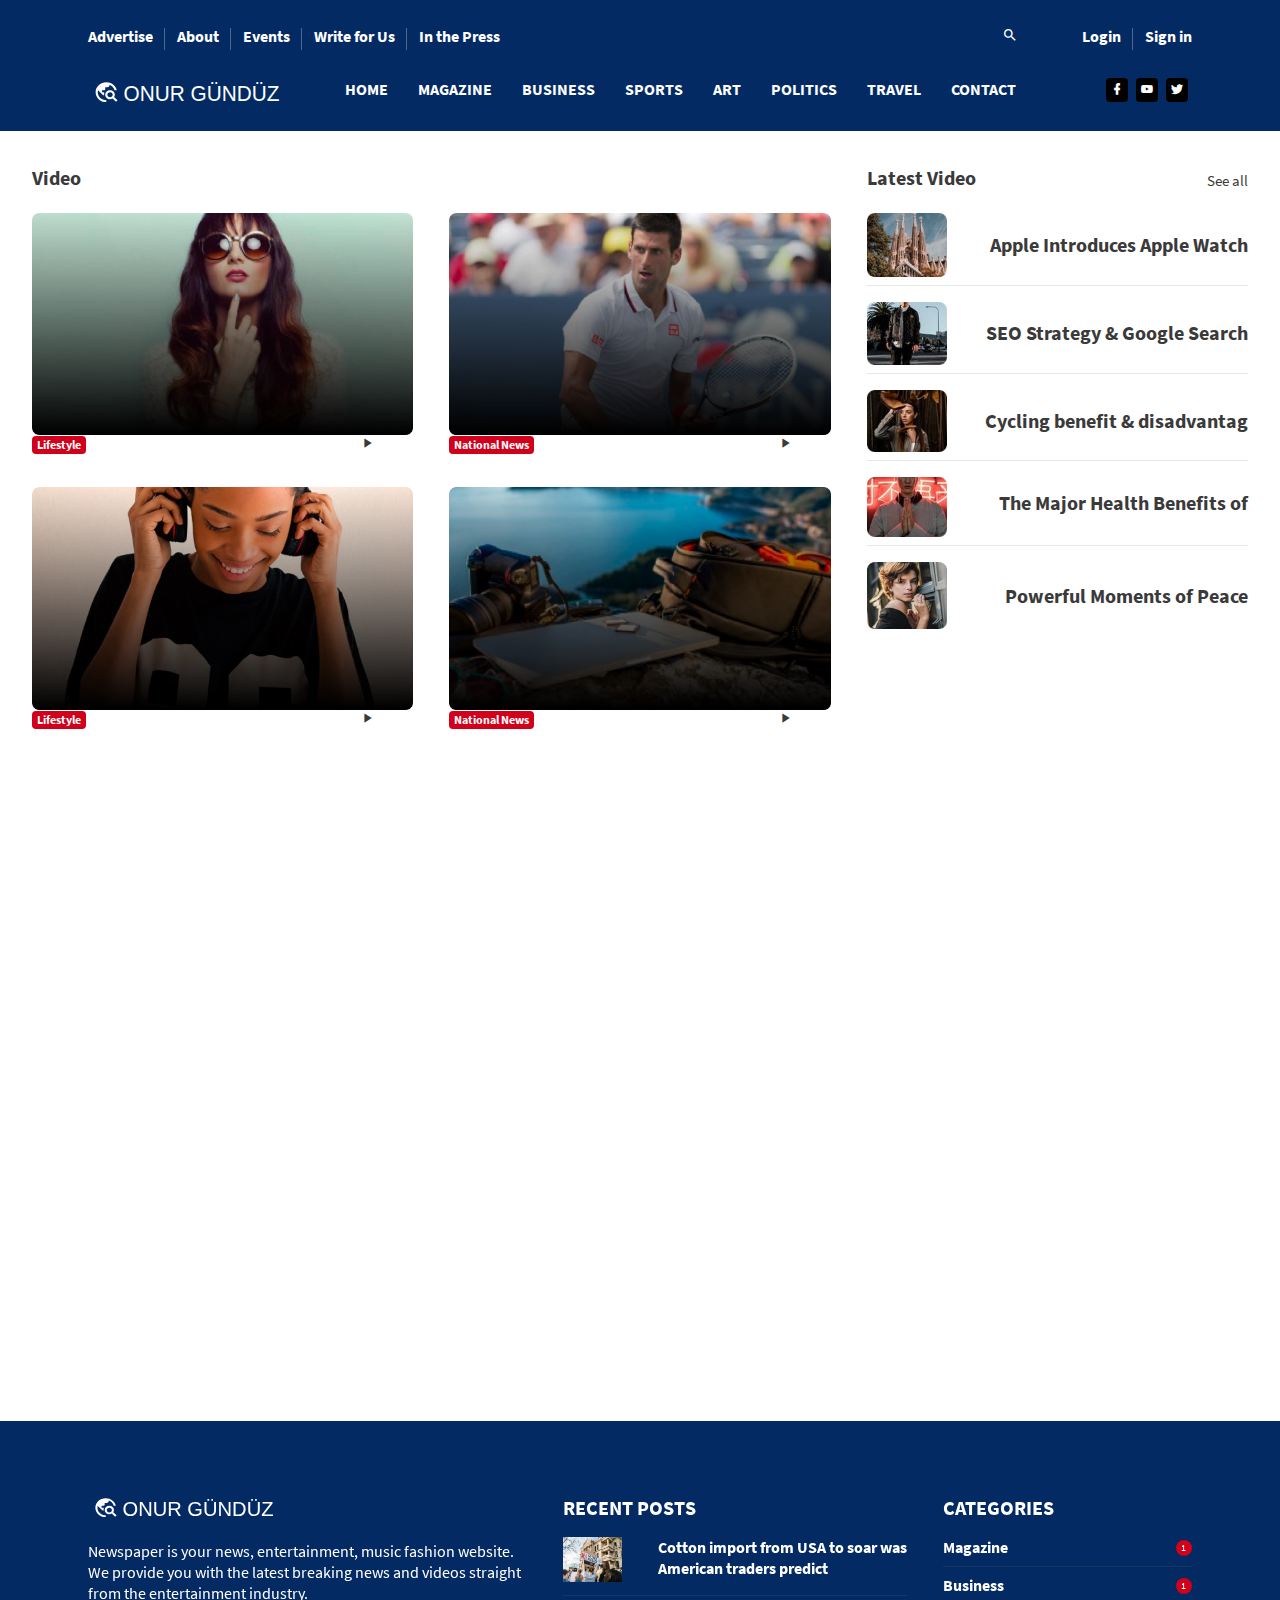
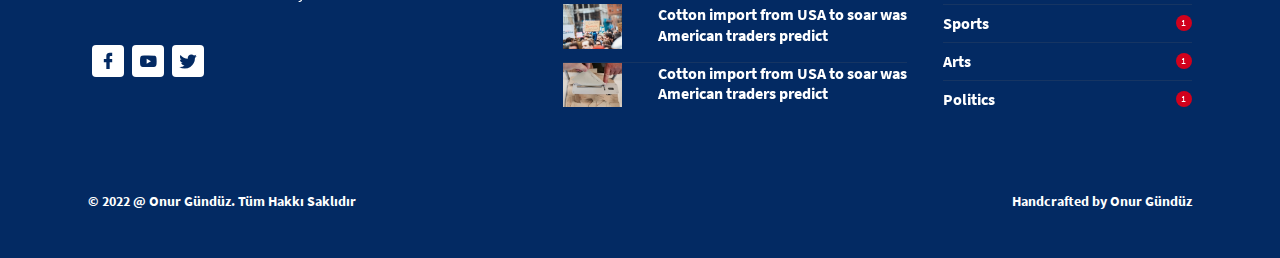
<file: NewsBlog/wwwroot/urbanui-world-time-0477e81579c7/index.html>
<!DOCTYPE html>
<html lang="zxx">
  <head>
    <!-- Required meta tags -->
    <meta charset="UTF-8" />
    <meta name="viewport" content="width=device-width, initial-scale=1.0" />
    <meta http-equiv="X-UA-Compatible" content="ie=edge" />
    <title>World Time</title>
    <!-- plugin css for this page -->
    <link
      rel="stylesheet"
      href="./assets/vendors/mdi/css/materialdesignicons.min.css"
    />
    <link rel="stylesheet" href="assets/vendors/aos/dist/aos.css/aos.css" />

    <!-- End plugin css for this page -->
    <link rel="shortcut icon" href="assets/images/favicon.png" />

    <!-- inject:css -->
    <link rel="stylesheet" href="assets/css/style.css">
    <!-- endinject -->
  </head>

  <body>
    <div class="container-scroller">
      <div class="main-panel">
        <!-- partial:partials/_navbar.html -->
        <header id="header">
          <div class="container">
            <nav class="navbar navbar-expand-lg navbar-light">
              <div class="navbar-top">
                <div class="d-flex justify-content-between align-items-center">
                  <ul class="navbar-top-left-menu">
                    <li class="nav-item">
                      <a href="pages/index-inner.html" class="nav-link">Advertise</a>
                    </li>
                    <li class="nav-item">
                      <a href="pages/aboutus.html" class="nav-link">About</a>
                    </li>
                    <li class="nav-item">
                      <a href="#" class="nav-link">Events</a>
                    </li>
                    <li class="nav-item">
                      <a href="#" class="nav-link">Write for Us</a>
                    </li>
                    <li class="nav-item">
                      <a href="#" class="nav-link">In the Press</a>
                    </li>
                  </ul>
                  <ul class="navbar-top-right-menu">
                    <li class="nav-item">
                      <a href="#" class="nav-link"><i class="mdi mdi-magnify"></i></a>
                    </li>
                    <li class="nav-item">
                      <a href="#" class="nav-link">Login</a>
                    </li>
                    <li class="nav-item">
                      <a href="#" class="nav-link">Sign in</a>
                    </li>
                  </ul>
                </div>
              </div>
              <div class="navbar-bottom">
                <div class="d-flex justify-content-between align-items-center">
                  <div>
                    <a class="navbar-brand" href="#"
                      ><img src="assets/images/logo.svg" alt=""
                    /></a>
                  </div>
                  <div>
                    <button
                      class="navbar-toggler"
                      type="button"
                      data-target="#navbarSupportedContent"
                      aria-controls="navbarSupportedContent"
                      aria-expanded="false"
                      aria-label="Toggle navigation"
                    >
                      <span class="navbar-toggler-icon"></span>
                    </button>
                    <div
                      class="navbar-collapse justify-content-center collapse"
                      id="navbarSupportedContent"
                    >
                      <ul
                        class="navbar-nav d-lg-flex justify-content-between align-items-center"
                      >
                        <li>
                          <button class="navbar-close">
                            <i class="mdi mdi-close"></i>
                          </button>
                        </li>
                        <li class="nav-item active">
                          <a class="nav-link" href="index.html">Home</a>
                        </li>
                        <li class="nav-item">
                          <a class="nav-link" href="pages/magazine.html">MAGAZINE</a>
                        </li>
                        <li class="nav-item">
                          <a class="nav-link" href="pages/business.html">Business</a>
                        </li>
                        <li class="nav-item">
                          <a class="nav-link" href="pages/sports.html">Sports</a>
                        </li>
                        <li class="nav-item">
                          <a class="nav-link" href="pages/art.html">Art</a>
                        </li>
                        <li class="nav-item">
                          <a class="nav-link" href="pages/politics.html">POLITICS</a>
                        </li>
                        <li class="nav-item">
                          <a class="nav-link" href="pages/travel.html">Travel</a>
                        </li>
                        <li class="nav-item">
                          <a class="nav-link" href="pages/contactus.html">Contact</a>
                        </li>
                      </ul>
                    </div>
                  </div>
                  <ul class="social-media">
                    <li>
                      <a href="#">
                        <i class="mdi mdi-facebook"></i>
                      </a>
                    </li>
                    <li>
                      <a href="#">
                        <i class="mdi mdi-youtube"></i>
                      </a>
                    </li>
                    <li>
                      <a href="#">
                        <i class="mdi mdi-twitter"></i>
                      </a>
                    </li>
                  </ul>
                </div>
              </div>
            </nav>
          </div>
        </header>

        <!-- partial -->        
        
              
              
            </div>
            <div class="row" data-aos="fade-up">
              
              
            </div>
            <div class="row" data-aos="fade-up">
              <div class="col-sm-12 grid-margin">
                <div class="card">
                  <div class="card-body">
                    <div class="row">
                      <div class="col-lg-8">
                        <div class="card-title">
                          Video
                        </div>
                        <div class="row">
                          <div class="col-sm-6 grid-margin">
                            <div class="position-relative">
                              <div class="rotate-img">
                                <img
                                  src="assets/images/dashboard/home_7.jpg"
                                  alt="thumb"
                                  class="img-fluid"
                                />
                              </div>
                              <div class="badge-positioned w-90">
                                <div
                                  class="d-flex justify-content-between align-items-center"
                                >
                                  <span
                                    class="badge badge-danger font-weight-bold"
                                    >Lifestyle</span
                                  >
                                  <div class="video-icon">
                                    <i class="mdi mdi-play"></i>
                                  </div>
                                </div>
                              </div>
                            </div>
                          </div>

                          <div class="col-sm-6 grid-margin">
                            <div class="position-relative">
                              <div class="rotate-img">
                                <img
                                  src="assets/images/dashboard/home_8.jpg"
                                  alt="thumb"
                                  class="img-fluid"
                                />
                              </div>
                              <div class="badge-positioned w-90">
                                <div
                                  class="d-flex justify-content-between align-items-center"
                                >
                                  <span
                                    class="badge badge-danger font-weight-bold"
                                    >National News</span
                                  >
                                  <div class="video-icon">
                                    <i class="mdi mdi-play"></i>
                                  </div>
                                </div>
                              </div>
                            </div>
                          </div>
                        </div>
                        <div class="row">
                          <div class="col-sm-6 grid-margin">
                            <div class="position-relative">
                              <div class="rotate-img">
                                <img
                                  src="assets/images/dashboard/home_9.jpg"
                                  alt="thumb"
                                  class="img-fluid"
                                />
                              </div>
                              <div class="badge-positioned w-90">
                                <div
                                  class="d-flex justify-content-between align-items-center"
                                >
                                  <span
                                    class="badge badge-danger font-weight-bold"
                                    >Lifestyle</span
                                  >
                                  <div class="video-icon">
                                    <i class="mdi mdi-play"></i>
                                  </div>
                                </div>
                              </div>
                            </div>
                          </div>

                          <div class="col-sm-6 grid-margin">
                            <div class="position-relative">
                              <div class="rotate-img">
                                <img
                                  src="assets/images/dashboard/home_10.jpg"
                                  alt="thumb"
                                  class="img-fluid"
                                />
                              </div>
                              <div class="badge-positioned w-90">
                                <div
                                  class="d-flex justify-content-between align-items-center"
                                >
                                  <span
                                    class="badge badge-danger font-weight-bold"
                                    >National News</span
                                  >
                                  <div class="video-icon">
                                    <i class="mdi mdi-play"></i>
                                  </div>
                                </div>
                              </div>
                            </div>
                          </div>
                        </div>
                      </div>
                      <div class="col-lg-4">
                        <div
                          class="d-flex justify-content-between align-items-center"
                        >
                          <div class="card-title">
                            Latest Video
                          </div>
                          <p class="mb-3">See all</p>
                        </div>
                        <div
                          class="d-flex justify-content-between align-items-center border-bottom pb-2"
                        >
                          <div class="div-w-80 mr-3">
                            <div class="rotate-img">
                              <img
                                src="assets/images/dashboard/home_11.jpg"
                                alt="thumb"
                                class="img-fluid"
                              />
                            </div>
                          </div>
                          <h3 class="font-weight-600 mb-0">
                            Apple Introduces Apple Watch
                          </h3>
                        </div>
                        <div
                          class="d-flex justify-content-between align-items-center border-bottom pt-3 pb-2"
                        >
                          <div class="div-w-80 mr-3">
                            <div class="rotate-img">
                              <img
                                src="assets/images/dashboard/home_12.jpg"
                                alt="thumb"
                                class="img-fluid"
                              />
                            </div>
                          </div>
                          <h3 class="font-weight-600 mb-0">
                            SEO Strategy & Google Search
                          </h3>
                        </div>
                        <div
                          class="d-flex justify-content-between align-items-center border-bottom pt-3 pb-2"
                        >
                          <div class="div-w-80 mr-3">
                            <div class="rotate-img">
                              <img
                                src="assets/images/dashboard/home_13.jpg"
                                alt="thumb"
                                class="img-fluid"
                              />
                            </div>
                          </div>
                          <h3 class="font-weight-600 mb-0">
                            Cycling benefit & disadvantag
                          </h3>
                        </div>
                        <div
                          class="d-flex justify-content-between align-items-center border-bottom pt-3 pb-2"
                        >
                          <div class="div-w-80 mr-3">
                            <div class="rotate-img">
                              <img
                                src="assets/images/dashboard/home_14.jpg"
                                alt="thumb"
                                class="img-fluid"
                              />
                            </div>
                          </div>
                          <h3 class="font-weight-600">
                            The Major Health Benefits of
                          </h3>
                        </div>
                        <div
                          class="d-flex justify-content-between align-items-center pt-3"
                        >
                          <div class="div-w-80 mr-3">
                            <div class="rotate-img">
                              <img
                                src="assets/images/dashboard/home_15.jpg"
                                alt="thumb"
                                class="img-fluid"
                              />
                            </div>
                          </div>
                          <h3 class="font-weight-600 mb-0">
                            Powerful Moments of Peace
                          </h3>
                        </div>
                      </div>
                    </div>
                  </div>
                </div>
              </div>
            </div>
            <div class="row" data-aos="fade-up">
              <div class="col-sm-12">
                <div class="card">
                  <div class="card-body">
                    <div class="row">
                      <div class="col-xl-6">
                        <div class="card-title">
                          Sport light
                        </div>
                        <div class="row">
                          <div class="col-xl-6 col-lg-8 col-sm-6">
                            <div class="rotate-img">
                              <img
                                src="assets/images/dashboard/home_16.jpg"
                                alt="thumb"
                                class="img-fluid"
                              />
                            </div>
                            <h2 class="mt-3 text-primary mb-2">
                              Newsrooms exercise..
                            </h2>
                            <p class="fs-13 mb-1 text-muted">
                              <span class="mr-2">Photo </span>10 Minutes ago
                            </p>
                            <p class="my-3 fs-15">
                              Lorem Ipsum has been the industry's standard dummy
                              text ever since the 1500s, when an unknown printer
                              took
                            </p>
                            <a href="#" class="font-weight-600 fs-16 text-dark"
                              >Read more</a
                            >
                          </div>
                          <div class="col-xl-6 col-lg-4 col-sm-6">
                            <div class="border-bottom pb-3 mb-3">
                              <h3 class="font-weight-600 mb-0">
                                Social distancing is ..
                              </h3>
                              <p class="fs-13 text-muted mb-0">
                                <span class="mr-2">Photo </span>10 Minutes ago
                              </p>
                              <p class="mb-0">
                                Lorem Ipsum has been the industry's
                              </p>
                            </div>
                            <div class="border-bottom pb-3 mb-3">
                              <h3 class="font-weight-600 mb-0">
                                Panic buying is forcing..
                              </h3>
                              <p class="fs-13 text-muted mb-0">
                                <span class="mr-2">Photo </span>10 Minutes ago
                              </p>
                              <p class="mb-0">
                                Lorem Ipsum has been the industry's
                              </p>
                            </div>
                            <div class="border-bottom pb-3 mb-3">
                              <h3 class="font-weight-600 mb-0">
                                Businesses ask hundreds..
                              </h3>
                              <p class="fs-13 text-muted mb-0">
                                <span class="mr-2">Photo </span>10 Minutes ago
                              </p>
                              <p class="mb-0">
                                Lorem Ipsum has been the industry's
                              </p>
                            </div>
                            <div>
                              <h3 class="font-weight-600 mb-0">
                                Tesla's California factory..
                              </h3>
                              <p class="fs-13 text-muted mb-0">
                                <span class="mr-2">Photo </span>10 Minutes ago
                              </p>
                              <p class="mb-0">
                                Lorem Ipsum has been the industry's
                              </p>
                            </div>
                          </div>
                        </div>
                      </div>
                      <div class="col-xl-6">
                        <div class="row">
                          <div class="col-sm-6">
                            <div class="card-title">
                              Sport light
                            </div>
                            <div class="border-bottom pb-3">
                              <div class="rotate-img">
                                <img
                                  src="assets/images/dashboard/home_17.jpg"
                                  alt="thumb"
                                  class="img-fluid"
                                />
                              </div>
                              <p class="fs-16 font-weight-600 mb-0 mt-3">
                                Kaine: Trump Jr. may have
                              </p>
                              <p class="fs-13 text-muted mb-0">
                                <span class="mr-2">Photo </span>10 Minutes ago
                              </p>
                            </div>
                            <div class="pt-3 pb-3">
                              <div class="rotate-img">
                                <img
                                  src="assets/images/dashboard/home_18.jpg"
                                  alt="thumb"
                                  class="img-fluid"
                                />
                              </div>
                              <p class="fs-16 font-weight-600 mb-0 mt-3">
                                Kaine: Trump Jr. may have
                              </p>
                              <p class="fs-13 text-muted mb-0">
                                <span class="mr-2">Photo </span>10 Minutes ago
                              </p>
                            </div>
                          </div>
                          <div class="col-sm-6">
                            <div class="card-title">
                              Celebrity news
                            </div>
                            <div class="row">
                              <div class="col-sm-12">
                                <div class="border-bottom pb-3">
                                  <div class="row">
                                    <div class="col-sm-5 pr-2">
                                      <div class="rotate-img">
                                        <img
                                          src="assets/images/dashboard/home_19.jpg"
                                          alt="thumb"
                                          class="img-fluid w-100"
                                        />
                                      </div>
                                    </div>
                                    <div class="col-sm-7 pl-2">
                                      <p class="fs-16 font-weight-600 mb-0">
                                        Online shopping ..
                                      </p>
                                      <p class="fs-13 text-muted mb-0">
                                        <span class="mr-2">Photo </span>10
                                        Minutes ago
                                      </p>
                                      <p class="mb-0 fs-13">
                                        Lorem Ipsum has been
                                      </p>
                                    </div>
                                  </div>
                                </div>
                              </div>
                            </div>
                            <div class="row">
                              <div class="col-sm-12">
                                <div class="border-bottom pb-3 pt-3">
                                  <div class="row">
                                    <div class="col-sm-5 pr-2">
                                      <div class="rotate-img">
                                        <img
                                          src="assets/images/dashboard/home_20.jpg"
                                          alt="thumb"
                                          class="img-fluid w-100"
                                        />
                                      </div>
                                    </div>
                                    <div class="col-sm-7 pl-2">
                                      <p class="fs-16 font-weight-600 mb-0">
                                        Online shopping ..
                                      </p>
                                      <p class="fs-13 text-muted mb-0">
                                        <span class="mr-2">Photo </span>10
                                        Minutes ago
                                      </p>
                                      <p class="mb-0 fs-13">
                                        Lorem Ipsum has been
                                      </p>
                                    </div>
                                  </div>
                                </div>
                              </div>
                            </div>
                            <div class="row">
                              <div class="col-sm-12">
                                <div class="border-bottom pb-3 pt-3">
                                  <div class="row">
                                    <div class="col-sm-5 pr-2">
                                      <div class="rotate-img">
                                        <img
                                          src="assets/images/dashboard/home_21.jpg"
                                          alt="thumb"
                                          class="img-fluid w-100"
                                        />
                                      </div>
                                    </div>
                                    <div class="col-sm-7 pl-2">
                                      <p class="fs-16 font-weight-600 mb-0">
                                        Online shopping ..
                                      </p>
                                      <p class="fs-13 text-muted mb-0">
                                        <span class="mr-2">Photo </span>10
                                        Minutes ago
                                      </p>
                                      <p class="mb-0 fs-13">
                                        Lorem Ipsum has been
                                      </p>
                                    </div>
                                  </div>
                                </div>
                              </div>
                            </div>
                            <div class="row">
                              <div class="col-sm-12">
                                <div class="pt-3">
                                  <div class="row">
                                    <div class="col-sm-5 pr-2">
                                      <div class="rotate-img">
                                        <img
                                          src="assets/images/dashboard/home_22.jpg"
                                          alt="thumb"
                                          class="img-fluid w-100"
                                        />
                                      </div>
                                    </div>
                                    <div class="col-sm-7 pl-2">
                                      <p class="fs-16 font-weight-600 mb-0">
                                        Online shopping ..
                                      </p>
                                      <p class="fs-13 text-muted mb-0">
                                        <span class="mr-2">Photo </span>10
                                        Minutes ago
                                      </p>
                                      <p class="mb-0 fs-13">
                                        Lorem Ipsum has been
                                      </p>
                                    </div>
                                  </div>
                                </div>
                              </div>
                            </div>
                          </div>
                        </div>
                      </div>
                    </div>
                  </div>
                </div>
              </div>
            </div>
          </div>
        </div>
        <!-- main-panel ends -->
        <!-- container-scroller ends -->

        <!-- partial:partials/_footer.html -->
        <footer>
          <div class="footer-top">
            <div class="container">
              <div class="row">
                <div class="col-sm-5">
                  <img src="assets/images/logo.svg" class="footer-logo" alt="" />
                  <h5 class="font-weight-normal mt-4 mb-5">
                    Newspaper is your news, entertainment, music fashion website. We
                    provide you with the latest breaking news and videos straight from
                    the entertainment industry.
                  </h5>
                  <ul class="social-media mb-3">
                    <li>
                      <a href="#">
                        <i class="mdi mdi-facebook"></i>
                      </a>
                    </li>
                    <li>
                      <a href="#">
                        <i class="mdi mdi-youtube"></i>
                      </a>
                    </li>
                    <li>
                      <a href="#">
                        <i class="mdi mdi-twitter"></i>
                      </a>
                    </li>
                  </ul>
                </div>
                <div class="col-sm-4">
                  <h3 class="font-weight-bold mb-3">RECENT POSTS</h3>
                  <div class="row">
                    <div class="col-sm-12">
                      <div class="footer-border-bottom pb-2">
                        <div class="row">
                          <div class="col-3">
                            <img
                              src="assets/images/dashboard/home_1.jpg"
                              alt="thumb"
                              class="img-fluid"
                            />
                          </div>
                          <div class="col-9">
                            <h5 class="font-weight-600">
                              Cotton import from USA to soar was American traders
                              predict
                            </h5>
                          </div>
                        </div>
                      </div>
                    </div>
                  </div>
                  <div class="row">
                    <div class="col-sm-12">
                      <div class="footer-border-bottom pb-2 pt-2">
                        <div class="row">
                          <div class="col-3">
                            <img
                              src="assets/images/dashboard/home_2.jpg"
                              alt="thumb"
                              class="img-fluid"
                            />
                          </div>
                          <div class="col-9">
                            <h5 class="font-weight-600">
                              Cotton import from USA to soar was American traders
                              predict
                            </h5>
                          </div>
                        </div>
                      </div>
                    </div>
                  </div>
                  <div class="row">
                    <div class="col-sm-12">
                      <div>
                        <div class="row">
                          <div class="col-3">
                            <img
                              src="assets/images/dashboard/home_3.jpg"
                              alt="thumb"
                              class="img-fluid"
                            />
                          </div>
                          <div class="col-9">
                            <h5 class="font-weight-600 mb-3">
                              Cotton import from USA to soar was American traders
                              predict
                            </h5>
                          </div>
                        </div>
                      </div>
                    </div>
                  </div>
                </div>
                <div class="col-sm-3">
                  <h3 class="font-weight-bold mb-3">CATEGORIES</h3>
                  <div class="footer-border-bottom pb-2">
                    <div class="d-flex justify-content-between align-items-center">
                      <h5 class="mb-0 font-weight-600">Magazine</h5>
                      <div class="count">1</div>
                    </div>
                  </div>
                  <div class="footer-border-bottom pb-2 pt-2">
                    <div class="d-flex justify-content-between align-items-center">
                      <h5 class="mb-0 font-weight-600">Business</h5>
                      <div class="count">1</div>
                    </div>
                  </div>
                  <div class="footer-border-bottom pb-2 pt-2">
                    <div class="d-flex justify-content-between align-items-center">
                      <h5 class="mb-0 font-weight-600">Sports</h5>
                      <div class="count">1</div>
                    </div>
                  </div>
                  <div class="footer-border-bottom pb-2 pt-2">
                    <div class="d-flex justify-content-between align-items-center">
                      <h5 class="mb-0 font-weight-600">Arts</h5>
                      <div class="count">1</div>
                    </div>
                  </div>
                  <div class="pt-2">
                    <div class="d-flex justify-content-between align-items-center">
                      <h5 class="mb-0 font-weight-600">Politics</h5>
                      <div class="count">1</div>
                    </div>
                  </div>
                </div>
              </div>
            </div>
          </div>
          <div class="footer-bottom">
            <div class="container">
              <div class="row">
                <div class="col-sm-12">
                  <div class="d-sm-flex justify-content-between align-items-center">
                    <div class="fs-14 font-weight-600">
                      © 2022 @ <a href="https://www.bootstrapdash.com/" target="_blank" class="text-white"> Onur Gündüz</a>. Tüm Hakkı Saklıdır
                    </div>
                    <div class="fs-14 font-weight-600">
                      Handcrafted by <a href="https://www.bootstrapdash.com/" target="_blank" class="text-white">Onur Gündüz</a>
                    </div>
                  </div>
                </div>
              </div>
            </div>
          </div>
        </footer>

        <!-- partial -->
      </div>
    </div>
    <!-- inject:js -->
    <script src="assets/vendors/js/vendor.bundle.base.js"></script>
    <!-- endinject -->
    <!-- plugin js for this page -->
    <script src="assets/vendors/aos/dist/aos.js/aos.js"></script>
    <!-- End plugin js for this page -->
    <!-- Custom js for this page-->
    <script src="./assets/js/demo.js"></script>
    <script src="./assets/js/jquery.easeScroll.js"></script>
    <!-- End custom js for this page-->
  </body>
</html>
</file>
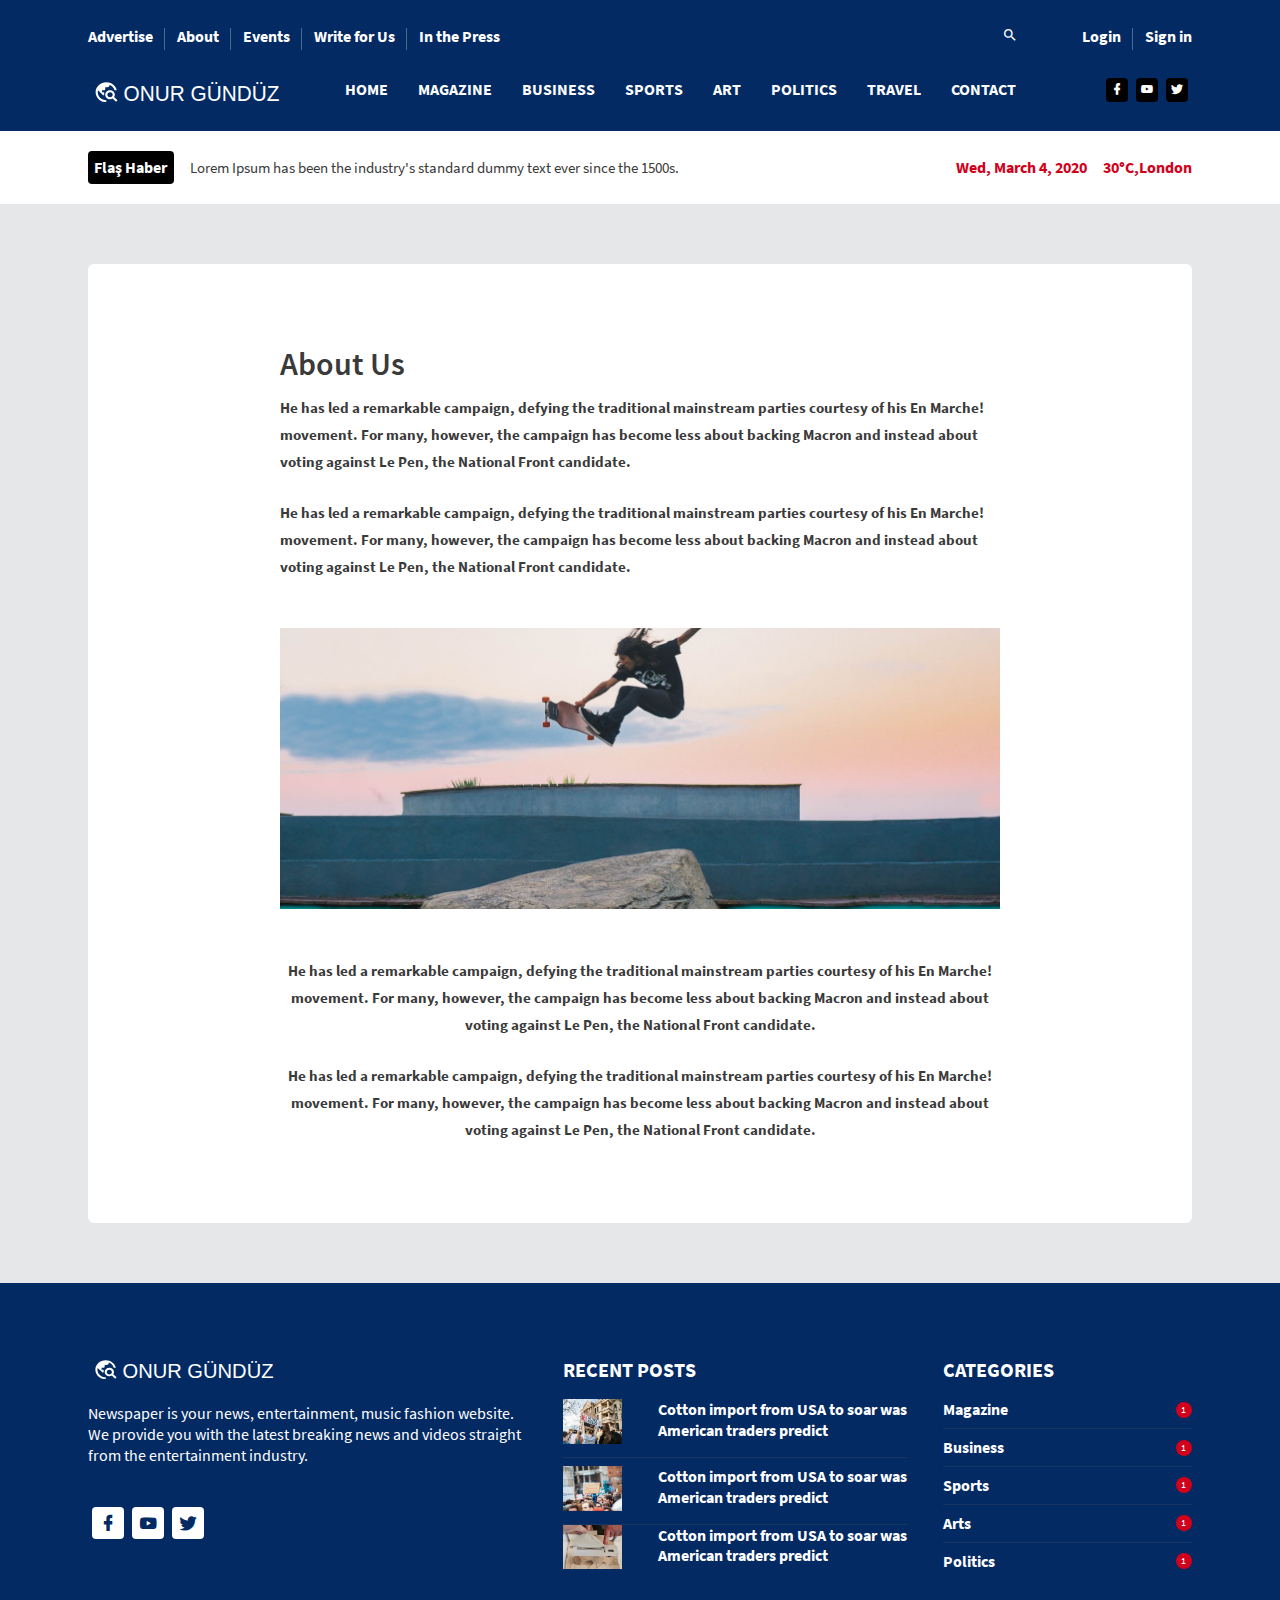
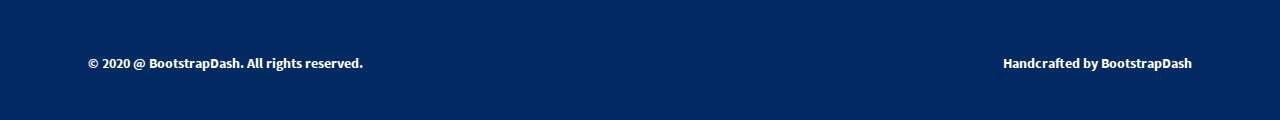
<file: NewsBlog/wwwroot/urbanui-world-time-0477e81579c7/pages/aboutus.html>
<!DOCTYPE html>
<html lang="zxx">
  <head>
    <!-- Required meta tags -->
    <meta charset="UTF-8" />
    <meta name="viewport" content="width=device-width, initial-scale=1.0" />
    <meta http-equiv="X-UA-Compatible" content="ie=edge" />
    <title>World Time</title>
    <!-- plugin css for this page -->
    <link
      rel="stylesheet"
      href=".././assets/vendors/mdi/css/materialdesignicons.min.css"
    />
    <link rel="stylesheet" href="../assets/vendors/aos/dist/aos.css/aos.css" />
    <!-- End plugin css for this page -->
    <link rel="shortcut icon" href="../assets/images/favicon.png" />
    <!-- inject:css -->
    <link rel="stylesheet" href="../assets/css/style.css">
    <!-- endinject -->
  </head>

  <body>
    <div class="container-scroller">
      <!-- partial:../partials/_navbar.html -->
      <header id="header">
          <div class="container">
            <nav class="navbar navbar-expand-lg navbar-light">
              <div class="navbar-top">
                <div class="d-flex justify-content-between align-items-center">
                  <ul class="navbar-top-left-menu">
                    <li class="nav-item">
                      <a href="./index-inner.html" class="nav-link">Advertise</a>
                    </li>
                    <li class="nav-item">
                      <a href="./aboutus.html" class="nav-link">About</a>
                    </li>
                    <li class="nav-item">
                      <a href="#" class="nav-link">Events</a>
                    </li>
                    <li class="nav-item">
                      <a href="#" class="nav-link">Write for Us</a>
                    </li>
                    <li class="nav-item">
                      <a href="#" class="nav-link">In the Press</a>
                    </li>
                  </ul>
                  <ul class="navbar-top-right-menu">
                    <li class="nav-item">
                      <a href="#" class="nav-link"><i class="mdi mdi-magnify"></i></a>
                    </li>
                    <li class="nav-item">
                      <a href="#" class="nav-link">Login</a>
                    </li>
                    <li class="nav-item">
                      <a href="#" class="nav-link">Sign in</a>
                    </li>
                  </ul>
                </div>
              </div>
              <div class="navbar-bottom">
                <div class="d-flex justify-content-between align-items-center">
                  <div>
                    <a class="navbar-brand" href="#"
                      ><img src="../assets/images/logo.svg" alt=""
                    /></a>
                  </div>
                  <div>
                    <button
                      class="navbar-toggler"
                      type="button"
                      data-target="#navbarSupportedContent"
                      aria-controls="navbarSupportedContent"
                      aria-expanded="false"
                      aria-label="Toggle navigation"
                    >
                      <span class="navbar-toggler-icon"></span>
                    </button>
                    <div
                      class="navbar-collapse justify-content-center collapse"
                      id="navbarSupportedContent"
                    >
                      <ul
                        class="navbar-nav d-lg-flex justify-content-between align-items-center"
                      >
                        <li>
                          <button class="navbar-close">
                            <i class="mdi mdi-close"></i>
                          </button>
                        </li>
                        <li class="nav-item active">
                          <a class="nav-link" href="../index.html">Home</a>
                        </li>
                        <li class="nav-item">
                          <a class="nav-link" href="./magazine.html">MAGAZINE</a>
                        </li>
                        <li class="nav-item">
                          <a class="nav-link" href="./business.html">Business</a>
                        </li>
                        <li class="nav-item">
                          <a class="nav-link" href="./sports.html">Sports</a>
                        </li>
                        <li class="nav-item">
                          <a class="nav-link" href="./art.html">Art</a>
                        </li>
                        <li class="nav-item">
                          <a class="nav-link" href="./politics.html">POLITICS</a>
                        </li>
                        <li class="nav-item">
                          <a class="nav-link" href="./travel.html">Travel</a>
                        </li>
                        <li class="nav-item">
                          <a class="nav-link" href="./contactus.html">Contact</a>
                        </li>
                      </ul>
                    </div>
                  </div>
                  <ul class="social-media">
                    <li>
                      <a href="#">
                        <i class="mdi mdi-facebook"></i>
                      </a>
                    </li>
                    <li>
                      <a href="#">
                        <i class="mdi mdi-youtube"></i>
                      </a>
                    </li>
                    <li>
                      <a href="#">
                        <i class="mdi mdi-twitter"></i>
                      </a>
                    </li>
                  </ul>
                </div>
              </div>
            </nav>
          </div>
        </header>

      <!-- partial -->
      <div class="flash-news-banner">
        <div class="container">
          <div class="d-lg-flex align-items-center justify-content-between">
            <div class="d-flex align-items-center">
              <span class="badge badge-dark mr-3">Flaş Haber</span>
              <p class="mb-0">
                Lorem Ipsum has been the industry's standard dummy text ever
                since the 1500s.
              </p>
            </div>
            <div class="d-flex">
              <span class="mr-3 text-danger">Wed, March 4, 2020</span>
              <span class="text-danger">30°C,London</span>
            </div>
          </div>
        </div>
      </div>
      <div class="content-wrapper">
        <div class="container">
          <div class="row">
            <div class="col-sm-12">
              <div class="card" data-aos="fade-up">
                <div class="card-body">
                  <div class="aboutus-wrapper">
                    <h1 class="mt-5">
                      About Us
                    </h1>
                    <p class="font-weight-600 fs-15">
                      He has led a remarkable campaign, defying the traditional
                      mainstream parties courtesy of his En Marche! movement.
                      For many, however, the campaign has become less about
                      backing Macron and instead about voting against Le Pen,
                      the National Front candidate.
                    </p>
                    <p class="font-weight-600 fs-15 mb-5 mt-4">
                      He has led a remarkable campaign, defying the traditional
                      mainstream parties courtesy of his En Marche! movement.
                      For many, however, the campaign has become less about
                      backing Macron and instead about voting against Le Pen,
                      the National Front candidate.
                    </p>
                    <img
                      src="../assets/images/about/about.jpg"
                      alt="banner"
                      class="img-fluid mb-5"
                    />

                    <p class="font-weight-600 fs-15 text-center">
                      He has led a remarkable campaign, defying the traditional
                      mainstream parties courtesy of his En Marche! movement.
                      For many, however, the campaign has become less about
                      backing Macron and instead about voting against Le Pen,
                      the National Front candidate.
                    </p>
                    <p class="font-weight-600 fs-15 mb-5 mt-4 text-center">
                      He has led a remarkable campaign, defying the traditional
                      mainstream parties courtesy of his En Marche! movement.
                      For many, however, the campaign has become less about
                      backing Macron and instead about voting against Le Pen,
                      the National Front candidate.
                    </p>
                  </div>
                </div>
              </div>
            </div>
          </div>
        </div>
      </div>
    </div>
    <!-- container-scroller ends -->
    <!-- partial:../partials/_footer.html -->
    <footer>
          <div class="footer-top">
            <div class="container">
              <div class="row">
                <div class="col-sm-5">
                  <img src="../assets/images/logo.svg" class="footer-logo" alt="" />
                  <h5 class="font-weight-normal mt-4 mb-5">
                    Newspaper is your news, entertainment, music fashion website. We
                    provide you with the latest breaking news and videos straight from
                    the entertainment industry.
                  </h5>
                  <ul class="social-media mb-3">
                    <li>
                      <a href="#">
                        <i class="mdi mdi-facebook"></i>
                      </a>
                    </li>
                    <li>
                      <a href="#">
                        <i class="mdi mdi-youtube"></i>
                      </a>
                    </li>
                    <li>
                      <a href="#">
                        <i class="mdi mdi-twitter"></i>
                      </a>
                    </li>
                  </ul>
                </div>
                <div class="col-sm-4">
                  <h3 class="font-weight-bold mb-3">RECENT POSTS</h3>
                  <div class="row">
                    <div class="col-sm-12">
                      <div class="footer-border-bottom pb-2">
                        <div class="row">
                          <div class="col-3">
                            <img
                              src="../assets/images/dashboard/home_1.jpg"
                              alt="thumb"
                              class="img-fluid"
                            />
                          </div>
                          <div class="col-9">
                            <h5 class="font-weight-600">
                              Cotton import from USA to soar was American traders
                              predict
                            </h5>
                          </div>
                        </div>
                      </div>
                    </div>
                  </div>
                  <div class="row">
                    <div class="col-sm-12">
                      <div class="footer-border-bottom pb-2 pt-2">
                        <div class="row">
                          <div class="col-3">
                            <img
                              src="../assets/images/dashboard/home_2.jpg"
                              alt="thumb"
                              class="img-fluid"
                            />
                          </div>
                          <div class="col-9">
                            <h5 class="font-weight-600">
                              Cotton import from USA to soar was American traders
                              predict
                            </h5>
                          </div>
                        </div>
                      </div>
                    </div>
                  </div>
                  <div class="row">
                    <div class="col-sm-12">
                      <div>
                        <div class="row">
                          <div class="col-3">
                            <img
                              src="../assets/images/dashboard/home_3.jpg"
                              alt="thumb"
                              class="img-fluid"
                            />
                          </div>
                          <div class="col-9">
                            <h5 class="font-weight-600 mb-3">
                              Cotton import from USA to soar was American traders
                              predict
                            </h5>
                          </div>
                        </div>
                      </div>
                    </div>
                  </div>
                </div>
                <div class="col-sm-3">
                  <h3 class="font-weight-bold mb-3">CATEGORIES</h3>
                  <div class="footer-border-bottom pb-2">
                    <div class="d-flex justify-content-between align-items-center">
                      <h5 class="mb-0 font-weight-600">Magazine</h5>
                      <div class="count">1</div>
                    </div>
                  </div>
                  <div class="footer-border-bottom pb-2 pt-2">
                    <div class="d-flex justify-content-between align-items-center">
                      <h5 class="mb-0 font-weight-600">Business</h5>
                      <div class="count">1</div>
                    </div>
                  </div>
                  <div class="footer-border-bottom pb-2 pt-2">
                    <div class="d-flex justify-content-between align-items-center">
                      <h5 class="mb-0 font-weight-600">Sports</h5>
                      <div class="count">1</div>
                    </div>
                  </div>
                  <div class="footer-border-bottom pb-2 pt-2">
                    <div class="d-flex justify-content-between align-items-center">
                      <h5 class="mb-0 font-weight-600">Arts</h5>
                      <div class="count">1</div>
                    </div>
                  </div>
                  <div class="pt-2">
                    <div class="d-flex justify-content-between align-items-center">
                      <h5 class="mb-0 font-weight-600">Politics</h5>
                      <div class="count">1</div>
                    </div>
                  </div>
                </div>
              </div>
            </div>
          </div>
          <div class="footer-bottom">
            <div class="container">
              <div class="row">
                <div class="col-sm-12">
                  <div class="d-sm-flex justify-content-between align-items-center">
                    <div class="fs-14 font-weight-600">
                      © 2020 @ <a href="https://www.bootstrapdash.com/" target="_blank" class="text-white"> BootstrapDash</a>. All rights reserved.
                    </div>
                    <div class="fs-14 font-weight-600">
                      Handcrafted by <a href="https://www.bootstrapdash.com/" target="_blank" class="text-white">BootstrapDash</a>
                    </div>
                  </div>
                </div>
              </div>
            </div>
          </div>
        </footer>

    <!-- partial -->
    <!-- inject:js -->
    <script src="../assets/vendors/js/vendor.bundle.base.js"></script>
    <!-- endinject -->
    <!-- plugin js for this page -->

    <script src="../assets/vendors/aos/dist/aos.js/aos.js"></script>
    <!-- End plugin js for this page -->
    <!-- Custom js for this page-->
    <script src="../assets/js/demo.js"></script>
    <script src="../assets/js/jquery.easeScroll.js"></script>
    <script src="../assets/js/jquery.easeScroll.js"></script>
    <!-- End custom js for this page-->
  </body>
</html>
</file>
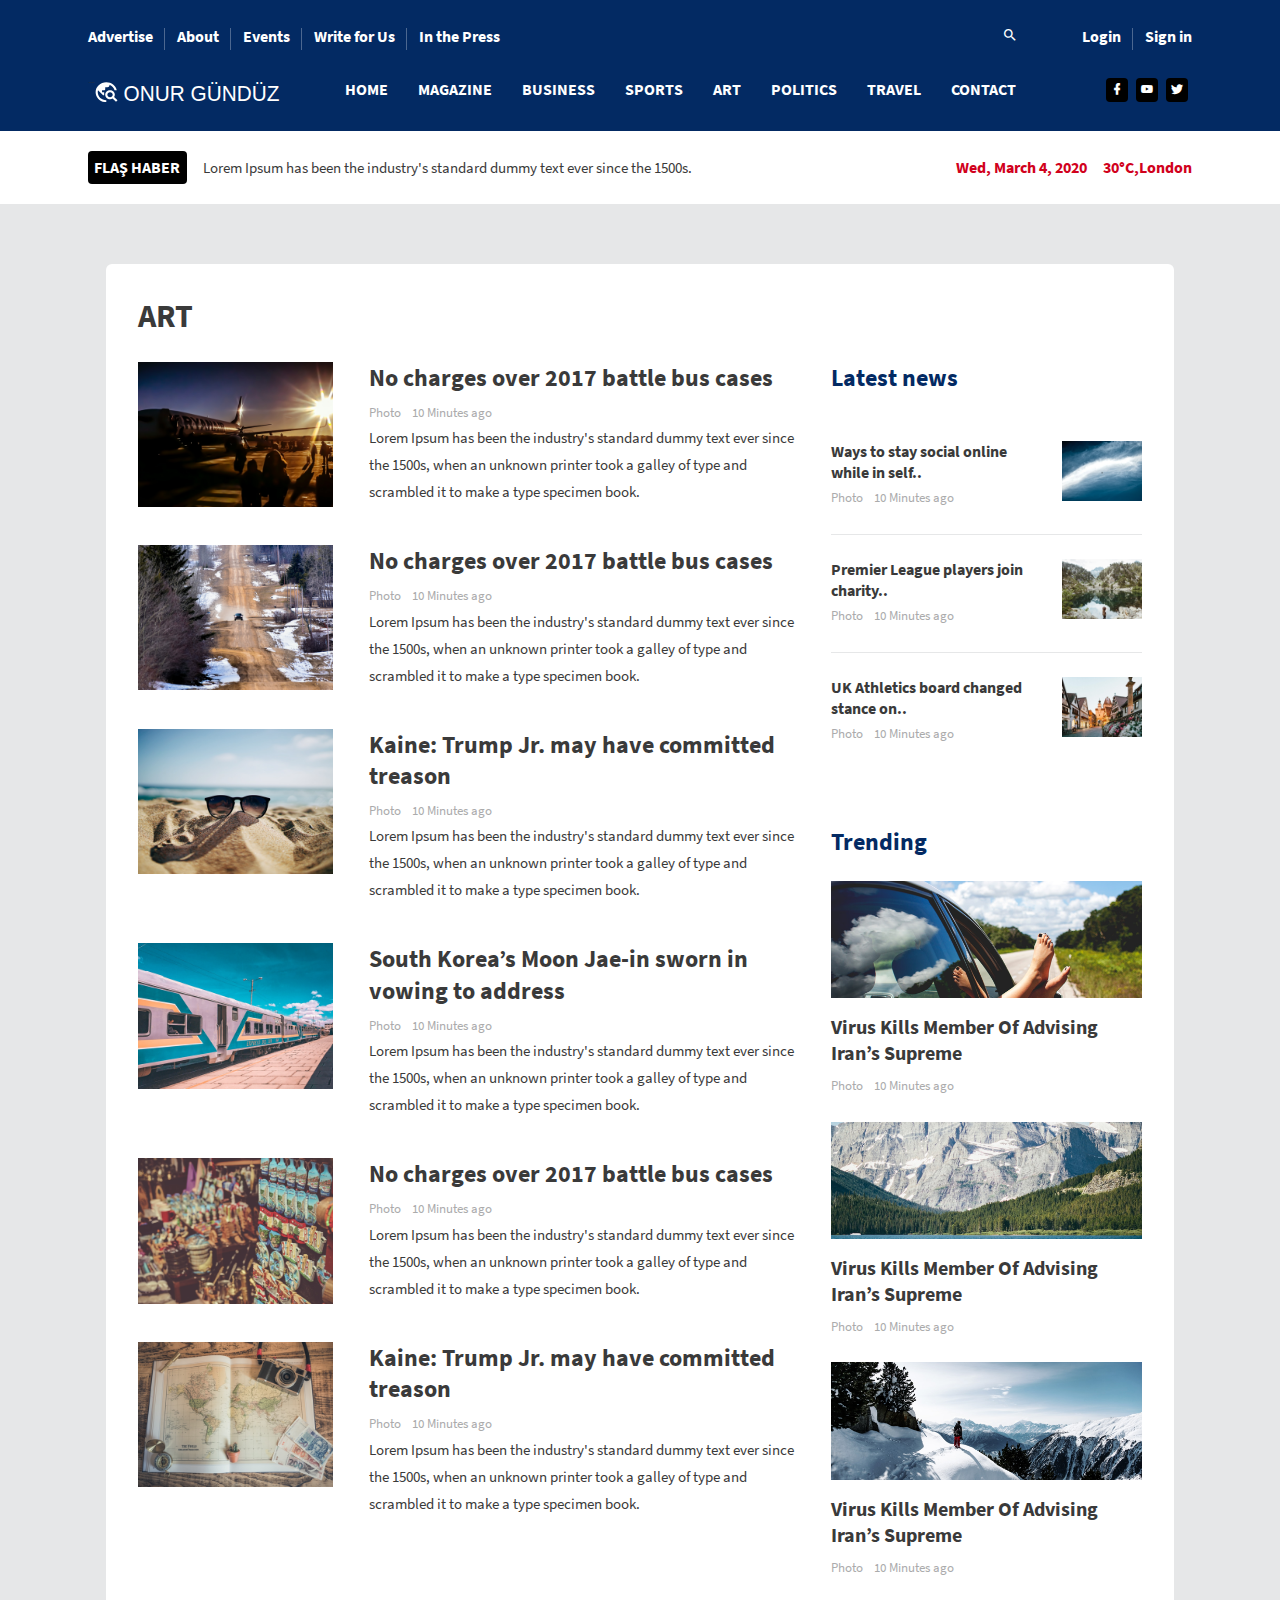
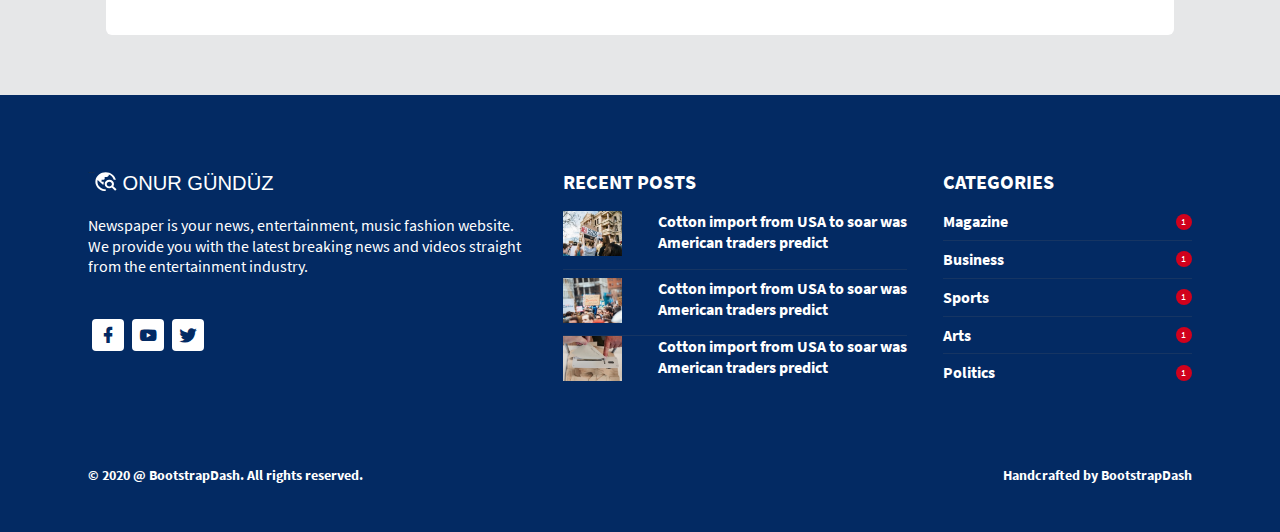
<file: NewsBlog/wwwroot/urbanui-world-time-0477e81579c7/pages/art.html>
<!DOCTYPE html>
<html lang="zxx">
  <head>
    <!-- Required meta tags -->
    <meta charset="UTF-8" />
    <meta name="viewport" content="width=device-width, initial-scale=1.0" />
    <meta http-equiv="X-UA-Compatible" content="ie=edge" />
    <title>World Time</title>
    <!-- plugin css for this page -->
    <link
      rel="stylesheet"
      href=".././assets/vendors/mdi/css/materialdesignicons.min.css"
    />
    <link rel="stylesheet" href="../assets/vendors/aos/dist/aos.css/aos.css" />
    <!-- End plugin css for this page -->
    <link rel="shortcut icon" href="../assets/images/favicon.png" />
    <!-- inject:css -->
    <link rel="stylesheet" href="../assets/css/style.css">
    <!-- endinject -->
  </head>

  <body>
    <div class="container-scroller">
      <div class="main-panel">
        <!-- partial:../partials/_navbar.html -->
        <header id="header">
          <div class="container">
            <nav class="navbar navbar-expand-lg navbar-light">
              <div class="navbar-top">
                <div class="d-flex justify-content-between align-items-center">
                  <ul class="navbar-top-left-menu">
                    <li class="nav-item">
                      <a href="./index-inner.html" class="nav-link">Advertise</a>
                    </li>
                    <li class="nav-item">
                      <a href="./aboutus.html" class="nav-link">About</a>
                    </li>
                    <li class="nav-item">
                      <a href="#" class="nav-link">Events</a>
                    </li>
                    <li class="nav-item">
                      <a href="#" class="nav-link">Write for Us</a>
                    </li>
                    <li class="nav-item">
                      <a href="#" class="nav-link">In the Press</a>
                    </li>
                  </ul>
                  <ul class="navbar-top-right-menu">
                    <li class="nav-item">
                      <a href="#" class="nav-link"><i class="mdi mdi-magnify"></i></a>
                    </li>
                    <li class="nav-item">
                      <a href="#" class="nav-link">Login</a>
                    </li>
                    <li class="nav-item">
                      <a href="#" class="nav-link">Sign in</a>
                    </li>
                  </ul>
                </div>
              </div>
              <div class="navbar-bottom">
                <div class="d-flex justify-content-between align-items-center">
                  <div>
                    <a class="navbar-brand" href="#"
                      ><img src="../assets/images/logo.svg" alt=""
                    /></a>
                  </div>
                  <div>
                    <button
                      class="navbar-toggler"
                      type="button"
                      data-target="#navbarSupportedContent"
                      aria-controls="navbarSupportedContent"
                      aria-expanded="false"
                      aria-label="Toggle navigation"
                    >
                      <span class="navbar-toggler-icon"></span>
                    </button>
                    <div
                      class="navbar-collapse justify-content-center collapse"
                      id="navbarSupportedContent"
                    >
                      <ul
                        class="navbar-nav d-lg-flex justify-content-between align-items-center"
                      >
                        <li>
                          <button class="navbar-close">
                            <i class="mdi mdi-close"></i>
                          </button>
                        </li>
                        <li class="nav-item active">
                          <a class="nav-link" href="../index.html">Home</a>
                        </li>
                        <li class="nav-item">
                          <a class="nav-link" href="./magazine.html">MAGAZINE</a>
                        </li>
                        <li class="nav-item">
                          <a class="nav-link" href="./business.html">Business</a>
                        </li>
                        <li class="nav-item">
                          <a class="nav-link" href="./sports.html">Sports</a>
                        </li>
                        <li class="nav-item">
                          <a class="nav-link" href="./art.html">Art</a>
                        </li>
                        <li class="nav-item">
                          <a class="nav-link" href="./politics.html">POLITICS</a>
                        </li>
                        <li class="nav-item">
                          <a class="nav-link" href="./travel.html">Travel</a>
                        </li>
                        <li class="nav-item">
                          <a class="nav-link" href="./contactus.html">Contact</a>
                        </li>
                      </ul>
                    </div>
                  </div>
                  <ul class="social-media">
                    <li>
                      <a href="#">
                        <i class="mdi mdi-facebook"></i>
                      </a>
                    </li>
                    <li>
                      <a href="#">
                        <i class="mdi mdi-youtube"></i>
                      </a>
                    </li>
                    <li>
                      <a href="#">
                        <i class="mdi mdi-twitter"></i>
                      </a>
                    </li>
                  </ul>
                </div>
              </div>
            </nav>
          </div>
        </header>

        <!-- partial -->
        <div class="flash-news-banner">
          <div class="container">
            <div class="d-lg-flex align-items-center justify-content-between">
              <div class="d-flex align-items-center">
                <span class="badge badge-dark mr-3">FLAŞ HABER</span>
                <p class="mb-0">
                  Lorem Ipsum has been the industry's standard dummy text ever
                  since the 1500s.
                </p>
              </div>
              <div class="d-flex">
                <span class="mr-3 text-danger">Wed, March 4, 2020</span>
                <span class="text-danger">30°C,London</span>
              </div>
            </div>
          </div>
        </div>
        <div class="content-wrapper">
          <div class="container">
            <div class="col-sm-12">
              <div class="card" data-aos="fade-up">
                <div class="card-body">
                  <div class="row">
                    <div class="col-sm-12">
                      <h1 class="font-weight-600 mb-4">
                        ART
                      </h1>
                    </div>
                  </div>
                  <div class="row">
                    <div class="col-lg-8">
                      <div class="row">
                        <div class="col-sm-4 grid-margin">
                          <div class="rotate-img">
                            <img
                              src="../assets/images/art/art_7.png"
                              alt="banner"
                              class="img-fluid"
                            />
                          </div>
                        </div>
                        <div class="col-sm-8 grid-margin">
                          <h2 class="font-weight-600 mb-2">
                            No charges over 2017 battle bus cases
                          </h2>
                          <p class="fs-13 text-muted mb-0">
                            <span class="mr-2">Photo </span>10 Minutes ago
                          </p>
                          <p class="fs-15">
                            Lorem Ipsum has been the industry's standard dummy
                            text ever since the 1500s, when an unknown printer
                            took a galley of type and scrambled it to make a
                            type specimen book.
                          </p>
                        </div>
                      </div>
                      <div class="row">
                        <div class="col-sm-4 grid-margin">
                          <div class="rotate-img">
                            <img
                              src="../assets/images/art/art_8.png"
                              alt="banner"
                              class="img-fluid"
                            />
                          </div>
                        </div>
                        <div class="col-sm-8 grid-margin">
                          <h2 class="font-weight-600 mb-2">
                            No charges over 2017 battle bus cases
                          </h2>
                          <p class="fs-13 text-muted mb-0">
                            <span class="mr-2">Photo </span>10 Minutes ago
                          </p>
                          <p class="fs-15">
                            Lorem Ipsum has been the industry's standard dummy
                            text ever since the 1500s, when an unknown printer
                            took a galley of type and scrambled it to make a
                            type specimen book.
                          </p>
                        </div>
                      </div>
                      <div class="row">
                        <div class="col-sm-4 grid-margin">
                          <div class="rotate-img">
                            <img
                              src="../assets/images/art/art_9.png"
                              alt="banner"
                              class="img-fluid"
                            />
                          </div>
                        </div>
                        <div class="col-sm-8 grid-margin">
                          <h2 class="font-weight-600 mb-2">
                            Kaine: Trump Jr. may have committed treason
                          </h2>
                          <p class="fs-13 text-muted mb-0">
                            <span class="mr-2">Photo </span>10 Minutes ago
                          </p>
                          <p class="fs-15">
                            Lorem Ipsum has been the industry's standard dummy
                            text ever since the 1500s, when an unknown printer
                            took a galley of type and scrambled it to make a
                            type specimen book.
                          </p>
                        </div>
                      </div>
                      <div class="row">
                        <div class="col-sm-4 grid-margin">
                          <div class="rotate-img">
                            <img
                              src="../assets/images/art/art_10.png"
                              alt="banner"
                              class="img-fluid"
                            />
                          </div>
                        </div>
                        <div class="col-sm-8 grid-margin">
                          <h2 class="font-weight-600 mb-2">
                            South Korea’s Moon Jae-in sworn in vowing to address
                          </h2>
                          <p class="fs-13 text-muted mb-0">
                            <span class="mr-2">Photo </span>10 Minutes ago
                          </p>
                          <p class="fs-15">
                            Lorem Ipsum has been the industry's standard dummy
                            text ever since the 1500s, when an unknown printer
                            took a galley of type and scrambled it to make a
                            type specimen book.
                          </p>
                        </div>
                      </div>
                      <div class="row">
                        <div class="col-sm-4 grid-margin">
                          <div class="rotate-img">
                            <img
                              src="../assets/images/art/art_11.png"
                              alt="banner"
                              class="img-fluid"
                            />
                          </div>
                        </div>
                        <div class="col-sm-8 grid-margin">
                          <h2 class="font-weight-600 mb-2">
                            No charges over 2017 battle bus cases
                          </h2>
                          <p class="fs-13 text-muted mb-0">
                            <span class="mr-2">Photo </span>10 Minutes ago
                          </p>
                          <p class="fs-15">
                            Lorem Ipsum has been the industry's standard dummy
                            text ever since the 1500s, when an unknown printer
                            took a galley of type and scrambled it to make a
                            type specimen book.
                          </p>
                        </div>
                      </div>
                      <div class="row">
                        <div class="col-sm-4 grid-margin">
                          <div class="rotate-img">
                            <img
                              src="../assets/images/art/art_12.png"
                              alt="banner"
                              class="img-fluid"
                            />
                          </div>
                        </div>
                        <div class="col-sm-8 grid-margin">
                          <h2 class="font-weight-600 mb-2">
                            Kaine: Trump Jr. may have committed treason
                          </h2>
                          <p class="fs-13 text-muted mb-0">
                            <span class="mr-2">Photo </span>10 Minutes ago
                          </p>
                          <p class="fs-15">
                            Lorem Ipsum has been the industry's standard dummy
                            text ever since the 1500s, when an unknown printer
                            took a galley of type and scrambled it to make a
                            type specimen book.
                          </p>
                        </div>
                      </div>
                    </div>
                    <div class="col-lg-4">
                      <h2 class="mb-4 text-primary font-weight-600">
                        Latest news
                      </h2>
                      <div class="row">
                        <div class="col-sm-12">
                          <div class="border-bottom pb-4 pt-4">
                            <div class="row">
                              <div class="col-sm-8">
                                <h5 class="font-weight-600 mb-1">
                                  Ways to stay social online while in self..
                                </h5>
                                <p class="fs-13 text-muted mb-0">
                                  <span class="mr-2">Photo </span>10 Minutes ago
                                </p>
                              </div>
                              <div class="col-sm-4">
                                <div class="rotate-img">
                                  <img
                                    src="../assets/images/art/art_1.png"
                                    alt="banner"
                                    class="img-fluid"
                                  />
                                </div>
                              </div>
                            </div>
                          </div>
                        </div>
                      </div>
                      <div class="row">
                        <div class="col-sm-12">
                          <div class="border-bottom pb-4 pt-4">
                            <div class="row">
                              <div class="col-sm-8">
                                <h5 class="font-weight-600 mb-1">
                                  Premier League players join charity..
                                </h5>
                                <p class="fs-13 text-muted mb-0">
                                  <span class="mr-2">Photo </span>10 Minutes ago
                                </p>
                              </div>
                              <div class="col-sm-4">
                                <div class="rotate-img">
                                  <img
                                    src="../assets/images/art/art_2.png"
                                    alt="banner"
                                    class="img-fluid"
                                  />
                                </div>
                              </div>
                            </div>
                          </div>
                        </div>
                      </div>
                      <div class="row">
                        <div class="col-sm-12">
                          <div class="pt-4">
                            <div class="row">
                              <div class="col-sm-8">
                                <h5 class="font-weight-600 mb-1">
                                  UK Athletics board changed stance on..
                                </h5>
                                <p class="fs-13 text-muted mb-0">
                                  <span class="mr-2">Photo </span>10 Minutes ago
                                </p>
                              </div>
                              <div class="col-sm-4">
                                <div class="rotate-img">
                                  <img
                                    src="../assets/images/art/art_3.png"
                                    alt="banner"
                                    class="img-fluid"
                                  />
                                </div>
                              </div>
                            </div>
                          </div>
                        </div>
                      </div>
                      <div class="trending">
                        <h2 class="mb-4 text-primary font-weight-600">
                          Trending
                        </h2>
                        <div class="mb-4">
                          <div class="rotate-img">
                            <img
                              src="../assets/images/art/art_4.png"
                              alt="banner"
                              class="img-fluid"
                            />
                          </div>
                          <h3 class="mt-3 font-weight-600">
                            Virus Kills Member Of Advising Iran’s Supreme
                          </h3>
                          <p class="fs-13 text-muted mb-0">
                            <span class="mr-2">Photo </span>10 Minutes ago
                          </p>
                        </div>
                        <div class="mb-4">
                          <div class="rotate-img">
                            <img
                              src="../assets/images/art/art_5.png"
                              alt="banner"
                              class="img-fluid"
                            />
                          </div>
                          <h3 class="mt-3 font-weight-600">
                            Virus Kills Member Of Advising Iran’s Supreme
                          </h3>
                          <p class="fs-13 text-muted mb-0">
                            <span class="mr-2">Photo </span>10 Minutes ago
                          </p>
                        </div>
                        <div class="mb-4">
                          <div class="rotate-img">
                            <img
                              src="../assets/images/art/art_6.png"
                              alt="banner"
                              class="img-fluid"
                            />
                          </div>
                          <h3 class="mt-3 font-weight-600">
                            Virus Kills Member Of Advising Iran’s Supreme
                          </h3>
                          <p class="fs-13 text-muted mb-0">
                            <span class="mr-2">Photo </span>10 Minutes ago
                          </p>
                        </div>
                      </div>
                    </div>
                  </div>
                </div>
              </div>
            </div>
          </div>
        </div>
        <!-- main-panel ends -->
        <!-- container-scroller ends -->

        <!-- partial:../partials/_footer.html -->
        <footer>
          <div class="footer-top">
            <div class="container">
              <div class="row">
                <div class="col-sm-5">
                  <img src="../assets/images/logo.svg" class="footer-logo" alt="" />
                  <h5 class="font-weight-normal mt-4 mb-5">
                    Newspaper is your news, entertainment, music fashion website. We
                    provide you with the latest breaking news and videos straight from
                    the entertainment industry.
                  </h5>
                  <ul class="social-media mb-3">
                    <li>
                      <a href="#">
                        <i class="mdi mdi-facebook"></i>
                      </a>
                    </li>
                    <li>
                      <a href="#">
                        <i class="mdi mdi-youtube"></i>
                      </a>
                    </li>
                    <li>
                      <a href="#">
                        <i class="mdi mdi-twitter"></i>
                      </a>
                    </li>
                  </ul>
                </div>
                <div class="col-sm-4">
                  <h3 class="font-weight-bold mb-3">RECENT POSTS</h3>
                  <div class="row">
                    <div class="col-sm-12">
                      <div class="footer-border-bottom pb-2">
                        <div class="row">
                          <div class="col-3">
                            <img
                              src="../assets/images/dashboard/home_1.jpg"
                              alt="thumb"
                              class="img-fluid"
                            />
                          </div>
                          <div class="col-9">
                            <h5 class="font-weight-600">
                              Cotton import from USA to soar was American traders
                              predict
                            </h5>
                          </div>
                        </div>
                      </div>
                    </div>
                  </div>
                  <div class="row">
                    <div class="col-sm-12">
                      <div class="footer-border-bottom pb-2 pt-2">
                        <div class="row">
                          <div class="col-3">
                            <img
                              src="../assets/images/dashboard/home_2.jpg"
                              alt="thumb"
                              class="img-fluid"
                            />
                          </div>
                          <div class="col-9">
                            <h5 class="font-weight-600">
                              Cotton import from USA to soar was American traders
                              predict
                            </h5>
                          </div>
                        </div>
                      </div>
                    </div>
                  </div>
                  <div class="row">
                    <div class="col-sm-12">
                      <div>
                        <div class="row">
                          <div class="col-3">
                            <img
                              src="../assets/images/dashboard/home_3.jpg"
                              alt="thumb"
                              class="img-fluid"
                            />
                          </div>
                          <div class="col-9">
                            <h5 class="font-weight-600 mb-3">
                              Cotton import from USA to soar was American traders
                              predict
                            </h5>
                          </div>
                        </div>
                      </div>
                    </div>
                  </div>
                </div>
                <div class="col-sm-3">
                  <h3 class="font-weight-bold mb-3">CATEGORIES</h3>
                  <div class="footer-border-bottom pb-2">
                    <div class="d-flex justify-content-between align-items-center">
                      <h5 class="mb-0 font-weight-600">Magazine</h5>
                      <div class="count">1</div>
                    </div>
                  </div>
                  <div class="footer-border-bottom pb-2 pt-2">
                    <div class="d-flex justify-content-between align-items-center">
                      <h5 class="mb-0 font-weight-600">Business</h5>
                      <div class="count">1</div>
                    </div>
                  </div>
                  <div class="footer-border-bottom pb-2 pt-2">
                    <div class="d-flex justify-content-between align-items-center">
                      <h5 class="mb-0 font-weight-600">Sports</h5>
                      <div class="count">1</div>
                    </div>
                  </div>
                  <div class="footer-border-bottom pb-2 pt-2">
                    <div class="d-flex justify-content-between align-items-center">
                      <h5 class="mb-0 font-weight-600">Arts</h5>
                      <div class="count">1</div>
                    </div>
                  </div>
                  <div class="pt-2">
                    <div class="d-flex justify-content-between align-items-center">
                      <h5 class="mb-0 font-weight-600">Politics</h5>
                      <div class="count">1</div>
                    </div>
                  </div>
                </div>
              </div>
            </div>
          </div>
          <div class="footer-bottom">
            <div class="container">
              <div class="row">
                <div class="col-sm-12">
                  <div class="d-sm-flex justify-content-between align-items-center">
                    <div class="fs-14 font-weight-600">
                      © 2020 @ <a href="https://www.bootstrapdash.com/" target="_blank" class="text-white"> BootstrapDash</a>. All rights reserved.
                    </div>
                    <div class="fs-14 font-weight-600">
                      Handcrafted by <a href="https://www.bootstrapdash.com/" target="_blank" class="text-white">BootstrapDash</a>
                    </div>
                  </div>
                </div>
              </div>
            </div>
          </div>
        </footer>

        <!-- partial -->
      </div>
    </div>
    <!-- inject:js -->
    <script src="../assets/vendors/js/vendor.bundle.base.js"></script>
    <!-- endinject -->
    <!-- plugin js for this page -->

    <script src="../assets/vendors/aos/dist/aos.js/aos.js"></script>
    <!-- End plugin js for this page -->
    <!-- Custom js for this page-->
    <script src="../assets/js/demo.js"></script>
    <script src="../assets/js/jquery.easeScroll.js"></script>
    <!-- End custom js for this page-->
  </body>
</html>
</file>
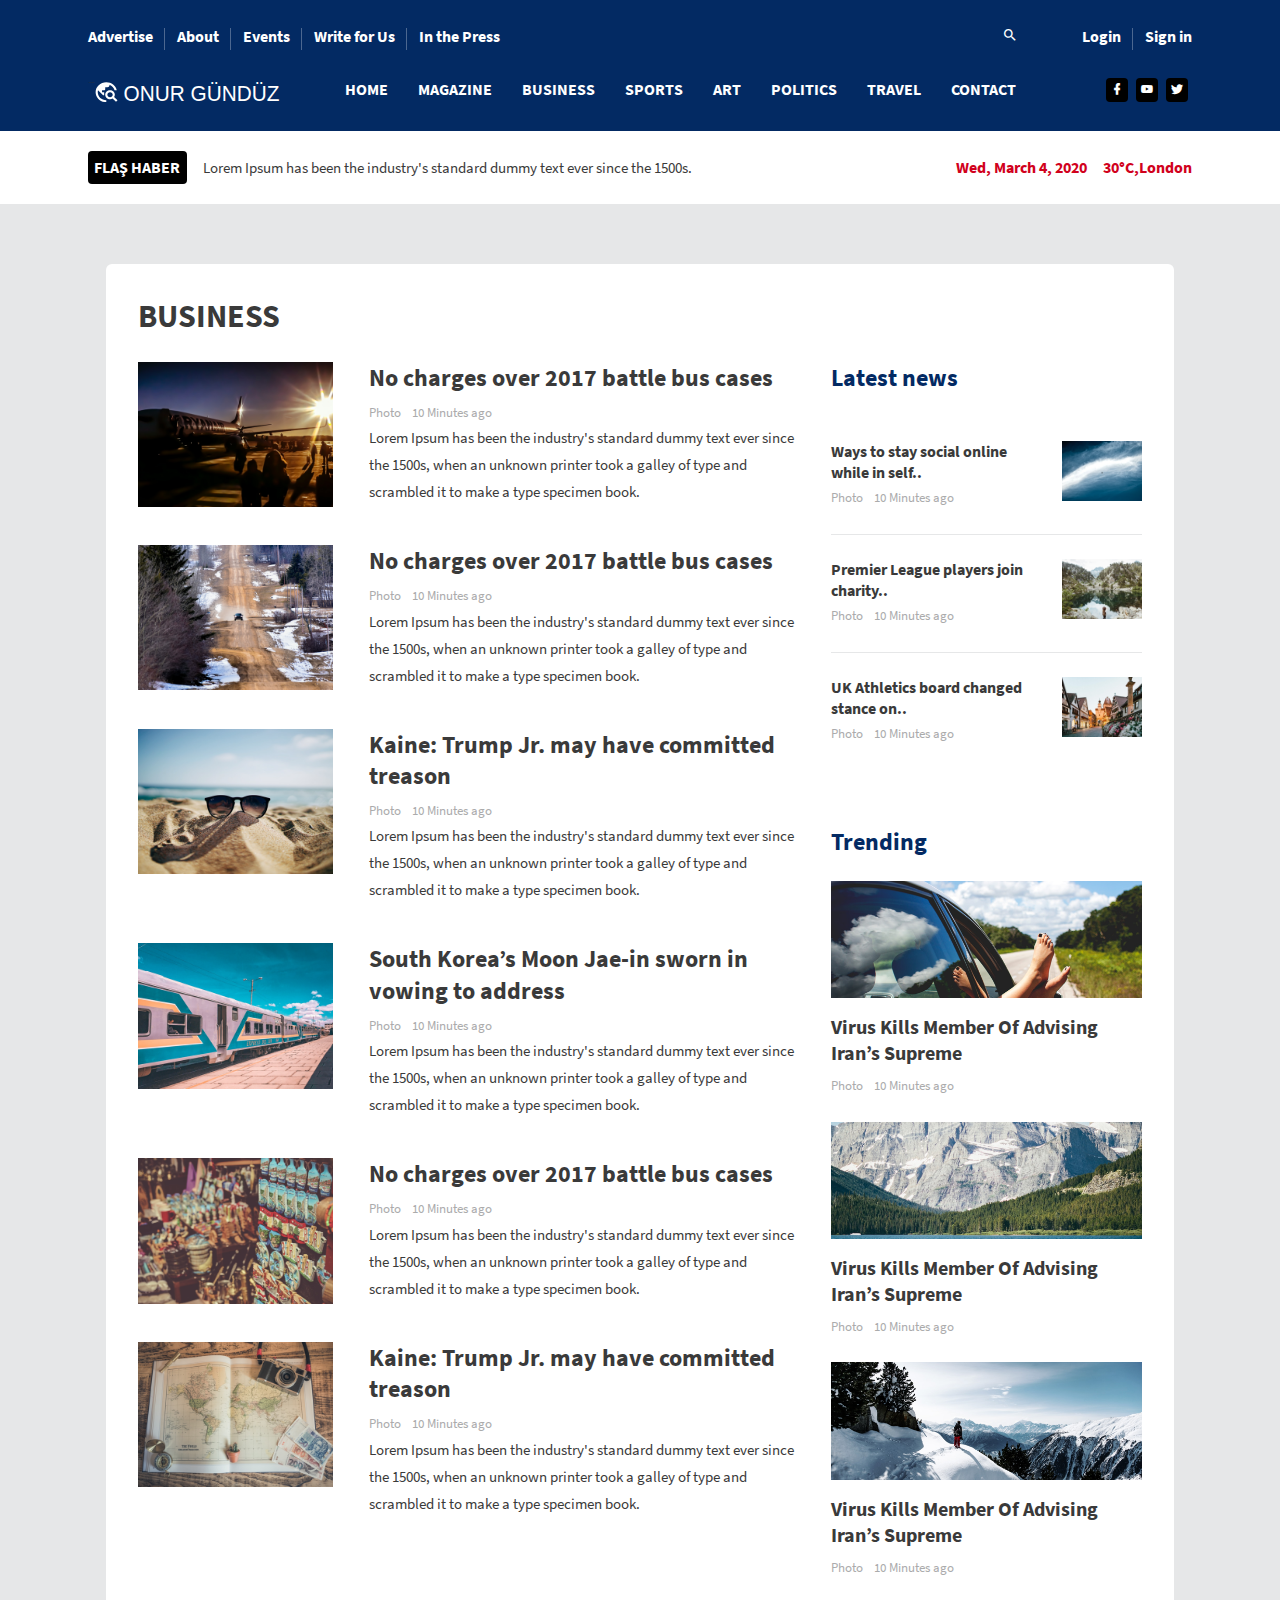
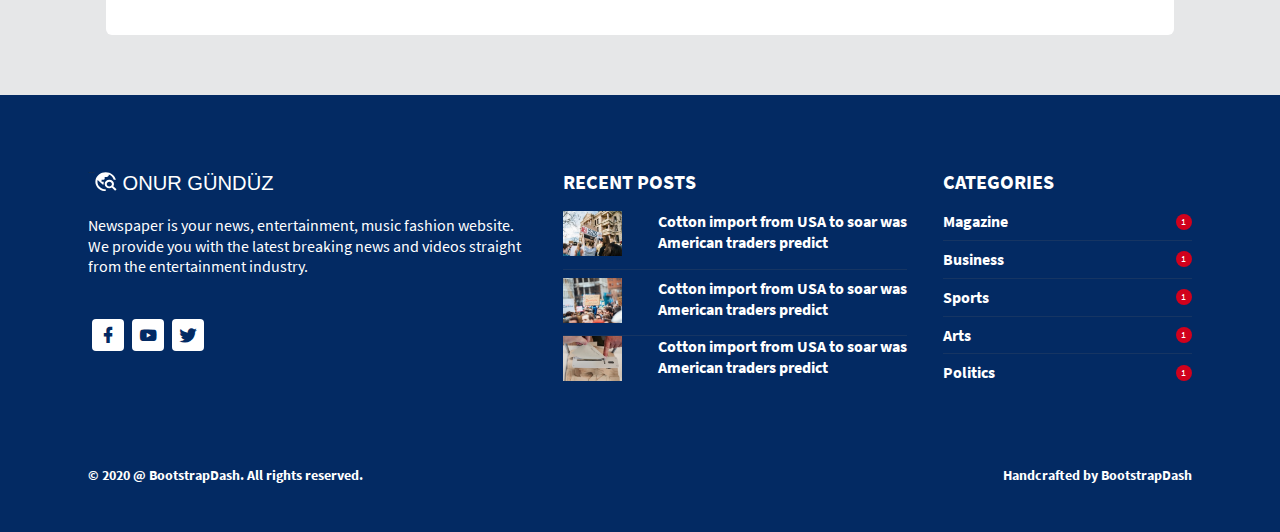
<file: NewsBlog/wwwroot/urbanui-world-time-0477e81579c7/pages/business.html>
<!DOCTYPE html>
<html lang="zxx">
  <head>
    <!-- Required meta tags -->
    <meta charset="UTF-8" />
    <meta name="viewport" content="width=device-width, initial-scale=1.0" />
    <meta http-equiv="X-UA-Compatible" content="ie=edge" />
    <title>World Time</title>
    <!-- plugin css for this page -->
    <link
      rel="stylesheet"
      href=".././assets/vendors/mdi/css/materialdesignicons.min.css"
    />
    <link rel="stylesheet" href="../assets/vendors/aos/dist/aos.css/aos.css" />
    <!-- End plugin css for this page -->
    <link rel="shortcut icon" href="../assets/images/favicon.png" />
    <!-- inject:css -->
    <link rel="stylesheet" href="../assets/css/style.css">
    <!-- endinject -->
  </head>

  <body>
    <div class="container-scroller">
      <div class="main-panel">
        <!-- partial:../partials/_navbar.html -->
        <header id="header">
          <div class="container">
            <nav class="navbar navbar-expand-lg navbar-light">
              <div class="navbar-top">
                <div class="d-flex justify-content-between align-items-center">
                  <ul class="navbar-top-left-menu">
                    <li class="nav-item">
                      <a href="./index-inner.html" class="nav-link">Advertise</a>
                    </li>
                    <li class="nav-item">
                      <a href="./aboutus.html" class="nav-link">About</a>
                    </li>
                    <li class="nav-item">
                      <a href="#" class="nav-link">Events</a>
                    </li>
                    <li class="nav-item">
                      <a href="#" class="nav-link">Write for Us</a>
                    </li>
                    <li class="nav-item">
                      <a href="#" class="nav-link">In the Press</a>
                    </li>
                  </ul>
                  <ul class="navbar-top-right-menu">
                    <li class="nav-item">
                      <a href="#" class="nav-link"><i class="mdi mdi-magnify"></i></a>
                    </li>
                    <li class="nav-item">
                      <a href="#" class="nav-link">Login</a>
                    </li>
                    <li class="nav-item">
                      <a href="#" class="nav-link">Sign in</a>
                    </li>
                  </ul>
                </div>
              </div>
              <div class="navbar-bottom">
                <div class="d-flex justify-content-between align-items-center">
                  <div>
                    <a class="navbar-brand" href="#"
                      ><img src="../assets/images/logo.svg" alt=""
                    /></a>
                  </div>
                  <div>
                    <button
                      class="navbar-toggler"
                      type="button"
                      data-target="#navbarSupportedContent"
                      aria-controls="navbarSupportedContent"
                      aria-expanded="false"
                      aria-label="Toggle navigation"
                    >
                      <span class="navbar-toggler-icon"></span>
                    </button>
                    <div
                      class="navbar-collapse justify-content-center collapse"
                      id="navbarSupportedContent"
                    >
                      <ul
                        class="navbar-nav d-lg-flex justify-content-between align-items-center"
                      >
                        <li>
                          <button class="navbar-close">
                            <i class="mdi mdi-close"></i>
                          </button>
                        </li>
                        <li class="nav-item active">
                          <a class="nav-link" href="../index.html">Home</a>
                        </li>
                        <li class="nav-item">
                          <a class="nav-link" href="./magazine.html">MAGAZINE</a>
                        </li>
                        <li class="nav-item">
                          <a class="nav-link" href="./business.html">Business</a>
                        </li>
                        <li class="nav-item">
                          <a class="nav-link" href="./sports.html">Sports</a>
                        </li>
                        <li class="nav-item">
                          <a class="nav-link" href="./art.html">Art</a>
                        </li>
                        <li class="nav-item">
                          <a class="nav-link" href="./politics.html">POLITICS</a>
                        </li>
                        <li class="nav-item">
                          <a class="nav-link" href="./travel.html">Travel</a>
                        </li>
                        <li class="nav-item">
                          <a class="nav-link" href="./contactus.html">Contact</a>
                        </li>
                      </ul>
                    </div>
                  </div>
                  <ul class="social-media">
                    <li>
                      <a href="#">
                        <i class="mdi mdi-facebook"></i>
                      </a>
                    </li>
                    <li>
                      <a href="#">
                        <i class="mdi mdi-youtube"></i>
                      </a>
                    </li>
                    <li>
                      <a href="#">
                        <i class="mdi mdi-twitter"></i>
                      </a>
                    </li>
                  </ul>
                </div>
              </div>
            </nav>
          </div>
        </header>

        <!-- partial -->
        <div class="flash-news-banner">
          <div class="container">
            <div class="d-lg-flex align-items-center justify-content-between">
              <div class="d-flex align-items-center">
                <span class="badge badge-dark mr-3">FLAŞ HABER</span>
                <p class="mb-0">
                  Lorem Ipsum has been the industry's standard dummy text ever
                  since the 1500s.
                </p>
              </div>
              <div class="d-flex">
                <span class="mr-3 text-danger">Wed, March 4, 2020</span>
                <span class="text-danger">30°C,London</span>
              </div>
            </div>
          </div>
        </div>
        <div class="content-wrapper">
          <div class="container">
            <div class="col-sm-12">
              <div class="card" data-aos="fade-up">
                <div class="card-body">
                  <div class="row">
                    <div class="col-sm-12">
                      <h1 class="font-weight-600 mb-4">
                        BUSINESS
                      </h1>
                    </div>
                  </div>
                  <div class="row">
                    <div class="col-lg-8">
                      <div class="row">
                        <div class="col-sm-4 grid-margin">
                          <div class="rotate-img">
                            <img
                              src="../assets/images/business/business_7.png"
                              alt="banner"
                              class="img-fluid"
                            />
                          </div>
                        </div>
                        <div class="col-sm-8 grid-margin">
                          <h2 class="font-weight-600 mb-2">
                            No charges over 2017 battle bus cases
                          </h2>
                          <p class="fs-13 text-muted mb-0">
                            <span class="mr-2">Photo </span>10 Minutes ago
                          </p>
                          <p class="fs-15">
                            Lorem Ipsum has been the industry's standard dummy
                            text ever since the 1500s, when an unknown printer
                            took a galley of type and scrambled it to make a
                            type specimen book.
                          </p>
                        </div>
                      </div>
                      <div class="row">
                        <div class="col-sm-4 grid-margin">
                          <div class="rotate-img">
                            <img
                              src="../assets/images/business/business_8.png"
                              alt="banner"
                              class="img-fluid"
                            />
                          </div>
                        </div>
                        <div class="col-sm-8 grid-margin">
                          <h2 class="font-weight-600 mb-2">
                            No charges over 2017 battle bus cases
                          </h2>
                          <p class="fs-13 text-muted mb-0">
                            <span class="mr-2">Photo </span>10 Minutes ago
                          </p>
                          <p class="fs-15">
                            Lorem Ipsum has been the industry's standard dummy
                            text ever since the 1500s, when an unknown printer
                            took a galley of type and scrambled it to make a
                            type specimen book.
                          </p>
                        </div>
                      </div>
                      <div class="row">
                        <div class="col-sm-4 grid-margin">
                          <div class="rotate-img">
                            <img
                              src="../assets/images/business/business_9.png"
                              alt="banner"
                              class="img-fluid"
                            />
                          </div>
                        </div>
                        <div class="col-sm-8 grid-margin">
                          <h2 class="font-weight-600 mb-2">
                            Kaine: Trump Jr. may have committed treason
                          </h2>
                          <p class="fs-13 text-muted mb-0">
                            <span class="mr-2">Photo </span>10 Minutes ago
                          </p>
                          <p class="fs-15">
                            Lorem Ipsum has been the industry's standard dummy
                            text ever since the 1500s, when an unknown printer
                            took a galley of type and scrambled it to make a
                            type specimen book.
                          </p>
                        </div>
                      </div>
                      <div class="row">
                        <div class="col-sm-4 grid-margin">
                          <div class="rotate-img">
                            <img
                              src="../assets/images/business/business_10.png"
                              alt="banner"
                              class="img-fluid"
                            />
                          </div>
                        </div>
                        <div class="col-sm-8 grid-margin">
                          <h2 class="font-weight-600 mb-2">
                            South Korea’s Moon Jae-in sworn in vowing to address
                          </h2>
                          <p class="fs-13 text-muted mb-0">
                            <span class="mr-2">Photo </span>10 Minutes ago
                          </p>
                          <p class="fs-15">
                            Lorem Ipsum has been the industry's standard dummy
                            text ever since the 1500s, when an unknown printer
                            took a galley of type and scrambled it to make a
                            type specimen book.
                          </p>
                        </div>
                      </div>
                      <div class="row">
                        <div class="col-sm-4 grid-margin">
                          <div class="rotate-img">
                            <img
                              src="../assets/images/business/business_11.png"
                              alt="banner"
                              class="img-fluid"
                            />
                          </div>
                        </div>
                        <div class="col-sm-8 grid-margin">
                          <h2 class="font-weight-600 mb-2">
                            No charges over 2017 battle bus cases
                          </h2>
                          <p class="fs-13 text-muted mb-0">
                            <span class="mr-2">Photo </span>10 Minutes ago
                          </p>
                          <p class="fs-15">
                            Lorem Ipsum has been the industry's standard dummy
                            text ever since the 1500s, when an unknown printer
                            took a galley of type and scrambled it to make a
                            type specimen book.
                          </p>
                        </div>
                      </div>
                      <div class="row">
                        <div class="col-sm-4 grid-margin">
                          <div class="rotate-img">
                            <img
                              src="../assets/images/business/business_12.png"
                              alt="banner"
                              class="img-fluid"
                            />
                          </div>
                        </div>
                        <div class="col-sm-8 grid-margin">
                          <h2 class="font-weight-600 mb-2">
                            Kaine: Trump Jr. may have committed treason
                          </h2>
                          <p class="fs-13 text-muted mb-0">
                            <span class="mr-2">Photo </span>10 Minutes ago
                          </p>
                          <p class="fs-15">
                            Lorem Ipsum has been the industry's standard dummy
                            text ever since the 1500s, when an unknown printer
                            took a galley of type and scrambled it to make a
                            type specimen book.
                          </p>
                        </div>
                      </div>
                    </div>
                    <div class="col-lg-4">
                      <h2 class="mb-4 text-primary font-weight-600">
                        Latest news
                      </h2>
                      <div class="row">
                        <div class="col-sm-12">
                          <div class="border-bottom pb-4 pt-4">
                            <div class="row">
                              <div class="col-sm-8">
                                <h5 class="font-weight-600 mb-1">
                                  Ways to stay social online while in self..
                                </h5>
                                <p class="fs-13 text-muted mb-0">
                                  <span class="mr-2">Photo </span>10 Minutes ago
                                </p>
                              </div>
                              <div class="col-sm-4">
                                <div class="rotate-img">
                                  <img
                                    src="../assets/images/business/business_1.png"
                                    alt="banner"
                                    class="img-fluid"
                                  />
                                </div>
                              </div>
                            </div>
                          </div>
                        </div>
                      </div>
                      <div class="row">
                        <div class="col-sm-12">
                          <div class="border-bottom pb-4 pt-4">
                            <div class="row">
                              <div class="col-sm-8">
                                <h5 class="font-weight-600 mb-1">
                                  Premier League players join charity..
                                </h5>
                                <p class="fs-13 text-muted mb-0">
                                  <span class="mr-2">Photo </span>10 Minutes ago
                                </p>
                              </div>
                              <div class="col-sm-4">
                                <div class="rotate-img">
                                  <img
                                    src="../assets/images/business/business_2.png"
                                    alt="banner"
                                    class="img-fluid"
                                  />
                                </div>
                              </div>
                            </div>
                          </div>
                        </div>
                      </div>
                      <div class="row">
                        <div class="col-sm-12">
                          <div class="pt-4">
                            <div class="row">
                              <div class="col-sm-8">
                                <h5 class="font-weight-600 mb-1">
                                  UK Athletics board changed stance on..
                                </h5>
                                <p class="fs-13 text-muted mb-0">
                                  <span class="mr-2">Photo </span>10 Minutes ago
                                </p>
                              </div>
                              <div class="col-sm-4">
                                <div class="rotate-img">
                                  <img
                                    src="../assets/images/business/business_3.png"
                                    alt="banner"
                                    class="img-fluid"
                                  />
                                </div>
                              </div>
                            </div>
                          </div>
                        </div>
                      </div>
                      <div class="trending">
                        <h2 class="mb-4 text-primary font-weight-600">
                          Trending
                        </h2>
                        <div class="mb-4">
                          <div class="rotate-img">
                            <img
                              src="../assets/images/business/business_4.png"
                              alt="banner"
                              class="img-fluid"
                            />
                          </div>
                          <h3 class="mt-3 font-weight-600">
                            Virus Kills Member Of Advising Iran’s Supreme
                          </h3>
                          <p class="fs-13 text-muted mb-0">
                            <span class="mr-2">Photo </span>10 Minutes ago
                          </p>
                        </div>
                        <div class="mb-4">
                          <div class="rotate-img">
                            <img
                              src="../assets/images/business/business_5.png"
                              alt="banner"
                              class="img-fluid"
                            />
                          </div>
                          <h3 class="mt-3 font-weight-600">
                            Virus Kills Member Of Advising Iran’s Supreme
                          </h3>
                          <p class="fs-13 text-muted mb-0">
                            <span class="mr-2">Photo </span>10 Minutes ago
                          </p>
                        </div>
                        <div class="mb-4">
                          <div class="rotate-img">
                            <img
                              src="../assets/images/business/business_6.png"
                              alt="banner"
                              class="img-fluid"
                            />
                          </div>
                          <h3 class="mt-3 font-weight-600">
                            Virus Kills Member Of Advising Iran’s Supreme
                          </h3>
                          <p class="fs-13 text-muted mb-0">
                            <span class="mr-2">Photo </span>10 Minutes ago
                          </p>
                        </div>
                      </div>
                    </div>
                  </div>
                </div>
              </div>
            </div>
          </div>
        </div>
        <!-- main-panel ends -->
        <!-- container-scroller ends -->

        <!-- partial:../partials/_footer.html -->
        <footer>
          <div class="footer-top">
            <div class="container">
              <div class="row">
                <div class="col-sm-5">
                  <img src="../assets/images/logo.svg" class="footer-logo" alt="" />
                  <h5 class="font-weight-normal mt-4 mb-5">
                    Newspaper is your news, entertainment, music fashion website. We
                    provide you with the latest breaking news and videos straight from
                    the entertainment industry.
                  </h5>
                  <ul class="social-media mb-3">
                    <li>
                      <a href="#">
                        <i class="mdi mdi-facebook"></i>
                      </a>
                    </li>
                    <li>
                      <a href="#">
                        <i class="mdi mdi-youtube"></i>
                      </a>
                    </li>
                    <li>
                      <a href="#">
                        <i class="mdi mdi-twitter"></i>
                      </a>
                    </li>
                  </ul>
                </div>
                <div class="col-sm-4">
                  <h3 class="font-weight-bold mb-3">RECENT POSTS</h3>
                  <div class="row">
                    <div class="col-sm-12">
                      <div class="footer-border-bottom pb-2">
                        <div class="row">
                          <div class="col-3">
                            <img
                              src="../assets/images/dashboard/home_1.jpg"
                              alt="thumb"
                              class="img-fluid"
                            />
                          </div>
                          <div class="col-9">
                            <h5 class="font-weight-600">
                              Cotton import from USA to soar was American traders
                              predict
                            </h5>
                          </div>
                        </div>
                      </div>
                    </div>
                  </div>
                  <div class="row">
                    <div class="col-sm-12">
                      <div class="footer-border-bottom pb-2 pt-2">
                        <div class="row">
                          <div class="col-3">
                            <img
                              src="../assets/images/dashboard/home_2.jpg"
                              alt="thumb"
                              class="img-fluid"
                            />
                          </div>
                          <div class="col-9">
                            <h5 class="font-weight-600">
                              Cotton import from USA to soar was American traders
                              predict
                            </h5>
                          </div>
                        </div>
                      </div>
                    </div>
                  </div>
                  <div class="row">
                    <div class="col-sm-12">
                      <div>
                        <div class="row">
                          <div class="col-3">
                            <img
                              src="../assets/images/dashboard/home_3.jpg"
                              alt="thumb"
                              class="img-fluid"
                            />
                          </div>
                          <div class="col-9">
                            <h5 class="font-weight-600 mb-3">
                              Cotton import from USA to soar was American traders
                              predict
                            </h5>
                          </div>
                        </div>
                      </div>
                    </div>
                  </div>
                </div>
                <div class="col-sm-3">
                  <h3 class="font-weight-bold mb-3">CATEGORIES</h3>
                  <div class="footer-border-bottom pb-2">
                    <div class="d-flex justify-content-between align-items-center">
                      <h5 class="mb-0 font-weight-600">Magazine</h5>
                      <div class="count">1</div>
                    </div>
                  </div>
                  <div class="footer-border-bottom pb-2 pt-2">
                    <div class="d-flex justify-content-between align-items-center">
                      <h5 class="mb-0 font-weight-600">Business</h5>
                      <div class="count">1</div>
                    </div>
                  </div>
                  <div class="footer-border-bottom pb-2 pt-2">
                    <div class="d-flex justify-content-between align-items-center">
                      <h5 class="mb-0 font-weight-600">Sports</h5>
                      <div class="count">1</div>
                    </div>
                  </div>
                  <div class="footer-border-bottom pb-2 pt-2">
                    <div class="d-flex justify-content-between align-items-center">
                      <h5 class="mb-0 font-weight-600">Arts</h5>
                      <div class="count">1</div>
                    </div>
                  </div>
                  <div class="pt-2">
                    <div class="d-flex justify-content-between align-items-center">
                      <h5 class="mb-0 font-weight-600">Politics</h5>
                      <div class="count">1</div>
                    </div>
                  </div>
                </div>
              </div>
            </div>
          </div>
          <div class="footer-bottom">
            <div class="container">
              <div class="row">
                <div class="col-sm-12">
                  <div class="d-sm-flex justify-content-between align-items-center">
                    <div class="fs-14 font-weight-600">
                      © 2020 @ <a href="https://www.bootstrapdash.com/" target="_blank" class="text-white"> BootstrapDash</a>. All rights reserved.
                    </div>
                    <div class="fs-14 font-weight-600">
                      Handcrafted by <a href="https://www.bootstrapdash.com/" target="_blank" class="text-white">BootstrapDash</a>
                    </div>
                  </div>
                </div>
              </div>
            </div>
          </div>
        </footer>

        <!-- partial -->
      </div>
    </div>
    <!-- inject:js -->
    <script src="../assets/vendors/js/vendor.bundle.base.js"></script>
    <!-- endinject -->
    <!-- plugin js for this page -->

    <script src="../assets/vendors/aos/dist/aos.js/aos.js"></script>
    <!-- End plugin js for this page -->
    <!-- Custom js for this page-->
    <script src="../assets/js/demo.js"></script>
    <script src="../assets/js/jquery.easeScroll.js"></script>
    <!-- End custom js for this page-->
  </body>
</html>
</file>
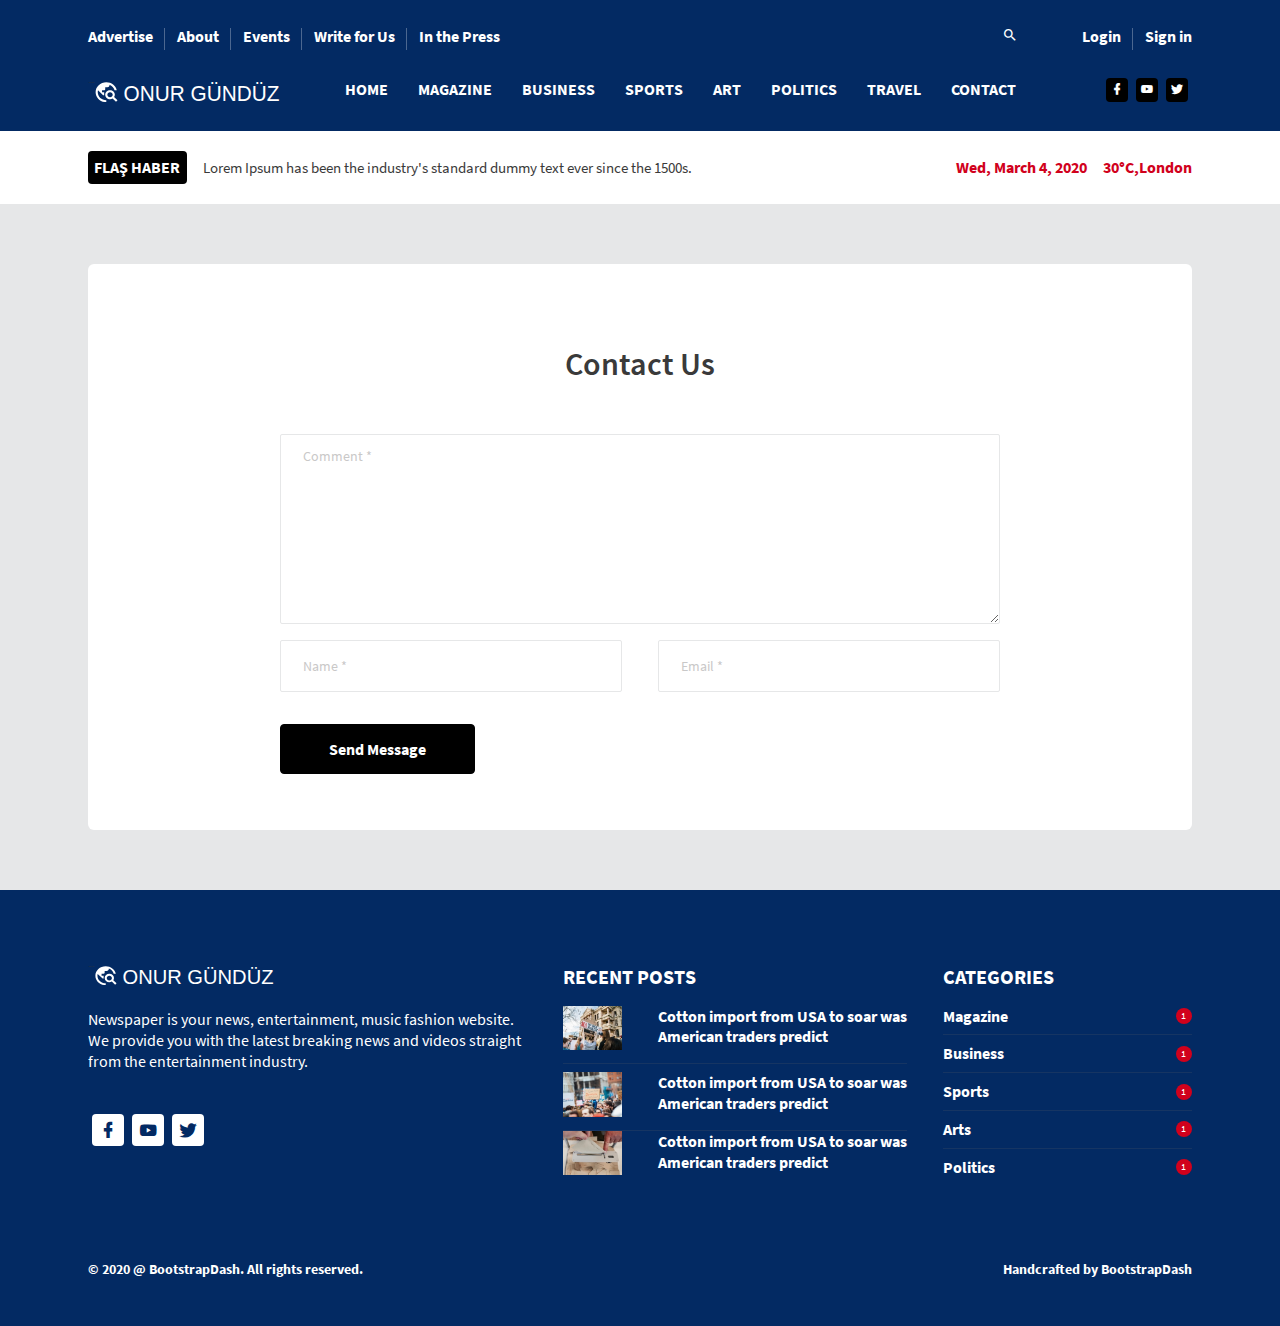
<file: NewsBlog/wwwroot/urbanui-world-time-0477e81579c7/pages/contactus.html>
<!DOCTYPE html>
<html lang="zxx">
  <head>
    <!-- Required meta tags -->
    <meta charset="UTF-8" />
    <meta name="viewport" content="width=device-width, initial-scale=1.0" />
    <meta http-equiv="X-UA-Compatible" content="ie=edge" />
    <title>World Time</title>
    <!-- plugin css for this page -->
    <link
      rel="stylesheet"
      href=".././assets/vendors/mdi/css/materialdesignicons.min.css"
    />
    <link rel="stylesheet" href="../assets/vendors/aos/dist/aos.css/aos.css" />
    <!-- End plugin css for this page -->
    <link rel="shortcut icon" href="../assets/images/favicon.png" />
    <!-- inject:css -->
    <link rel="stylesheet" href="../assets/css/style.css">
    <!-- endinject -->
  </head>

  <body>
    <div class="container-scroller">
      <!-- partial:../partials/_navbar.html -->
      <header id="header">
          <div class="container">
            <nav class="navbar navbar-expand-lg navbar-light">
              <div class="navbar-top">
                <div class="d-flex justify-content-between align-items-center">
                  <ul class="navbar-top-left-menu">
                    <li class="nav-item">
                      <a href="./index-inner.html" class="nav-link">Advertise</a>
                    </li>
                    <li class="nav-item">
                      <a href="./aboutus.html" class="nav-link">About</a>
                    </li>
                    <li class="nav-item">
                      <a href="#" class="nav-link">Events</a>
                    </li>
                    <li class="nav-item">
                      <a href="#" class="nav-link">Write for Us</a>
                    </li>
                    <li class="nav-item">
                      <a href="#" class="nav-link">In the Press</a>
                    </li>
                  </ul>
                  <ul class="navbar-top-right-menu">
                    <li class="nav-item">
                      <a href="#" class="nav-link"><i class="mdi mdi-magnify"></i></a>
                    </li>
                    <li class="nav-item">
                      <a href="#" class="nav-link">Login</a>
                    </li>
                    <li class="nav-item">
                      <a href="#" class="nav-link">Sign in</a>
                    </li>
                  </ul>
                </div>
              </div>
              <div class="navbar-bottom">
                <div class="d-flex justify-content-between align-items-center">
                  <div>
                    <a class="navbar-brand" href="#"
                      ><img src="../assets/images/logo.svg" alt=""
                    /></a>
                  </div>
                  <div>
                    <button
                      class="navbar-toggler"
                      type="button"
                      data-target="#navbarSupportedContent"
                      aria-controls="navbarSupportedContent"
                      aria-expanded="false"
                      aria-label="Toggle navigation"
                    >
                      <span class="navbar-toggler-icon"></span>
                    </button>
                    <div
                      class="navbar-collapse justify-content-center collapse"
                      id="navbarSupportedContent"
                    >
                      <ul
                        class="navbar-nav d-lg-flex justify-content-between align-items-center"
                      >
                        <li>
                          <button class="navbar-close">
                            <i class="mdi mdi-close"></i>
                          </button>
                        </li>
                        <li class="nav-item active">
                          <a class="nav-link" href="../index.html">Home</a>
                        </li>
                        <li class="nav-item">
                          <a class="nav-link" href="./magazine.html">MAGAZINE</a>
                        </li>
                        <li class="nav-item">
                          <a class="nav-link" href="./business.html">Business</a>
                        </li>
                        <li class="nav-item">
                          <a class="nav-link" href="./sports.html">Sports</a>
                        </li>
                        <li class="nav-item">
                          <a class="nav-link" href="./art.html">Art</a>
                        </li>
                        <li class="nav-item">
                          <a class="nav-link" href="./politics.html">POLITICS</a>
                        </li>
                        <li class="nav-item">
                          <a class="nav-link" href="./travel.html">Travel</a>
                        </li>
                        <li class="nav-item">
                          <a class="nav-link" href="./contactus.html">Contact</a>
                        </li>
                      </ul>
                    </div>
                  </div>
                  <ul class="social-media">
                    <li>
                      <a href="#">
                        <i class="mdi mdi-facebook"></i>
                      </a>
                    </li>
                    <li>
                      <a href="#">
                        <i class="mdi mdi-youtube"></i>
                      </a>
                    </li>
                    <li>
                      <a href="#">
                        <i class="mdi mdi-twitter"></i>
                      </a>
                    </li>
                  </ul>
                </div>
              </div>
            </nav>
          </div>
        </header>

      <!-- partial -->
      <div class="flash-news-banner">
        <div class="container">
          <div class="d-lg-flex align-items-center justify-content-between">
            <div class="d-flex align-items-center">
              <span class="badge badge-dark mr-3">FLAŞ HABER</span>
              <p class="mb-0">
                Lorem Ipsum has been the industry's standard dummy text ever
                since the 1500s.
              </p>
            </div>
            <div class="d-flex">
              <span class="mr-3 text-danger">Wed, March 4, 2020</span>
              <span class="text-danger">30°C,London</span>
            </div>
          </div>
        </div>
      </div>
      <div class="content-wrapper">
        <div class="container">
          <div class="row">
            <div class="col-sm-12">
              <div class="card" data-aos="fade-up">
                <div class="card-body">
                  <div class="aboutus-wrapper">
                    <h1 class="mt-5 text-center mb-5">
                      Contact Us
                    </h1>
                    <div class="row">
                      <div class="col-lg-12 mb-5 mb-sm-2">
                        <form>
                          <div class="row">
                            <div class="col-sm-12">
                              <div class="form-group">
                                <textarea
                                  class="form-control textarea"
                                  placeholder="Comment *"
                                  id="message"
                                ></textarea>
                              </div>
                            </div>
                          </div>
                          <div class="row">
                            <div class="col-sm-6">
                              <div class="form-group">
                                <input
                                  type="text"
                                  class="form-control"
                                  id="name"
                                  aria-describedby="name"
                                  placeholder="Name *"
                                />
                              </div>
                            </div>
                            <div class="col-sm-6">
                              <div class="form-group">
                                <input
                                  type="email"
                                  class="form-control"
                                  id="email"
                                  aria-describedby="email"
                                  placeholder="Email *"
                                />
                              </div>
                            </div>
                          </div>

                          <div class="row">
                            <div class="col-sm-12">
                              <div class="form-group">
                                <a
                                  href="#"
                                  class="btn btn-lg btn-dark font-weight-bold mt-3"
                                  >Send Message</a
                                >
                              </div>
                            </div>
                          </div>
                        </form>
                      </div>
                    </div>
                  </div>
                </div>
              </div>
            </div>
          </div>
        </div>
      </div>
    </div>
    <!-- container-scroller ends -->
    <!-- partial:../partials/_footer.html -->
    <footer>
          <div class="footer-top">
            <div class="container">
              <div class="row">
                <div class="col-sm-5">
                  <img src="../assets/images/logo.svg" class="footer-logo" alt="" />
                  <h5 class="font-weight-normal mt-4 mb-5">
                    Newspaper is your news, entertainment, music fashion website. We
                    provide you with the latest breaking news and videos straight from
                    the entertainment industry.
                  </h5>
                  <ul class="social-media mb-3">
                    <li>
                      <a href="#">
                        <i class="mdi mdi-facebook"></i>
                      </a>
                    </li>
                    <li>
                      <a href="#">
                        <i class="mdi mdi-youtube"></i>
                      </a>
                    </li>
                    <li>
                      <a href="#">
                        <i class="mdi mdi-twitter"></i>
                      </a>
                    </li>
                  </ul>
                </div>
                <div class="col-sm-4">
                  <h3 class="font-weight-bold mb-3">RECENT POSTS</h3>
                  <div class="row">
                    <div class="col-sm-12">
                      <div class="footer-border-bottom pb-2">
                        <div class="row">
                          <div class="col-3">
                            <img
                              src="../assets/images/dashboard/home_1.jpg"
                              alt="thumb"
                              class="img-fluid"
                            />
                          </div>
                          <div class="col-9">
                            <h5 class="font-weight-600">
                              Cotton import from USA to soar was American traders
                              predict
                            </h5>
                          </div>
                        </div>
                      </div>
                    </div>
                  </div>
                  <div class="row">
                    <div class="col-sm-12">
                      <div class="footer-border-bottom pb-2 pt-2">
                        <div class="row">
                          <div class="col-3">
                            <img
                              src="../assets/images/dashboard/home_2.jpg"
                              alt="thumb"
                              class="img-fluid"
                            />
                          </div>
                          <div class="col-9">
                            <h5 class="font-weight-600">
                              Cotton import from USA to soar was American traders
                              predict
                            </h5>
                          </div>
                        </div>
                      </div>
                    </div>
                  </div>
                  <div class="row">
                    <div class="col-sm-12">
                      <div>
                        <div class="row">
                          <div class="col-3">
                            <img
                              src="../assets/images/dashboard/home_3.jpg"
                              alt="thumb"
                              class="img-fluid"
                            />
                          </div>
                          <div class="col-9">
                            <h5 class="font-weight-600 mb-3">
                              Cotton import from USA to soar was American traders
                              predict
                            </h5>
                          </div>
                        </div>
                      </div>
                    </div>
                  </div>
                </div>
                <div class="col-sm-3">
                  <h3 class="font-weight-bold mb-3">CATEGORIES</h3>
                  <div class="footer-border-bottom pb-2">
                    <div class="d-flex justify-content-between align-items-center">
                      <h5 class="mb-0 font-weight-600">Magazine</h5>
                      <div class="count">1</div>
                    </div>
                  </div>
                  <div class="footer-border-bottom pb-2 pt-2">
                    <div class="d-flex justify-content-between align-items-center">
                      <h5 class="mb-0 font-weight-600">Business</h5>
                      <div class="count">1</div>
                    </div>
                  </div>
                  <div class="footer-border-bottom pb-2 pt-2">
                    <div class="d-flex justify-content-between align-items-center">
                      <h5 class="mb-0 font-weight-600">Sports</h5>
                      <div class="count">1</div>
                    </div>
                  </div>
                  <div class="footer-border-bottom pb-2 pt-2">
                    <div class="d-flex justify-content-between align-items-center">
                      <h5 class="mb-0 font-weight-600">Arts</h5>
                      <div class="count">1</div>
                    </div>
                  </div>
                  <div class="pt-2">
                    <div class="d-flex justify-content-between align-items-center">
                      <h5 class="mb-0 font-weight-600">Politics</h5>
                      <div class="count">1</div>
                    </div>
                  </div>
                </div>
              </div>
            </div>
          </div>
          <div class="footer-bottom">
            <div class="container">
              <div class="row">
                <div class="col-sm-12">
                  <div class="d-sm-flex justify-content-between align-items-center">
                    <div class="fs-14 font-weight-600">
                      © 2020 @ <a href="https://www.bootstrapdash.com/" target="_blank" class="text-white"> BootstrapDash</a>. All rights reserved.
                    </div>
                    <div class="fs-14 font-weight-600">
                      Handcrafted by <a href="https://www.bootstrapdash.com/" target="_blank" class="text-white">BootstrapDash</a>
                    </div>
                  </div>
                </div>
              </div>
            </div>
          </div>
        </footer>

    <!-- partial -->
    <!-- inject:js -->
    <script src="../assets/vendors/js/vendor.bundle.base.js"></script>
    <!-- endinject -->
    <!-- plugin js for this page -->

    <script src="../assets/vendors/aos/dist/aos.js/aos.js"></script>
    <!-- End plugin js for this page -->
    <!-- Custom js for this page-->
    <script src="../assets/js/demo.js"></script>
    <script src="../assets/js/jquery.easeScroll.js"></script>
    <!-- End custom js for this page-->
  </body>
</html>
</file>
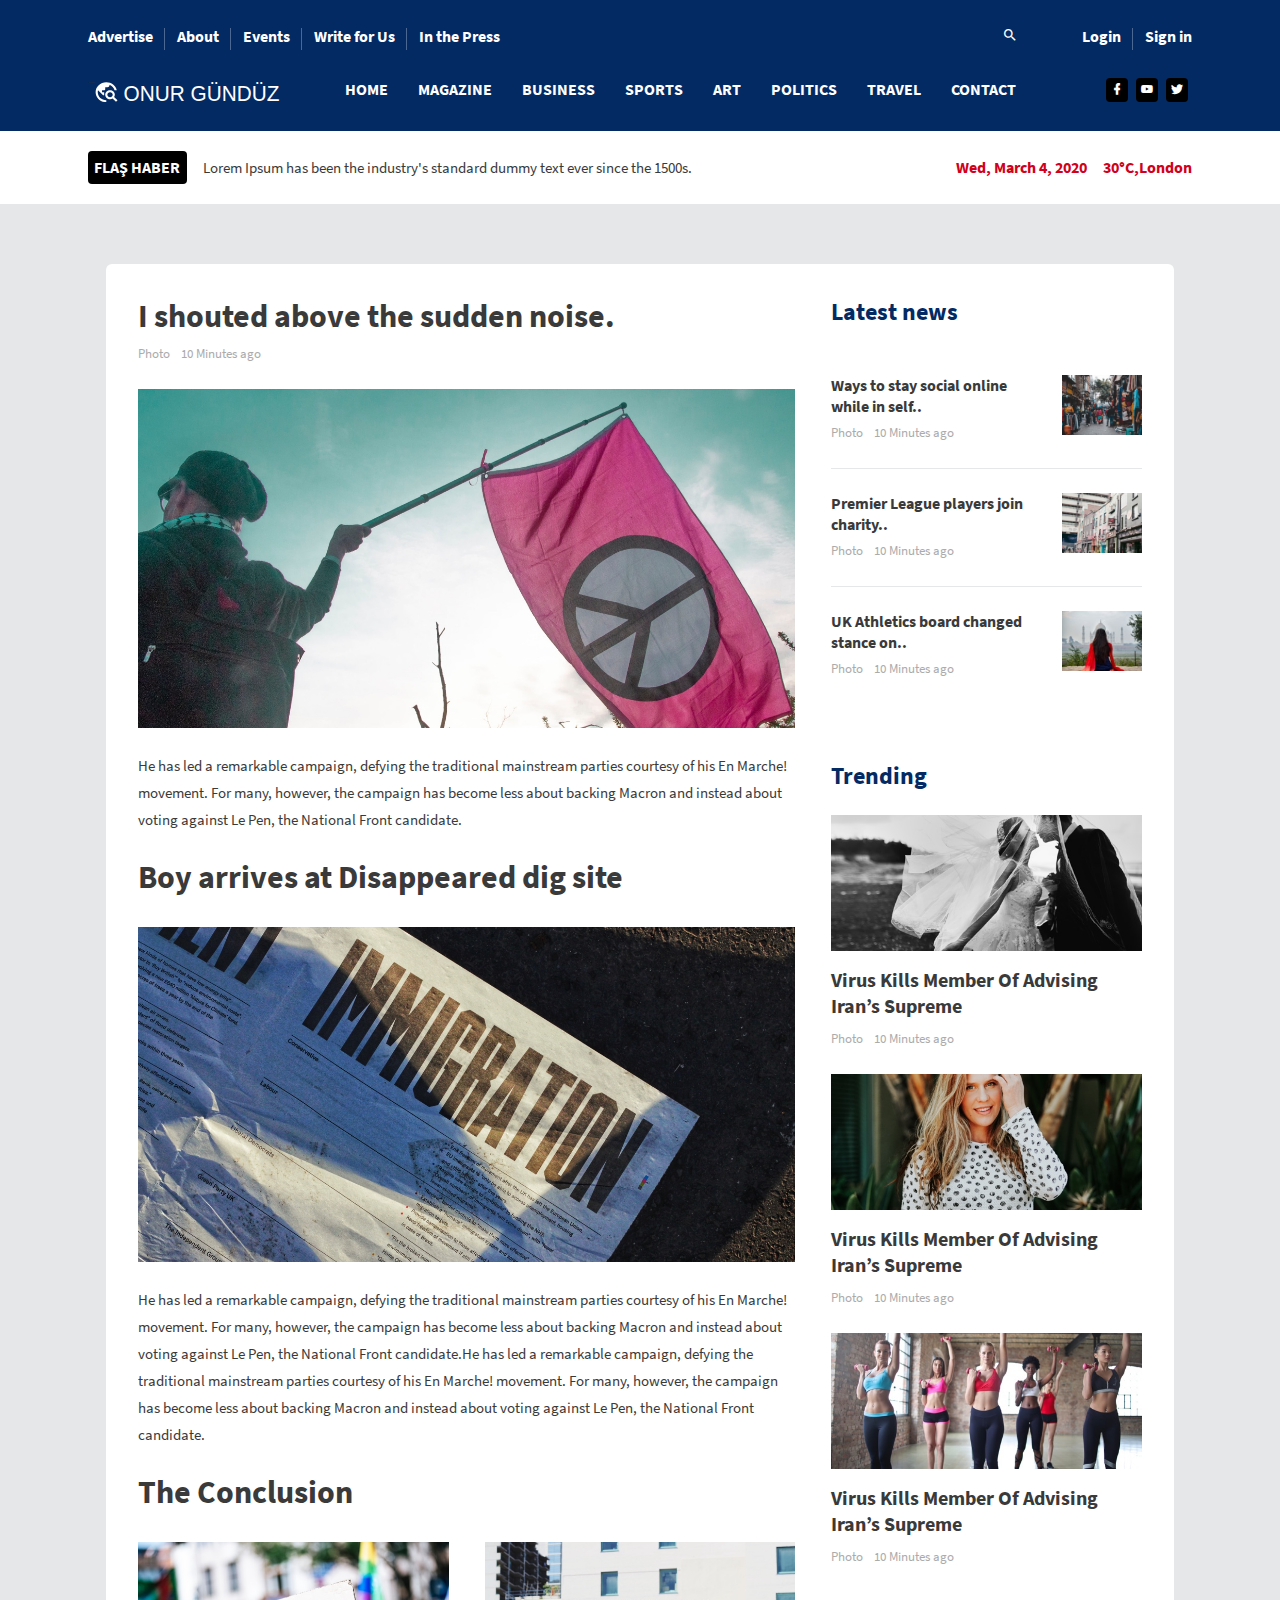
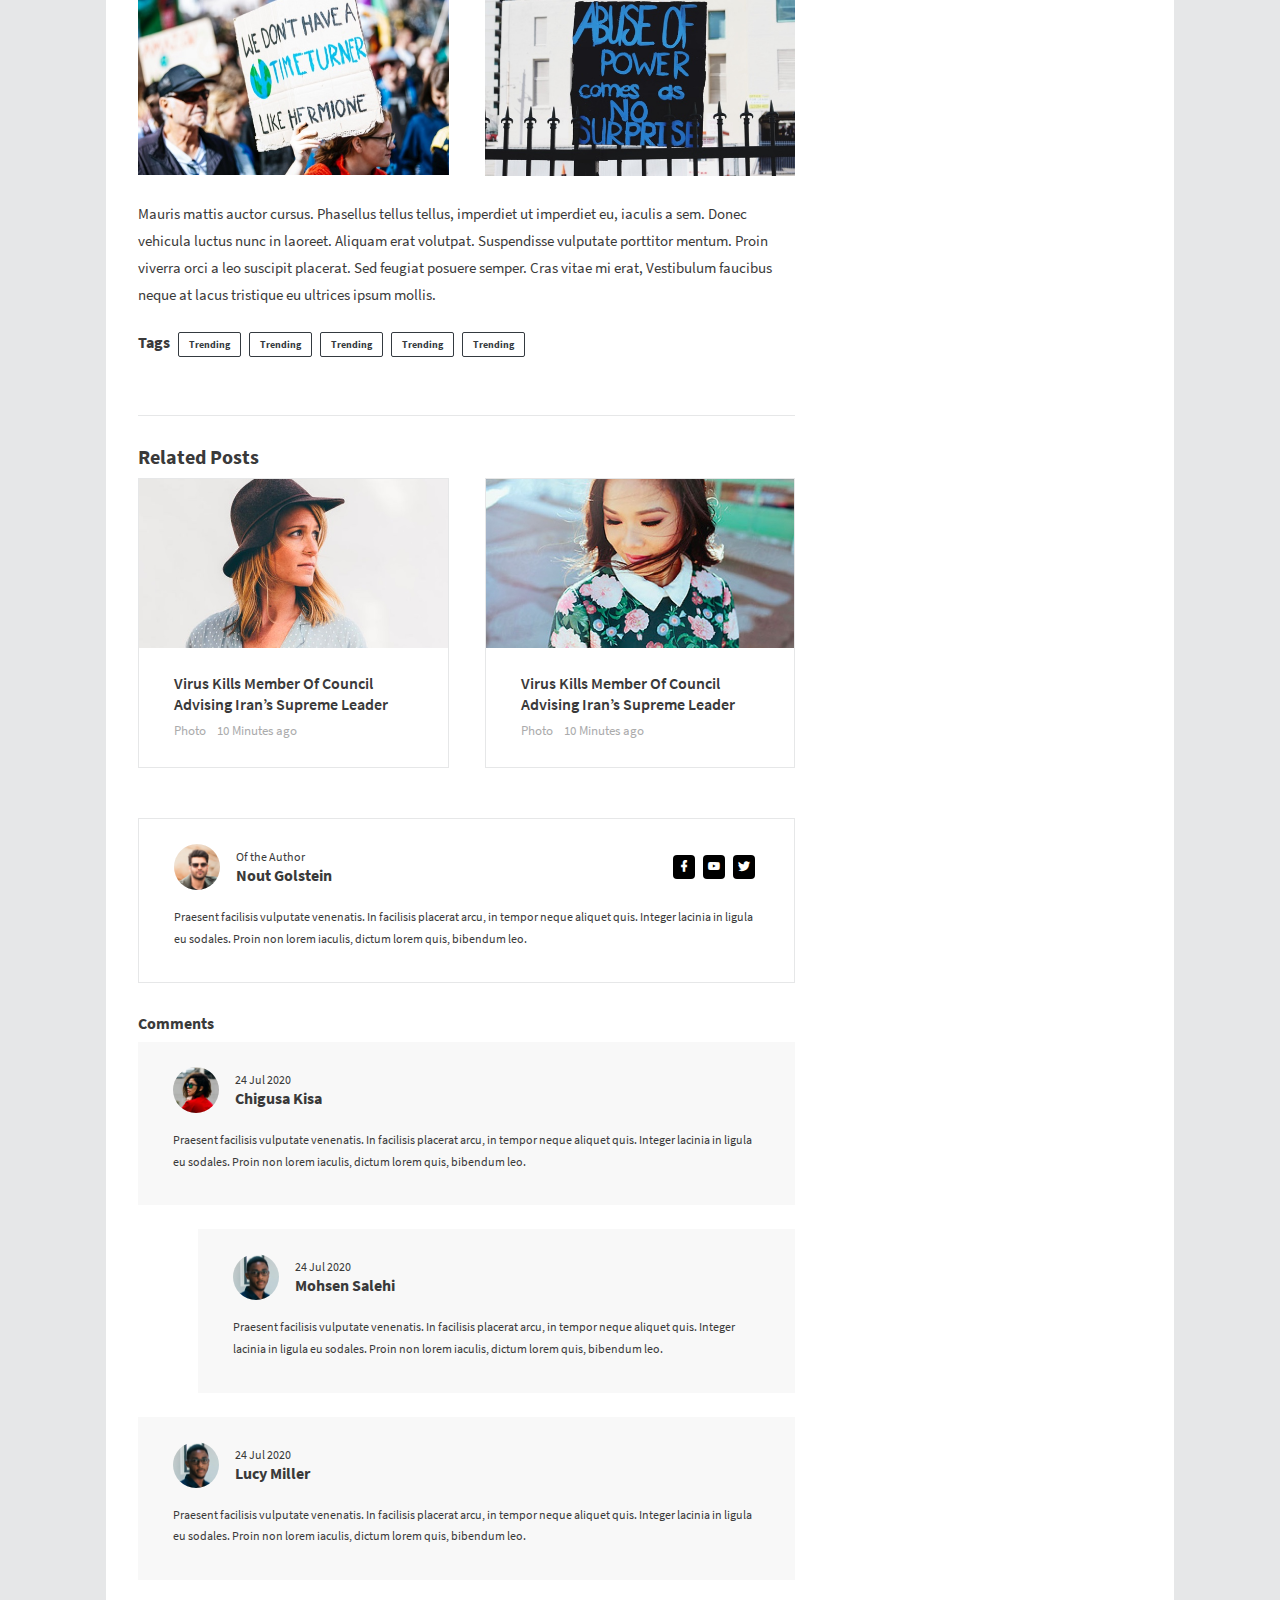
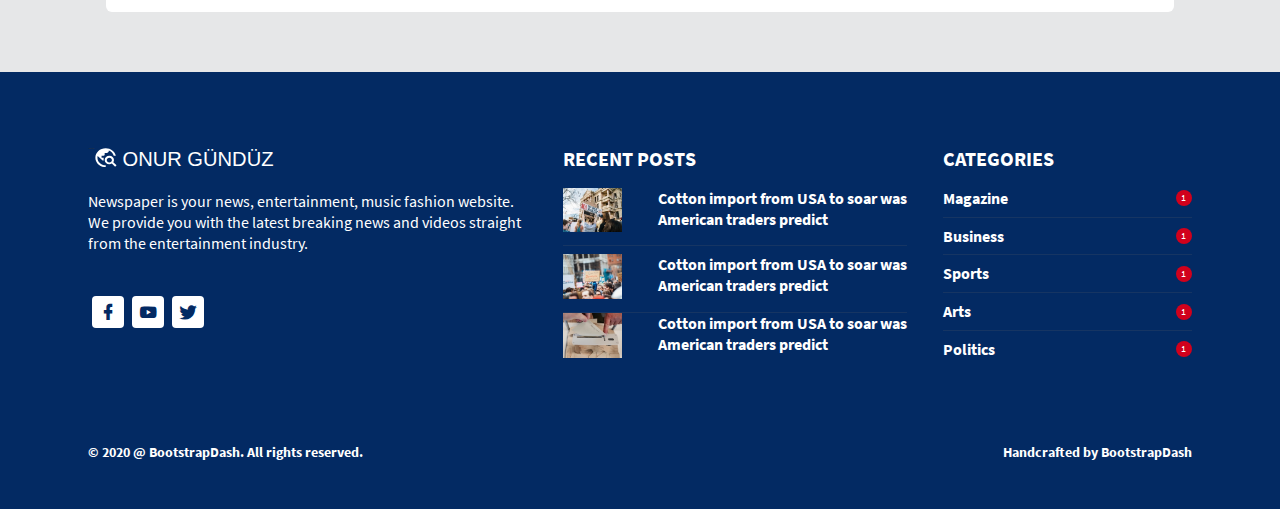
<file: NewsBlog/wwwroot/urbanui-world-time-0477e81579c7/pages/index-inner.html>
<!DOCTYPE html>
<html lang="zxx">
  <head>
    <!-- Required meta tags -->
    <meta charset="UTF-8" />
    <meta name="viewport" content="width=device-width, initial-scale=1.0" />
    <meta http-equiv="X-UA-Compatible" content="ie=edge" />
    <title>World Time</title>
    <!-- plugin css for this page -->
    <link
      rel="stylesheet"
      href=".././assets/vendors/mdi/css/materialdesignicons.min.css"
    />
    <link rel="stylesheet" href="../assets/vendors/aos/dist/aos.css/aos.css" />
    <!-- End plugin css for this page -->
    <link rel="shortcut icon" href="../assets/images/favicon.png" />
    <!-- inject:css -->
    <link rel="stylesheet" href="../assets/css/style.css">
    <!-- endinject -->
  </head>

  <body>
    <div class="container-scroller">
      <div class="main-panel">
        <!-- partial:../partials/_navbar.html -->
        <header id="header">
          <div class="container">
            <nav class="navbar navbar-expand-lg navbar-light">
              <div class="navbar-top">
                <div class="d-flex justify-content-between align-items-center">
                  <ul class="navbar-top-left-menu">
                    <li class="nav-item">
                      <a href="./index-inner.html" class="nav-link">Advertise</a>
                    </li>
                    <li class="nav-item">
                      <a href="./aboutus.html" class="nav-link">About</a>
                    </li>
                    <li class="nav-item">
                      <a href="#" class="nav-link">Events</a>
                    </li>
                    <li class="nav-item">
                      <a href="#" class="nav-link">Write for Us</a>
                    </li>
                    <li class="nav-item">
                      <a href="#" class="nav-link">In the Press</a>
                    </li>
                  </ul>
                  <ul class="navbar-top-right-menu">
                    <li class="nav-item">
                      <a href="#" class="nav-link"><i class="mdi mdi-magnify"></i></a>
                    </li>
                    <li class="nav-item">
                      <a href="#" class="nav-link">Login</a>
                    </li>
                    <li class="nav-item">
                      <a href="#" class="nav-link">Sign in</a>
                    </li>
                  </ul>
                </div>
              </div>
              <div class="navbar-bottom">
                <div class="d-flex justify-content-between align-items-center">
                  <div>
                    <a class="navbar-brand" href="#"
                      ><img src="../assets/images/logo.svg" alt=""
                    /></a>
                  </div>
                  <div>
                    <button
                      class="navbar-toggler"
                      type="button"
                      data-target="#navbarSupportedContent"
                      aria-controls="navbarSupportedContent"
                      aria-expanded="false"
                      aria-label="Toggle navigation"
                    >
                      <span class="navbar-toggler-icon"></span>
                    </button>
                    <div
                      class="navbar-collapse justify-content-center collapse"
                      id="navbarSupportedContent"
                    >
                      <ul
                        class="navbar-nav d-lg-flex justify-content-between align-items-center"
                      >
                        <li>
                          <button class="navbar-close">
                            <i class="mdi mdi-close"></i>
                          </button>
                        </li>
                        <li class="nav-item active">
                          <a class="nav-link" href="../index.html">Home</a>
                        </li>
                        <li class="nav-item">
                          <a class="nav-link" href="./magazine.html">MAGAZINE</a>
                        </li>
                        <li class="nav-item">
                          <a class="nav-link" href="./business.html">Business</a>
                        </li>
                        <li class="nav-item">
                          <a class="nav-link" href="./sports.html">Sports</a>
                        </li>
                        <li class="nav-item">
                          <a class="nav-link" href="./art.html">Art</a>
                        </li>
                        <li class="nav-item">
                          <a class="nav-link" href="./politics.html">POLITICS</a>
                        </li>
                        <li class="nav-item">
                          <a class="nav-link" href="./travel.html">Travel</a>
                        </li>
                        <li class="nav-item">
                          <a class="nav-link" href="./contactus.html">Contact</a>
                        </li>
                      </ul>
                    </div>
                  </div>
                  <ul class="social-media">
                    <li>
                      <a href="#">
                        <i class="mdi mdi-facebook"></i>
                      </a>
                    </li>
                    <li>
                      <a href="#">
                        <i class="mdi mdi-youtube"></i>
                      </a>
                    </li>
                    <li>
                      <a href="#">
                        <i class="mdi mdi-twitter"></i>
                      </a>
                    </li>
                  </ul>
                </div>
              </div>
            </nav>
          </div>
        </header>

        <!-- partial -->
        <div class="flash-news-banner">
          <div class="container">
            <div class="d-lg-flex align-items-center justify-content-between">
              <div class="d-flex align-items-center">
                  <span class="badge badge-dark mr-3">FLAŞ HABER</span>
                <p class="mb-0">
                  Lorem Ipsum has been the industry's standard dummy text ever
                  since the 1500s.
                </p>
              </div>
              <div class="d-flex">
                <span class="mr-3 text-danger">Wed, March 4, 2020</span>
                <span class="text-danger">30°C,London</span>
              </div>
            </div>
          </div>
        </div>
        <div class="content-wrapper">
          <div class="container">
            <div class="col-sm-12">
              <div class="card" data-aos="fade-up">
                <div class="card-body">
                  <div class="row">
                    <div class="col-lg-8">
                      <div>
                        <h1 class="font-weight-600 mb-1">
                          I shouted above the sudden noise.
                        </h1>
                        <p class="fs-13 text-muted mb-0">
                          <span class="mr-2">Photo </span>10 Minutes ago
                        </p>
                        <div class="rotate-img">
                          <img
                            src="../assets/images/inner/inner_1.jpg"
                            alt="banner"
                            class="img-fluid mt-4 mb-4"
                          />
                        </div>
                        <p class="mb-4 fs-15">
                          He has led a remarkable campaign, defying the
                          traditional mainstream parties courtesy of his En
                          Marche! movement. For many, however, the campaign has
                          become less about backing Macron and instead about
                          voting against Le Pen, the National Front candidate.
                        </p>
                      </div>
                      <div>
                        <h1 class="font-weight-600 mb-1">
                          Boy arrives at Disappeared dig site
                        </h1>
                        <div class="rotate-img">
                          <img
                            src="../assets/images/inner/inner_2.jpg"
                            alt="banner"
                            class="img-fluid mt-4 mb-4"
                          />
                        </div>
                        <p class="mb-4 fs-15">
                          He has led a remarkable campaign, defying the
                          traditional mainstream parties courtesy of his En
                          Marche! movement. For many, however, the campaign has
                          become less about backing Macron and instead about
                          voting against Le Pen, the National Front candidate.He
                          has led a remarkable campaign, defying the traditional
                          mainstream parties courtesy of his En Marche!
                          movement. For many, however, the campaign has become
                          less about backing Macron and instead about voting
                          against Le Pen, the National Front candidate.
                        </p>
                      </div>
                      <div>
                        <h1 class="font-weight-600 mb-1">
                          The Conclusion
                        </h1>
                        <div class="row">
                          <div class="col-sm-6">
                            <div class="rotate-img">
                              <img
                                src="../assets/images/inner/inner_3.jpg"
                                alt="banner"
                                class="img-fluid mt-4 mb-4"
                              />
                            </div>
                          </div>
                          <div class="col-sm-6">
                            <div class="rotate-img">
                              <img
                                src="../assets/images/inner/inner_4.jpg"
                                alt="banner"
                                class="img-fluid mt-4 mb-4"
                              />
                            </div>
                          </div>
                        </div>

                        <p class="mb-4 fs-15">
                          Mauris mattis auctor cursus. Phasellus tellus tellus,
                          imperdiet ut imperdiet eu, iaculis a sem. Donec
                          vehicula luctus nunc in laoreet. Aliquam erat
                          volutpat. Suspendisse vulputate porttitor mentum.
                          Proin viverra orci a leo suscipit placerat. Sed
                          feugiat posuere semper. Cras vitae mi erat, Vestibulum
                          faucibus neque at lacus tristique eu ultrices ipsum
                          mollis.
                        </p>
                      </div>
                      <div class="d-lg-flex">
                        <span class="fs-16 font-weight-600 mr-2 mb-1"
                          >Tags</span
                        >
                        <span class="badge badge-outline-dark mr-2 mb-1"
                          >Trending</span
                        >
                        <span class="badge badge-outline-dark mr-2 mb-1"
                          >Trending</span
                        ><span class="badge badge-outline-dark mr-2 mb-1"
                          >Trending</span
                        ><span class="badge badge-outline-dark mr-2 mb-1"
                          >Trending</span
                        ><span class="badge badge-outline-dark mb-1"
                          >Trending</span
                        >
                      </div>
                      <div class="post-comment-section">
                        <h3 class="font-weight-600">Related Posts</h3>
                        <div class="row">
                          <div class="col-sm-6">
                            <div class="post-author">
                              <div class="rotate-img">
                                <img
                                  src="../assets/images/inner/inner_5.jpg"
                                  alt="banner"
                                  class="img-fluid"
                                />
                              </div>
                              <div class="post-author-content">
                                <h5 class="mb-1">
                                  Virus Kills Member Of Council Advising Iran’s
                                  Supreme Leader
                                </h5>
                                <p class="fs-13 text-muted mb-0">
                                  <span class="mr-2">Photo </span>10 Minutes ago
                                </p>
                              </div>
                            </div>
                          </div>
                          <div class="col-sm-6">
                            <div class="post-author">
                              <div class="rotate-img">
                                <img
                                  src="../assets/images/inner/inner_6.jpg"
                                  alt="banner"
                                  class="img-fluid"
                                />
                              </div>
                              <div class="post-author-content">
                                <h5 class="mb-1">
                                  Virus Kills Member Of Council Advising Iran’s
                                  Supreme Leader
                                </h5>
                                <p class="fs-13 text-muted mb-0">
                                  <span class="mr-2">Photo </span>10 Minutes ago
                                </p>
                              </div>
                            </div>
                          </div>
                        </div>

                        <div class="testimonial">
                          <div
                            class="d-lg-flex justify-content-between align-items-center"
                          >
                            <div class="d-flex align-items-center mb-3">
                              <div class="rotate-img">
                                <img
                                  src="../assets/images/faces/face1.jpg"
                                  alt="banner"
                                  class="img-fluid img-rounded mr-3"
                                />
                              </div>
                              <div>
                                <p class="fs-12 mb-1 line-height-xs">
                                  Of the Author
                                </p>
                                <p
                                  class="fs-16 font-weight-600 mb-0 line-height-xs"
                                >
                                  Nout Golstein
                                </p>
                              </div>
                            </div>
                            <ul class="social-media mb-3">
                              <li>
                                <a href="#">
                                  <i class="mdi mdi-facebook"></i>
                                </a>
                              </li>
                              <li>
                                <a href="#">
                                  <i class="mdi mdi-youtube"></i>
                                </a>
                              </li>
                              <li>
                                <a href="#">
                                  <i class="mdi mdi-twitter"></i>
                                </a>
                              </li>
                            </ul>
                          </div>
                          <p class="fs-12">
                            Praesent facilisis vulputate venenatis. In facilisis
                            placerat arcu, in tempor neque aliquet quis. Integer
                            lacinia in ligula eu sodales. Proin non lorem
                            iaculis, dictum lorem quis, bibendum leo.
                          </p>
                        </div>
                        <div class="comment-section">
                          <h5 class="font-weight-600">Comments</h5>
                          <div class="comment-box">
                            <div class="d-flex align-items-center">
                              <div class="rotate-img">
                                <img
                                  src="../assets/images/faces/face2.jpg"
                                  alt="banner"
                                  class="img-fluid img-rounded mr-3"
                                />
                              </div>
                              <div>
                                <p class="fs-12 mb-1 line-height-xs">
                                  24 Jul 2020
                                </p>
                                <p
                                  class="fs-16 font-weight-600 mb-0 line-height-xs"
                                >
                                  Chigusa Kisa
                                </p>
                              </div>
                            </div>

                            <p class="fs-12 mt-3">
                              Praesent facilisis vulputate venenatis. In
                              facilisis placerat arcu, in tempor neque aliquet
                              quis. Integer lacinia in ligula eu sodales. Proin
                              non lorem iaculis, dictum lorem quis, bibendum
                              leo.
                            </p>
                          </div>
                          <div class="comment-box from">
                            <div class="d-flex align-items-center">
                              <div class="rotate-img">
                                <img
                                  src="../assets/images/faces/face3.jpg"
                                  alt="banner"
                                  class="img-fluid img-rounded mr-3"
                                />
                              </div>
                              <div>
                                <p class="fs-12 mb-1 line-height-xs">
                                  24 Jul 2020
                                </p>
                                <p
                                  class="fs-16 font-weight-600 mb-0 line-height-xs"
                                >
                                  Mohsen Salehi
                                </p>
                              </div>
                            </div>

                            <p class="fs-12 mt-3">
                              Praesent facilisis vulputate venenatis. In
                              facilisis placerat arcu, in tempor neque aliquet
                              quis. Integer lacinia in ligula eu sodales. Proin
                              non lorem iaculis, dictum lorem quis, bibendum
                              leo.
                            </p>
                          </div>
                          <div class="comment-box mb-0">
                            <div class="d-flex align-items-center">
                              <div class="rotate-img">
                                <img
                                  src="../assets/images/faces/face3.jpg"
                                  alt="banner"
                                  class="img-fluid img-rounded mr-3"
                                />
                              </div>
                              <div>
                                <p class="fs-12 mb-1 line-height-xs">
                                  24 Jul 2020
                                </p>
                                <p
                                  class="fs-16 font-weight-600 mb-0 line-height-xs"
                                >
                                  Lucy Miller
                                </p>
                              </div>
                            </div>

                            <p class="fs-12 mt-3">
                              Praesent facilisis vulputate venenatis. In
                              facilisis placerat arcu, in tempor neque aliquet
                              quis. Integer lacinia in ligula eu sodales. Proin
                              non lorem iaculis, dictum lorem quis, bibendum
                              leo.
                            </p>
                          </div>
                        </div>
                      </div>
                    </div>
                    <div class="col-lg-4">
                      <h2 class="mb-4 text-primary font-weight-600">
                        Latest news
                      </h2>
                      <div class="row">
                        <div class="col-sm-12">
                          <div class="border-bottom pb-4 pt-4">
                            <div class="row">
                              <div class="col-sm-8">
                                <h5 class="font-weight-600 mb-1">
                                  Ways to stay social online while in self..
                                </h5>
                                <p class="fs-13 text-muted mb-0">
                                  <span class="mr-2">Photo </span>10 Minutes ago
                                </p>
                              </div>
                              <div class="col-sm-4">
                                <div class="rotate-img">
                                  <img
                                    src="../assets/images/inner/inner_7.jpg"
                                    alt="banner"
                                    class="img-fluid"
                                  />
                                </div>
                              </div>
                            </div>
                          </div>
                        </div>
                      </div>
                      <div class="row">
                        <div class="col-sm-12">
                          <div class="border-bottom pb-4 pt-4">
                            <div class="row">
                              <div class="col-sm-8">
                                <h5 class="font-weight-600 mb-1">
                                  Premier League players join charity..
                                </h5>
                                <p class="fs-13 text-muted mb-0">
                                  <span class="mr-2">Photo </span>10 Minutes ago
                                </p>
                              </div>
                              <div class="col-sm-4">
                                <div class="rotate-img">
                                  <img
                                    src="../assets/images/inner/inner_8.jpg"
                                    alt="banner"
                                    class="img-fluid"
                                  />
                                </div>
                              </div>
                            </div>
                          </div>
                        </div>
                      </div>
                      <div class="row">
                        <div class="col-sm-12">
                          <div class="pt-4">
                            <div class="row">
                              <div class="col-sm-8">
                                <h5 class="font-weight-600 mb-1">
                                  UK Athletics board changed stance on..
                                </h5>
                                <p class="fs-13 text-muted mb-0">
                                  <span class="mr-2">Photo </span>10 Minutes ago
                                </p>
                              </div>
                              <div class="col-sm-4">
                                <div class="rotate-img">
                                  <img
                                    src="../assets/images/inner/inner_9.jpg"
                                    alt="banner"
                                    class="img-fluid"
                                  />
                                </div>
                              </div>
                            </div>
                          </div>
                        </div>
                      </div>
                      <div class="trending">
                        <h2 class="mb-4 text-primary font-weight-600">
                          Trending
                        </h2>
                        <div class="mb-4">
                          <div class="rotate-img">
                            <img
                              src="../assets/images/inner/inner_10.jpg"
                              alt="banner"
                              class="img-fluid"
                            />
                          </div>
                          <h3 class="mt-3 font-weight-600">
                            Virus Kills Member Of Advising Iran’s Supreme
                          </h3>
                          <p class="fs-13 text-muted mb-0">
                            <span class="mr-2">Photo </span>10 Minutes ago
                          </p>
                        </div>
                        <div class="mb-4">
                          <div class="rotate-img">
                            <img
                              src="../assets/images/inner/inner_11.jpg"
                              alt="banner"
                              class="img-fluid"
                            />
                          </div>
                          <h3 class="mt-3 font-weight-600">
                            Virus Kills Member Of Advising Iran’s Supreme
                          </h3>
                          <p class="fs-13 text-muted mb-0">
                            <span class="mr-2">Photo </span>10 Minutes ago
                          </p>
                        </div>
                        <div class="mb-4">
                          <div class="rotate-img">
                            <img
                              src="../assets/images/inner/inner_12.jpg"
                              alt="banner"
                              class="img-fluid"
                            />
                          </div>
                          <h3 class="mt-3 font-weight-600">
                            Virus Kills Member Of Advising Iran’s Supreme
                          </h3>
                          <p class="fs-13 text-muted mb-0">
                            <span class="mr-2">Photo </span>10 Minutes ago
                          </p>
                        </div>
                      </div>
                    </div>
                  </div>
                </div>
              </div>
            </div>
          </div>
        </div>
        <!-- main-panel ends -->
        <!-- container-scroller ends -->

        <!-- partial:../partials/_footer.html -->
        <footer>
          <div class="footer-top">
            <div class="container">
              <div class="row">
                <div class="col-sm-5">
                  <img src="../assets/images/logo.svg" class="footer-logo" alt="" />
                  <h5 class="font-weight-normal mt-4 mb-5">
                    Newspaper is your news, entertainment, music fashion website. We
                    provide you with the latest breaking news and videos straight from
                    the entertainment industry.
                  </h5>
                  <ul class="social-media mb-3">
                    <li>
                      <a href="#">
                        <i class="mdi mdi-facebook"></i>
                      </a>
                    </li>
                    <li>
                      <a href="#">
                        <i class="mdi mdi-youtube"></i>
                      </a>
                    </li>
                    <li>
                      <a href="#">
                        <i class="mdi mdi-twitter"></i>
                      </a>
                    </li>
                  </ul>
                </div>
                <div class="col-sm-4">
                  <h3 class="font-weight-bold mb-3">RECENT POSTS</h3>
                  <div class="row">
                    <div class="col-sm-12">
                      <div class="footer-border-bottom pb-2">
                        <div class="row">
                          <div class="col-3">
                            <img
                              src="../assets/images/dashboard/home_1.jpg"
                              alt="thumb"
                              class="img-fluid"
                            />
                          </div>
                          <div class="col-9">
                            <h5 class="font-weight-600">
                              Cotton import from USA to soar was American traders
                              predict
                            </h5>
                          </div>
                        </div>
                      </div>
                    </div>
                  </div>
                  <div class="row">
                    <div class="col-sm-12">
                      <div class="footer-border-bottom pb-2 pt-2">
                        <div class="row">
                          <div class="col-3">
                            <img
                              src="../assets/images/dashboard/home_2.jpg"
                              alt="thumb"
                              class="img-fluid"
                            />
                          </div>
                          <div class="col-9">
                            <h5 class="font-weight-600">
                              Cotton import from USA to soar was American traders
                              predict
                            </h5>
                          </div>
                        </div>
                      </div>
                    </div>
                  </div>
                  <div class="row">
                    <div class="col-sm-12">
                      <div>
                        <div class="row">
                          <div class="col-3">
                            <img
                              src="../assets/images/dashboard/home_3.jpg"
                              alt="thumb"
                              class="img-fluid"
                            />
                          </div>
                          <div class="col-9">
                            <h5 class="font-weight-600 mb-3">
                              Cotton import from USA to soar was American traders
                              predict
                            </h5>
                          </div>
                        </div>
                      </div>
                    </div>
                  </div>
                </div>
                <div class="col-sm-3">
                  <h3 class="font-weight-bold mb-3">CATEGORIES</h3>
                  <div class="footer-border-bottom pb-2">
                    <div class="d-flex justify-content-between align-items-center">
                      <h5 class="mb-0 font-weight-600">Magazine</h5>
                      <div class="count">1</div>
                    </div>
                  </div>
                  <div class="footer-border-bottom pb-2 pt-2">
                    <div class="d-flex justify-content-between align-items-center">
                      <h5 class="mb-0 font-weight-600">Business</h5>
                      <div class="count">1</div>
                    </div>
                  </div>
                  <div class="footer-border-bottom pb-2 pt-2">
                    <div class="d-flex justify-content-between align-items-center">
                      <h5 class="mb-0 font-weight-600">Sports</h5>
                      <div class="count">1</div>
                    </div>
                  </div>
                  <div class="footer-border-bottom pb-2 pt-2">
                    <div class="d-flex justify-content-between align-items-center">
                      <h5 class="mb-0 font-weight-600">Arts</h5>
                      <div class="count">1</div>
                    </div>
                  </div>
                  <div class="pt-2">
                    <div class="d-flex justify-content-between align-items-center">
                      <h5 class="mb-0 font-weight-600">Politics</h5>
                      <div class="count">1</div>
                    </div>
                  </div>
                </div>
              </div>
            </div>
          </div>
          <div class="footer-bottom">
            <div class="container">
              <div class="row">
                <div class="col-sm-12">
                  <div class="d-sm-flex justify-content-between align-items-center">
                    <div class="fs-14 font-weight-600">
                      © 2020 @ <a href="https://www.bootstrapdash.com/" target="_blank" class="text-white"> BootstrapDash</a>. All rights reserved.
                    </div>
                    <div class="fs-14 font-weight-600">
                      Handcrafted by <a href="https://www.bootstrapdash.com/" target="_blank" class="text-white">BootstrapDash</a>
                    </div>
                  </div>
                </div>
              </div>
            </div>
          </div>
        </footer>

        <!-- partial -->
      </div>
    </div>
    <!-- inject:js -->
    <script src="../assets/vendors/js/vendor.bundle.base.js"></script>
    <!-- endinject -->
    <!-- plugin js for this page -->

    <script src="../assets/vendors/aos/dist/aos.js/aos.js"></script>
    <!-- End plugin js for this page -->
    <!-- Custom js for this page-->
    <script src="../assets/js/demo.js"></script>
    <script src="../assets/js/jquery.easeScroll.js"></script>
    <!-- End custom js for this page-->
  </body>
</html>
</file>
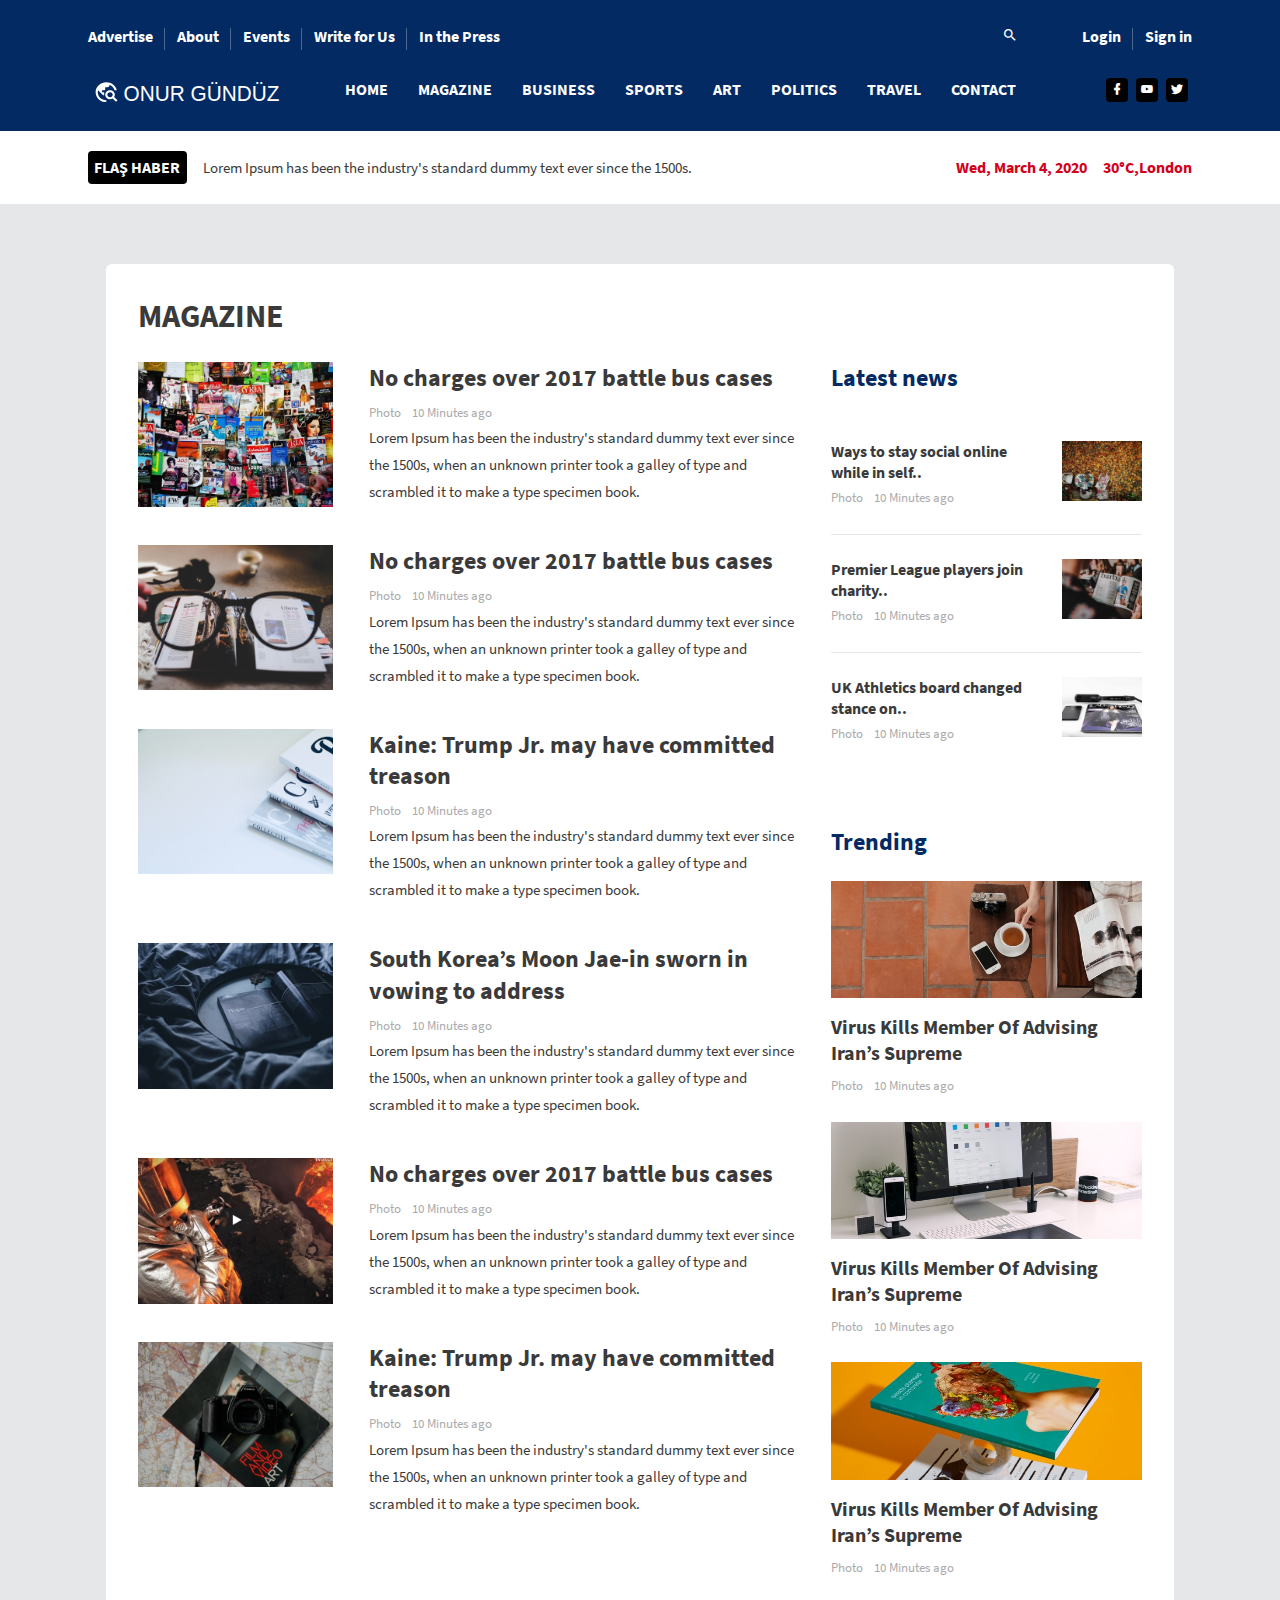
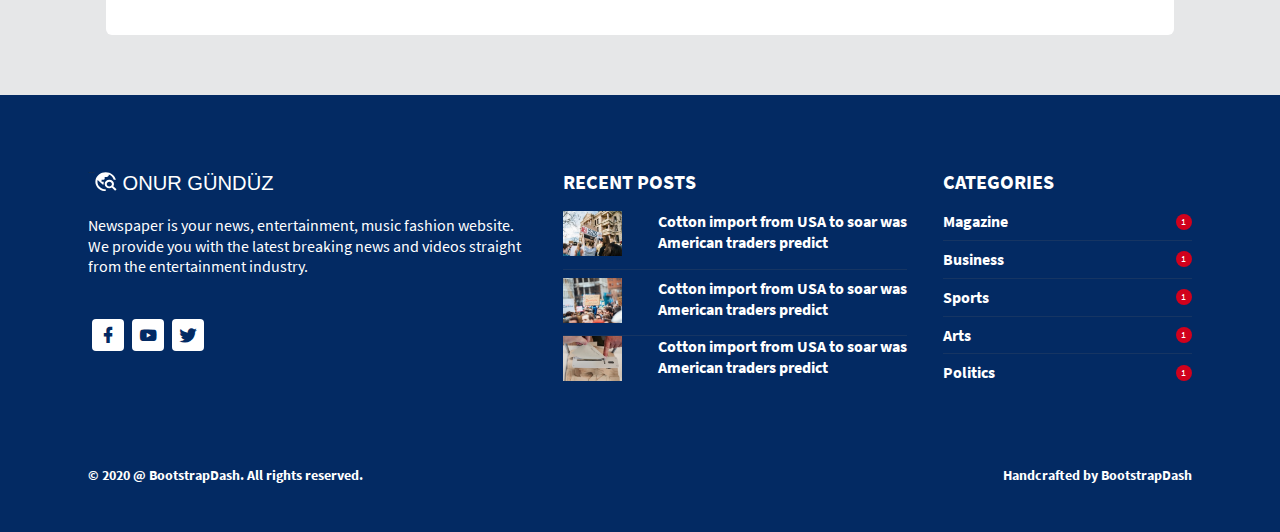
<file: NewsBlog/wwwroot/urbanui-world-time-0477e81579c7/pages/magazine.html>
<!DOCTYPE html>
<html lang="zxx">
  <head>
    <!-- Required meta tags -->
    <meta charset="UTF-8" />
    <meta name="viewport" content="width=device-width, initial-scale=1.0" />
    <meta http-equiv="X-UA-Compatible" content="ie=edge" />
    <title>World Time</title>
    <!-- plugin css for this page -->
    <link
      rel="stylesheet"
      href=".././assets/vendors/mdi/css/materialdesignicons.min.css"
    />
    <link rel="stylesheet" href="../assets/vendors/aos/dist/aos.css/aos.css" />
    <!-- End plugin css for this page -->
    <link rel="shortcut icon" href="../assets/images/favicon.png" />
    <!-- inject:css -->
    <link rel="stylesheet" href="../assets/css/style.css">
    <!-- endinject -->
  </head>

  <body>
    <div class="container-scroller">
      <div class="main-panel">
        <!-- partial:../partials/_navbar.html -->
        <header id="header">
          <div class="container">
            <nav class="navbar navbar-expand-lg navbar-light">
              <div class="navbar-top">
                <div class="d-flex justify-content-between align-items-center">
                  <ul class="navbar-top-left-menu">
                    <li class="nav-item">
                      <a href="./index-inner.html" class="nav-link">Advertise</a>
                    </li>
                    <li class="nav-item">
                      <a href="./aboutus.html" class="nav-link">About</a>
                    </li>
                    <li class="nav-item">
                      <a href="#" class="nav-link">Events</a>
                    </li>
                    <li class="nav-item">
                      <a href="#" class="nav-link">Write for Us</a>
                    </li>
                    <li class="nav-item">
                      <a href="#" class="nav-link">In the Press</a>
                    </li>
                  </ul>
                  <ul class="navbar-top-right-menu">
                    <li class="nav-item">
                      <a href="#" class="nav-link"><i class="mdi mdi-magnify"></i></a>
                    </li>
                    <li class="nav-item">
                      <a href="#" class="nav-link">Login</a>
                    </li>
                    <li class="nav-item">
                      <a href="#" class="nav-link">Sign in</a>
                    </li>
                  </ul>
                </div>
              </div>
              <div class="navbar-bottom">
                <div class="d-flex justify-content-between align-items-center">
                  <div>
                    <a class="navbar-brand" href="#"
                      ><img src="../assets/images/logo.svg" alt=""
                    /></a>
                  </div>
                  <div>
                    <button
                      class="navbar-toggler"
                      type="button"
                      data-target="#navbarSupportedContent"
                      aria-controls="navbarSupportedContent"
                      aria-expanded="false"
                      aria-label="Toggle navigation"
                    >
                      <span class="navbar-toggler-icon"></span>
                    </button>
                    <div
                      class="navbar-collapse justify-content-center collapse"
                      id="navbarSupportedContent"
                    >
                      <ul
                        class="navbar-nav d-lg-flex justify-content-between align-items-center"
                      >
                        <li>
                          <button class="navbar-close">
                            <i class="mdi mdi-close"></i>
                          </button>
                        </li>
                        <li class="nav-item active">
                          <a class="nav-link" href="../index.html">Home</a>
                        </li>
                        <li class="nav-item">
                          <a class="nav-link" href="./magazine.html">MAGAZINE</a>
                        </li>
                        <li class="nav-item">
                          <a class="nav-link" href="./business.html">Business</a>
                        </li>
                        <li class="nav-item">
                          <a class="nav-link" href="./sports.html">Sports</a>
                        </li>
                        <li class="nav-item">
                          <a class="nav-link" href="./art.html">Art</a>
                        </li>
                        <li class="nav-item">
                          <a class="nav-link" href="./politics.html">POLITICS</a>
                        </li>
                        <li class="nav-item">
                          <a class="nav-link" href="./travel.html">Travel</a>
                        </li>
                        <li class="nav-item">
                          <a class="nav-link" href="./contactus.html">Contact</a>
                        </li>
                      </ul>
                    </div>
                  </div>
                  <ul class="social-media">
                    <li>
                      <a href="#">
                        <i class="mdi mdi-facebook"></i>
                      </a>
                    </li>
                    <li>
                      <a href="#">
                        <i class="mdi mdi-youtube"></i>
                      </a>
                    </li>
                    <li>
                      <a href="#">
                        <i class="mdi mdi-twitter"></i>
                      </a>
                    </li>
                  </ul>
                </div>
              </div>
            </nav>
          </div>
        </header>

        <!-- partial -->
        <div class="flash-news-banner">
          <div class="container">
            <div class="d-lg-flex align-items-center justify-content-between">
              <div class="d-flex align-items-center">
                  <span class="badge badge-dark mr-3">FLAŞ HABER</span>
                <p class="mb-0">
                  Lorem Ipsum has been the industry's standard dummy text ever
                  since the 1500s.
                </p>
              </div>
              <div class="d-flex">
                <span class="mr-3 text-danger">Wed, March 4, 2020</span>
                <span class="text-danger">30°C,London</span>
              </div>
            </div>
          </div>
        </div>
        <div class="content-wrapper">
          <div class="container">
            <div class="col-sm-12">
              <div class="card" data-aos="fade-up">
                <div class="card-body">
                  <div class="row">
                    <div class="col-sm-12">
                      <h1 class="font-weight-600 mb-4">
                        MAGAZINE
                      </h1>
                    </div>
                  </div>
                  <div class="row">
                    <div class="col-lg-8">
                      <div class="row">
                        <div class="col-sm-4 grid-margin">
                          <div class="rotate-img">
                            <img
                              src="../assets/images/magazine/Magzine_7.jpg"
                              alt="banner"
                              class="img-fluid"
                            />
                          </div>
                        </div>
                        <div class="col-sm-8 grid-margin">
                          <h2 class="font-weight-600 mb-2">
                            No charges over 2017 battle bus cases
                          </h2>
                          <p class="fs-13 text-muted mb-0">
                            <span class="mr-2">Photo </span>10 Minutes ago
                          </p>
                          <p class="fs-15">
                            Lorem Ipsum has been the industry's standard dummy
                            text ever since the 1500s, when an unknown printer
                            took a galley of type and scrambled it to make a
                            type specimen book.
                          </p>
                        </div>
                      </div>
                      <div class="row">
                        <div class="col-sm-4 grid-margin">
                          <div class="rotate-img">
                            <img
                              src="../assets/images/magazine/Magzine_8.jpg"
                              alt="banner"
                              class="img-fluid"
                            />
                          </div>
                        </div>
                        <div class="col-sm-8 grid-margin">
                          <h2 class="font-weight-600 mb-2">
                            No charges over 2017 battle bus cases
                          </h2>
                          <p class="fs-13 text-muted mb-0">
                            <span class="mr-2">Photo </span>10 Minutes ago
                          </p>
                          <p class="fs-15">
                            Lorem Ipsum has been the industry's standard dummy
                            text ever since the 1500s, when an unknown printer
                            took a galley of type and scrambled it to make a
                            type specimen book.
                          </p>
                        </div>
                      </div>
                      <div class="row">
                        <div class="col-sm-4 grid-margin">
                          <div class="rotate-img">
                            <img
                              src="../assets/images/magazine/Magzine_9.jpg"
                              alt="banner"
                              class="img-fluid"
                            />
                          </div>
                        </div>
                        <div class="col-sm-8 grid-margin">
                          <h2 class="font-weight-600 mb-2">
                            Kaine: Trump Jr. may have committed treason
                          </h2>
                          <p class="fs-13 text-muted mb-0">
                            <span class="mr-2">Photo </span>10 Minutes ago
                          </p>
                          <p class="fs-15">
                            Lorem Ipsum has been the industry's standard dummy
                            text ever since the 1500s, when an unknown printer
                            took a galley of type and scrambled it to make a
                            type specimen book.
                          </p>
                        </div>
                      </div>
                      <div class="row">
                        <div class="col-sm-4 grid-margin">
                          <div class="rotate-img">
                            <img
                              src="../assets/images/magazine/Magzine_10.jpg"
                              alt="banner"
                              class="img-fluid"
                            />
                          </div>
                        </div>
                        <div class="col-sm-8 grid-margin">
                          <h2 class="font-weight-600 mb-2">
                            South Korea’s Moon Jae-in sworn in vowing to address
                          </h2>
                          <p class="fs-13 text-muted mb-0">
                            <span class="mr-2">Photo </span>10 Minutes ago
                          </p>
                          <p class="fs-15">
                            Lorem Ipsum has been the industry's standard dummy
                            text ever since the 1500s, when an unknown printer
                            took a galley of type and scrambled it to make a
                            type specimen book.
                          </p>
                        </div>
                      </div>
                      <div class="row">
                        <div class="col-sm-4 grid-margin">
                          <div class="rotate-img">
                            <img
                              src="../assets/images/magazine/Magzine_11.jpg"
                              alt="banner"
                              class="img-fluid"
                            />
                          </div>
                        </div>
                        <div class="col-sm-8 grid-margin">
                          <h2 class="font-weight-600 mb-2">
                            No charges over 2017 battle bus cases
                          </h2>
                          <p class="fs-13 text-muted mb-0">
                            <span class="mr-2">Photo </span>10 Minutes ago
                          </p>
                          <p class="fs-15">
                            Lorem Ipsum has been the industry's standard dummy
                            text ever since the 1500s, when an unknown printer
                            took a galley of type and scrambled it to make a
                            type specimen book.
                          </p>
                        </div>
                      </div>
                      <div class="row">
                        <div class="col-sm-4 grid-margin">
                          <div class="rotate-img">
                            <img
                              src="../assets/images/magazine/Magzine_12.jpg"
                              alt="banner"
                              class="img-fluid"
                            />
                          </div>
                        </div>
                        <div class="col-sm-8 grid-margin">
                          <h2 class="font-weight-600 mb-2">
                            Kaine: Trump Jr. may have committed treason
                          </h2>
                          <p class="fs-13 text-muted mb-0">
                            <span class="mr-2">Photo </span>10 Minutes ago
                          </p>
                          <p class="fs-15">
                            Lorem Ipsum has been the industry's standard dummy
                            text ever since the 1500s, when an unknown printer
                            took a galley of type and scrambled it to make a
                            type specimen book.
                          </p>
                        </div>
                      </div>
                    </div>
                    <div class="col-lg-4">
                      <h2 class="mb-4 text-primary font-weight-600">
                        Latest news
                      </h2>
                      <div class="row">
                        <div class="col-sm-12">
                          <div class="border-bottom pb-4 pt-4">
                            <div class="row">
                              <div class="col-sm-8">
                                <h5 class="font-weight-600 mb-1">
                                  Ways to stay social online while in self..
                                </h5>
                                <p class="fs-13 text-muted mb-0">
                                  <span class="mr-2">Photo </span>10 Minutes ago
                                </p>
                              </div>
                              <div class="col-sm-4">
                                <div class="rotate-img">
                                  <img
                                    src="../assets/images/magazine/Magzine_1.jpg"
                                    alt="banner"
                                    class="img-fluid"
                                  />
                                </div>
                              </div>
                            </div>
                          </div>
                        </div>
                      </div>
                      <div class="row">
                        <div class="col-sm-12">
                          <div class="border-bottom pb-4 pt-4">
                            <div class="row">
                              <div class="col-sm-8">
                                <h5 class="font-weight-600 mb-1">
                                  Premier League players join charity..
                                </h5>
                                <p class="fs-13 text-muted mb-0">
                                  <span class="mr-2">Photo </span>10 Minutes ago
                                </p>
                              </div>
                              <div class="col-sm-4">
                                <div class="rotate-img">
                                  <img
                                    src="../assets/images/magazine/Magzine_2.jpg"
                                    alt="banner"
                                    class="img-fluid"
                                  />
                                </div>
                              </div>
                            </div>
                          </div>
                        </div>
                      </div>
                      <div class="row">
                        <div class="col-sm-12">
                          <div class="pt-4">
                            <div class="row">
                              <div class="col-sm-8">
                                <h5 class="font-weight-600 mb-1">
                                  UK Athletics board changed stance on..
                                </h5>
                                <p class="fs-13 text-muted mb-0">
                                  <span class="mr-2">Photo </span>10 Minutes ago
                                </p>
                              </div>
                              <div class="col-sm-4">
                                <div class="rotate-img">
                                  <img
                                    src="../assets/images/magazine/Magzine_3.jpg"
                                    alt="banner"
                                    class="img-fluid"
                                  />
                                </div>
                              </div>
                            </div>
                          </div>
                        </div>
                      </div>
                      <div class="trending">
                        <h2 class="mb-4 text-primary font-weight-600">
                          Trending
                        </h2>
                        <div class="mb-4">
                          <div class="rotate-img">
                            <img
                              src="../assets/images/magazine/Magzine_4.jpg"
                              alt="banner"
                              class="img-fluid"
                            />
                          </div>
                          <h3 class="mt-3 font-weight-600">
                            Virus Kills Member Of Advising Iran’s Supreme
                          </h3>
                          <p class="fs-13 text-muted mb-0">
                            <span class="mr-2">Photo </span>10 Minutes ago
                          </p>
                        </div>
                        <div class="mb-4">
                          <div class="rotate-img">
                            <img
                              src="../assets/images/magazine/Magzine_5.jpg"
                              alt="banner"
                              class="img-fluid"
                            />
                          </div>
                          <h3 class="mt-3 font-weight-600">
                            Virus Kills Member Of Advising Iran’s Supreme
                          </h3>
                          <p class="fs-13 text-muted mb-0">
                            <span class="mr-2">Photo </span>10 Minutes ago
                          </p>
                        </div>
                        <div class="mb-4">
                          <div class="rotate-img">
                            <img
                              src="../assets/images/magazine/Magzine_6.jpg"
                              alt="banner"
                              class="img-fluid"
                            />
                          </div>
                          <h3 class="mt-3 font-weight-600">
                            Virus Kills Member Of Advising Iran’s Supreme
                          </h3>
                          <p class="fs-13 text-muted mb-0">
                            <span class="mr-2">Photo </span>10 Minutes ago
                          </p>
                        </div>
                      </div>
                    </div>
                  </div>
                </div>
              </div>
            </div>
          </div>
        </div>
        <!-- main-panel ends -->
        <!-- container-scroller ends -->

        <!-- partial:../partials/_footer.html -->
        <footer>
          <div class="footer-top">
            <div class="container">
              <div class="row">
                <div class="col-sm-5">
                  <img src="../assets/images/logo.svg" class="footer-logo" alt="" />
                  <h5 class="font-weight-normal mt-4 mb-5">
                    Newspaper is your news, entertainment, music fashion website. We
                    provide you with the latest breaking news and videos straight from
                    the entertainment industry.
                  </h5>
                  <ul class="social-media mb-3">
                    <li>
                      <a href="#">
                        <i class="mdi mdi-facebook"></i>
                      </a>
                    </li>
                    <li>
                      <a href="#">
                        <i class="mdi mdi-youtube"></i>
                      </a>
                    </li>
                    <li>
                      <a href="#">
                        <i class="mdi mdi-twitter"></i>
                      </a>
                    </li>
                  </ul>
                </div>
                <div class="col-sm-4">
                  <h3 class="font-weight-bold mb-3">RECENT POSTS</h3>
                  <div class="row">
                    <div class="col-sm-12">
                      <div class="footer-border-bottom pb-2">
                        <div class="row">
                          <div class="col-3">
                            <img
                              src="../assets/images/dashboard/home_1.jpg"
                              alt="thumb"
                              class="img-fluid"
                            />
                          </div>
                          <div class="col-9">
                            <h5 class="font-weight-600">
                              Cotton import from USA to soar was American traders
                              predict
                            </h5>
                          </div>
                        </div>
                      </div>
                    </div>
                  </div>
                  <div class="row">
                    <div class="col-sm-12">
                      <div class="footer-border-bottom pb-2 pt-2">
                        <div class="row">
                          <div class="col-3">
                            <img
                              src="../assets/images/dashboard/home_2.jpg"
                              alt="thumb"
                              class="img-fluid"
                            />
                          </div>
                          <div class="col-9">
                            <h5 class="font-weight-600">
                              Cotton import from USA to soar was American traders
                              predict
                            </h5>
                          </div>
                        </div>
                      </div>
                    </div>
                  </div>
                  <div class="row">
                    <div class="col-sm-12">
                      <div>
                        <div class="row">
                          <div class="col-3">
                            <img
                              src="../assets/images/dashboard/home_3.jpg"
                              alt="thumb"
                              class="img-fluid"
                            />
                          </div>
                          <div class="col-9">
                            <h5 class="font-weight-600 mb-3">
                              Cotton import from USA to soar was American traders
                              predict
                            </h5>
                          </div>
                        </div>
                      </div>
                    </div>
                  </div>
                </div>
                <div class="col-sm-3">
                  <h3 class="font-weight-bold mb-3">CATEGORIES</h3>
                  <div class="footer-border-bottom pb-2">
                    <div class="d-flex justify-content-between align-items-center">
                      <h5 class="mb-0 font-weight-600">Magazine</h5>
                      <div class="count">1</div>
                    </div>
                  </div>
                  <div class="footer-border-bottom pb-2 pt-2">
                    <div class="d-flex justify-content-between align-items-center">
                      <h5 class="mb-0 font-weight-600">Business</h5>
                      <div class="count">1</div>
                    </div>
                  </div>
                  <div class="footer-border-bottom pb-2 pt-2">
                    <div class="d-flex justify-content-between align-items-center">
                      <h5 class="mb-0 font-weight-600">Sports</h5>
                      <div class="count">1</div>
                    </div>
                  </div>
                  <div class="footer-border-bottom pb-2 pt-2">
                    <div class="d-flex justify-content-between align-items-center">
                      <h5 class="mb-0 font-weight-600">Arts</h5>
                      <div class="count">1</div>
                    </div>
                  </div>
                  <div class="pt-2">
                    <div class="d-flex justify-content-between align-items-center">
                      <h5 class="mb-0 font-weight-600">Politics</h5>
                      <div class="count">1</div>
                    </div>
                  </div>
                </div>
              </div>
            </div>
          </div>
          <div class="footer-bottom">
            <div class="container">
              <div class="row">
                <div class="col-sm-12">
                  <div class="d-sm-flex justify-content-between align-items-center">
                    <div class="fs-14 font-weight-600">
                      © 2020 @ <a href="https://www.bootstrapdash.com/" target="_blank" class="text-white"> BootstrapDash</a>. All rights reserved.
                    </div>
                    <div class="fs-14 font-weight-600">
                      Handcrafted by <a href="https://www.bootstrapdash.com/" target="_blank" class="text-white">BootstrapDash</a>
                    </div>
                  </div>
                </div>
              </div>
            </div>
          </div>
        </footer>

        <!-- partial -->
      </div>
    </div>
    <!-- inject:js -->
    <script src="../assets/vendors/js/vendor.bundle.base.js"></script>
    <!-- endinject -->
    <!-- plugin js for this page -->

    <script src="../assets/vendors/aos/dist/aos.js/aos.js"></script>
    <!-- End plugin js for this page -->
    <!-- Custom js for this page-->
    <script src="../assets/js/demo.js"></script>
    <script src="../assets/js/jquery.easeScroll.js"></script>
    <!-- End custom js for this page-->
  </body>
</html>
</file>
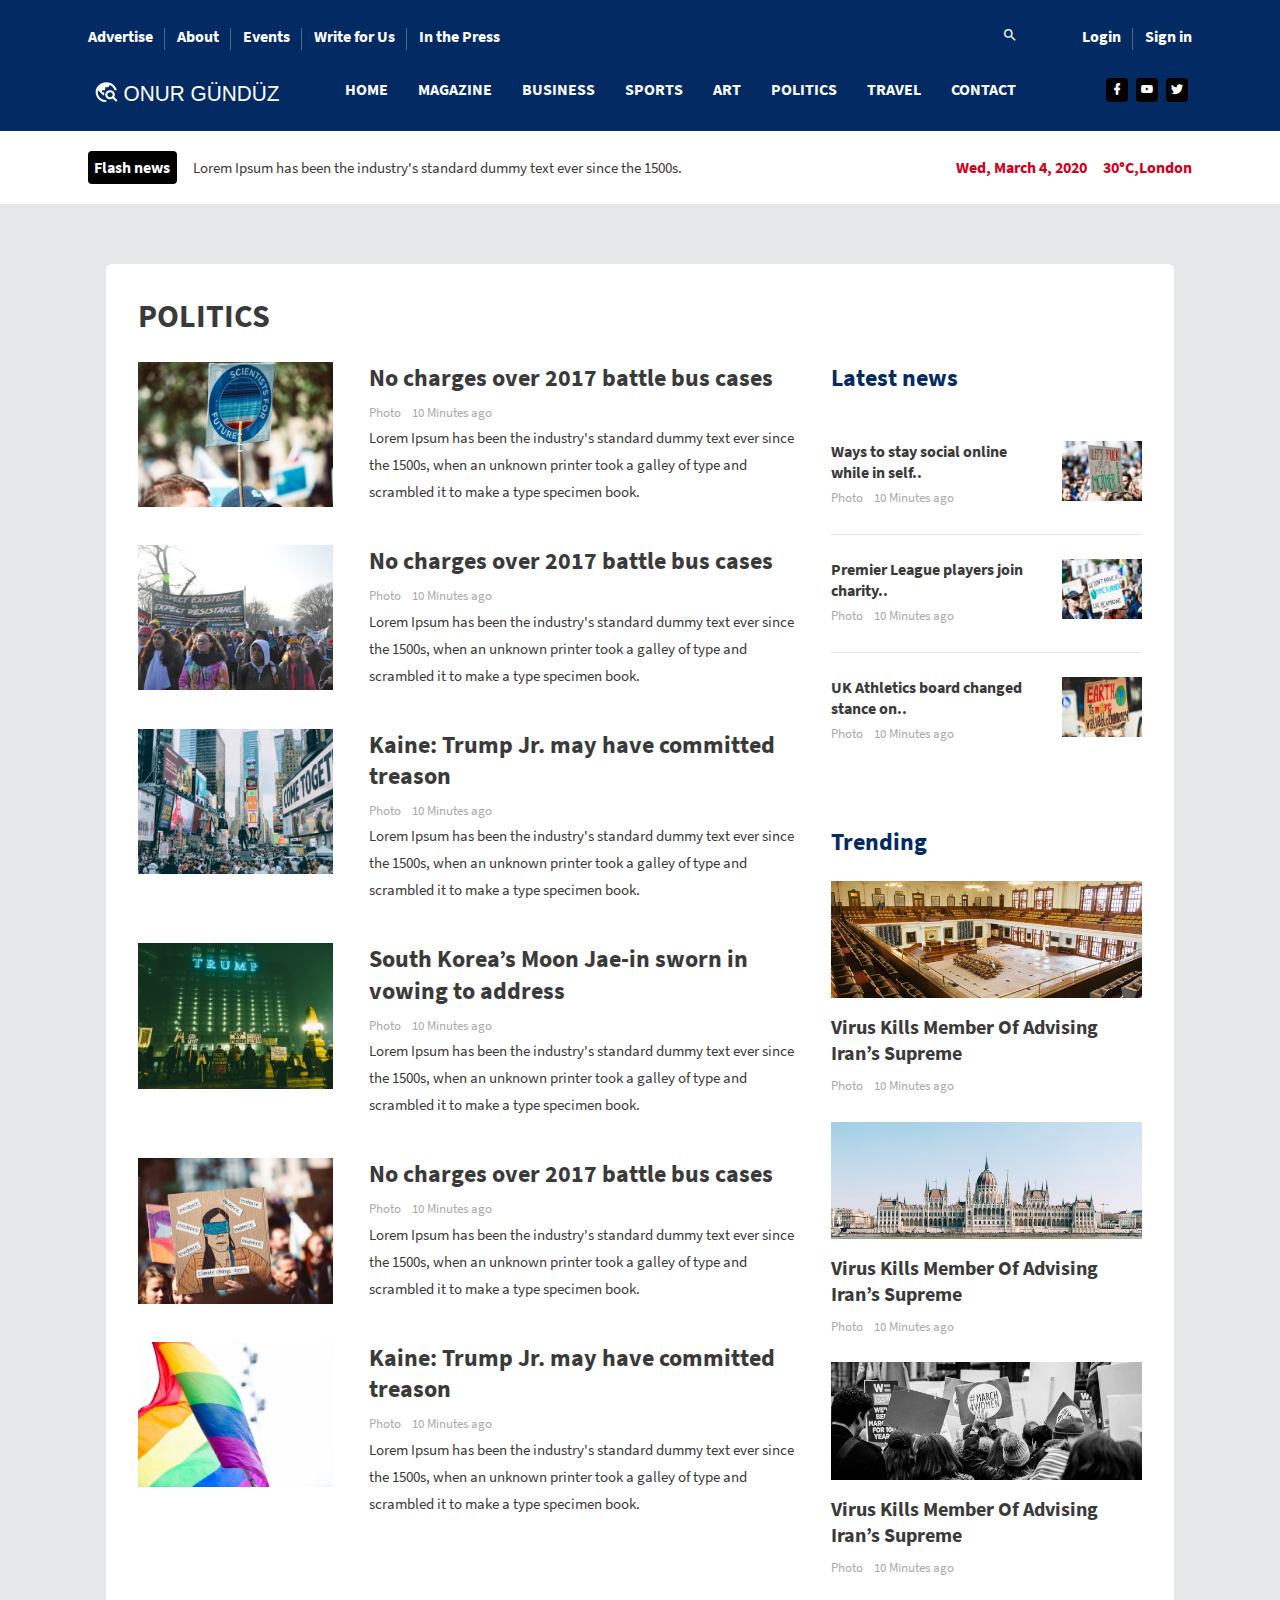
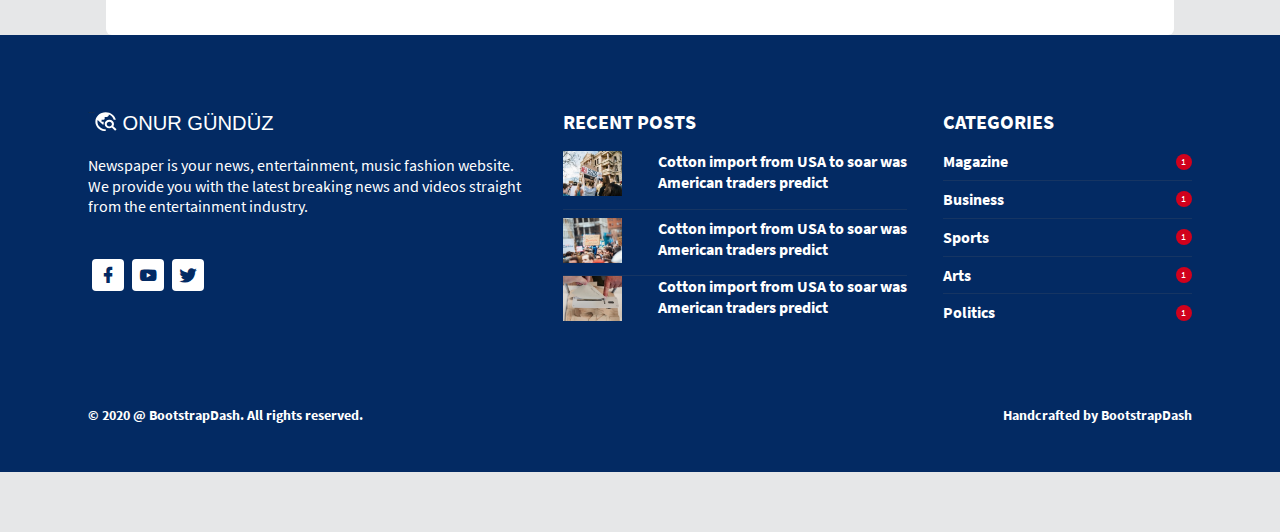
<file: NewsBlog/wwwroot/urbanui-world-time-0477e81579c7/pages/politics.html>
<!DOCTYPE html>
<html lang="zxx">
  <head>
    <!-- Required meta tags -->
    <meta charset="UTF-8" />
    <meta name="viewport" content="width=device-width, initial-scale=1.0" />
    <meta http-equiv="X-UA-Compatible" content="ie=edge" />
    <title>World Time</title>
    <!-- plugin css for this page -->
    <link rel="stylesheet" href=".././assets/vendors/mdi/css/materialdesignicons.min.css" />
    <link rel="stylesheet" href="../assets/vendors/aos/dist/aos.css/aos.css" />
    <!-- End plugin css for this page -->
    <link rel="shortcut icon" href="../assets/images/favicon.png" />
    <!-- inject:css -->
    <link rel="stylesheet" href="../assets/css/style.css">
    <!-- endinject -->
  </head>

  <body>
    <div class="container-scroller">
      <div class="main-panel">
        <!-- partial:../partials/_navbar.html -->
        <header id="header">
          <div class="container">
            <nav class="navbar navbar-expand-lg navbar-light">
              <div class="navbar-top">
                <div class="d-flex justify-content-between align-items-center">
                  <ul class="navbar-top-left-menu">
                    <li class="nav-item">
                      <a href="./index-inner.html" class="nav-link">Advertise</a>
                    </li>
                    <li class="nav-item">
                      <a href="./aboutus.html" class="nav-link">About</a>
                    </li>
                    <li class="nav-item">
                      <a href="#" class="nav-link">Events</a>
                    </li>
                    <li class="nav-item">
                      <a href="#" class="nav-link">Write for Us</a>
                    </li>
                    <li class="nav-item">
                      <a href="#" class="nav-link">In the Press</a>
                    </li>
                  </ul>
                  <ul class="navbar-top-right-menu">
                    <li class="nav-item">
                      <a href="#" class="nav-link"><i class="mdi mdi-magnify"></i></a>
                    </li>
                    <li class="nav-item">
                      <a href="#" class="nav-link">Login</a>
                    </li>
                    <li class="nav-item">
                      <a href="#" class="nav-link">Sign in</a>
                    </li>
                  </ul>
                </div>
              </div>
              <div class="navbar-bottom">
                <div class="d-flex justify-content-between align-items-center">
                  <div>
                    <a class="navbar-brand" href="#"
                      ><img src="../assets/images/logo.svg" alt=""
                    /></a>
                  </div>
                  <div>
                    <button
                      class="navbar-toggler"
                      type="button"
                      data-target="#navbarSupportedContent"
                      aria-controls="navbarSupportedContent"
                      aria-expanded="false"
                      aria-label="Toggle navigation"
                    >
                      <span class="navbar-toggler-icon"></span>
                    </button>
                    <div
                      class="navbar-collapse justify-content-center collapse"
                      id="navbarSupportedContent"
                    >
                      <ul
                        class="navbar-nav d-lg-flex justify-content-between align-items-center"
                      >
                        <li>
                          <button class="navbar-close">
                            <i class="mdi mdi-close"></i>
                          </button>
                        </li>
                        <li class="nav-item active">
                          <a class="nav-link" href="../index.html">Home</a>
                        </li>
                        <li class="nav-item">
                          <a class="nav-link" href="./magazine.html">MAGAZINE</a>
                        </li>
                        <li class="nav-item">
                          <a class="nav-link" href="./business.html">Business</a>
                        </li>
                        <li class="nav-item">
                          <a class="nav-link" href="./sports.html">Sports</a>
                        </li>
                        <li class="nav-item">
                          <a class="nav-link" href="./art.html">Art</a>
                        </li>
                        <li class="nav-item">
                          <a class="nav-link" href="./politics.html">POLITICS</a>
                        </li>
                        <li class="nav-item">
                          <a class="nav-link" href="./travel.html">Travel</a>
                        </li>
                        <li class="nav-item">
                          <a class="nav-link" href="./contactus.html">Contact</a>
                        </li>
                      </ul>
                    </div>
                  </div>
                  <ul class="social-media">
                    <li>
                      <a href="#">
                        <i class="mdi mdi-facebook"></i>
                      </a>
                    </li>
                    <li>
                      <a href="#">
                        <i class="mdi mdi-youtube"></i>
                      </a>
                    </li>
                    <li>
                      <a href="#">
                        <i class="mdi mdi-twitter"></i>
                      </a>
                    </li>
                  </ul>
                </div>
              </div>
            </nav>
          </div>
        </header>

        <!-- partial -->
        <div class="flash-news-banner">
          <div class="container">
            <div class="d-lg-flex align-items-center justify-content-between">
              <div class="d-flex align-items-center">
                <span class="badge badge-dark mr-3">Flash news</span>
                <p class="mb-0">
                  Lorem Ipsum has been the industry's standard dummy text ever
                  since the 1500s.
                </p>
              </div>
              <div class="d-flex">
                <span class="mr-3 text-danger">Wed, March 4, 2020</span>
                <span class="text-danger">30°C,London</span>
              </div>
            </div>
          </div>
        </div>
        <div class="content-wrapper">
          <div class="container">
            <div class="col-sm-12">
              <div class="card" data-aos="fade-up">
                <div class="card-body">
                  <div class="row">
                    <div class="col-sm-12">
                      <h1 class="font-weight-600 mb-4">
                        POLITICS
                      </h1>
                    </div>
                  </div>
                  <div class="row">
                    <div class="col-lg-8">
                      <div class="row">
                        <div class="col-sm-4 grid-margin">
                          <div class="rotate-img">
                            <img
                              src="../assets/images/politics/Politics_7.jpg"
                              alt="banner"
                              class="img-fluid"
                            />
                          </div>
                        </div>
                        <div class="col-sm-8 grid-margin">
                          <h2 class="font-weight-600 mb-2">
                            No charges over 2017 battle bus cases
                          </h2>
                          <p class="fs-13 text-muted mb-0">
                            <span class="mr-2">Photo </span>10 Minutes ago
                          </p>
                          <p class="fs-15">
                            Lorem Ipsum has been the industry's standard dummy
                            text ever since the 1500s, when an unknown printer
                            took a galley of type and scrambled it to make a
                            type specimen book.
                          </p>
                        </div>
                      </div>
                      <div class="row">
                        <div class="col-sm-4 grid-margin">
                          <div class="rotate-img">
                            <img
                              src="../assets/images/politics/Politics_8.jpg"
                              alt="banner"
                              class="img-fluid"
                            />
                          </div>
                        </div>
                        <div class="col-sm-8 grid-margin">
                          <h2 class="font-weight-600 mb-2">
                            No charges over 2017 battle bus cases
                          </h2>
                          <p class="fs-13 text-muted mb-0">
                            <span class="mr-2">Photo </span>10 Minutes ago
                          </p>
                          <p class="fs-15">
                            Lorem Ipsum has been the industry's standard dummy
                            text ever since the 1500s, when an unknown printer
                            took a galley of type and scrambled it to make a
                            type specimen book.
                          </p>
                        </div>
                      </div>
                      <div class="row">
                        <div class="col-sm-4 grid-margin">
                          <div class="rotate-img">
                            <img
                              src="../assets/images/politics/Politics_9.jpg"
                              alt="banner"
                              class="img-fluid"
                            />
                          </div>
                        </div>
                        <div class="col-sm-8 grid-margin">
                          <h2 class="font-weight-600 mb-2">
                            Kaine: Trump Jr. may have committed treason
                          </h2>
                          <p class="fs-13 text-muted mb-0">
                            <span class="mr-2">Photo </span>10 Minutes ago
                          </p>
                          <p class="fs-15">
                            Lorem Ipsum has been the industry's standard dummy
                            text ever since the 1500s, when an unknown printer
                            took a galley of type and scrambled it to make a
                            type specimen book.
                          </p>
                        </div>
                      </div>
                      <div class="row">
                        <div class="col-sm-4 grid-margin">
                          <div class="rotate-img">
                            <img
                              src="../assets/images/politics/Politics_10.jpg"
                              alt="banner"
                              class="img-fluid"
                            />
                          </div>
                        </div>
                        <div class="col-sm-8 grid-margin">
                          <h2 class="font-weight-600 mb-2">
                            South Korea’s Moon Jae-in sworn in vowing to address
                          </h2>
                          <p class="fs-13 text-muted mb-0">
                            <span class="mr-2">Photo </span>10 Minutes ago
                          </p>
                          <p class="fs-15">
                            Lorem Ipsum has been the industry's standard dummy
                            text ever since the 1500s, when an unknown printer
                            took a galley of type and scrambled it to make a
                            type specimen book.
                          </p>
                        </div>
                      </div>
                      <div class="row">
                        <div class="col-sm-4 grid-margin">
                          <div class="rotate-img">
                            <img
                              src="../assets/images/politics/Politics_11.jpg"
                              alt="banner"
                              class="img-fluid"
                            />
                          </div>
                        </div>
                        <div class="col-sm-8 grid-margin">
                          <h2 class="font-weight-600 mb-2">
                            No charges over 2017 battle bus cases
                          </h2>
                          <p class="fs-13 text-muted mb-0">
                            <span class="mr-2">Photo </span>10 Minutes ago
                          </p>
                          <p class="fs-15">
                            Lorem Ipsum has been the industry's standard dummy
                            text ever since the 1500s, when an unknown printer
                            took a galley of type and scrambled it to make a
                            type specimen book.
                          </p>
                        </div>
                      </div>
                      <div class="row">
                        <div class="col-sm-4 grid-margin">
                          <div class="rotate-img">
                            <img
                              src="../assets/images/politics/Politics_12.jpg"
                              alt="banner"
                              class="img-fluid"
                            />
                          </div>
                        </div>
                        <div class="col-sm-8 grid-margin">
                          <h2 class="font-weight-600 mb-2">
                            Kaine: Trump Jr. may have committed treason
                          </h2>
                          <p class="fs-13 text-muted mb-0">
                            <span class="mr-2">Photo </span>10 Minutes ago
                          </p>
                          <p class="fs-15">
                            Lorem Ipsum has been the industry's standard dummy
                            text ever since the 1500s, when an unknown printer
                            took a galley of type and scrambled it to make a
                            type specimen book.
                          </p>
                        </div>
                      </div>
                    </div>
                    <div class="col-lg-4">
                      <h2 class="mb-4 text-primary font-weight-600">
                        Latest news
                      </h2>
                      <div class="row">
                        <div class="col-sm-12">
                          <div class="border-bottom pb-4 pt-4">
                            <div class="row">
                              <div class="col-sm-8">
                                <h5 class="font-weight-600 mb-1">
                                  Ways to stay social online while in self..
                                </h5>
                                <p class="fs-13 text-muted mb-0">
                                  <span class="mr-2">Photo </span>10 Minutes ago
                                </p>
                              </div>
                              <div class="col-sm-4">
                                <div class="rotate-img">
                                  <img
                                    src="../assets/images/politics/Politics_1.jpg"
                                    alt="banner"
                                    class="img-fluid"
                                  />
                                </div>
                              </div>
                            </div>
                          </div>
                        </div>
                      </div>
                      <div class="row">
                        <div class="col-sm-12">
                          <div class="border-bottom pb-4 pt-4">
                            <div class="row">
                              <div class="col-sm-8">
                                <h5 class="font-weight-600 mb-1">
                                  Premier League players join charity..
                                </h5>
                                <p class="fs-13 text-muted mb-0">
                                  <span class="mr-2">Photo </span>10 Minutes ago
                                </p>
                              </div>
                              <div class="col-sm-4">
                                <div class="rotate-img">
                                  <img
                                    src="../assets/images/politics/Politics_2.jpg"
                                    alt="banner"
                                    class="img-fluid"
                                  />
                                </div>
                              </div>
                            </div>
                          </div>
                        </div>
                      </div>
                      <div class="row">
                        <div class="col-sm-12">
                          <div class="pt-4">
                            <div class="row">
                              <div class="col-sm-8">
                                <h5 class="font-weight-600 mb-1">
                                  UK Athletics board changed stance on..
                                </h5>
                                <p class="fs-13 text-muted mb-0">
                                  <span class="mr-2">Photo </span>10 Minutes ago
                                </p>
                              </div>
                              <div class="col-sm-4">
                                <div class="rotate-img">
                                  <img
                                    src="../assets/images/politics/Politics_3.jpg"
                                    alt="banner"
                                    class="img-fluid"
                                  />
                                </div>
                              </div>
                            </div>
                          </div>
                        </div>
                      </div>
                      <div class="trending">
                        <h2 class="mb-4 text-primary font-weight-600">
                          Trending
                        </h2>
                        <div class="mb-4">
                          <div class="rotate-img">
                            <img
                              src="../assets/images/politics/Politics_4.jpg"
                              alt="banner"
                              class="img-fluid"
                            />
                          </div>
                          <h3 class="mt-3 font-weight-600">
                            Virus Kills Member Of Advising Iran’s Supreme
                          </h3>
                          <p class="fs-13 text-muted mb-0">
                            <span class="mr-2">Photo </span>10 Minutes ago
                          </p>
                        </div>
                        <div class="mb-4">
                          <div class="rotate-img">
                            <img
                              src="../assets/images/politics/Politics_5.jpg"
                              alt="banner"
                              class="img-fluid"
                            />
                          </div>
                          <h3 class="mt-3 font-weight-600">
                            Virus Kills Member Of Advising Iran’s Supreme
                          </h3>
                          <p class="fs-13 text-muted mb-0">
                            <span class="mr-2">Photo </span>10 Minutes ago
                          </p>
                        </div>
                        <div class="mb-4">
                          <div class="mb-4">
                            <div class="rotate-img">
                              
                              <img
                                src="../assets/images/politics/Politics_6.jpg"
                                alt="banner"
                                class="img-fluid"
                              />
                            </div>
                          <h3 class="mt-3 font-weight-600">
                            Virus Kills Member Of Advising Iran’s Supreme
                          </h3>
                          <p class="fs-13 text-muted mb-0">
                            <span class="mr-2">Photo </span>10 Minutes ago
                          </p>
                        </div>
                      </div>
                    </div>
                  </div>
                </div>
              </div>
            </div>
          </div>
        </div>
        <!-- main-panel ends -->
        <!-- container-scroller ends -->

        <!-- partial:../partials/_footer.html -->
        <footer>
          <div class="footer-top">
            <div class="container">
              <div class="row">
                <div class="col-sm-5">
                  <img src="../assets/images/logo.svg" class="footer-logo" alt="" />
                  <h5 class="font-weight-normal mt-4 mb-5">
                    Newspaper is your news, entertainment, music fashion website. We
                    provide you with the latest breaking news and videos straight from
                    the entertainment industry.
                  </h5>
                  <ul class="social-media mb-3">
                    <li>
                      <a href="#">
                        <i class="mdi mdi-facebook"></i>
                      </a>
                    </li>
                    <li>
                      <a href="#">
                        <i class="mdi mdi-youtube"></i>
                      </a>
                    </li>
                    <li>
                      <a href="#">
                        <i class="mdi mdi-twitter"></i>
                      </a>
                    </li>
                  </ul>
                </div>
                <div class="col-sm-4">
                  <h3 class="font-weight-bold mb-3">RECENT POSTS</h3>
                  <div class="row">
                    <div class="col-sm-12">
                      <div class="footer-border-bottom pb-2">
                        <div class="row">
                          <div class="col-3">
                            <img
                              src="../assets/images/dashboard/home_1.jpg"
                              alt="thumb"
                              class="img-fluid"
                            />
                          </div>
                          <div class="col-9">
                            <h5 class="font-weight-600">
                              Cotton import from USA to soar was American traders
                              predict
                            </h5>
                          </div>
                        </div>
                      </div>
                    </div>
                  </div>
                  <div class="row">
                    <div class="col-sm-12">
                      <div class="footer-border-bottom pb-2 pt-2">
                        <div class="row">
                          <div class="col-3">
                            <img
                              src="../assets/images/dashboard/home_2.jpg"
                              alt="thumb"
                              class="img-fluid"
                            />
                          </div>
                          <div class="col-9">
                            <h5 class="font-weight-600">
                              Cotton import from USA to soar was American traders
                              predict
                            </h5>
                          </div>
                        </div>
                      </div>
                    </div>
                  </div>
                  <div class="row">
                    <div class="col-sm-12">
                      <div>
                        <div class="row">
                          <div class="col-3">
                            <img
                              src="../assets/images/dashboard/home_3.jpg"
                              alt="thumb"
                              class="img-fluid"
                            />
                          </div>
                          <div class="col-9">
                            <h5 class="font-weight-600 mb-3">
                              Cotton import from USA to soar was American traders
                              predict
                            </h5>
                          </div>
                        </div>
                      </div>
                    </div>
                  </div>
                </div>
                <div class="col-sm-3">
                  <h3 class="font-weight-bold mb-3">CATEGORIES</h3>
                  <div class="footer-border-bottom pb-2">
                    <div class="d-flex justify-content-between align-items-center">
                      <h5 class="mb-0 font-weight-600">Magazine</h5>
                      <div class="count">1</div>
                    </div>
                  </div>
                  <div class="footer-border-bottom pb-2 pt-2">
                    <div class="d-flex justify-content-between align-items-center">
                      <h5 class="mb-0 font-weight-600">Business</h5>
                      <div class="count">1</div>
                    </div>
                  </div>
                  <div class="footer-border-bottom pb-2 pt-2">
                    <div class="d-flex justify-content-between align-items-center">
                      <h5 class="mb-0 font-weight-600">Sports</h5>
                      <div class="count">1</div>
                    </div>
                  </div>
                  <div class="footer-border-bottom pb-2 pt-2">
                    <div class="d-flex justify-content-between align-items-center">
                      <h5 class="mb-0 font-weight-600">Arts</h5>
                      <div class="count">1</div>
                    </div>
                  </div>
                  <div class="pt-2">
                    <div class="d-flex justify-content-between align-items-center">
                      <h5 class="mb-0 font-weight-600">Politics</h5>
                      <div class="count">1</div>
                    </div>
                  </div>
                </div>
              </div>
            </div>
          </div>
          <div class="footer-bottom">
            <div class="container">
              <div class="row">
                <div class="col-sm-12">
                  <div class="d-sm-flex justify-content-between align-items-center">
                    <div class="fs-14 font-weight-600">
                      © 2020 @ <a href="https://www.bootstrapdash.com/" target="_blank" class="text-white"> BootstrapDash</a>. All rights reserved.
                    </div>
                    <div class="fs-14 font-weight-600">
                      Handcrafted by <a href="https://www.bootstrapdash.com/" target="_blank" class="text-white">BootstrapDash</a>
                    </div>
                  </div>
                </div>
              </div>
            </div>
          </div>
        </footer>

        <!-- partial -->
      </div>
    </div>
    <!-- inject:js -->
    <script src="../assets/vendors/js/vendor.bundle.base.js"></script>
    <!-- endinject -->
    <!-- plugin js for this page -->
    
    <script src="../assets/vendors/aos/dist/aos.js/aos.js"></script>
    <!-- End plugin js for this page -->
    <!-- Custom js for this page-->
    <script src="../assets/js/demo.js"></script>
    <script src="../assets/js/jquery.easeScroll.js"></script>
    <!-- End custom js for this page-->
  </body>
</html>
</file>
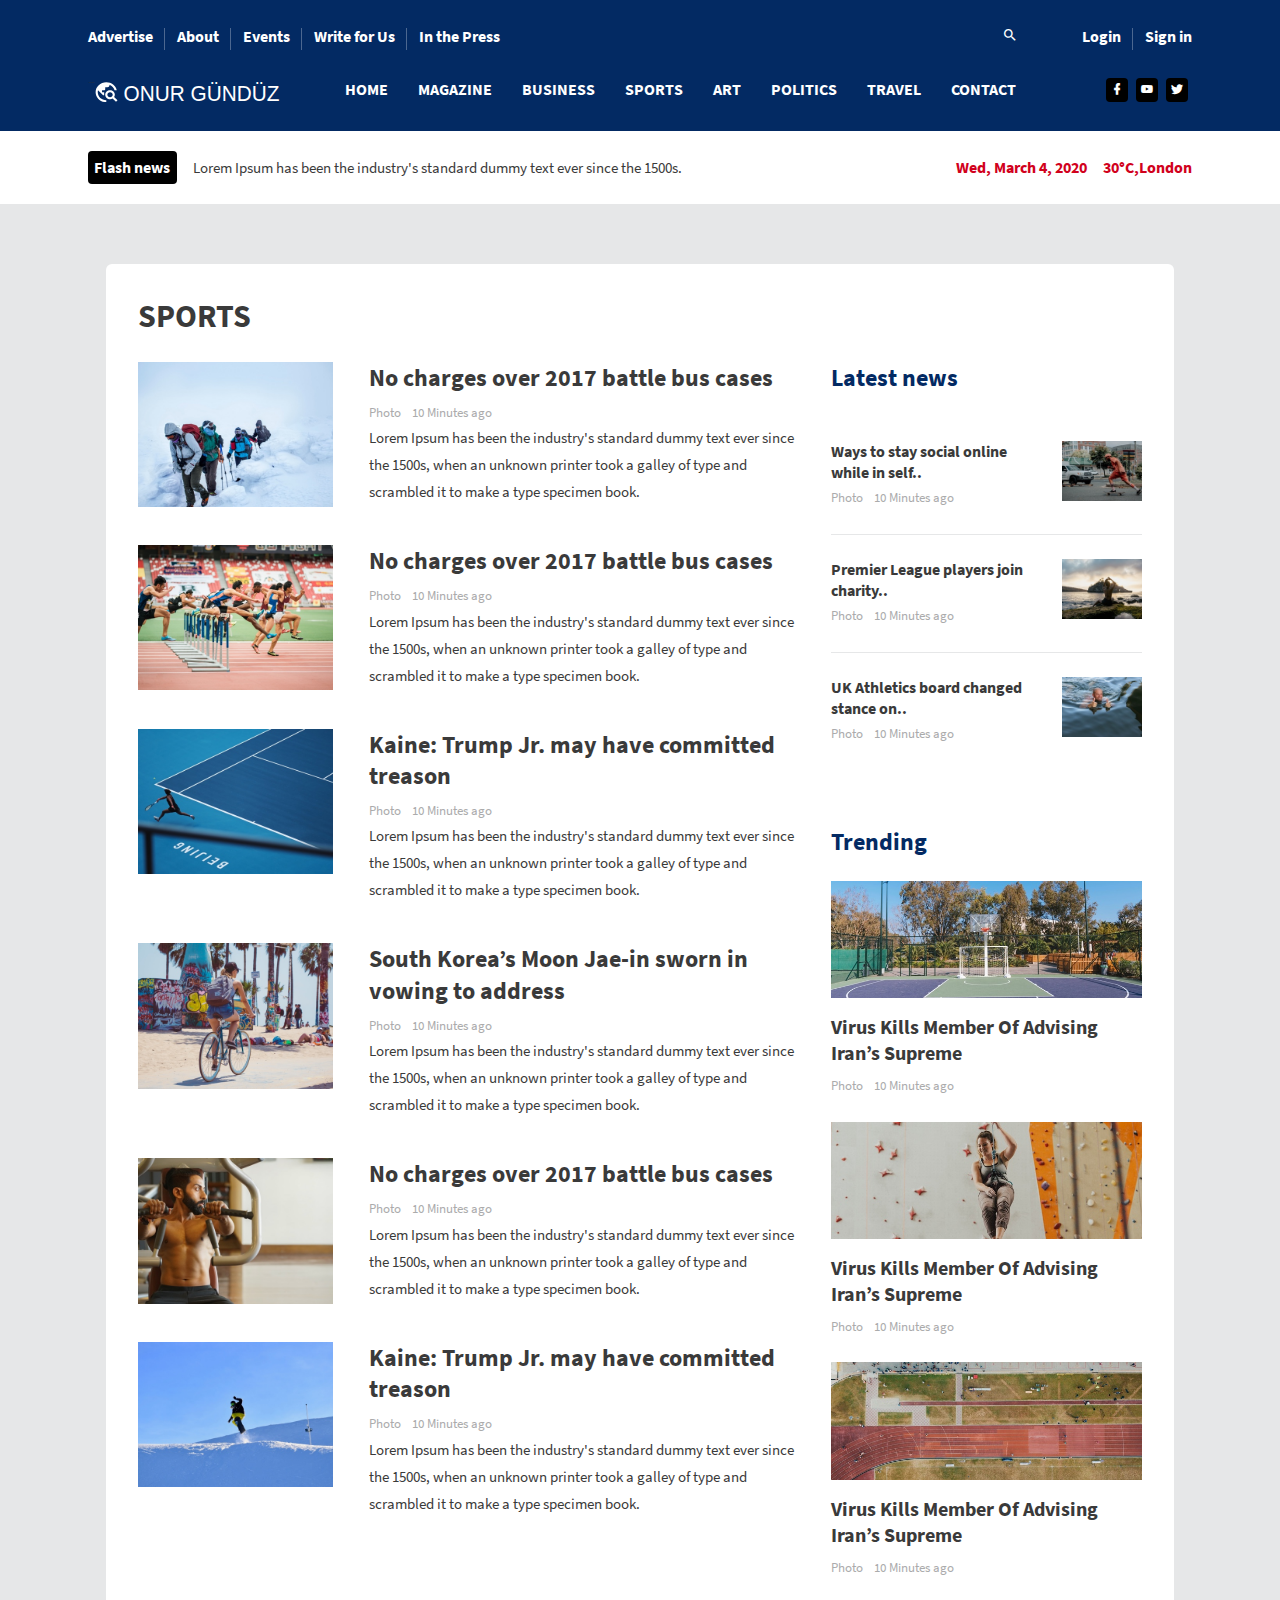
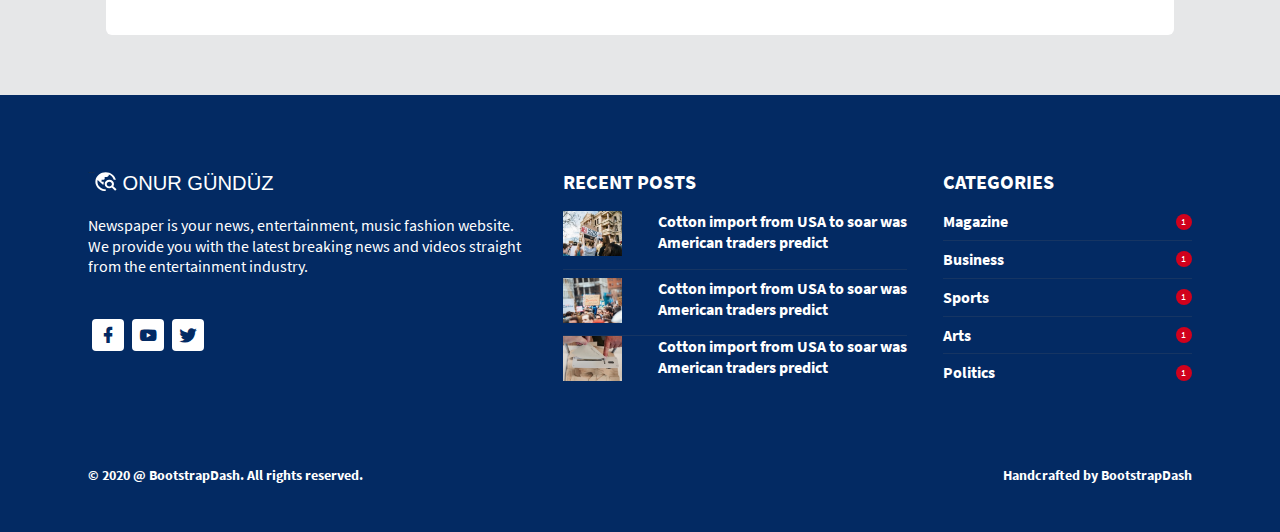
<file: NewsBlog/wwwroot/urbanui-world-time-0477e81579c7/pages/sports.html>
<!DOCTYPE html>
<html lang="zxx">
  <head>
    <!-- Required meta tags -->
    <meta charset="UTF-8" />
    <meta name="viewport" content="width=device-width, initial-scale=1.0" />
    <meta http-equiv="X-UA-Compatible" content="ie=edge" />
    <title>World Time</title>
    <!-- plugin css for this page -->
    <link
      rel="stylesheet"
      href=".././assets/vendors/mdi/css/materialdesignicons.min.css"
    />
    <link rel="stylesheet" href="../assets/vendors/aos/dist/aos.css/aos.css" />
    <!-- End plugin css for this page -->
    <link rel="shortcut icon" href="../assets/images/favicon.png" />
    <!-- inject:css -->
    <link rel="stylesheet" href="../assets/css/style.css">
    <!-- endinject -->
  </head>

  <body>
    <div class="container-scroller">
      <div class="main-panel">
        <!-- partial:../partials/_navbar.html -->
        <header id="header">
          <div class="container">
            <nav class="navbar navbar-expand-lg navbar-light">
              <div class="navbar-top">
                <div class="d-flex justify-content-between align-items-center">
                  <ul class="navbar-top-left-menu">
                    <li class="nav-item">
                      <a href="./index-inner.html" class="nav-link">Advertise</a>
                    </li>
                    <li class="nav-item">
                      <a href="./aboutus.html" class="nav-link">About</a>
                    </li>
                    <li class="nav-item">
                      <a href="#" class="nav-link">Events</a>
                    </li>
                    <li class="nav-item">
                      <a href="#" class="nav-link">Write for Us</a>
                    </li>
                    <li class="nav-item">
                      <a href="#" class="nav-link">In the Press</a>
                    </li>
                  </ul>
                  <ul class="navbar-top-right-menu">
                    <li class="nav-item">
                      <a href="#" class="nav-link"><i class="mdi mdi-magnify"></i></a>
                    </li>
                    <li class="nav-item">
                      <a href="#" class="nav-link">Login</a>
                    </li>
                    <li class="nav-item">
                      <a href="#" class="nav-link">Sign in</a>
                    </li>
                  </ul>
                </div>
              </div>
              <div class="navbar-bottom">
                <div class="d-flex justify-content-between align-items-center">
                  <div>
                    <a class="navbar-brand" href="#"
                      ><img src="../assets/images/logo.svg" alt=""
                    /></a>
                  </div>
                  <div>
                    <button
                      class="navbar-toggler"
                      type="button"
                      data-target="#navbarSupportedContent"
                      aria-controls="navbarSupportedContent"
                      aria-expanded="false"
                      aria-label="Toggle navigation"
                    >
                      <span class="navbar-toggler-icon"></span>
                    </button>
                    <div
                      class="navbar-collapse justify-content-center collapse"
                      id="navbarSupportedContent"
                    >
                      <ul
                        class="navbar-nav d-lg-flex justify-content-between align-items-center"
                      >
                        <li>
                          <button class="navbar-close">
                            <i class="mdi mdi-close"></i>
                          </button>
                        </li>
                        <li class="nav-item active">
                          <a class="nav-link" href="../index.html">Home</a>
                        </li>
                        <li class="nav-item">
                          <a class="nav-link" href="./magazine.html">MAGAZINE</a>
                        </li>
                        <li class="nav-item">
                          <a class="nav-link" href="./business.html">Business</a>
                        </li>
                        <li class="nav-item">
                          <a class="nav-link" href="./sports.html">Sports</a>
                        </li>
                        <li class="nav-item">
                          <a class="nav-link" href="./art.html">Art</a>
                        </li>
                        <li class="nav-item">
                          <a class="nav-link" href="./politics.html">POLITICS</a>
                        </li>
                        <li class="nav-item">
                          <a class="nav-link" href="./travel.html">Travel</a>
                        </li>
                        <li class="nav-item">
                          <a class="nav-link" href="./contactus.html">Contact</a>
                        </li>
                      </ul>
                    </div>
                  </div>
                  <ul class="social-media">
                    <li>
                      <a href="#">
                        <i class="mdi mdi-facebook"></i>
                      </a>
                    </li>
                    <li>
                      <a href="#">
                        <i class="mdi mdi-youtube"></i>
                      </a>
                    </li>
                    <li>
                      <a href="#">
                        <i class="mdi mdi-twitter"></i>
                      </a>
                    </li>
                  </ul>
                </div>
              </div>
            </nav>
          </div>
        </header>

        <!-- partial -->
        <div class="flash-news-banner">
          <div class="container">
            <div class="d-lg-flex align-items-center justify-content-between">
              <div class="d-flex align-items-center">
                <span class="badge badge-dark mr-3">Flash news</span>
                <p class="mb-0">
                  Lorem Ipsum has been the industry's standard dummy text ever
                  since the 1500s.
                </p>
              </div>
              <div class="d-flex">
                <span class="mr-3 text-danger">Wed, March 4, 2020</span>
                <span class="text-danger">30°C,London</span>
              </div>
            </div>
          </div>
        </div>
        <div class="content-wrapper">
          <div class="container">
            <div class="col-sm-12">
              <div class="card" data-aos="fade-up">
                <div class="card-body">
                  <div class="row">
                    <div class="col-sm-12">
                      <h1 class="font-weight-600 mb-4">
                        SPORTS
                      </h1>
                    </div>
                  </div>
                  <div class="row">
                    <div class="col-lg-8">
                      <div class="row">
                        <div class="col-sm-4 grid-margin">
                          <div class="rotate-img">
                            <img
                              src="../assets/images/sports/Sports_7.jpg"
                              alt="banner"
                              class="img-fluid"
                            />
                          </div>
                        </div>
                        <div class="col-sm-8 grid-margin">
                          <h2 class="font-weight-600 mb-2">
                            No charges over 2017 battle bus cases
                          </h2>
                          <p class="fs-13 text-muted mb-0">
                            <span class="mr-2">Photo </span>10 Minutes ago
                          </p>
                          <p class="fs-15">
                            Lorem Ipsum has been the industry's standard dummy
                            text ever since the 1500s, when an unknown printer
                            took a galley of type and scrambled it to make a
                            type specimen book.
                          </p>
                        </div>
                      </div>
                      <div class="row">
                        <div class="col-sm-4 grid-margin">
                          <div class="rotate-img">
                            <img
                              src="../assets/images/sports/Sports_8.jpg"
                              alt="banner"
                              class="img-fluid"
                            />
                          </div>
                        </div>
                        <div class="col-sm-8 grid-margin">
                          <h2 class="font-weight-600 mb-2">
                            No charges over 2017 battle bus cases
                          </h2>
                          <p class="fs-13 text-muted mb-0">
                            <span class="mr-2">Photo </span>10 Minutes ago
                          </p>
                          <p class="fs-15">
                            Lorem Ipsum has been the industry's standard dummy
                            text ever since the 1500s, when an unknown printer
                            took a galley of type and scrambled it to make a
                            type specimen book.
                          </p>
                        </div>
                      </div>
                      <div class="row">
                        <div class="col-sm-4 grid-margin">
                          <div class="rotate-img">
                            <img
                              src="../assets/images/sports/Sports_9.jpg"
                              alt="banner"
                              class="img-fluid"
                            />
                          </div>
                        </div>
                        <div class="col-sm-8 grid-margin">
                          <h2 class="font-weight-600 mb-2">
                            Kaine: Trump Jr. may have committed treason
                          </h2>
                          <p class="fs-13 text-muted mb-0">
                            <span class="mr-2">Photo </span>10 Minutes ago
                          </p>
                          <p class="fs-15">
                            Lorem Ipsum has been the industry's standard dummy
                            text ever since the 1500s, when an unknown printer
                            took a galley of type and scrambled it to make a
                            type specimen book.
                          </p>
                        </div>
                      </div>
                      <div class="row">
                        <div class="col-sm-4 grid-margin">
                          <div class="rotate-img">
                            <img
                              src="../assets/images/sports/Sports_10.jpg"
                              alt="banner"
                              class="img-fluid"
                            />
                          </div>
                        </div>
                        <div class="col-sm-8 grid-margin">
                          <h2 class="font-weight-600 mb-2">
                            South Korea’s Moon Jae-in sworn in vowing to address
                          </h2>
                          <p class="fs-13 text-muted mb-0">
                            <span class="mr-2">Photo </span>10 Minutes ago
                          </p>
                          <p class="fs-15">
                            Lorem Ipsum has been the industry's standard dummy
                            text ever since the 1500s, when an unknown printer
                            took a galley of type and scrambled it to make a
                            type specimen book.
                          </p>
                        </div>
                      </div>
                      <div class="row">
                        <div class="col-sm-4 grid-margin">
                          <div class="rotate-img">
                            <img
                              src="../assets/images/sports/Sports_11.jpg"
                              alt="banner"
                              class="img-fluid"
                            />
                          </div>
                        </div>
                        <div class="col-sm-8 grid-margin">
                          <h2 class="font-weight-600 mb-2">
                            No charges over 2017 battle bus cases
                          </h2>
                          <p class="fs-13 text-muted mb-0">
                            <span class="mr-2">Photo </span>10 Minutes ago
                          </p>
                          <p class="fs-15">
                            Lorem Ipsum has been the industry's standard dummy
                            text ever since the 1500s, when an unknown printer
                            took a galley of type and scrambled it to make a
                            type specimen book.
                          </p>
                        </div>
                      </div>
                      <div class="row">
                        <div class="col-sm-4 grid-margin">
                          <div class="rotate-img">
                            <img
                              src="../assets/images/sports/Sports_12.jpg"
                              alt="banner"
                              class="img-fluid"
                            />
                          </div>
                        </div>
                        <div class="col-sm-8 grid-margin">
                          <h2 class="font-weight-600 mb-2">
                            Kaine: Trump Jr. may have committed treason
                          </h2>
                          <p class="fs-13 text-muted mb-0">
                            <span class="mr-2">Photo </span>10 Minutes ago
                          </p>
                          <p class="fs-15">
                            Lorem Ipsum has been the industry's standard dummy
                            text ever since the 1500s, when an unknown printer
                            took a galley of type and scrambled it to make a
                            type specimen book.
                          </p>
                        </div>
                      </div>
                    </div>
                    <div class="col-lg-4">
                      <h2 class="mb-4 text-primary font-weight-600">
                        Latest news
                      </h2>
                      <div class="row">
                        <div class="col-sm-12">
                          <div class="border-bottom pb-4 pt-4">
                            <div class="row">
                              <div class="col-sm-8">
                                <h5 class="font-weight-600 mb-1">
                                  Ways to stay social online while in self..
                                </h5>
                                <p class="fs-13 text-muted mb-0">
                                  <span class="mr-2">Photo </span>10 Minutes ago
                                </p>
                              </div>
                              <div class="col-sm-4">
                                <div class="rotate-img">
                                  <img
                                    src="../assets/images/sports/Sports_1.jpg"
                                    alt="banner"
                                    class="img-fluid"
                                  />
                                </div>
                              </div>
                            </div>
                          </div>
                        </div>
                      </div>
                      <div class="row">
                        <div class="col-sm-12">
                          <div class="border-bottom pb-4 pt-4">
                            <div class="row">
                              <div class="col-sm-8">
                                <h5 class="font-weight-600 mb-1">
                                  Premier League players join charity..
                                </h5>
                                <p class="fs-13 text-muted mb-0">
                                  <span class="mr-2">Photo </span>10 Minutes ago
                                </p>
                              </div>
                              <div class="col-sm-4">
                                <div class="rotate-img">
                                  <img
                                    src="../assets/images/sports/Sports_2.jpg"
                                    alt="banner"
                                    class="img-fluid"
                                  />
                                </div>
                              </div>
                            </div>
                          </div>
                        </div>
                      </div>
                      <div class="row">
                        <div class="col-sm-12">
                          <div class="pt-4">
                            <div class="row">
                              <div class="col-sm-8">
                                <h5 class="font-weight-600 mb-1">
                                  UK Athletics board changed stance on..
                                </h5>
                                <p class="fs-13 text-muted mb-0">
                                  <span class="mr-2">Photo </span>10 Minutes ago
                                </p>
                              </div>
                              <div class="col-sm-4">
                                <div class="rotate-img">
                                  <img
                                    src="../assets/images/sports/Sports_3.jpg"
                                    alt="banner"
                                    class="img-fluid"
                                  />
                                </div>
                              </div>
                            </div>
                          </div>
                        </div>
                      </div>
                      <div class="trending">
                        <h2 class="mb-4 text-primary font-weight-600">
                          Trending
                        </h2>
                        <div class="mb-4">
                          <div class="rotate-img">
                            <img
                              src="../assets/images/sports/Sports_4.jpg"
                              alt="banner"
                              class="img-fluid"
                            />
                          </div>
                          <h3 class="mt-3 font-weight-600">
                            Virus Kills Member Of Advising Iran’s Supreme
                          </h3>
                          <p class="fs-13 text-muted mb-0">
                            <span class="mr-2">Photo </span>10 Minutes ago
                          </p>
                        </div>
                        <div class="mb-4">
                          <div class="rotate-img">
                            <img
                              src="../assets/images/sports/Sports_5.jpg"
                              alt="banner"
                              class="img-fluid"
                            />
                          </div>
                          <h3 class="mt-3 font-weight-600">
                            Virus Kills Member Of Advising Iran’s Supreme
                          </h3>
                          <p class="fs-13 text-muted mb-0">
                            <span class="mr-2">Photo </span>10 Minutes ago
                          </p>
                        </div>
                        <div class="mb-4">
                          <div class="rotate-img">
                            <img
                              src="../assets/images/sports/Sports_6.jpg"
                              alt="banner"
                              class="img-fluid"
                            />
                          </div>
                          <h3 class="mt-3 font-weight-600">
                            Virus Kills Member Of Advising Iran’s Supreme
                          </h3>
                          <p class="fs-13 text-muted mb-0">
                            <span class="mr-2">Photo </span>10 Minutes ago
                          </p>
                        </div>
                      </div>
                    </div>
                  </div>
                </div>
              </div>
            </div>
          </div>
        </div>
        <!-- main-panel ends -->
        <!-- container-scroller ends -->

        <!-- partial:../partials/_footer.html -->
        <footer>
          <div class="footer-top">
            <div class="container">
              <div class="row">
                <div class="col-sm-5">
                  <img src="../assets/images/logo.svg" class="footer-logo" alt="" />
                  <h5 class="font-weight-normal mt-4 mb-5">
                    Newspaper is your news, entertainment, music fashion website. We
                    provide you with the latest breaking news and videos straight from
                    the entertainment industry.
                  </h5>
                  <ul class="social-media mb-3">
                    <li>
                      <a href="#">
                        <i class="mdi mdi-facebook"></i>
                      </a>
                    </li>
                    <li>
                      <a href="#">
                        <i class="mdi mdi-youtube"></i>
                      </a>
                    </li>
                    <li>
                      <a href="#">
                        <i class="mdi mdi-twitter"></i>
                      </a>
                    </li>
                  </ul>
                </div>
                <div class="col-sm-4">
                  <h3 class="font-weight-bold mb-3">RECENT POSTS</h3>
                  <div class="row">
                    <div class="col-sm-12">
                      <div class="footer-border-bottom pb-2">
                        <div class="row">
                          <div class="col-3">
                            <img
                              src="../assets/images/dashboard/home_1.jpg"
                              alt="thumb"
                              class="img-fluid"
                            />
                          </div>
                          <div class="col-9">
                            <h5 class="font-weight-600">
                              Cotton import from USA to soar was American traders
                              predict
                            </h5>
                          </div>
                        </div>
                      </div>
                    </div>
                  </div>
                  <div class="row">
                    <div class="col-sm-12">
                      <div class="footer-border-bottom pb-2 pt-2">
                        <div class="row">
                          <div class="col-3">
                            <img
                              src="../assets/images/dashboard/home_2.jpg"
                              alt="thumb"
                              class="img-fluid"
                            />
                          </div>
                          <div class="col-9">
                            <h5 class="font-weight-600">
                              Cotton import from USA to soar was American traders
                              predict
                            </h5>
                          </div>
                        </div>
                      </div>
                    </div>
                  </div>
                  <div class="row">
                    <div class="col-sm-12">
                      <div>
                        <div class="row">
                          <div class="col-3">
                            <img
                              src="../assets/images/dashboard/home_3.jpg"
                              alt="thumb"
                              class="img-fluid"
                            />
                          </div>
                          <div class="col-9">
                            <h5 class="font-weight-600 mb-3">
                              Cotton import from USA to soar was American traders
                              predict
                            </h5>
                          </div>
                        </div>
                      </div>
                    </div>
                  </div>
                </div>
                <div class="col-sm-3">
                  <h3 class="font-weight-bold mb-3">CATEGORIES</h3>
                  <div class="footer-border-bottom pb-2">
                    <div class="d-flex justify-content-between align-items-center">
                      <h5 class="mb-0 font-weight-600">Magazine</h5>
                      <div class="count">1</div>
                    </div>
                  </div>
                  <div class="footer-border-bottom pb-2 pt-2">
                    <div class="d-flex justify-content-between align-items-center">
                      <h5 class="mb-0 font-weight-600">Business</h5>
                      <div class="count">1</div>
                    </div>
                  </div>
                  <div class="footer-border-bottom pb-2 pt-2">
                    <div class="d-flex justify-content-between align-items-center">
                      <h5 class="mb-0 font-weight-600">Sports</h5>
                      <div class="count">1</div>
                    </div>
                  </div>
                  <div class="footer-border-bottom pb-2 pt-2">
                    <div class="d-flex justify-content-between align-items-center">
                      <h5 class="mb-0 font-weight-600">Arts</h5>
                      <div class="count">1</div>
                    </div>
                  </div>
                  <div class="pt-2">
                    <div class="d-flex justify-content-between align-items-center">
                      <h5 class="mb-0 font-weight-600">Politics</h5>
                      <div class="count">1</div>
                    </div>
                  </div>
                </div>
              </div>
            </div>
          </div>
          <div class="footer-bottom">
            <div class="container">
              <div class="row">
                <div class="col-sm-12">
                  <div class="d-sm-flex justify-content-between align-items-center">
                    <div class="fs-14 font-weight-600">
                      © 2020 @ <a href="https://www.bootstrapdash.com/" target="_blank" class="text-white"> BootstrapDash</a>. All rights reserved.
                    </div>
                    <div class="fs-14 font-weight-600">
                      Handcrafted by <a href="https://www.bootstrapdash.com/" target="_blank" class="text-white">BootstrapDash</a>
                    </div>
                  </div>
                </div>
              </div>
            </div>
          </div>
        </footer>

        <!-- partial -->
      </div>
    </div>
    <!-- inject:js -->
    <script src="../assets/vendors/js/vendor.bundle.base.js"></script>
    <!-- endinject -->
    <!-- plugin js for this page -->

    <script src="../assets/vendors/aos/dist/aos.js/aos.js"></script>
    <!-- End plugin js for this page -->
    <!-- Custom js for this page-->
    <script src="../assets/js/demo.js"></script>
    <script src="../assets/js/jquery.easeScroll.js"></script>
    <!-- End custom js for this page-->
  </body>
</html>
</file>
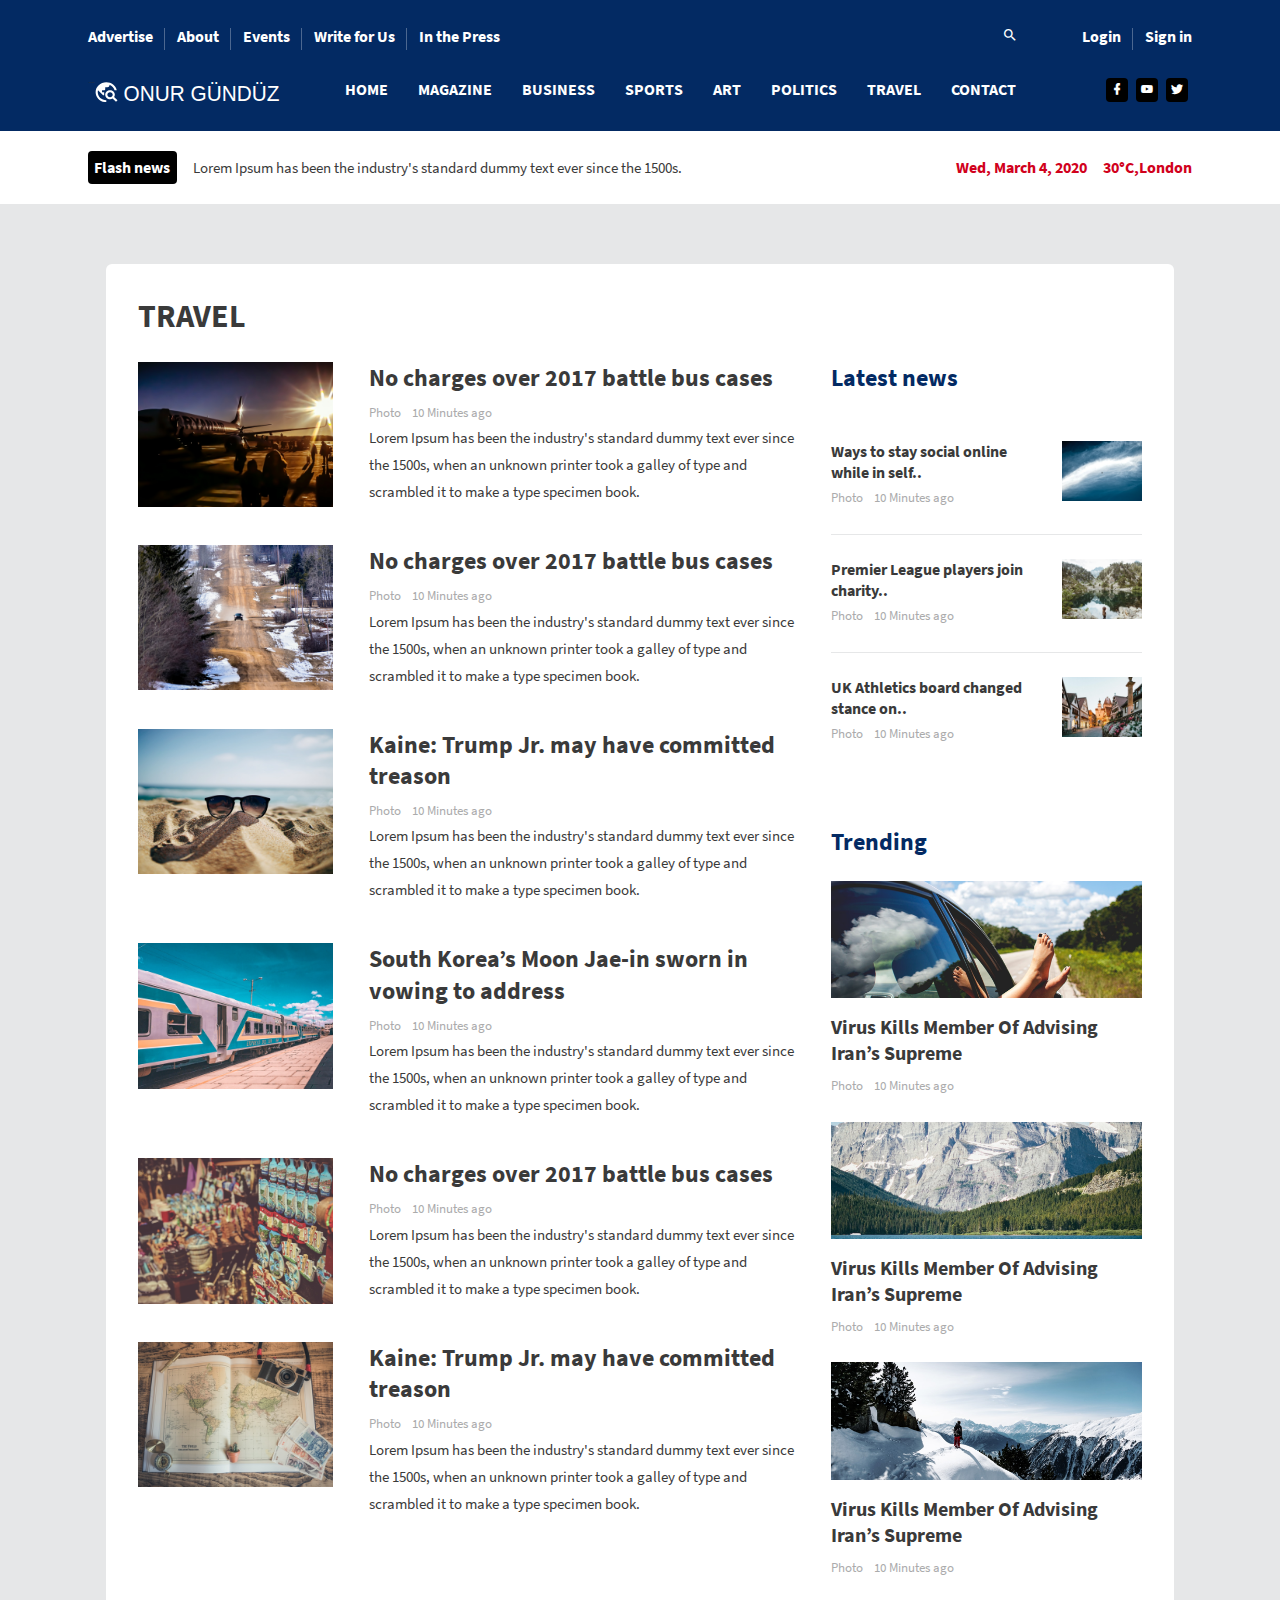
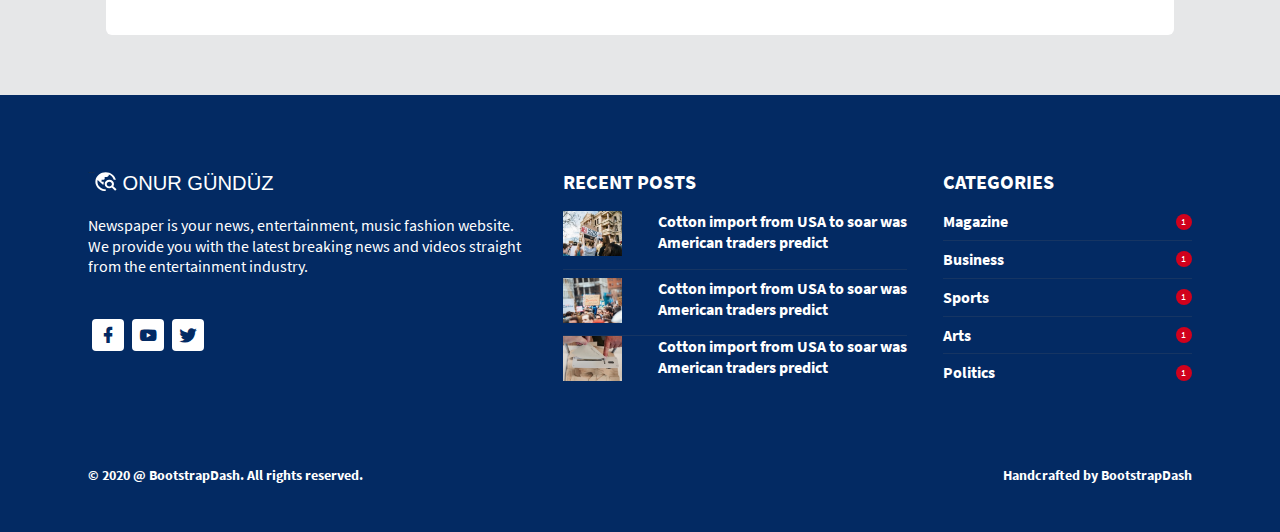
<file: NewsBlog/wwwroot/urbanui-world-time-0477e81579c7/pages/travel.html>
<!DOCTYPE html>
<html lang="zxx">
  <head>
    <!-- Required meta tags -->
    <meta charset="UTF-8" />
    <meta name="viewport" content="width=device-width, initial-scale=1.0" />
    <meta http-equiv="X-UA-Compatible" content="ie=edge" />
    <title>World Time</title>
    <!-- plugin css for this page -->
    <link
      rel="stylesheet"
      href=".././assets/vendors/mdi/css/materialdesignicons.min.css"
    />
    <link rel="stylesheet" href="../assets/vendors/aos/dist/aos.css/aos.css" />
    <!-- End plugin css for this page -->
    <link rel="shortcut icon" href="../assets/images/favicon.png" />
    <!-- inject:css -->
    <link rel="stylesheet" href="../assets/css/style.css">
    <!-- endinject -->
  </head>

  <body>
    <div class="container-scroller">
      <div class="main-panel">
        <!-- partial:../partials/_navbar.html -->
        <header id="header">
          <div class="container">
            <nav class="navbar navbar-expand-lg navbar-light">
              <div class="navbar-top">
                <div class="d-flex justify-content-between align-items-center">
                  <ul class="navbar-top-left-menu">
                    <li class="nav-item">
                      <a href="./index-inner.html" class="nav-link">Advertise</a>
                    </li>
                    <li class="nav-item">
                      <a href="./aboutus.html" class="nav-link">About</a>
                    </li>
                    <li class="nav-item">
                      <a href="#" class="nav-link">Events</a>
                    </li>
                    <li class="nav-item">
                      <a href="#" class="nav-link">Write for Us</a>
                    </li>
                    <li class="nav-item">
                      <a href="#" class="nav-link">In the Press</a>
                    </li>
                  </ul>
                  <ul class="navbar-top-right-menu">
                    <li class="nav-item">
                      <a href="#" class="nav-link"><i class="mdi mdi-magnify"></i></a>
                    </li>
                    <li class="nav-item">
                      <a href="#" class="nav-link">Login</a>
                    </li>
                    <li class="nav-item">
                      <a href="#" class="nav-link">Sign in</a>
                    </li>
                  </ul>
                </div>
              </div>
              <div class="navbar-bottom">
                <div class="d-flex justify-content-between align-items-center">
                  <div>
                    <a class="navbar-brand" href="#"
                      ><img src="../assets/images/logo.svg" alt=""
                    /></a>
                  </div>
                  <div>
                    <button
                      class="navbar-toggler"
                      type="button"
                      data-target="#navbarSupportedContent"
                      aria-controls="navbarSupportedContent"
                      aria-expanded="false"
                      aria-label="Toggle navigation"
                    >
                      <span class="navbar-toggler-icon"></span>
                    </button>
                    <div
                      class="navbar-collapse justify-content-center collapse"
                      id="navbarSupportedContent"
                    >
                      <ul
                        class="navbar-nav d-lg-flex justify-content-between align-items-center"
                      >
                        <li>
                          <button class="navbar-close">
                            <i class="mdi mdi-close"></i>
                          </button>
                        </li>
                        <li class="nav-item active">
                          <a class="nav-link" href="../index.html">Home</a>
                        </li>
                        <li class="nav-item">
                          <a class="nav-link" href="./magazine.html">MAGAZINE</a>
                        </li>
                        <li class="nav-item">
                          <a class="nav-link" href="./business.html">Business</a>
                        </li>
                        <li class="nav-item">
                          <a class="nav-link" href="./sports.html">Sports</a>
                        </li>
                        <li class="nav-item">
                          <a class="nav-link" href="./art.html">Art</a>
                        </li>
                        <li class="nav-item">
                          <a class="nav-link" href="./politics.html">POLITICS</a>
                        </li>
                        <li class="nav-item">
                          <a class="nav-link" href="./travel.html">Travel</a>
                        </li>
                        <li class="nav-item">
                          <a class="nav-link" href="./contactus.html">Contact</a>
                        </li>
                      </ul>
                    </div>
                  </div>
                  <ul class="social-media">
                    <li>
                      <a href="#">
                        <i class="mdi mdi-facebook"></i>
                      </a>
                    </li>
                    <li>
                      <a href="#">
                        <i class="mdi mdi-youtube"></i>
                      </a>
                    </li>
                    <li>
                      <a href="#">
                        <i class="mdi mdi-twitter"></i>
                      </a>
                    </li>
                  </ul>
                </div>
              </div>
            </nav>
          </div>
        </header>

        <!-- partial -->
        <div class="flash-news-banner">
          <div class="container">
            <div class="d-lg-flex align-items-center justify-content-between">
              <div class="d-flex align-items-center">
                <span class="badge badge-dark mr-3">Flash news</span>
                <p class="mb-0">
                  Lorem Ipsum has been the industry's standard dummy text ever
                  since the 1500s.
                </p>
              </div>
              <div class="d-flex">
                <span class="mr-3 text-danger">Wed, March 4, 2020</span>
                <span class="text-danger">30°C,London</span>
              </div>
            </div>
          </div>
        </div>
        <div class="content-wrapper">
          <div class="container">
            <div class="col-sm-12">
              <div class="card" data-aos="fade-up">
                <div class="card-body">
                  <div class="row">
                    <div class="col-sm-12">
                      <h1 class="font-weight-600 mb-4">
                        TRAVEL
                      </h1>
                    </div>
                  </div>
                  <div class="row">
                    <div class="col-lg-8">
                      <div class="row">
                        <div class="col-sm-4 grid-margin">
                          <div class="rotate-img">
                            <img
                              src="../assets/images/travel/Travel_7.png"
                              alt="banner"
                              class="img-fluid"
                            />
                          </div>
                        </div>
                        <div class="col-sm-8 grid-margin">
                          <h2 class="font-weight-600 mb-2">
                            No charges over 2017 battle bus cases
                          </h2>
                          <p class="fs-13 text-muted mb-0">
                            <span class="mr-2">Photo </span>10 Minutes ago
                          </p>
                          <p class="fs-15">
                            Lorem Ipsum has been the industry's standard dummy
                            text ever since the 1500s, when an unknown printer
                            took a galley of type and scrambled it to make a
                            type specimen book.
                          </p>
                        </div>
                      </div>
                      <div class="row">
                        <div class="col-sm-4 grid-margin">
                          <div class="rotate-img">
                            <img
                              src="../assets/images/travel/Travel_8.png"
                              alt="banner"
                              class="img-fluid"
                            />
                          </div>
                        </div>
                        <div class="col-sm-8 grid-margin">
                          <h2 class="font-weight-600 mb-2">
                            No charges over 2017 battle bus cases
                          </h2>
                          <p class="fs-13 text-muted mb-0">
                            <span class="mr-2">Photo </span>10 Minutes ago
                          </p>
                          <p class="fs-15">
                            Lorem Ipsum has been the industry's standard dummy
                            text ever since the 1500s, when an unknown printer
                            took a galley of type and scrambled it to make a
                            type specimen book.
                          </p>
                        </div>
                      </div>
                      <div class="row">
                        <div class="col-sm-4 grid-margin">
                          <div class="rotate-img">
                            <img
                              src="../assets/images/travel/Travel_9.png"
                              alt="banner"
                              class="img-fluid"
                            />
                          </div>
                        </div>
                        <div class="col-sm-8 grid-margin">
                          <h2 class="font-weight-600 mb-2">
                            Kaine: Trump Jr. may have committed treason
                          </h2>
                          <p class="fs-13 text-muted mb-0">
                            <span class="mr-2">Photo </span>10 Minutes ago
                          </p>
                          <p class="fs-15">
                            Lorem Ipsum has been the industry's standard dummy
                            text ever since the 1500s, when an unknown printer
                            took a galley of type and scrambled it to make a
                            type specimen book.
                          </p>
                        </div>
                      </div>
                      <div class="row">
                        <div class="col-sm-4 grid-margin">
                          <div class="rotate-img">
                            <img
                              src="../assets/images/travel/Travel_10.png"
                              alt="banner"
                              class="img-fluid"
                            />
                          </div>
                        </div>
                        <div class="col-sm-8 grid-margin">
                          <h2 class="font-weight-600 mb-2">
                            South Korea’s Moon Jae-in sworn in vowing to address
                          </h2>
                          <p class="fs-13 text-muted mb-0">
                            <span class="mr-2">Photo </span>10 Minutes ago
                          </p>
                          <p class="fs-15">
                            Lorem Ipsum has been the industry's standard dummy
                            text ever since the 1500s, when an unknown printer
                            took a galley of type and scrambled it to make a
                            type specimen book.
                          </p>
                        </div>
                      </div>
                      <div class="row">
                        <div class="col-sm-4 grid-margin">
                          <div class="rotate-img">
                            <img
                              src="../assets/images/travel/Travel_11.png"
                              alt="banner"
                              class="img-fluid"
                            />
                          </div>
                        </div>
                        <div class="col-sm-8 grid-margin">
                          <h2 class="font-weight-600 mb-2">
                            No charges over 2017 battle bus cases
                          </h2>
                          <p class="fs-13 text-muted mb-0">
                            <span class="mr-2">Photo </span>10 Minutes ago
                          </p>
                          <p class="fs-15">
                            Lorem Ipsum has been the industry's standard dummy
                            text ever since the 1500s, when an unknown printer
                            took a galley of type and scrambled it to make a
                            type specimen book.
                          </p>
                        </div>
                      </div>
                      <div class="row">
                        <div class="col-sm-4 grid-margin">
                          <div class="rotate-img">
                            <img
                              src="../assets/images/travel/Travel_12.png"
                              alt="banner"
                              class="img-fluid"
                            />
                          </div>
                        </div>
                        <div class="col-sm-8 grid-margin">
                          <h2 class="font-weight-600 mb-2">
                            Kaine: Trump Jr. may have committed treason
                          </h2>
                          <p class="fs-13 text-muted mb-0">
                            <span class="mr-2">Photo </span>10 Minutes ago
                          </p>
                          <p class="fs-15">
                            Lorem Ipsum has been the industry's standard dummy
                            text ever since the 1500s, when an unknown printer
                            took a galley of type and scrambled it to make a
                            type specimen book.
                          </p>
                        </div>
                      </div>
                    </div>
                    <div class="col-lg-4">
                      <h2 class="mb-4 text-primary font-weight-600">
                        Latest news
                      </h2>
                      <div class="row">
                        <div class="col-sm-12">
                          <div class="border-bottom pb-4 pt-4">
                            <div class="row">
                              <div class="col-sm-8">
                                <h5 class="font-weight-600 mb-1">
                                  Ways to stay social online while in self..
                                </h5>
                                <p class="fs-13 text-muted mb-0">
                                  <span class="mr-2">Photo </span>10 Minutes ago
                                </p>
                              </div>
                              <div class="col-sm-4">
                                <div class="rotate-img">
                                  <img
                                    src="../assets/images/travel/Travel_1.png"
                                    alt="banner"
                                    class="img-fluid"
                                  />
                                </div>
                              </div>
                            </div>
                          </div>
                        </div>
                      </div>
                      <div class="row">
                        <div class="col-sm-12">
                          <div class="border-bottom pb-4 pt-4">
                            <div class="row">
                              <div class="col-sm-8">
                                <h5 class="font-weight-600 mb-1">
                                  Premier League players join charity..
                                </h5>
                                <p class="fs-13 text-muted mb-0">
                                  <span class="mr-2">Photo </span>10 Minutes ago
                                </p>
                              </div>
                              <div class="col-sm-4">
                                <div class="rotate-img">
                                  <img
                                    src="../assets/images/travel/Travel_2.png"
                                    alt="banner"
                                    class="img-fluid"
                                  />
                                </div>
                              </div>
                            </div>
                          </div>
                        </div>
                      </div>
                      <div class="row">
                        <div class="col-sm-12">
                          <div class="pt-4">
                            <div class="row">
                              <div class="col-sm-8">
                                <h5 class="font-weight-600 mb-1">
                                  UK Athletics board changed stance on..
                                </h5>
                                <p class="fs-13 text-muted mb-0">
                                  <span class="mr-2">Photo </span>10 Minutes ago
                                </p>
                              </div>
                              <div class="col-sm-4">
                                <div class="rotate-img">
                                  <img
                                    src="../assets/images/travel/Travel_3.png"
                                    alt="banner"
                                    class="img-fluid"
                                  />
                                </div>
                              </div>
                            </div>
                          </div>
                        </div>
                      </div>
                      <div class="trending">
                        <h2 class="mb-4 text-primary font-weight-600">
                          Trending
                        </h2>
                        <div class="mb-4">
                          <div class="rotate-img">
                            <img
                              src="../assets/images/travel/Travel_4.png"
                              alt="banner"
                              class="img-fluid"
                            />
                          </div>
                          <h3 class="mt-3 font-weight-600">
                            Virus Kills Member Of Advising Iran’s Supreme
                          </h3>
                          <p class="fs-13 text-muted mb-0">
                            <span class="mr-2">Photo </span>10 Minutes ago
                          </p>
                        </div>
                        <div class="mb-4">
                          <div class="rotate-img">
                            <img
                              src="../assets/images/travel/Travel_5.png"
                              alt="banner"
                              class="img-fluid"
                            />
                          </div>
                          <h3 class="mt-3 font-weight-600">
                            Virus Kills Member Of Advising Iran’s Supreme
                          </h3>
                          <p class="fs-13 text-muted mb-0">
                            <span class="mr-2">Photo </span>10 Minutes ago
                          </p>
                        </div>
                        <div class="mb-4">
                          <div class="rotate-img">
                            <img
                              src="../assets/images/travel/Travel_6.png"
                              alt="banner"
                              class="img-fluid"
                            />
                          </div>
                          <h3 class="mt-3 font-weight-600">
                            Virus Kills Member Of Advising Iran’s Supreme
                          </h3>
                          <p class="fs-13 text-muted mb-0">
                            <span class="mr-2">Photo </span>10 Minutes ago
                          </p>
                        </div>
                      </div>
                    </div>
                  </div>
                </div>
              </div>
            </div>
          </div>
        </div>
        <!-- main-panel ends -->
        <!-- container-scroller ends -->

        <!-- partial:../partials/_footer.html -->
        <footer>
          <div class="footer-top">
            <div class="container">
              <div class="row">
                <div class="col-sm-5">
                  <img src="../assets/images/logo.svg" class="footer-logo" alt="" />
                  <h5 class="font-weight-normal mt-4 mb-5">
                    Newspaper is your news, entertainment, music fashion website. We
                    provide you with the latest breaking news and videos straight from
                    the entertainment industry.
                  </h5>
                  <ul class="social-media mb-3">
                    <li>
                      <a href="#">
                        <i class="mdi mdi-facebook"></i>
                      </a>
                    </li>
                    <li>
                      <a href="#">
                        <i class="mdi mdi-youtube"></i>
                      </a>
                    </li>
                    <li>
                      <a href="#">
                        <i class="mdi mdi-twitter"></i>
                      </a>
                    </li>
                  </ul>
                </div>
                <div class="col-sm-4">
                  <h3 class="font-weight-bold mb-3">RECENT POSTS</h3>
                  <div class="row">
                    <div class="col-sm-12">
                      <div class="footer-border-bottom pb-2">
                        <div class="row">
                          <div class="col-3">
                            <img
                              src="../assets/images/dashboard/home_1.jpg"
                              alt="thumb"
                              class="img-fluid"
                            />
                          </div>
                          <div class="col-9">
                            <h5 class="font-weight-600">
                              Cotton import from USA to soar was American traders
                              predict
                            </h5>
                          </div>
                        </div>
                      </div>
                    </div>
                  </div>
                  <div class="row">
                    <div class="col-sm-12">
                      <div class="footer-border-bottom pb-2 pt-2">
                        <div class="row">
                          <div class="col-3">
                            <img
                              src="../assets/images/dashboard/home_2.jpg"
                              alt="thumb"
                              class="img-fluid"
                            />
                          </div>
                          <div class="col-9">
                            <h5 class="font-weight-600">
                              Cotton import from USA to soar was American traders
                              predict
                            </h5>
                          </div>
                        </div>
                      </div>
                    </div>
                  </div>
                  <div class="row">
                    <div class="col-sm-12">
                      <div>
                        <div class="row">
                          <div class="col-3">
                            <img
                              src="../assets/images/dashboard/home_3.jpg"
                              alt="thumb"
                              class="img-fluid"
                            />
                          </div>
                          <div class="col-9">
                            <h5 class="font-weight-600 mb-3">
                              Cotton import from USA to soar was American traders
                              predict
                            </h5>
                          </div>
                        </div>
                      </div>
                    </div>
                  </div>
                </div>
                <div class="col-sm-3">
                  <h3 class="font-weight-bold mb-3">CATEGORIES</h3>
                  <div class="footer-border-bottom pb-2">
                    <div class="d-flex justify-content-between align-items-center">
                      <h5 class="mb-0 font-weight-600">Magazine</h5>
                      <div class="count">1</div>
                    </div>
                  </div>
                  <div class="footer-border-bottom pb-2 pt-2">
                    <div class="d-flex justify-content-between align-items-center">
                      <h5 class="mb-0 font-weight-600">Business</h5>
                      <div class="count">1</div>
                    </div>
                  </div>
                  <div class="footer-border-bottom pb-2 pt-2">
                    <div class="d-flex justify-content-between align-items-center">
                      <h5 class="mb-0 font-weight-600">Sports</h5>
                      <div class="count">1</div>
                    </div>
                  </div>
                  <div class="footer-border-bottom pb-2 pt-2">
                    <div class="d-flex justify-content-between align-items-center">
                      <h5 class="mb-0 font-weight-600">Arts</h5>
                      <div class="count">1</div>
                    </div>
                  </div>
                  <div class="pt-2">
                    <div class="d-flex justify-content-between align-items-center">
                      <h5 class="mb-0 font-weight-600">Politics</h5>
                      <div class="count">1</div>
                    </div>
                  </div>
                </div>
              </div>
            </div>
          </div>
          <div class="footer-bottom">
            <div class="container">
              <div class="row">
                <div class="col-sm-12">
                  <div class="d-sm-flex justify-content-between align-items-center">
                    <div class="fs-14 font-weight-600">
                      © 2020 @ <a href="https://www.bootstrapdash.com/" target="_blank" class="text-white"> BootstrapDash</a>. All rights reserved.
                    </div>
                    <div class="fs-14 font-weight-600">
                      Handcrafted by <a href="https://www.bootstrapdash.com/" target="_blank" class="text-white">BootstrapDash</a>
                    </div>
                  </div>
                </div>
              </div>
            </div>
          </div>
        </footer>

        <!-- partial -->
      </div>
    </div>
    <!-- inject:js -->
    <script src="../assets/vendors/js/vendor.bundle.base.js"></script>
    <!-- endinject -->
    <!-- plugin js for this page -->

    <script src="../assets/vendors/aos/dist/aos.js/aos.js"></script>
    <!-- End plugin js for this page -->
    <!-- Custom js for this page-->
    <script src="../assets/js/demo.js"></script>
    <script src="../assets/js/jquery.easeScroll.js"></script>
    <!-- End custom js for this page-->
  </body>
</html>
</file>
<file: NewsBlog/wwwroot/urbanui-world-time-0477e81579c7/assets/css/style.css>
/*-------------------------------------------------------------------*/
/* === Import Bootstrap functions and variables === */
/*-------------------------------------------------------------------*/
/* === Import template variables === */
/*-------------------------------------------------------------------*/
/* === Boostrap Main SCSS === */
/*!
 * Bootstrap v4.4.1 (https://getbootstrap.com/)
 * Copyright 2011-2019 The Bootstrap Authors
 * Copyright 2011-2019 Twitter, Inc.
 * Licensed under MIT (https://github.com/twbs/bootstrap/blob/master/LICENSE)
 */
:root {
  --blue: #5e50f9;
  --indigo: #6610f2;
  --purple: #6a008a;
  --pink: #e91e63;
  --red: #f96868;
  --orange: #f2a654;
  --yellow: #f6e84e;
  --green: #46c35f;
  --teal: #58d8a3;
  --cyan: #57c7d4;
  --white: #ffffff;
  --gray: #6c757d;
  --gray-dark: #0f1531;
  --blue: #5e50f9;
  --indigo: #6610f2;
  --purple: #6a008a;
  --pink: #e91e63;
  --red: #f96868;
  --orange: #f2a654;
  --yellow: #f6e84e;
  --green: #46c35f;
  --teal: #58d8a3;
  --cyan: #57c7d4;
  --white: #ffffff;
  --gray: #434a54;
  --gray-light: #aab2bd;
  --gray-lighter: #e8eff4;
  --gray-lightest: #e6e9ed;
  --black: #000000;
  --primary: #032a63;
  --secondary: #3a3a3a;
  --success: #3e8177;
  --info: #4d7cff;
  --warning: #f5a623;
  --danger: #d1011c;
  --light: #f8f8f8;
  --dark: #000000;
  --breakpoint-xs: 0;
  --breakpoint-sm: 576px;
  --breakpoint-md: 768px;
  --breakpoint-lg: 992px;
  --breakpoint-xl: 1200px;
  --font-family-sans-serif: -apple-system, BlinkMacSystemFont, "Segoe UI", Roboto, "Helvetica Neue", Arial, "Noto Sans", sans-serif, "Apple Color Emoji", "Segoe UI Emoji", "Segoe UI Symbol", "Noto Color Emoji";
  --font-family-monospace: SFMono-Regular, Menlo, Monaco, Consolas, "Liberation Mono", "Courier New", monospace;
}

*,
*::before,
*::after {
  box-sizing: border-box;
}

html {
  font-family: sans-serif;
  line-height: 1.15;
  -webkit-text-size-adjust: 100%;
  -webkit-tap-highlight-color: rgba(0, 0, 0, 0);
}

article, aside, figcaption, figure, footer, header, hgroup, main, nav, section {
  display: block;
}

body {
  margin: 0;
  font-family: -apple-system, BlinkMacSystemFont, "Segoe UI", Roboto, "Helvetica Neue", Arial, "Noto Sans", sans-serif, "Apple Color Emoji", "Segoe UI Emoji", "Segoe UI Symbol", "Noto Color Emoji";
  font-size: 1rem;
  font-weight: 400;
  line-height: 1.5;
  color: #3a3a3a;
  text-align: left;
  background-color: #fff;
}

[tabindex="-1"]:focus:not(:focus-visible) {
  outline: 0 !important;
}

hr {
  box-sizing: content-box;
  height: 0;
  overflow: visible;
}

h1, h2, h3, h4, h5, h6 {
  margin-top: 0;
  margin-bottom: 0.5rem;
}

p {
  margin-top: 0;
  margin-bottom: 1rem;
}

abbr[title],
abbr[data-original-title] {
  text-decoration: underline;
  text-decoration: underline dotted;
  cursor: help;
  border-bottom: 0;
  text-decoration-skip-ink: none;
}

address {
  margin-bottom: 1rem;
  font-style: normal;
  line-height: inherit;
}

ol,
ul,
dl {
  margin-top: 0;
  margin-bottom: 1rem;
}

ol ol,
ul ul,
ol ul,
ul ol {
  margin-bottom: 0;
}

dt {
  font-weight: 700;
}

dd {
  margin-bottom: .5rem;
  margin-left: 0;
}

blockquote {
  margin: 0 0 1rem;
}

b,
strong {
  font-weight: bolder;
}

small {
  font-size: 80%;
}

sub,
sup {
  position: relative;
  font-size: 75%;
  line-height: 0;
  vertical-align: baseline;
}

sub {
  bottom: -.25em;
}

sup {
  top: -.5em;
}

a {
  color: #007bff;
  text-decoration: none;
  background-color: transparent;
}

a:hover {
  color: #0056b3;
  text-decoration: underline;
}

a:not([href]) {
  color: inherit;
  text-decoration: none;
}

a:not([href]):hover {
  color: inherit;
  text-decoration: none;
}

pre,
code,
kbd,
samp {
  font-family: SFMono-Regular, Menlo, Monaco, Consolas, "Liberation Mono", "Courier New", monospace;
  font-size: 1em;
}

pre {
  margin-top: 0;
  margin-bottom: 1rem;
  overflow: auto;
}

figure {
  margin: 0 0 1rem;
}

img {
  vertical-align: middle;
  border-style: none;
}

svg {
  overflow: hidden;
  vertical-align: middle;
}

table {
  border-collapse: collapse;
}

caption {
  padding-top: 0.75rem;
  padding-bottom: 0.75rem;
  color: #6c757d;
  text-align: left;
  caption-side: bottom;
}

th {
  text-align: inherit;
}

label {
  display: inline-block;
  margin-bottom: 0.5rem;
}

button {
  border-radius: 0;
}

button:focus {
  outline: 1px dotted;
  outline: 5px auto -webkit-focus-ring-color;
}

input,
button,
select,
optgroup,
textarea {
  margin: 0;
  font-family: inherit;
  font-size: inherit;
  line-height: inherit;
}

button,
input {
  overflow: visible;
}

button,
select {
  text-transform: none;
}

select {
  word-wrap: normal;
}

button,
[type="button"],
[type="reset"],
[type="submit"] {
  -webkit-appearance: button;
}

button:not(:disabled),
[type="button"]:not(:disabled),
[type="reset"]:not(:disabled),
[type="submit"]:not(:disabled) {
  cursor: pointer;
}

button::-moz-focus-inner,
[type="button"]::-moz-focus-inner,
[type="reset"]::-moz-focus-inner,
[type="submit"]::-moz-focus-inner {
  padding: 0;
  border-style: none;
}

input[type="radio"],
input[type="checkbox"] {
  box-sizing: border-box;
  padding: 0;
}

input[type="date"],
input[type="time"],
input[type="datetime-local"],
input[type="month"] {
  -webkit-appearance: listbox;
}

textarea {
  overflow: auto;
  resize: vertical;
}

fieldset {
  min-width: 0;
  padding: 0;
  margin: 0;
  border: 0;
}

legend {
  display: block;
  width: 100%;
  max-width: 100%;
  padding: 0;
  margin-bottom: .5rem;
  font-size: 1.5rem;
  line-height: inherit;
  color: inherit;
  white-space: normal;
}

progress {
  vertical-align: baseline;
}

[type="number"]::-webkit-inner-spin-button,
[type="number"]::-webkit-outer-spin-button {
  height: auto;
}

[type="search"] {
  outline-offset: -2px;
  -webkit-appearance: none;
}

[type="search"]::-webkit-search-decoration {
  -webkit-appearance: none;
}

::-webkit-file-upload-button {
  font: inherit;
  -webkit-appearance: button;
}

output {
  display: inline-block;
}

summary {
  display: list-item;
  cursor: pointer;
}

template {
  display: none;
}

[hidden] {
  display: none !important;
}

h1, h2, h3, h4, h5, h6,
.h1, .h2, .h3, .h4, .h5, .h6 {
  margin-bottom: 0.5rem;
  font-weight: 500;
  line-height: 1.2;
}

h1, .h1 {
  font-size: 2.5rem;
}

h2, .h2 {
  font-size: 2rem;
}

h3, .h3 {
  font-size: 1.75rem;
}

h4, .h4 {
  font-size: 1.5rem;
}

h5, .h5 {
  font-size: 1.25rem;
}

h6, .h6 {
  font-size: 1rem;
}

.lead {
  font-size: 1.25rem;
  font-weight: 300;
}

.display-1 {
  font-size: 6rem;
  font-weight: 300;
  line-height: 1.2;
}

.display-2 {
  font-size: 5.5rem;
  font-weight: 300;
  line-height: 1.2;
}

.display-3 {
  font-size: 4.5rem;
  font-weight: 300;
  line-height: 1.2;
}

.display-4 {
  font-size: 3.5rem;
  font-weight: 300;
  line-height: 1.2;
}

hr {
  margin-top: 1rem;
  margin-bottom: 1rem;
  border: 0;
  border-top: 1px solid rgba(0, 0, 0, 0.1);
}

small,
.small {
  font-size: 80%;
  font-weight: 400;
}

mark,
.mark {
  padding: 0.2em;
  background-color: #fcf8e3;
}

.list-unstyled {
  padding-left: 0;
  list-style: none;
}

.list-inline {
  padding-left: 0;
  list-style: none;
}

.list-inline-item {
  display: inline-block;
}

.list-inline-item:not(:last-child) {
  margin-right: 0.5rem;
}

.initialism {
  font-size: 90%;
  text-transform: uppercase;
}

.blockquote {
  margin-bottom: 1rem;
  font-size: 1.25rem;
}

.blockquote-footer {
  display: block;
  font-size: 80%;
  color: #6c757d;
}

.blockquote-footer::before {
  content: "\2014\00A0";
}

.img-fluid {
  max-width: 100%;
  height: auto;
}

.img-thumbnail {
  padding: 0.25rem;
  background-color: #fff;
  border: 1px solid #dee2e6;
  border-radius: 0.25rem;
  max-width: 100%;
  height: auto;
}

.figure {
  display: inline-block;
}

.figure-img {
  margin-bottom: 0.5rem;
  line-height: 1;
}

.figure-caption {
  font-size: 90%;
  color: #6c757d;
}

code {
  font-size: 87.5%;
  color: #e83e8c;
  word-wrap: break-word;
}

a > code {
  color: inherit;
}

kbd {
  padding: 0.2rem 0.4rem;
  font-size: 87.5%;
  color: #fff;
  background-color: #212529;
  border-radius: 0.2rem;
}

kbd kbd {
  padding: 0;
  font-size: 100%;
  font-weight: 700;
}

pre {
  display: block;
  font-size: 87.5%;
  color: #212529;
}

pre code {
  font-size: inherit;
  color: inherit;
  word-break: normal;
}

.pre-scrollable {
  max-height: 340px;
  overflow-y: scroll;
}

.container {
  width: 100%;
  padding-right: 18px;
  padding-left: 18px;
  margin-right: auto;
  margin-left: auto;
}

@media (min-width: 576px) {
  .container {
    max-width: 540px;
  }
}

@media (min-width: 768px) {
  .container {
    max-width: 720px;
  }
}

@media (min-width: 992px) {
  .container {
    max-width: 960px;
  }
}

@media (min-width: 1200px) {
  .container {
    max-width: 1140px;
  }
}

.container-fluid, .container-sm, .container-md, .container-lg, .container-xl {
  width: 100%;
  padding-right: 18px;
  padding-left: 18px;
  margin-right: auto;
  margin-left: auto;
}

@media (min-width: 576px) {
  .container, .container-sm {
    max-width: 540px;
  }
}

@media (min-width: 768px) {
  .container, .container-sm, .container-md {
    max-width: 720px;
  }
}

@media (min-width: 992px) {
  .container, .container-sm, .container-md, .container-lg {
    max-width: 960px;
  }
}

@media (min-width: 1200px) {
  .container, .container-sm, .container-md, .container-lg, .container-xl {
    max-width: 1140px;
  }
}

.row {
  display: flex;
  flex-wrap: wrap;
  margin-right: -18px;
  margin-left: -18px;
}

.no-gutters {
  margin-right: 0;
  margin-left: 0;
}

.no-gutters > .col,
.no-gutters > [class*="col-"] {
  padding-right: 0;
  padding-left: 0;
}

.col-1, .col-2, .col-3, .col-4, .col-5, .col-6, .col-7, .col-8, .col-9, .col-10, .col-11, .col-12, .col,
.col-auto, .col-sm-1, .col-sm-2, .col-sm-3, .col-sm-4, .col-sm-5, .col-sm-6, .col-sm-7, .col-sm-8, .col-sm-9, .col-sm-10, .col-sm-11, .col-sm-12, .col-sm,
.col-sm-auto, .col-md-1, .col-md-2, .col-md-3, .col-md-4, .col-md-5, .col-md-6, .col-md-7, .col-md-8, .col-md-9, .col-md-10, .col-md-11, .col-md-12, .col-md,
.col-md-auto, .col-lg-1, .col-lg-2, .col-lg-3, .col-lg-4, .col-lg-5, .col-lg-6, .col-lg-7, .col-lg-8, .col-lg-9, .col-lg-10, .col-lg-11, .col-lg-12, .col-lg,
.col-lg-auto, .col-xl-1, .col-xl-2, .col-xl-3, .col-xl-4, .col-xl-5, .col-xl-6, .col-xl-7, .col-xl-8, .col-xl-9, .col-xl-10, .col-xl-11, .col-xl-12, .col-xl,
.col-xl-auto {
  position: relative;
  width: 100%;
  padding-right: 18px;
  padding-left: 18px;
}

.col {
  flex-basis: 0;
  flex-grow: 1;
  max-width: 100%;
}

.row-cols-1 > * {
  flex: 0 0 100%;
  max-width: 100%;
}

.row-cols-2 > * {
  flex: 0 0 50%;
  max-width: 50%;
}

.row-cols-3 > * {
  flex: 0 0 33.33333%;
  max-width: 33.33333%;
}

.row-cols-4 > * {
  flex: 0 0 25%;
  max-width: 25%;
}

.row-cols-5 > * {
  flex: 0 0 20%;
  max-width: 20%;
}

.row-cols-6 > * {
  flex: 0 0 16.66667%;
  max-width: 16.66667%;
}

.col-auto {
  flex: 0 0 auto;
  width: auto;
  max-width: 100%;
}

.col-1 {
  flex: 0 0 8.33333%;
  max-width: 8.33333%;
}

.col-2 {
  flex: 0 0 16.66667%;
  max-width: 16.66667%;
}

.col-3 {
  flex: 0 0 25%;
  max-width: 25%;
}

.col-4 {
  flex: 0 0 33.33333%;
  max-width: 33.33333%;
}

.col-5 {
  flex: 0 0 41.66667%;
  max-width: 41.66667%;
}

.col-6 {
  flex: 0 0 50%;
  max-width: 50%;
}

.col-7 {
  flex: 0 0 58.33333%;
  max-width: 58.33333%;
}

.col-8 {
  flex: 0 0 66.66667%;
  max-width: 66.66667%;
}

.col-9 {
  flex: 0 0 75%;
  max-width: 75%;
}

.col-10 {
  flex: 0 0 83.33333%;
  max-width: 83.33333%;
}

.col-11 {
  flex: 0 0 91.66667%;
  max-width: 91.66667%;
}

.col-12 {
  flex: 0 0 100%;
  max-width: 100%;
}

.order-first {
  order: -1;
}

.order-last {
  order: 13;
}

.order-0 {
  order: 0;
}

.order-1 {
  order: 1;
}

.order-2 {
  order: 2;
}

.order-3 {
  order: 3;
}

.order-4 {
  order: 4;
}

.order-5 {
  order: 5;
}

.order-6 {
  order: 6;
}

.order-7 {
  order: 7;
}

.order-8 {
  order: 8;
}

.order-9 {
  order: 9;
}

.order-10 {
  order: 10;
}

.order-11 {
  order: 11;
}

.order-12 {
  order: 12;
}

.offset-1 {
  margin-left: 8.33333%;
}

.offset-2 {
  margin-left: 16.66667%;
}

.offset-3 {
  margin-left: 25%;
}

.offset-4 {
  margin-left: 33.33333%;
}

.offset-5 {
  margin-left: 41.66667%;
}

.offset-6 {
  margin-left: 50%;
}

.offset-7 {
  margin-left: 58.33333%;
}

.offset-8 {
  margin-left: 66.66667%;
}

.offset-9 {
  margin-left: 75%;
}

.offset-10 {
  margin-left: 83.33333%;
}

.offset-11 {
  margin-left: 91.66667%;
}

@media (min-width: 576px) {
  .col-sm {
    flex-basis: 0;
    flex-grow: 1;
    max-width: 100%;
  }
  .row-cols-sm-1 > * {
    flex: 0 0 100%;
    max-width: 100%;
  }
  .row-cols-sm-2 > * {
    flex: 0 0 50%;
    max-width: 50%;
  }
  .row-cols-sm-3 > * {
    flex: 0 0 33.33333%;
    max-width: 33.33333%;
  }
  .row-cols-sm-4 > * {
    flex: 0 0 25%;
    max-width: 25%;
  }
  .row-cols-sm-5 > * {
    flex: 0 0 20%;
    max-width: 20%;
  }
  .row-cols-sm-6 > * {
    flex: 0 0 16.66667%;
    max-width: 16.66667%;
  }
  .col-sm-auto {
    flex: 0 0 auto;
    width: auto;
    max-width: 100%;
  }
  .col-sm-1 {
    flex: 0 0 8.33333%;
    max-width: 8.33333%;
  }
  .col-sm-2 {
    flex: 0 0 16.66667%;
    max-width: 16.66667%;
  }
  .col-sm-3 {
    flex: 0 0 25%;
    max-width: 25%;
  }
  .col-sm-4 {
    flex: 0 0 33.33333%;
    max-width: 33.33333%;
  }
  .col-sm-5 {
    flex: 0 0 41.66667%;
    max-width: 41.66667%;
  }
  .col-sm-6 {
    flex: 0 0 50%;
    max-width: 50%;
  }
  .col-sm-7 {
    flex: 0 0 58.33333%;
    max-width: 58.33333%;
  }
  .col-sm-8 {
    flex: 0 0 66.66667%;
    max-width: 66.66667%;
  }
  .col-sm-9 {
    flex: 0 0 75%;
    max-width: 75%;
  }
  .col-sm-10 {
    flex: 0 0 83.33333%;
    max-width: 83.33333%;
  }
  .col-sm-11 {
    flex: 0 0 91.66667%;
    max-width: 91.66667%;
  }
  .col-sm-12 {
    flex: 0 0 100%;
    max-width: 100%;
  }
  .order-sm-first {
    order: -1;
  }
  .order-sm-last {
    order: 13;
  }
  .order-sm-0 {
    order: 0;
  }
  .order-sm-1 {
    order: 1;
  }
  .order-sm-2 {
    order: 2;
  }
  .order-sm-3 {
    order: 3;
  }
  .order-sm-4 {
    order: 4;
  }
  .order-sm-5 {
    order: 5;
  }
  .order-sm-6 {
    order: 6;
  }
  .order-sm-7 {
    order: 7;
  }
  .order-sm-8 {
    order: 8;
  }
  .order-sm-9 {
    order: 9;
  }
  .order-sm-10 {
    order: 10;
  }
  .order-sm-11 {
    order: 11;
  }
  .order-sm-12 {
    order: 12;
  }
  .offset-sm-0 {
    margin-left: 0;
  }
  .offset-sm-1 {
    margin-left: 8.33333%;
  }
  .offset-sm-2 {
    margin-left: 16.66667%;
  }
  .offset-sm-3 {
    margin-left: 25%;
  }
  .offset-sm-4 {
    margin-left: 33.33333%;
  }
  .offset-sm-5 {
    margin-left: 41.66667%;
  }
  .offset-sm-6 {
    margin-left: 50%;
  }
  .offset-sm-7 {
    margin-left: 58.33333%;
  }
  .offset-sm-8 {
    margin-left: 66.66667%;
  }
  .offset-sm-9 {
    margin-left: 75%;
  }
  .offset-sm-10 {
    margin-left: 83.33333%;
  }
  .offset-sm-11 {
    margin-left: 91.66667%;
  }
}

@media (min-width: 768px) {
  .col-md {
    flex-basis: 0;
    flex-grow: 1;
    max-width: 100%;
  }
  .row-cols-md-1 > * {
    flex: 0 0 100%;
    max-width: 100%;
  }
  .row-cols-md-2 > * {
    flex: 0 0 50%;
    max-width: 50%;
  }
  .row-cols-md-3 > * {
    flex: 0 0 33.33333%;
    max-width: 33.33333%;
  }
  .row-cols-md-4 > * {
    flex: 0 0 25%;
    max-width: 25%;
  }
  .row-cols-md-5 > * {
    flex: 0 0 20%;
    max-width: 20%;
  }
  .row-cols-md-6 > * {
    flex: 0 0 16.66667%;
    max-width: 16.66667%;
  }
  .col-md-auto {
    flex: 0 0 auto;
    width: auto;
    max-width: 100%;
  }
  .col-md-1 {
    flex: 0 0 8.33333%;
    max-width: 8.33333%;
  }
  .col-md-2 {
    flex: 0 0 16.66667%;
    max-width: 16.66667%;
  }
  .col-md-3 {
    flex: 0 0 25%;
    max-width: 25%;
  }
  .col-md-4 {
    flex: 0 0 33.33333%;
    max-width: 33.33333%;
  }
  .col-md-5 {
    flex: 0 0 41.66667%;
    max-width: 41.66667%;
  }
  .col-md-6 {
    flex: 0 0 50%;
    max-width: 50%;
  }
  .col-md-7 {
    flex: 0 0 58.33333%;
    max-width: 58.33333%;
  }
  .col-md-8 {
    flex: 0 0 66.66667%;
    max-width: 66.66667%;
  }
  .col-md-9 {
    flex: 0 0 75%;
    max-width: 75%;
  }
  .col-md-10 {
    flex: 0 0 83.33333%;
    max-width: 83.33333%;
  }
  .col-md-11 {
    flex: 0 0 91.66667%;
    max-width: 91.66667%;
  }
  .col-md-12 {
    flex: 0 0 100%;
    max-width: 100%;
  }
  .order-md-first {
    order: -1;
  }
  .order-md-last {
    order: 13;
  }
  .order-md-0 {
    order: 0;
  }
  .order-md-1 {
    order: 1;
  }
  .order-md-2 {
    order: 2;
  }
  .order-md-3 {
    order: 3;
  }
  .order-md-4 {
    order: 4;
  }
  .order-md-5 {
    order: 5;
  }
  .order-md-6 {
    order: 6;
  }
  .order-md-7 {
    order: 7;
  }
  .order-md-8 {
    order: 8;
  }
  .order-md-9 {
    order: 9;
  }
  .order-md-10 {
    order: 10;
  }
  .order-md-11 {
    order: 11;
  }
  .order-md-12 {
    order: 12;
  }
  .offset-md-0 {
    margin-left: 0;
  }
  .offset-md-1 {
    margin-left: 8.33333%;
  }
  .offset-md-2 {
    margin-left: 16.66667%;
  }
  .offset-md-3 {
    margin-left: 25%;
  }
  .offset-md-4 {
    margin-left: 33.33333%;
  }
  .offset-md-5 {
    margin-left: 41.66667%;
  }
  .offset-md-6 {
    margin-left: 50%;
  }
  .offset-md-7 {
    margin-left: 58.33333%;
  }
  .offset-md-8 {
    margin-left: 66.66667%;
  }
  .offset-md-9 {
    margin-left: 75%;
  }
  .offset-md-10 {
    margin-left: 83.33333%;
  }
  .offset-md-11 {
    margin-left: 91.66667%;
  }
}

@media (min-width: 992px) {
  .col-lg {
    flex-basis: 0;
    flex-grow: 1;
    max-width: 100%;
  }
  .row-cols-lg-1 > * {
    flex: 0 0 100%;
    max-width: 100%;
  }
  .row-cols-lg-2 > * {
    flex: 0 0 50%;
    max-width: 50%;
  }
  .row-cols-lg-3 > * {
    flex: 0 0 33.33333%;
    max-width: 33.33333%;
  }
  .row-cols-lg-4 > * {
    flex: 0 0 25%;
    max-width: 25%;
  }
  .row-cols-lg-5 > * {
    flex: 0 0 20%;
    max-width: 20%;
  }
  .row-cols-lg-6 > * {
    flex: 0 0 16.66667%;
    max-width: 16.66667%;
  }
  .col-lg-auto {
    flex: 0 0 auto;
    width: auto;
    max-width: 100%;
  }
  .col-lg-1 {
    flex: 0 0 8.33333%;
    max-width: 8.33333%;
  }
  .col-lg-2 {
    flex: 0 0 16.66667%;
    max-width: 16.66667%;
  }
  .col-lg-3 {
    flex: 0 0 25%;
    max-width: 25%;
  }
  .col-lg-4 {
    flex: 0 0 33.33333%;
    max-width: 33.33333%;
  }
  .col-lg-5 {
    flex: 0 0 41.66667%;
    max-width: 41.66667%;
  }
  .col-lg-6 {
    flex: 0 0 50%;
    max-width: 50%;
  }
  .col-lg-7 {
    flex: 0 0 58.33333%;
    max-width: 58.33333%;
  }
  .col-lg-8 {
    flex: 0 0 66.66667%;
    max-width: 66.66667%;
  }
  .col-lg-9 {
    flex: 0 0 75%;
    max-width: 75%;
  }
  .col-lg-10 {
    flex: 0 0 83.33333%;
    max-width: 83.33333%;
  }
  .col-lg-11 {
    flex: 0 0 91.66667%;
    max-width: 91.66667%;
  }
  .col-lg-12 {
    flex: 0 0 100%;
    max-width: 100%;
  }
  .order-lg-first {
    order: -1;
  }
  .order-lg-last {
    order: 13;
  }
  .order-lg-0 {
    order: 0;
  }
  .order-lg-1 {
    order: 1;
  }
  .order-lg-2 {
    order: 2;
  }
  .order-lg-3 {
    order: 3;
  }
  .order-lg-4 {
    order: 4;
  }
  .order-lg-5 {
    order: 5;
  }
  .order-lg-6 {
    order: 6;
  }
  .order-lg-7 {
    order: 7;
  }
  .order-lg-8 {
    order: 8;
  }
  .order-lg-9 {
    order: 9;
  }
  .order-lg-10 {
    order: 10;
  }
  .order-lg-11 {
    order: 11;
  }
  .order-lg-12 {
    order: 12;
  }
  .offset-lg-0 {
    margin-left: 0;
  }
  .offset-lg-1 {
    margin-left: 8.33333%;
  }
  .offset-lg-2 {
    margin-left: 16.66667%;
  }
  .offset-lg-3 {
    margin-left: 25%;
  }
  .offset-lg-4 {
    margin-left: 33.33333%;
  }
  .offset-lg-5 {
    margin-left: 41.66667%;
  }
  .offset-lg-6 {
    margin-left: 50%;
  }
  .offset-lg-7 {
    margin-left: 58.33333%;
  }
  .offset-lg-8 {
    margin-left: 66.66667%;
  }
  .offset-lg-9 {
    margin-left: 75%;
  }
  .offset-lg-10 {
    margin-left: 83.33333%;
  }
  .offset-lg-11 {
    margin-left: 91.66667%;
  }
}

@media (min-width: 1200px) {
  .col-xl {
    flex-basis: 0;
    flex-grow: 1;
    max-width: 100%;
  }
  .row-cols-xl-1 > * {
    flex: 0 0 100%;
    max-width: 100%;
  }
  .row-cols-xl-2 > * {
    flex: 0 0 50%;
    max-width: 50%;
  }
  .row-cols-xl-3 > * {
    flex: 0 0 33.33333%;
    max-width: 33.33333%;
  }
  .row-cols-xl-4 > * {
    flex: 0 0 25%;
    max-width: 25%;
  }
  .row-cols-xl-5 > * {
    flex: 0 0 20%;
    max-width: 20%;
  }
  .row-cols-xl-6 > * {
    flex: 0 0 16.66667%;
    max-width: 16.66667%;
  }
  .col-xl-auto {
    flex: 0 0 auto;
    width: auto;
    max-width: 100%;
  }
  .col-xl-1 {
    flex: 0 0 8.33333%;
    max-width: 8.33333%;
  }
  .col-xl-2 {
    flex: 0 0 16.66667%;
    max-width: 16.66667%;
  }
  .col-xl-3 {
    flex: 0 0 25%;
    max-width: 25%;
  }
  .col-xl-4 {
    flex: 0 0 66.33333%;
    max-width: 100.33333%;
  }
  .col-xl-5 {
    flex: 0 0 41.66667%;
    max-width: 41.66667%;
  }
  .col-xl-6 {
    flex: 0 0 50%;
    max-width: 50%;
  }
  .col-xl-7 {
    flex: 0 0 58.33333%;
    max-width: 58.33333%;
  }
  .col-xl-8 {
    flex: 0 0 66.66667%;
    max-width: 66.66667%;
  }
  .col-xl-9 {
    flex: 0 0 75%;
    max-width: 75%;
  }
  .col-xl-10 {
    flex: 0 0 83.33333%;
    max-width: 83.33333%;
  }
  .col-xl-11 {
    flex: 0 0 91.66667%;
    max-width: 91.66667%;
  }
  .col-xl-12 {
    flex: 0 0 100%;
    max-width: 100%;
  }
  .order-xl-first {
    order: -1;
  }
  .order-xl-last {
    order: 13;
  }
  .order-xl-0 {
    order: 0;
  }
  .order-xl-1 {
    order: 1;
  }
  .order-xl-2 {
    order: 2;
  }
  .order-xl-3 {
    order: 3;
  }
  .order-xl-4 {
    order: 4;
  }
  .order-xl-5 {
    order: 5;
  }
  .order-xl-6 {
    order: 6;
  }
  .order-xl-7 {
    order: 7;
  }
  .order-xl-8 {
    order: 8;
  }
  .order-xl-9 {
    order: 9;
  }
  .order-xl-10 {
    order: 10;
  }
  .order-xl-11 {
    order: 11;
  }
  .order-xl-12 {
    order: 12;
  }
  .offset-xl-0 {
    margin-left: 0;
  }
  .offset-xl-1 {
    margin-left: 8.33333%;
  }
  .offset-xl-2 {
    margin-left: 16.66667%;
  }
  .offset-xl-3 {
    margin-left: 25%;
  }
  .offset-xl-4 {
    margin-left: 33.33333%;
  }
  .offset-xl-5 {
    margin-left: 41.66667%;
  }
  .offset-xl-6 {
    margin-left: 50%;
  }
  .offset-xl-7 {
    margin-left: 58.33333%;
  }
  .offset-xl-8 {
    margin-left: 66.66667%;
  }
  .offset-xl-9 {
    margin-left: 75%;
  }
  .offset-xl-10 {
    margin-left: 83.33333%;
  }
  .offset-xl-11 {
    margin-left: 91.66667%;
  }
}

.table {
  width: 100%;
  margin-bottom: 1rem;
  color: #212529;
}

.table th,
.table td {
  padding: 0.75rem;
  vertical-align: top;
  border-top: 1px solid #dee2e6;
}

.table thead th {
  vertical-align: bottom;
  border-bottom: 2px solid #dee2e6;
}

.table tbody + tbody {
  border-top: 2px solid #dee2e6;
}

.table-sm th,
.table-sm td {
  padding: 0.3rem;
}

.table-bordered {
  border: 1px solid #dee2e6;
}

.table-bordered th,
.table-bordered td {
  border: 1px solid #dee2e6;
}

.table-bordered thead th,
.table-bordered thead td {
  border-bottom-width: 2px;
}

.table-borderless th,
.table-borderless td,
.table-borderless thead th,
.table-borderless tbody + tbody {
  border: 0;
}

.table-striped tbody tr:nth-of-type(odd) {
  background-color: rgba(0, 0, 0, 0.05);
}

.table-hover tbody tr:hover {
  color: #212529;
  background-color: rgba(0, 0, 0, 0.075);
}

.table-primary,
.table-primary > th,
.table-primary > td {
  background-color: #b8c3d3;
}

.table-primary th,
.table-primary td,
.table-primary thead th,
.table-primary tbody + tbody {
  border-color: #7c90ae;
}

.table-hover .table-primary:hover {
  background-color: #a8b6c9;
}

.table-hover .table-primary:hover > td,
.table-hover .table-primary:hover > th {
  background-color: #a8b6c9;
}

.table-secondary,
.table-secondary > th,
.table-secondary > td {
  background-color: #c8c8c8;
}

.table-secondary th,
.table-secondary td,
.table-secondary thead th,
.table-secondary tbody + tbody {
  border-color: #999999;
}

.table-hover .table-secondary:hover {
  background-color: #bbbbbb;
}

.table-hover .table-secondary:hover > td,
.table-hover .table-secondary:hover > th {
  background-color: #bbbbbb;
}

.table-success,
.table-success > th,
.table-success > td {
  background-color: #c9dcd9;
}

.table-success th,
.table-success td,
.table-success thead th,
.table-success tbody + tbody {
  border-color: #9bbdb8;
}

.table-hover .table-success:hover {
  background-color: #bad2ce;
}

.table-hover .table-success:hover > td,
.table-hover .table-success:hover > th {
  background-color: #bad2ce;
}

.table-info,
.table-info > th,
.table-info > td {
  background-color: #cddaff;
}

.table-info th,
.table-info td,
.table-info thead th,
.table-info tbody + tbody {
  border-color: #a2bbff;
}

.table-hover .table-info:hover {
  background-color: #b4c7ff;
}

.table-hover .table-info:hover > td,
.table-hover .table-info:hover > th {
  background-color: #b4c7ff;
}

.table-warning,
.table-warning > th,
.table-warning > td {
  background-color: #fce6c1;
}

.table-warning th,
.table-warning td,
.table-warning thead th,
.table-warning tbody + tbody {
  border-color: #fad18d;
}

.table-hover .table-warning:hover {
  background-color: #fbdca9;
}

.table-hover .table-warning:hover > td,
.table-hover .table-warning:hover > th {
  background-color: #fbdca9;
}

.table-danger,
.table-danger > th,
.table-danger > td {
  background-color: #f2b8bf;
}

.table-danger th,
.table-danger td,
.table-danger thead th,
.table-danger tbody + tbody {
  border-color: #e77b89;
}

.table-hover .table-danger:hover {
  background-color: #eea2ac;
}

.table-hover .table-danger:hover > td,
.table-hover .table-danger:hover > th {
  background-color: #eea2ac;
}

.table-light,
.table-light > th,
.table-light > td {
  background-color: #fdfdfd;
}

.table-light th,
.table-light td,
.table-light thead th,
.table-light tbody + tbody {
  border-color: #fbfbfb;
}

.table-hover .table-light:hover {
  background-color: #f0f0f0;
}

.table-hover .table-light:hover > td,
.table-hover .table-light:hover > th {
  background-color: #f0f0f0;
}

.table-dark,
.table-dark > th,
.table-dark > td {
  background-color: #b8b8b8;
}

.table-dark th,
.table-dark td,
.table-dark thead th,
.table-dark tbody + tbody {
  border-color: #7a7a7a;
}

.table-hover .table-dark:hover {
  background-color: #ababab;
}

.table-hover .table-dark:hover > td,
.table-hover .table-dark:hover > th {
  background-color: #ababab;
}

.table-active,
.table-active > th,
.table-active > td {
  background-color: rgba(0, 0, 0, 0.075);
}

.table-hover .table-active:hover {
  background-color: rgba(0, 0, 0, 0.075);
}

.table-hover .table-active:hover > td,
.table-hover .table-active:hover > th {
  background-color: rgba(0, 0, 0, 0.075);
}

.table .thead-dark th {
  color: #fff;
  background-color: #343a40;
  border-color: #454d55;
}

.table .thead-light th {
  color: #495057;
  background-color: #e9ecef;
  border-color: #dee2e6;
}

.table-dark {
  color: #fff;
  background-color: #343a40;
}

.table-dark th,
.table-dark td,
.table-dark thead th {
  border-color: #454d55;
}

.table-dark.table-bordered {
  border: 0;
}

.table-dark.table-striped tbody tr:nth-of-type(odd) {
  background-color: rgba(255, 255, 255, 0.05);
}

.table-dark.table-hover tbody tr:hover {
  color: #fff;
  background-color: rgba(255, 255, 255, 0.075);
}

@media (max-width: 575.98px) {
  .table-responsive-sm {
    display: block;
    width: 100%;
    overflow-x: auto;
    -webkit-overflow-scrolling: touch;
  }
  .table-responsive-sm > .table-bordered {
    border: 0;
  }
}

@media (max-width: 767.98px) {
  .table-responsive-md {
    display: block;
    width: 100%;
    overflow-x: auto;
    -webkit-overflow-scrolling: touch;
  }
  .table-responsive-md > .table-bordered {
    border: 0;
  }
}

@media (max-width: 991.98px) {
  .table-responsive-lg {
    display: block;
    width: 100%;
    overflow-x: auto;
    -webkit-overflow-scrolling: touch;
  }
  .table-responsive-lg > .table-bordered {
    border: 0;
  }
}

@media (max-width: 1199.98px) {
  .table-responsive-xl {
    display: block;
    width: 100%;
    overflow-x: auto;
    -webkit-overflow-scrolling: touch;
  }
  .table-responsive-xl > .table-bordered {
    border: 0;
  }
}

.table-responsive {
  display: block;
  width: 100%;
  overflow-x: auto;
  -webkit-overflow-scrolling: touch;
}

.table-responsive > .table-bordered {
  border: 0;
}

.form-control {
  display: block;
  width: 100%;
  height: calc(1.5em + 0.75rem + 2px);
  padding: 0.875rem 1.375rem;
  font-size: 0.875rem;
  font-weight: 400;
  line-height: 1;
  color: #495057;
  background-color: #ffffff;
  background-clip: padding-box;
  border: 1px solid #ced4da;
  border-radius: 2px;
  transition: border-color 0.15s ease-in-out, box-shadow 0.15s ease-in-out;
}

@media (prefers-reduced-motion: reduce) {
  .form-control {
    transition: none;
  }
}

.form-control::-ms-expand {
  background-color: transparent;
  border: 0;
}

.form-control:-moz-focusring {
  color: transparent;
  text-shadow: 0 0 0 #495057;
}

.form-control:focus {
  color: #495057;
  background-color: #fff;
  border-color: #80bdff;
  outline: 0;
  box-shadow: 0 0 0 0.2rem rgba(0, 123, 255, 0.25);
}

.form-control::placeholder {
  color: #c9c8c8;
  opacity: 1;
}

.form-control:disabled, .form-control[readonly] {
  background-color: #e9ecef;
  opacity: 1;
}

select.form-control:focus::-ms-value {
  color: #495057;
  background-color: #ffffff;
}

.form-control-file,
.form-control-range {
  display: block;
  width: 100%;
}

.col-form-label {
  padding-top: calc(0.875rem + 1px);
  padding-bottom: calc(0.875rem + 1px);
  margin-bottom: 0;
  font-size: inherit;
  line-height: 1;
}

.col-form-label-lg {
  padding-top: calc(0.94rem + 1px);
  padding-bottom: calc(0.94rem + 1px);
  font-size: 1.25rem;
  line-height: 1.5;
}

.col-form-label-sm {
  padding-top: calc(0.5rem + 1px);
  padding-bottom: calc(0.5rem + 1px);
  font-size: 0.875rem;
  line-height: 1.5;
}

.form-control-plaintext {
  display: block;
  width: 100%;
  padding: 0.875rem 0;
  margin-bottom: 0;
  font-size: 0.875rem;
  line-height: 1;
  color: #212529;
  background-color: transparent;
  border: solid transparent;
  border-width: 1px 0;
}

.form-control-plaintext.form-control-sm, .form-control-plaintext.form-control-lg {
  padding-right: 0;
  padding-left: 0;
}

.form-control-sm {
  height: calc(1.5em + 0.5rem + 2px);
  padding: 0.5rem 0.81rem;
  font-size: 0.875rem;
  line-height: 1.5;
  border-radius: 0.2rem;
}

.form-control-lg {
  height: calc(1.5em + 1rem + 2px);
  padding: 0.94rem 1.94rem;
  font-size: 1.25rem;
  line-height: 1.5;
  border-radius: 0.3rem;
}

select.form-control[size], select.form-control[multiple] {
  height: auto;
}

textarea.form-control {
  height: auto;
}

.form-group {
  margin-bottom: 1rem;
}

.form-text {
  display: block;
  margin-top: 0.25rem;
}

.form-row {
  display: flex;
  flex-wrap: wrap;
  margin-right: -5px;
  margin-left: -5px;
}

.form-row > .col,
.form-row > [class*="col-"] {
  padding-right: 5px;
  padding-left: 5px;
}

.form-check {
  position: relative;
  display: block;
  padding-left: 1.25rem;
}

.form-check-input {
  position: absolute;
  margin-top: 0.3rem;
  margin-left: -1.25rem;
}

.form-check-input[disabled] ~ .form-check-label,
.form-check-input:disabled ~ .form-check-label {
  color: #ababac;
}

.form-check-label {
  margin-bottom: 0;
}

.form-check-inline {
  display: inline-flex;
  align-items: center;
  padding-left: 0;
  margin-right: 0.75rem;
}

.form-check-inline .form-check-input {
  position: static;
  margin-top: 0;
  margin-right: 0.3125rem;
  margin-left: 0;
}

.valid-feedback {
  display: none;
  width: 100%;
  margin-top: 0.25rem;
  font-size: 80%;
  color: #28a745;
}

.valid-tooltip {
  position: absolute;
  top: 100%;
  z-index: 5;
  display: none;
  max-width: 100%;
  padding: 0.25rem 0.5rem;
  margin-top: .1rem;
  font-size: 0.875rem;
  line-height: 1.5;
  color: #fff;
  background-color: rgba(40, 167, 69, 0.9);
  border-radius: 0.25rem;
}

.was-validated :valid ~ .valid-feedback,
.was-validated :valid ~ .valid-tooltip,
.is-valid ~ .valid-feedback,
.is-valid ~ .valid-tooltip {
  display: block;
}

.was-validated .form-control:valid, .form-control.is-valid {
  border-color: #28a745;
  padding-right: calc(1.5em + 0.75rem);
  background-image: url("data:image/svg+xml,%3csvg xmlns='http://www.w3.org/2000/svg' width='8' height='8' viewBox='0 0 8 8'%3e%3cpath fill='%2328a745' d='M2.3 6.73L.6 4.53c-.4-1.04.46-1.4 1.1-.8l1.1 1.4 3.4-3.8c.6-.63 1.6-.27 1.2.7l-4 4.6c-.43.5-.8.4-1.1.1z'/%3e%3c/svg%3e");
  background-repeat: no-repeat;
  background-position: right calc(0.375em + 0.1875rem) center;
  background-size: calc(0.75em + 0.375rem) calc(0.75em + 0.375rem);
}

.was-validated .form-control:valid:focus, .form-control.is-valid:focus {
  border-color: #28a745;
  box-shadow: 0 0 0 0.2rem rgba(40, 167, 69, 0.25);
}

.was-validated textarea.form-control:valid, textarea.form-control.is-valid {
  padding-right: calc(1.5em + 0.75rem);
  background-position: top calc(0.375em + 0.1875rem) right calc(0.375em + 0.1875rem);
}

.was-validated .custom-select:valid, .custom-select.is-valid {
  border-color: #28a745;
  padding-right: calc(0.75em + 2.3125rem);
  background: url("data:image/svg+xml,%3csvg xmlns='http://www.w3.org/2000/svg' width='4' height='5' viewBox='0 0 4 5'%3e%3cpath fill='%23343a40' d='M2 0L0 2h4zm0 5L0 3h4z'/%3e%3c/svg%3e") no-repeat right 0.75rem center/8px 10px, url("data:image/svg+xml,%3csvg xmlns='http://www.w3.org/2000/svg' width='8' height='8' viewBox='0 0 8 8'%3e%3cpath fill='%2328a745' d='M2.3 6.73L.6 4.53c-.4-1.04.46-1.4 1.1-.8l1.1 1.4 3.4-3.8c.6-.63 1.6-.27 1.2.7l-4 4.6c-.43.5-.8.4-1.1.1z'/%3e%3c/svg%3e") #fff no-repeat center right 1.75rem/calc(0.75em + 0.375rem) calc(0.75em + 0.375rem);
}

.was-validated .custom-select:valid:focus, .custom-select.is-valid:focus {
  border-color: #28a745;
  box-shadow: 0 0 0 0.2rem rgba(40, 167, 69, 0.25);
}

.was-validated .form-check-input:valid ~ .form-check-label, .form-check-input.is-valid ~ .form-check-label {
  color: #28a745;
}

.was-validated .form-check-input:valid ~ .valid-feedback,
.was-validated .form-check-input:valid ~ .valid-tooltip, .form-check-input.is-valid ~ .valid-feedback,
.form-check-input.is-valid ~ .valid-tooltip {
  display: block;
}

.was-validated .custom-control-input:valid ~ .custom-control-label, .custom-control-input.is-valid ~ .custom-control-label {
  color: #28a745;
}

.was-validated .custom-control-input:valid ~ .custom-control-label::before, .custom-control-input.is-valid ~ .custom-control-label::before {
  border-color: #28a745;
}

.was-validated .custom-control-input:valid:checked ~ .custom-control-label::before, .custom-control-input.is-valid:checked ~ .custom-control-label::before {
  border-color: #34ce57;
  background-color: #34ce57;
}

.was-validated .custom-control-input:valid:focus ~ .custom-control-label::before, .custom-control-input.is-valid:focus ~ .custom-control-label::before {
  box-shadow: 0 0 0 0.2rem rgba(40, 167, 69, 0.25);
}

.was-validated .custom-control-input:valid:focus:not(:checked) ~ .custom-control-label::before, .custom-control-input.is-valid:focus:not(:checked) ~ .custom-control-label::before {
  border-color: #28a745;
}

.was-validated .custom-file-input:valid ~ .custom-file-label, .custom-file-input.is-valid ~ .custom-file-label {
  border-color: #28a745;
}

.was-validated .custom-file-input:valid:focus ~ .custom-file-label, .custom-file-input.is-valid:focus ~ .custom-file-label {
  border-color: #28a745;
  box-shadow: 0 0 0 0.2rem rgba(40, 167, 69, 0.25);
}

.invalid-feedback {
  display: none;
  width: 100%;
  margin-top: 0.25rem;
  font-size: 80%;
  color: #dc3545;
}

.invalid-tooltip {
  position: absolute;
  top: 100%;
  z-index: 5;
  display: none;
  max-width: 100%;
  padding: 0.25rem 0.5rem;
  margin-top: .1rem;
  font-size: 0.875rem;
  line-height: 1.5;
  color: #fff;
  background-color: rgba(220, 53, 69, 0.9);
  border-radius: 0.25rem;
}

.was-validated :invalid ~ .invalid-feedback,
.was-validated :invalid ~ .invalid-tooltip,
.is-invalid ~ .invalid-feedback,
.is-invalid ~ .invalid-tooltip {
  display: block;
}

.was-validated .form-control:invalid, .form-control.is-invalid {
  border-color: #dc3545;
  padding-right: calc(1.5em + 0.75rem);
  background-image: url("data:image/svg+xml,%3csvg xmlns='http://www.w3.org/2000/svg' width='12' height='12' fill='none' stroke='%23dc3545' viewBox='0 0 12 12'%3e%3ccircle cx='6' cy='6' r='4.5'/%3e%3cpath stroke-linejoin='round' d='M5.8 3.6h.4L6 6.5z'/%3e%3ccircle cx='6' cy='8.2' r='.6' fill='%23dc3545' stroke='none'/%3e%3c/svg%3e");
  background-repeat: no-repeat;
  background-position: right calc(0.375em + 0.1875rem) center;
  background-size: calc(0.75em + 0.375rem) calc(0.75em + 0.375rem);
}

.was-validated .form-control:invalid:focus, .form-control.is-invalid:focus {
  border-color: #dc3545;
  box-shadow: 0 0 0 0.2rem rgba(220, 53, 69, 0.25);
}

.was-validated textarea.form-control:invalid, textarea.form-control.is-invalid {
  padding-right: calc(1.5em + 0.75rem);
  background-position: top calc(0.375em + 0.1875rem) right calc(0.375em + 0.1875rem);
}

.was-validated .custom-select:invalid, .custom-select.is-invalid {
  border-color: #dc3545;
  padding-right: calc(0.75em + 2.3125rem);
  background: url("data:image/svg+xml,%3csvg xmlns='http://www.w3.org/2000/svg' width='4' height='5' viewBox='0 0 4 5'%3e%3cpath fill='%23343a40' d='M2 0L0 2h4zm0 5L0 3h4z'/%3e%3c/svg%3e") no-repeat right 0.75rem center/8px 10px, url("data:image/svg+xml,%3csvg xmlns='http://www.w3.org/2000/svg' width='12' height='12' fill='none' stroke='%23dc3545' viewBox='0 0 12 12'%3e%3ccircle cx='6' cy='6' r='4.5'/%3e%3cpath stroke-linejoin='round' d='M5.8 3.6h.4L6 6.5z'/%3e%3ccircle cx='6' cy='8.2' r='.6' fill='%23dc3545' stroke='none'/%3e%3c/svg%3e") #fff no-repeat center right 1.75rem/calc(0.75em + 0.375rem) calc(0.75em + 0.375rem);
}

.was-validated .custom-select:invalid:focus, .custom-select.is-invalid:focus {
  border-color: #dc3545;
  box-shadow: 0 0 0 0.2rem rgba(220, 53, 69, 0.25);
}

.was-validated .form-check-input:invalid ~ .form-check-label, .form-check-input.is-invalid ~ .form-check-label {
  color: #dc3545;
}

.was-validated .form-check-input:invalid ~ .invalid-feedback,
.was-validated .form-check-input:invalid ~ .invalid-tooltip, .form-check-input.is-invalid ~ .invalid-feedback,
.form-check-input.is-invalid ~ .invalid-tooltip {
  display: block;
}

.was-validated .custom-control-input:invalid ~ .custom-control-label, .custom-control-input.is-invalid ~ .custom-control-label {
  color: #dc3545;
}

.was-validated .custom-control-input:invalid ~ .custom-control-label::before, .custom-control-input.is-invalid ~ .custom-control-label::before {
  border-color: #dc3545;
}

.was-validated .custom-control-input:invalid:checked ~ .custom-control-label::before, .custom-control-input.is-invalid:checked ~ .custom-control-label::before {
  border-color: #e4606d;
  background-color: #e4606d;
}

.was-validated .custom-control-input:invalid:focus ~ .custom-control-label::before, .custom-control-input.is-invalid:focus ~ .custom-control-label::before {
  box-shadow: 0 0 0 0.2rem rgba(220, 53, 69, 0.25);
}

.was-validated .custom-control-input:invalid:focus:not(:checked) ~ .custom-control-label::before, .custom-control-input.is-invalid:focus:not(:checked) ~ .custom-control-label::before {
  border-color: #dc3545;
}

.was-validated .custom-file-input:invalid ~ .custom-file-label, .custom-file-input.is-invalid ~ .custom-file-label {
  border-color: #dc3545;
}

.was-validated .custom-file-input:invalid:focus ~ .custom-file-label, .custom-file-input.is-invalid:focus ~ .custom-file-label {
  border-color: #dc3545;
  box-shadow: 0 0 0 0.2rem rgba(220, 53, 69, 0.25);
}

.form-inline {
  display: flex;
  flex-flow: row wrap;
  align-items: center;
}

.form-inline .form-check {
  width: 100%;
}

@media (min-width: 576px) {
  .form-inline label {
    display: flex;
    align-items: center;
    justify-content: center;
    margin-bottom: 0;
  }
  .form-inline .form-group {
    display: flex;
    flex: 0 0 auto;
    flex-flow: row wrap;
    align-items: center;
    margin-bottom: 0;
  }
  .form-inline .form-control {
    display: inline-block;
    width: auto;
    vertical-align: middle;
  }
  .form-inline .form-control-plaintext {
    display: inline-block;
  }
  .form-inline .input-group,
  .form-inline .custom-select {
    width: auto;
  }
  .form-inline .form-check {
    display: flex;
    align-items: center;
    justify-content: center;
    width: auto;
    padding-left: 0;
  }
  .form-inline .form-check-input {
    position: relative;
    flex-shrink: 0;
    margin-top: 0;
    margin-right: 0.25rem;
    margin-left: 0;
  }
  .form-inline .custom-control {
    align-items: center;
    justify-content: center;
  }
  .form-inline .custom-control-label {
    margin-bottom: 0;
  }
}

.btn {
  display: inline-block;
  font-weight: 400;
  color: #3a3a3a;
  text-align: center;
  vertical-align: middle;
  cursor: pointer;
  user-select: none;
  background-color: transparent;
  border: 1px solid transparent;
  padding: 10px 24px;
  font-size: 0.75rem;
  line-height: 1;
  border-radius: 4px;
  transition: color 0.15s ease-in-out, background-color 0.15s ease-in-out, border-color 0.15s ease-in-out, box-shadow 0.15s ease-in-out;
}

@media (prefers-reduced-motion: reduce) {
  .btn {
    transition: none;
  }
}

.btn:hover {
  color: #3a3a3a;
  text-decoration: none;
}

.btn:focus, .btn.focus {
  outline: 0;
  box-shadow: 0 0 0 0.2rem rgba(0, 123, 255, 0.25);
}

.btn.disabled, .btn:disabled {
  opacity: 0.65;
}

a.btn.disabled,
fieldset:disabled a.btn {
  pointer-events: none;
}

.btn-primary {
  color: #fff;
  background-color: #032a63;
  border-color: #032a63;
}

.btn-primary:hover {
  color: #fff;
  background-color: #021a3e;
  border-color: #021532;
}

.btn-primary:focus, .btn-primary.focus {
  color: #fff;
  background-color: #021a3e;
  border-color: #021532;
  box-shadow: 0 0 0 0.2rem rgba(41, 74, 122, 0.5);
}

.btn-primary.disabled, .btn-primary:disabled {
  color: #fff;
  background-color: #032a63;
  border-color: #032a63;
}

.btn-primary:not(:disabled):not(.disabled):active, .btn-primary:not(:disabled):not(.disabled).active,
.show > .btn-primary.dropdown-toggle {
  color: #fff;
  background-color: #021532;
  border-color: #011025;
}

.btn-primary:not(:disabled):not(.disabled):active:focus, .btn-primary:not(:disabled):not(.disabled).active:focus,
.show > .btn-primary.dropdown-toggle:focus {
  box-shadow: 0 0 0 0.2rem rgba(41, 74, 122, 0.5);
}

.btn-secondary {
  color: #fff;
  background-color: #3a3a3a;
  border-color: #3a3a3a;
}

.btn-secondary:hover {
  color: #fff;
  background-color: #272727;
  border-color: #212121;
}

.btn-secondary:focus, .btn-secondary.focus {
  color: #fff;
  background-color: #272727;
  border-color: #212121;
  box-shadow: 0 0 0 0.2rem rgba(88, 88, 88, 0.5);
}

.btn-secondary.disabled, .btn-secondary:disabled {
  color: #fff;
  background-color: #3a3a3a;
  border-color: #3a3a3a;
}

.btn-secondary:not(:disabled):not(.disabled):active, .btn-secondary:not(:disabled):not(.disabled).active,
.show > .btn-secondary.dropdown-toggle {
  color: #fff;
  background-color: #212121;
  border-color: #1a1a1a;
}

.btn-secondary:not(:disabled):not(.disabled):active:focus, .btn-secondary:not(:disabled):not(.disabled).active:focus,
.show > .btn-secondary.dropdown-toggle:focus {
  box-shadow: 0 0 0 0.2rem rgba(88, 88, 88, 0.5);
}

.btn-success {
  color: #fff;
  background-color: #3e8177;
  border-color: #3e8177;
}

.btn-success:hover {
  color: #fff;
  background-color: #32675f;
  border-color: #2d5f57;
}

.btn-success:focus, .btn-success.focus {
  color: #fff;
  background-color: #32675f;
  border-color: #2d5f57;
  box-shadow: 0 0 0 0.2rem rgba(91, 148, 139, 0.5);
}

.btn-success.disabled, .btn-success:disabled {
  color: #fff;
  background-color: #3e8177;
  border-color: #3e8177;
}

.btn-success:not(:disabled):not(.disabled):active, .btn-success:not(:disabled):not(.disabled).active,
.show > .btn-success.dropdown-toggle {
  color: #fff;
  background-color: #2d5f57;
  border-color: #29564f;
}

.btn-success:not(:disabled):not(.disabled):active:focus, .btn-success:not(:disabled):not(.disabled).active:focus,
.show > .btn-success.dropdown-toggle:focus {
  box-shadow: 0 0 0 0.2rem rgba(91, 148, 139, 0.5);
}

.btn-info {
  color: #fff;
  background-color: #4d7cff;
  border-color: #4d7cff;
}

.btn-info:hover {
  color: #fff;
  background-color: #2760ff;
  border-color: #1a56ff;
}

.btn-info:focus, .btn-info.focus {
  color: #fff;
  background-color: #2760ff;
  border-color: #1a56ff;
  box-shadow: 0 0 0 0.2rem rgba(104, 144, 255, 0.5);
}

.btn-info.disabled, .btn-info:disabled {
  color: #fff;
  background-color: #4d7cff;
  border-color: #4d7cff;
}

.btn-info:not(:disabled):not(.disabled):active, .btn-info:not(:disabled):not(.disabled).active,
.show > .btn-info.dropdown-toggle {
  color: #fff;
  background-color: #1a56ff;
  border-color: #0d4dff;
}

.btn-info:not(:disabled):not(.disabled):active:focus, .btn-info:not(:disabled):not(.disabled).active:focus,
.show > .btn-info.dropdown-toggle:focus {
  box-shadow: 0 0 0 0.2rem rgba(104, 144, 255, 0.5);
}

.btn-warning {
  color: #212529;
  background-color: #f5a623;
  border-color: #f5a623;
}

.btn-warning:hover {
  color: #212529;
  background-color: #e7940b;
  border-color: #db8c0a;
}

.btn-warning:focus, .btn-warning.focus {
  color: #212529;
  background-color: #e7940b;
  border-color: #db8c0a;
  box-shadow: 0 0 0 0.2rem rgba(213, 147, 36, 0.5);
}

.btn-warning.disabled, .btn-warning:disabled {
  color: #212529;
  background-color: #f5a623;
  border-color: #f5a623;
}

.btn-warning:not(:disabled):not(.disabled):active, .btn-warning:not(:disabled):not(.disabled).active,
.show > .btn-warning.dropdown-toggle {
  color: #fff;
  background-color: #db8c0a;
  border-color: #cf8509;
}

.btn-warning:not(:disabled):not(.disabled):active:focus, .btn-warning:not(:disabled):not(.disabled).active:focus,
.show > .btn-warning.dropdown-toggle:focus {
  box-shadow: 0 0 0 0.2rem rgba(213, 147, 36, 0.5);
}

.btn-danger {
  color: #fff;
  background-color: #d1011c;
  border-color: #d1011c;
}

.btn-danger:hover {
  color: #fff;
  background-color: #ab0117;
  border-color: #9e0115;
}

.btn-danger:focus, .btn-danger.focus {
  color: #fff;
  background-color: #ab0117;
  border-color: #9e0115;
  box-shadow: 0 0 0 0.2rem rgba(216, 39, 62, 0.5);
}

.btn-danger.disabled, .btn-danger:disabled {
  color: #fff;
  background-color: #d1011c;
  border-color: #d1011c;
}

.btn-danger:not(:disabled):not(.disabled):active, .btn-danger:not(:disabled):not(.disabled).active,
.show > .btn-danger.dropdown-toggle {
  color: #fff;
  background-color: #9e0115;
  border-color: #920114;
}

.btn-danger:not(:disabled):not(.disabled):active:focus, .btn-danger:not(:disabled):not(.disabled).active:focus,
.show > .btn-danger.dropdown-toggle:focus {
  box-shadow: 0 0 0 0.2rem rgba(216, 39, 62, 0.5);
}

.btn-light {
  color: #212529;
  background-color: #f8f8f8;
  border-color: #f8f8f8;
}

.btn-light:hover {
  color: #212529;
  background-color: #e5e5e5;
  border-color: #dfdfdf;
}

.btn-light:focus, .btn-light.focus {
  color: #212529;
  background-color: #e5e5e5;
  border-color: #dfdfdf;
  box-shadow: 0 0 0 0.2rem rgba(216, 216, 217, 0.5);
}

.btn-light.disabled, .btn-light:disabled {
  color: #212529;
  background-color: #f8f8f8;
  border-color: #f8f8f8;
}

.btn-light:not(:disabled):not(.disabled):active, .btn-light:not(:disabled):not(.disabled).active,
.show > .btn-light.dropdown-toggle {
  color: #212529;
  background-color: #dfdfdf;
  border-color: #d8d8d8;
}

.btn-light:not(:disabled):not(.disabled):active:focus, .btn-light:not(:disabled):not(.disabled).active:focus,
.show > .btn-light.dropdown-toggle:focus {
  box-shadow: 0 0 0 0.2rem rgba(216, 216, 217, 0.5);
}

.btn-dark {
  color: #fff;
  background-color: #000000;
  border-color: #000000;
}

.btn-dark:hover {
  color: #fff;
  background-color: black;
  border-color: black;
}

.btn-dark:focus, .btn-dark.focus {
  color: #fff;
  background-color: black;
  border-color: black;
  box-shadow: 0 0 0 0.2rem rgba(38, 38, 38, 0.5);
}

.btn-dark.disabled, .btn-dark:disabled {
  color: #fff;
  background-color: #000000;
  border-color: #000000;
}

.btn-dark:not(:disabled):not(.disabled):active, .btn-dark:not(:disabled):not(.disabled).active,
.show > .btn-dark.dropdown-toggle {
  color: #fff;
  background-color: black;
  border-color: black;
}

.btn-dark:not(:disabled):not(.disabled):active:focus, .btn-dark:not(:disabled):not(.disabled).active:focus,
.show > .btn-dark.dropdown-toggle:focus {
  box-shadow: 0 0 0 0.2rem rgba(38, 38, 38, 0.5);
}

.btn-outline-primary {
  color: #032a63;
  border-color: #032a63;
}

.btn-outline-primary:hover {
  color: #fff;
  background-color: #032a63;
  border-color: #032a63;
}

.btn-outline-primary:focus, .btn-outline-primary.focus {
  box-shadow: 0 0 0 0.2rem rgba(3, 42, 99, 0.5);
}

.btn-outline-primary.disabled, .btn-outline-primary:disabled {
  color: #032a63;
  background-color: transparent;
}

.btn-outline-primary:not(:disabled):not(.disabled):active, .btn-outline-primary:not(:disabled):not(.disabled).active,
.show > .btn-outline-primary.dropdown-toggle {
  color: #fff;
  background-color: #032a63;
  border-color: #032a63;
}

.btn-outline-primary:not(:disabled):not(.disabled):active:focus, .btn-outline-primary:not(:disabled):not(.disabled).active:focus,
.show > .btn-outline-primary.dropdown-toggle:focus {
  box-shadow: 0 0 0 0.2rem rgba(3, 42, 99, 0.5);
}

.btn-outline-secondary {
  color: #3a3a3a;
  border-color: #3a3a3a;
}

.btn-outline-secondary:hover {
  color: #fff;
  background-color: #3a3a3a;
  border-color: #3a3a3a;
}

.btn-outline-secondary:focus, .btn-outline-secondary.focus {
  box-shadow: 0 0 0 0.2rem rgba(58, 58, 58, 0.5);
}

.btn-outline-secondary.disabled, .btn-outline-secondary:disabled {
  color: #3a3a3a;
  background-color: transparent;
}

.btn-outline-secondary:not(:disabled):not(.disabled):active, .btn-outline-secondary:not(:disabled):not(.disabled).active,
.show > .btn-outline-secondary.dropdown-toggle {
  color: #fff;
  background-color: #3a3a3a;
  border-color: #3a3a3a;
}

.btn-outline-secondary:not(:disabled):not(.disabled):active:focus, .btn-outline-secondary:not(:disabled):not(.disabled).active:focus,
.show > .btn-outline-secondary.dropdown-toggle:focus {
  box-shadow: 0 0 0 0.2rem rgba(58, 58, 58, 0.5);
}

.btn-outline-success {
  color: #3e8177;
  border-color: #3e8177;
}

.btn-outline-success:hover {
  color: #fff;
  background-color: #3e8177;
  border-color: #3e8177;
}

.btn-outline-success:focus, .btn-outline-success.focus {
  box-shadow: 0 0 0 0.2rem rgba(62, 129, 119, 0.5);
}

.btn-outline-success.disabled, .btn-outline-success:disabled {
  color: #3e8177;
  background-color: transparent;
}

.btn-outline-success:not(:disabled):not(.disabled):active, .btn-outline-success:not(:disabled):not(.disabled).active,
.show > .btn-outline-success.dropdown-toggle {
  color: #fff;
  background-color: #3e8177;
  border-color: #3e8177;
}

.btn-outline-success:not(:disabled):not(.disabled):active:focus, .btn-outline-success:not(:disabled):not(.disabled).active:focus,
.show > .btn-outline-success.dropdown-toggle:focus {
  box-shadow: 0 0 0 0.2rem rgba(62, 129, 119, 0.5);
}

.btn-outline-info {
  color: #4d7cff;
  border-color: #4d7cff;
}

.btn-outline-info:hover {
  color: #fff;
  background-color: #4d7cff;
  border-color: #4d7cff;
}

.btn-outline-info:focus, .btn-outline-info.focus {
  box-shadow: 0 0 0 0.2rem rgba(77, 124, 255, 0.5);
}

.btn-outline-info.disabled, .btn-outline-info:disabled {
  color: #4d7cff;
  background-color: transparent;
}

.btn-outline-info:not(:disabled):not(.disabled):active, .btn-outline-info:not(:disabled):not(.disabled).active,
.show > .btn-outline-info.dropdown-toggle {
  color: #fff;
  background-color: #4d7cff;
  border-color: #4d7cff;
}

.btn-outline-info:not(:disabled):not(.disabled):active:focus, .btn-outline-info:not(:disabled):not(.disabled).active:focus,
.show > .btn-outline-info.dropdown-toggle:focus {
  box-shadow: 0 0 0 0.2rem rgba(77, 124, 255, 0.5);
}

.btn-outline-warning {
  color: #f5a623;
  border-color: #f5a623;
}

.btn-outline-warning:hover {
  color: #212529;
  background-color: #f5a623;
  border-color: #f5a623;
}

.btn-outline-warning:focus, .btn-outline-warning.focus {
  box-shadow: 0 0 0 0.2rem rgba(245, 166, 35, 0.5);
}

.btn-outline-warning.disabled, .btn-outline-warning:disabled {
  color: #f5a623;
  background-color: transparent;
}

.btn-outline-warning:not(:disabled):not(.disabled):active, .btn-outline-warning:not(:disabled):not(.disabled).active,
.show > .btn-outline-warning.dropdown-toggle {
  color: #212529;
  background-color: #f5a623;
  border-color: #f5a623;
}

.btn-outline-warning:not(:disabled):not(.disabled):active:focus, .btn-outline-warning:not(:disabled):not(.disabled).active:focus,
.show > .btn-outline-warning.dropdown-toggle:focus {
  box-shadow: 0 0 0 0.2rem rgba(245, 166, 35, 0.5);
}

.btn-outline-danger {
  color: #d1011c;
  border-color: #d1011c;
}

.btn-outline-danger:hover {
  color: #fff;
  background-color: #d1011c;
  border-color: #d1011c;
}

.btn-outline-danger:focus, .btn-outline-danger.focus {
  box-shadow: 0 0 0 0.2rem rgba(209, 1, 28, 0.5);
}

.btn-outline-danger.disabled, .btn-outline-danger:disabled {
  color: #d1011c;
  background-color: transparent;
}

.btn-outline-danger:not(:disabled):not(.disabled):active, .btn-outline-danger:not(:disabled):not(.disabled).active,
.show > .btn-outline-danger.dropdown-toggle {
  color: #fff;
  background-color: #d1011c;
  border-color: #d1011c;
}

.btn-outline-danger:not(:disabled):not(.disabled):active:focus, .btn-outline-danger:not(:disabled):not(.disabled).active:focus,
.show > .btn-outline-danger.dropdown-toggle:focus {
  box-shadow: 0 0 0 0.2rem rgba(209, 1, 28, 0.5);
}

.btn-outline-light {
  color: #f8f8f8;
  border-color: #f8f8f8;
}

.btn-outline-light:hover {
  color: #212529;
  background-color: #f8f8f8;
  border-color: #f8f8f8;
}

.btn-outline-light:focus, .btn-outline-light.focus {
  box-shadow: 0 0 0 0.2rem rgba(248, 248, 248, 0.5);
}

.btn-outline-light.disabled, .btn-outline-light:disabled {
  color: #f8f8f8;
  background-color: transparent;
}

.btn-outline-light:not(:disabled):not(.disabled):active, .btn-outline-light:not(:disabled):not(.disabled).active,
.show > .btn-outline-light.dropdown-toggle {
  color: #212529;
  background-color: #f8f8f8;
  border-color: #f8f8f8;
}

.btn-outline-light:not(:disabled):not(.disabled):active:focus, .btn-outline-light:not(:disabled):not(.disabled).active:focus,
.show > .btn-outline-light.dropdown-toggle:focus {
  box-shadow: 0 0 0 0.2rem rgba(248, 248, 248, 0.5);
}

.btn-outline-dark {
  color: #000000;
  border-color: #000000;
}

.btn-outline-dark:hover {
  color: #fff;
  background-color: #000000;
  border-color: #000000;
}

.btn-outline-dark:focus, .btn-outline-dark.focus {
  box-shadow: 0 0 0 0.2rem rgba(0, 0, 0, 0.5);
}

.btn-outline-dark.disabled, .btn-outline-dark:disabled {
  color: #000000;
  background-color: transparent;
}

.btn-outline-dark:not(:disabled):not(.disabled):active, .btn-outline-dark:not(:disabled):not(.disabled).active,
.show > .btn-outline-dark.dropdown-toggle {
  color: #fff;
  background-color: #000000;
  border-color: #000000;
}

.btn-outline-dark:not(:disabled):not(.disabled):active:focus, .btn-outline-dark:not(:disabled):not(.disabled).active:focus,
.show > .btn-outline-dark.dropdown-toggle:focus {
  box-shadow: 0 0 0 0.2rem rgba(0, 0, 0, 0.5);
}

.btn-link {
  font-weight: 400;
  color: #007bff;
  text-decoration: none;
}

.btn-link:hover {
  color: #0056b3;
  text-decoration: underline;
}

.btn-link:focus, .btn-link.focus {
  text-decoration: underline;
  box-shadow: none;
}

.btn-link:disabled, .btn-link.disabled {
  color: #6c757d;
  pointer-events: none;
}

.btn-lg, .btn-group-lg > .btn {
  padding: 1rem 3rem;
  font-size: 1rem;
  line-height: 1.5;
  border-radius: 0;
}

.btn-sm, .btn-group-sm > .btn {
  padding: 10px 24px;
  font-size: 0.875rem;
  line-height: 1.5;
  border-radius: 0;
}

.btn-block {
  display: block;
  width: 100%;
}

.btn-block + .btn-block {
  margin-top: 0.5rem;
}

input[type="submit"].btn-block,
input[type="reset"].btn-block,
input[type="button"].btn-block {
  width: 100%;
}

.fade {
  transition: opacity 0.15s linear;
}

@media (prefers-reduced-motion: reduce) {
  .fade {
    transition: none;
  }
}

.fade:not(.show) {
  opacity: 0;
}

.collapse:not(.show) {
  display: none;
}

.collapsing {
  position: relative;
  height: 0;
  overflow: hidden;
  transition: height 0.35s ease;
}

@media (prefers-reduced-motion: reduce) {
  .collapsing {
    transition: none;
  }
}

.dropup,
.dropright,
.dropdown,
.dropleft {
  position: relative;
}

.dropdown-toggle {
  white-space: nowrap;
}

.dropdown-toggle::after {
  display: inline-block;
  margin-left: 0.255em;
  vertical-align: 0.255em;
  content: "";
  border-top: 0.3em solid;
  border-right: 0.3em solid transparent;
  border-bottom: 0;
  border-left: 0.3em solid transparent;
}

.dropdown-toggle:empty::after {
  margin-left: 0;
}

.dropdown-menu {
  position: absolute;
  top: 100%;
  left: 0;
  z-index: 1000;
  display: none;
  float: left;
  min-width: 10rem;
  padding: 0.5rem 0;
  margin: 0.125rem 0 0;
  font-size: 1rem;
  color: #3a3a3a;
  text-align: left;
  list-style: none;
  background-color: #fff;
  background-clip: padding-box;
  border: 1px solid #e6e7e8;
  border-radius: 0.25rem;
}

.dropdown-menu-left {
  right: auto;
  left: 0;
}

.dropdown-menu-right {
  right: 0;
  left: auto;
}

@media (min-width: 576px) {
  .dropdown-menu-sm-left {
    right: auto;
    left: 0;
  }
  .dropdown-menu-sm-right {
    right: 0;
    left: auto;
  }
}

@media (min-width: 768px) {
  .dropdown-menu-md-left {
    right: auto;
    left: 0;
  }
  .dropdown-menu-md-right {
    right: 0;
    left: auto;
  }
}

@media (min-width: 992px) {
  .dropdown-menu-lg-left {
    right: auto;
    left: 0;
  }
  .dropdown-menu-lg-right {
    right: 0;
    left: auto;
  }
}

@media (min-width: 1200px) {
  .dropdown-menu-xl-left {
    right: auto;
    left: 0;
  }
  .dropdown-menu-xl-right {
    right: 0;
    left: auto;
  }
}

.dropup .dropdown-menu {
  top: auto;
  bottom: 100%;
  margin-top: 0;
  margin-bottom: 0.125rem;
}

.dropup .dropdown-toggle::after {
  display: inline-block;
  margin-left: 0.255em;
  vertical-align: 0.255em;
  content: "";
  border-top: 0;
  border-right: 0.3em solid transparent;
  border-bottom: 0.3em solid;
  border-left: 0.3em solid transparent;
}

.dropup .dropdown-toggle:empty::after {
  margin-left: 0;
}

.dropright .dropdown-menu {
  top: 0;
  right: auto;
  left: 100%;
  margin-top: 0;
  margin-left: 0.125rem;
}

.dropright .dropdown-toggle::after {
  display: inline-block;
  margin-left: 0.255em;
  vertical-align: 0.255em;
  content: "";
  border-top: 0.3em solid transparent;
  border-right: 0;
  border-bottom: 0.3em solid transparent;
  border-left: 0.3em solid;
}

.dropright .dropdown-toggle:empty::after {
  margin-left: 0;
}

.dropright .dropdown-toggle::after {
  vertical-align: 0;
}

.dropleft .dropdown-menu {
  top: 0;
  right: 100%;
  left: auto;
  margin-top: 0;
  margin-right: 0.125rem;
}

.dropleft .dropdown-toggle::after {
  display: inline-block;
  margin-left: 0.255em;
  vertical-align: 0.255em;
  content: "";
}

.dropleft .dropdown-toggle::after {
  display: none;
}

.dropleft .dropdown-toggle::before {
  display: inline-block;
  margin-right: 0.255em;
  vertical-align: 0.255em;
  content: "";
  border-top: 0.3em solid transparent;
  border-right: 0.3em solid;
  border-bottom: 0.3em solid transparent;
}

.dropleft .dropdown-toggle:empty::after {
  margin-left: 0;
}

.dropleft .dropdown-toggle::before {
  vertical-align: 0;
}

.dropdown-menu[x-placement^="top"], .dropdown-menu[x-placement^="right"], .dropdown-menu[x-placement^="bottom"], .dropdown-menu[x-placement^="left"] {
  right: auto;
  bottom: auto;
}

.dropdown-divider {
  height: 0;
  margin: 0.5rem 0;
  overflow: hidden;
  border-top: 1px solid #e6e7e8;
}

.dropdown-item {
  display: block;
  width: 100%;
  padding: 0.25rem 1.5rem;
  clear: both;
  font-weight: 400;
  color: #3a3a3a;
  text-align: inherit;
  white-space: nowrap;
  background-color: transparent;
  border: 0;
}

.dropdown-item:hover, .dropdown-item:focus {
  color: #16181b;
  text-decoration: none;
  background-color: #eaeaf1;
}

.dropdown-item.active, .dropdown-item:active {
  color: #fff;
  text-decoration: none;
  background-color: #007bff;
}

.dropdown-item.disabled, .dropdown-item:disabled {
  color: #6c757d;
  pointer-events: none;
  background-color: transparent;
}

.dropdown-menu.show {
  display: block;
}

.dropdown-header {
  display: block;
  padding: 0.5rem 1.5rem;
  margin-bottom: 0;
  font-size: 0.875rem;
  color: #3a3a3a;
  white-space: nowrap;
}

.dropdown-item-text {
  display: block;
  padding: 0.25rem 1.5rem;
  color: #3a3a3a;
}

.btn-group,
.btn-group-vertical {
  position: relative;
  display: inline-flex;
  vertical-align: middle;
}

.btn-group > .btn,
.btn-group-vertical > .btn {
  position: relative;
  flex: 1 1 auto;
}

.btn-group > .btn:hover,
.btn-group-vertical > .btn:hover {
  z-index: 1;
}

.btn-group > .btn:focus, .btn-group > .btn:active, .btn-group > .btn.active,
.btn-group-vertical > .btn:focus,
.btn-group-vertical > .btn:active,
.btn-group-vertical > .btn.active {
  z-index: 1;
}

.btn-toolbar {
  display: flex;
  flex-wrap: wrap;
  justify-content: flex-start;
}

.btn-toolbar .input-group {
  width: auto;
}

.btn-group > .btn:not(:first-child),
.btn-group > .btn-group:not(:first-child) {
  margin-left: -1px;
}

.btn-group > .btn:not(:last-child):not(.dropdown-toggle),
.btn-group > .btn-group:not(:last-child) > .btn {
  border-top-right-radius: 0;
  border-bottom-right-radius: 0;
}

.btn-group > .btn:not(:first-child),
.btn-group > .btn-group:not(:first-child) > .btn {
  border-top-left-radius: 0;
  border-bottom-left-radius: 0;
}

.dropdown-toggle-split {
  padding-right: 18px;
  padding-left: 18px;
}

.dropdown-toggle-split::after,
.dropup .dropdown-toggle-split::after,
.dropright .dropdown-toggle-split::after {
  margin-left: 0;
}

.dropleft .dropdown-toggle-split::before {
  margin-right: 0;
}

.btn-sm + .dropdown-toggle-split, .btn-group-sm > .btn + .dropdown-toggle-split {
  padding-right: 18px;
  padding-left: 18px;
}

.btn-lg + .dropdown-toggle-split, .btn-group-lg > .btn + .dropdown-toggle-split {
  padding-right: 2.25rem;
  padding-left: 2.25rem;
}

.btn-group-vertical {
  flex-direction: column;
  align-items: flex-start;
  justify-content: center;
}

.btn-group-vertical > .btn,
.btn-group-vertical > .btn-group {
  width: 100%;
}

.btn-group-vertical > .btn:not(:first-child),
.btn-group-vertical > .btn-group:not(:first-child) {
  margin-top: -1px;
}

.btn-group-vertical > .btn:not(:last-child):not(.dropdown-toggle),
.btn-group-vertical > .btn-group:not(:last-child) > .btn {
  border-bottom-right-radius: 0;
  border-bottom-left-radius: 0;
}

.btn-group-vertical > .btn:not(:first-child),
.btn-group-vertical > .btn-group:not(:first-child) > .btn {
  border-top-left-radius: 0;
  border-top-right-radius: 0;
}

.btn-group-toggle > .btn,
.btn-group-toggle > .btn-group > .btn {
  margin-bottom: 0;
}

.btn-group-toggle > .btn input[type="radio"],
.btn-group-toggle > .btn input[type="checkbox"],
.btn-group-toggle > .btn-group > .btn input[type="radio"],
.btn-group-toggle > .btn-group > .btn input[type="checkbox"] {
  position: absolute;
  clip: rect(0, 0, 0, 0);
  pointer-events: none;
}

.input-group {
  position: relative;
  display: flex;
  flex-wrap: wrap;
  align-items: stretch;
  width: 100%;
}

.input-group > .form-control,
.input-group > .form-control-plaintext,
.input-group > .custom-select,
.input-group > .custom-file {
  position: relative;
  flex: 1 1 0%;
  min-width: 0;
  margin-bottom: 0;
}

.input-group > .form-control + .form-control,
.input-group > .form-control + .custom-select,
.input-group > .form-control + .custom-file,
.input-group > .form-control-plaintext + .form-control,
.input-group > .form-control-plaintext + .custom-select,
.input-group > .form-control-plaintext + .custom-file,
.input-group > .custom-select + .form-control,
.input-group > .custom-select + .custom-select,
.input-group > .custom-select + .custom-file,
.input-group > .custom-file + .form-control,
.input-group > .custom-file + .custom-select,
.input-group > .custom-file + .custom-file {
  margin-left: -1px;
}

.input-group > .form-control:focus,
.input-group > .custom-select:focus,
.input-group > .custom-file .custom-file-input:focus ~ .custom-file-label {
  z-index: 3;
}

.input-group > .custom-file .custom-file-input:focus {
  z-index: 4;
}

.input-group > .form-control:not(:last-child),
.input-group > .custom-select:not(:last-child) {
  border-top-right-radius: 0;
  border-bottom-right-radius: 0;
}

.input-group > .form-control:not(:first-child),
.input-group > .custom-select:not(:first-child) {
  border-top-left-radius: 0;
  border-bottom-left-radius: 0;
}

.input-group > .custom-file {
  display: flex;
  align-items: center;
}

.input-group > .custom-file:not(:last-child) .custom-file-label,
.input-group > .custom-file:not(:last-child) .custom-file-label::after {
  border-top-right-radius: 0;
  border-bottom-right-radius: 0;
}

.input-group > .custom-file:not(:first-child) .custom-file-label {
  border-top-left-radius: 0;
  border-bottom-left-radius: 0;
}

.input-group-prepend,
.input-group-append {
  display: flex;
}

.input-group-prepend .btn,
.input-group-append .btn {
  position: relative;
  z-index: 2;
}

.input-group-prepend .btn:focus,
.input-group-append .btn:focus {
  z-index: 3;
}

.input-group-prepend .btn + .btn,
.input-group-prepend .btn + .input-group-text,
.input-group-prepend .input-group-text + .input-group-text,
.input-group-prepend .input-group-text + .btn,
.input-group-append .btn + .btn,
.input-group-append .btn + .input-group-text,
.input-group-append .input-group-text + .input-group-text,
.input-group-append .input-group-text + .btn {
  margin-left: -1px;
}

.input-group-prepend {
  margin-right: -1px;
}

.input-group-append {
  margin-left: -1px;
}

.input-group-text {
  display: flex;
  align-items: center;
  padding: 0.875rem 1.375rem;
  margin-bottom: 0;
  font-size: 0.875rem;
  font-weight: 400;
  line-height: 1;
  color: #495057;
  text-align: center;
  white-space: nowrap;
  background-color: #e9ecef;
  border: 1px solid #ced4da;
  border-radius: 2px;
}

.input-group-text input[type="radio"],
.input-group-text input[type="checkbox"] {
  margin-top: 0;
}

.input-group-lg > .form-control:not(textarea),
.input-group-lg > .custom-select {
  height: calc(1.5em + 1rem + 2px);
}

.input-group-lg > .form-control,
.input-group-lg > .custom-select,
.input-group-lg > .input-group-prepend > .input-group-text,
.input-group-lg > .input-group-append > .input-group-text,
.input-group-lg > .input-group-prepend > .btn,
.input-group-lg > .input-group-append > .btn {
  padding: 0.94rem 1.94rem;
  font-size: 1.25rem;
  line-height: 1.5;
  border-radius: 0.3rem;
}

.input-group-sm > .form-control:not(textarea),
.input-group-sm > .custom-select {
  height: calc(1.5em + 0.5rem + 2px);
}

.input-group-sm > .form-control,
.input-group-sm > .custom-select,
.input-group-sm > .input-group-prepend > .input-group-text,
.input-group-sm > .input-group-append > .input-group-text,
.input-group-sm > .input-group-prepend > .btn,
.input-group-sm > .input-group-append > .btn {
  padding: 0.5rem 0.81rem;
  font-size: 0.875rem;
  line-height: 1.5;
  border-radius: 0.2rem;
}

.input-group-lg > .custom-select,
.input-group-sm > .custom-select {
  padding-right: 1.75rem;
}

.input-group > .input-group-prepend > .btn,
.input-group > .input-group-prepend > .input-group-text,
.input-group > .input-group-append:not(:last-child) > .btn,
.input-group > .input-group-append:not(:last-child) > .input-group-text,
.input-group > .input-group-append:last-child > .btn:not(:last-child):not(.dropdown-toggle),
.input-group > .input-group-append:last-child > .input-group-text:not(:last-child) {
  border-top-right-radius: 0;
  border-bottom-right-radius: 0;
}

.input-group > .input-group-append > .btn,
.input-group > .input-group-append > .input-group-text,
.input-group > .input-group-prepend:not(:first-child) > .btn,
.input-group > .input-group-prepend:not(:first-child) > .input-group-text,
.input-group > .input-group-prepend:first-child > .btn:not(:first-child),
.input-group > .input-group-prepend:first-child > .input-group-text:not(:first-child) {
  border-top-left-radius: 0;
  border-bottom-left-radius: 0;
}

.custom-control {
  position: relative;
  display: block;
  min-height: 1.5rem;
  padding-left: 1.5rem;
}

.custom-control-inline {
  display: inline-flex;
  margin-right: 1rem;
}

.custom-control-input {
  position: absolute;
  left: 0;
  z-index: -1;
  width: 1rem;
  height: 1.25rem;
  opacity: 0;
}

.custom-control-input:checked ~ .custom-control-label::before {
  color: #fff;
  border-color: #007bff;
  background-color: #007bff;
}

.custom-control-input:focus ~ .custom-control-label::before {
  box-shadow: 0 0 0 0.2rem rgba(0, 123, 255, 0.25);
}

.custom-control-input:focus:not(:checked) ~ .custom-control-label::before {
  border-color: #80bdff;
}

.custom-control-input:not(:disabled):active ~ .custom-control-label::before {
  color: #fff;
  background-color: #b3d7ff;
  border-color: #b3d7ff;
}

.custom-control-input[disabled] ~ .custom-control-label, .custom-control-input:disabled ~ .custom-control-label {
  color: #6c757d;
}

.custom-control-input[disabled] ~ .custom-control-label::before, .custom-control-input:disabled ~ .custom-control-label::before {
  background-color: #e9ecef;
}

.custom-control-label {
  position: relative;
  margin-bottom: 0;
  vertical-align: top;
}

.custom-control-label::before {
  position: absolute;
  top: 0.25rem;
  left: -1.5rem;
  display: block;
  width: 1rem;
  height: 1rem;
  pointer-events: none;
  content: "";
  background-color: #fff;
  border: #adb5bd solid 1px;
}

.custom-control-label::after {
  position: absolute;
  top: 0.25rem;
  left: -1.5rem;
  display: block;
  width: 1rem;
  height: 1rem;
  content: "";
  background: no-repeat 50% / 50% 50%;
}

.custom-checkbox .custom-control-label::before {
  border-radius: 0.25rem;
}

.custom-checkbox .custom-control-input:checked ~ .custom-control-label::after {
  background-image: url("data:image/svg+xml,%3csvg xmlns='http://www.w3.org/2000/svg' width='8' height='8' viewBox='0 0 8 8'%3e%3cpath fill='%23fff' d='M6.564.75l-3.59 3.612-1.538-1.55L0 4.26l2.974 2.99L8 2.193z'/%3e%3c/svg%3e");
}

.custom-checkbox .custom-control-input:indeterminate ~ .custom-control-label::before {
  border-color: #007bff;
  background-color: #007bff;
}

.custom-checkbox .custom-control-input:indeterminate ~ .custom-control-label::after {
  background-image: url("data:image/svg+xml,%3csvg xmlns='http://www.w3.org/2000/svg' width='4' height='4' viewBox='0 0 4 4'%3e%3cpath stroke='%23fff' d='M0 2h4'/%3e%3c/svg%3e");
}

.custom-checkbox .custom-control-input:disabled:checked ~ .custom-control-label::before {
  background-color: rgba(0, 123, 255, 0.5);
}

.custom-checkbox .custom-control-input:disabled:indeterminate ~ .custom-control-label::before {
  background-color: rgba(0, 123, 255, 0.5);
}

.custom-radio .custom-control-label::before {
  border-radius: 50%;
}

.custom-radio .custom-control-input:checked ~ .custom-control-label::after {
  background-image: url("data:image/svg+xml,%3csvg xmlns='http://www.w3.org/2000/svg' width='12' height='12' viewBox='-4 -4 8 8'%3e%3ccircle r='3' fill='%23fff'/%3e%3c/svg%3e");
}

.custom-radio .custom-control-input:disabled:checked ~ .custom-control-label::before {
  background-color: rgba(0, 123, 255, 0.5);
}

.custom-switch {
  padding-left: 2.25rem;
}

.custom-switch .custom-control-label::before {
  left: -2.25rem;
  width: 1.75rem;
  pointer-events: all;
  border-radius: 0.5rem;
}

.custom-switch .custom-control-label::after {
  top: calc(0.25rem + 2px);
  left: calc(-2.25rem + 2px);
  width: calc(1rem - 4px);
  height: calc(1rem - 4px);
  background-color: #adb5bd;
  border-radius: 0.5rem;
  transition: transform 0.15s ease-in-out, background-color 0.15s ease-in-out, border-color 0.15s ease-in-out, box-shadow 0.15s ease-in-out;
}

@media (prefers-reduced-motion: reduce) {
  .custom-switch .custom-control-label::after {
    transition: none;
  }
}

.custom-switch .custom-control-input:checked ~ .custom-control-label::after {
  background-color: #fff;
  transform: translateX(0.75rem);
}

.custom-switch .custom-control-input:disabled:checked ~ .custom-control-label::before {
  background-color: rgba(0, 123, 255, 0.5);
}

.custom-select {
  display: inline-block;
  width: 100%;
  height: calc(1.5em + 0.75rem + 2px);
  padding: 0.375rem 1.75rem 0.375rem 0.75rem;
  font-size: 1rem;
  font-weight: 400;
  line-height: 1.5;
  color: #495057;
  vertical-align: middle;
  background: #fff url("data:image/svg+xml,%3csvg xmlns='http://www.w3.org/2000/svg' width='4' height='5' viewBox='0 0 4 5'%3e%3cpath fill='%23343a40' d='M2 0L0 2h4zm0 5L0 3h4z'/%3e%3c/svg%3e") no-repeat right 0.75rem center/8px 10px;
  border: 1px solid #ced4da;
  border-radius: 0.25rem;
  appearance: none;
}

.custom-select:focus {
  border-color: #80bdff;
  outline: 0;
  box-shadow: 0 0 0 0.2rem rgba(0, 123, 255, 0.25);
}

.custom-select:focus::-ms-value {
  color: #495057;
  background-color: #ffffff;
}

.custom-select[multiple], .custom-select[size]:not([size="1"]) {
  height: auto;
  padding-right: 0.75rem;
  background-image: none;
}

.custom-select:disabled {
  color: #6c757d;
  background-color: #e9ecef;
}

.custom-select::-ms-expand {
  display: none;
}

.custom-select:-moz-focusring {
  color: transparent;
  text-shadow: 0 0 0 #495057;
}

.custom-select-sm {
  height: calc(1.5em + 0.5rem + 2px);
  padding-top: 0.25rem;
  padding-bottom: 0.25rem;
  padding-left: 0.5rem;
  font-size: 0.875rem;
}

.custom-select-lg {
  height: calc(1.5em + 1rem + 2px);
  padding-top: 0.5rem;
  padding-bottom: 0.5rem;
  padding-left: 1rem;
  font-size: 1.25rem;
}

.custom-file {
  position: relative;
  display: inline-block;
  width: 100%;
  height: calc(1.5em + 0.75rem + 2px);
  margin-bottom: 0;
}

.custom-file-input {
  position: relative;
  z-index: 2;
  width: 100%;
  height: calc(1.5em + 0.75rem + 2px);
  margin: 0;
  opacity: 0;
}

.custom-file-input:focus ~ .custom-file-label {
  border-color: #80bdff;
  box-shadow: 0 0 0 0.2rem rgba(0, 123, 255, 0.25);
}

.custom-file-input[disabled] ~ .custom-file-label,
.custom-file-input:disabled ~ .custom-file-label {
  background-color: #e9ecef;
}

.custom-file-input:lang(en) ~ .custom-file-label::after {
  content: "Browse";
}

.custom-file-input ~ .custom-file-label[data-browse]::after {
  content: attr(data-browse);
}

.custom-file-label {
  position: absolute;
  top: 0;
  right: 0;
  left: 0;
  z-index: 1;
  height: calc(1.5em + 0.75rem + 2px);
  padding: 0.375rem 0.75rem;
  font-weight: 400;
  line-height: 1.5;
  color: #495057;
  background-color: #fff;
  border: 1px solid #ced4da;
  border-radius: 0.25rem;
}

.custom-file-label::after {
  position: absolute;
  top: 0;
  right: 0;
  bottom: 0;
  z-index: 3;
  display: block;
  height: calc(1.5em + 0.75rem);
  padding: 0.375rem 0.75rem;
  line-height: 1.5;
  color: #495057;
  content: "Browse";
  background-color: #e9ecef;
  border-left: inherit;
  border-radius: 0 0.25rem 0.25rem 0;
}

.custom-range {
  width: 100%;
  height: 1.4rem;
  padding: 0;
  background-color: transparent;
  appearance: none;
}

.custom-range:focus {
  outline: none;
}

.custom-range:focus::-webkit-slider-thumb {
  box-shadow: 0 0 0 1px #fff, 0 0 0 0.2rem rgba(0, 123, 255, 0.25);
}

.custom-range:focus::-moz-range-thumb {
  box-shadow: 0 0 0 1px #fff, 0 0 0 0.2rem rgba(0, 123, 255, 0.25);
}

.custom-range:focus::-ms-thumb {
  box-shadow: 0 0 0 1px #fff, 0 0 0 0.2rem rgba(0, 123, 255, 0.25);
}

.custom-range::-moz-focus-outer {
  border: 0;
}

.custom-range::-webkit-slider-thumb {
  width: 1rem;
  height: 1rem;
  margin-top: -0.25rem;
  background-color: #007bff;
  border: 0;
  border-radius: 1rem;
  transition: background-color 0.15s ease-in-out, border-color 0.15s ease-in-out, box-shadow 0.15s ease-in-out;
  appearance: none;
}

@media (prefers-reduced-motion: reduce) {
  .custom-range::-webkit-slider-thumb {
    transition: none;
  }
}

.custom-range::-webkit-slider-thumb:active {
  background-color: #b3d7ff;
}

.custom-range::-webkit-slider-runnable-track {
  width: 100%;
  height: 0.5rem;
  color: transparent;
  cursor: pointer;
  background-color: #dee2e6;
  border-color: transparent;
  border-radius: 1rem;
}

.custom-range::-moz-range-thumb {
  width: 1rem;
  height: 1rem;
  background-color: #007bff;
  border: 0;
  border-radius: 1rem;
  transition: background-color 0.15s ease-in-out, border-color 0.15s ease-in-out, box-shadow 0.15s ease-in-out;
  appearance: none;
}

@media (prefers-reduced-motion: reduce) {
  .custom-range::-moz-range-thumb {
    transition: none;
  }
}

.custom-range::-moz-range-thumb:active {
  background-color: #b3d7ff;
}

.custom-range::-moz-range-track {
  width: 100%;
  height: 0.5rem;
  color: transparent;
  cursor: pointer;
  background-color: #dee2e6;
  border-color: transparent;
  border-radius: 1rem;
}

.custom-range::-ms-thumb {
  width: 1rem;
  height: 1rem;
  margin-top: 0;
  margin-right: 0.2rem;
  margin-left: 0.2rem;
  background-color: #007bff;
  border: 0;
  border-radius: 1rem;
  transition: background-color 0.15s ease-in-out, border-color 0.15s ease-in-out, box-shadow 0.15s ease-in-out;
  appearance: none;
}

@media (prefers-reduced-motion: reduce) {
  .custom-range::-ms-thumb {
    transition: none;
  }
}

.custom-range::-ms-thumb:active {
  background-color: #b3d7ff;
}

.custom-range::-ms-track {
  width: 100%;
  height: 0.5rem;
  color: transparent;
  cursor: pointer;
  background-color: transparent;
  border-color: transparent;
  border-width: 0.5rem;
}

.custom-range::-ms-fill-lower {
  background-color: #dee2e6;
  border-radius: 1rem;
}

.custom-range::-ms-fill-upper {
  margin-right: 15px;
  background-color: #dee2e6;
  border-radius: 1rem;
}

.custom-range:disabled::-webkit-slider-thumb {
  background-color: #adb5bd;
}

.custom-range:disabled::-webkit-slider-runnable-track {
  cursor: default;
}

.custom-range:disabled::-moz-range-thumb {
  background-color: #adb5bd;
}

.custom-range:disabled::-moz-range-track {
  cursor: default;
}

.custom-range:disabled::-ms-thumb {
  background-color: #adb5bd;
}

.custom-control-label::before,
.custom-file-label,
.custom-select {
  transition: background-color 0.15s ease-in-out, border-color 0.15s ease-in-out, box-shadow 0.15s ease-in-out;
}

@media (prefers-reduced-motion: reduce) {
  .custom-control-label::before,
  .custom-file-label,
  .custom-select {
    transition: none;
  }
}

.nav {
  display: flex;
  flex-wrap: wrap;
  padding-left: 0;
  margin-bottom: 0;
  list-style: none;
}

.nav-link {
  display: block;
  padding: 0.5rem 1rem;
}

.nav-link:hover, .nav-link:focus {
  text-decoration: none;
}

.nav-link.disabled {
  color: #6c757d;
  pointer-events: none;
  cursor: default;
}

.nav-tabs {
  border-bottom: 1px solid #ebedf2;
}

.nav-tabs .nav-item {
  margin-bottom: -1px;
}

.nav-tabs .nav-link {
  border: 1px solid transparent;
  border-top-left-radius: 0.25rem;
  border-top-right-radius: 0.25rem;
}

.nav-tabs .nav-link:hover, .nav-tabs .nav-link:focus {
  border-color: #ebedf2 #ebedf2 #ebedf2;
}

.nav-tabs .nav-link.disabled {
  color: #6c757d;
  background-color: transparent;
  border-color: transparent;
}

.nav-tabs .nav-link.active,
.nav-tabs .nav-item.show .nav-link {
  color: #3a3a3a;
  background-color: #ffffff;
  border-color: #ebedf2 #ebedf2 #ffffff;
}

.nav-tabs .dropdown-menu {
  margin-top: -1px;
  border-top-left-radius: 0;
  border-top-right-radius: 0;
}

.nav-pills .nav-link {
  border-radius: 0.25rem;
}

.nav-pills .nav-link.active,
.nav-pills .show > .nav-link {
  color: #fff;
  background-color: #007bff;
}

.nav-fill .nav-item {
  flex: 1 1 auto;
  text-align: center;
}

.nav-justified .nav-item {
  flex-basis: 0;
  flex-grow: 1;
  text-align: center;
}

.tab-content > .tab-pane {
  display: none;
}

.tab-content > .active {
  display: block;
}

.navbar {
  position: relative;
  display: flex;
  flex-wrap: wrap;
  align-items: center;
  justify-content: space-between;
  padding: 32px 38px;
}

.navbar .container,
.navbar .container-fluid, .navbar .container-sm, .navbar .container-md, .navbar .container-lg, .navbar .container-xl {
  display: flex;
  flex-wrap: wrap;
  align-items: center;
  justify-content: space-between;
}

.navbar-brand {
  display: inline-block;
  padding-top: 0.3125rem;
  padding-bottom: 0.3125rem;
  margin-right: 38px;
  font-size: 1.25rem;
  line-height: inherit;
  white-space: nowrap;
}

.navbar-brand:hover, .navbar-brand:focus {
  text-decoration: none;
}

.navbar-nav {
  display: flex;
  flex-direction: column;
  padding-left: 0;
  margin-bottom: 0;
  list-style: none;
}

.navbar-nav .nav-link {
  padding-right: 0;
  padding-left: 0;
}

.navbar-nav .dropdown-menu {
  position: static;
  float: none;
}

.navbar-text {
  display: inline-block;
  padding-top: 0.5rem;
  padding-bottom: 0.5rem;
}

.navbar-collapse {
  flex-basis: 100%;
  flex-grow: 1;
  align-items: center;
}

.navbar-toggler {
  padding: 0.25rem 0.75rem;
  font-size: 1.25rem;
  line-height: 1;
  background-color: transparent;
  border: 1px solid transparent;
  border-radius: 0.25rem;
}

.navbar-toggler:hover, .navbar-toggler:focus {
  text-decoration: none;
}

.navbar-toggler-icon {
  display: inline-block;
  width: 1.5em;
  height: 1.5em;
  vertical-align: middle;
  content: "";
  background: no-repeat center center;
  background-size: 100% 100%;
}

@media (max-width: 575.98px) {
  .navbar-expand-sm > .container,
  .navbar-expand-sm > .container-fluid, .navbar-expand-sm > .container-sm, .navbar-expand-sm > .container-md, .navbar-expand-sm > .container-lg, .navbar-expand-sm > .container-xl {
    padding-right: 0;
    padding-left: 0;
  }
}

@media (min-width: 576px) {
  .navbar-expand-sm {
    flex-flow: row nowrap;
    justify-content: flex-start;
  }
  .navbar-expand-sm .navbar-nav {
    flex-direction: row;
  }
  .navbar-expand-sm .navbar-nav .dropdown-menu {
    position: absolute;
  }
  .navbar-expand-sm .navbar-nav .nav-link {
    padding-right: 0.5rem;
    padding-left: 0.5rem;
  }
  .navbar-expand-sm > .container,
  .navbar-expand-sm > .container-fluid, .navbar-expand-sm > .container-sm, .navbar-expand-sm > .container-md, .navbar-expand-sm > .container-lg, .navbar-expand-sm > .container-xl {
    flex-wrap: nowrap;
  }
  .navbar-expand-sm .navbar-collapse {
    display: flex !important;
    flex-basis: auto;
  }
  .navbar-expand-sm .navbar-toggler {
    display: none;
  }
}

@media (max-width: 767.98px) {
  .navbar-expand-md > .container,
  .navbar-expand-md > .container-fluid, .navbar-expand-md > .container-sm, .navbar-expand-md > .container-md, .navbar-expand-md > .container-lg, .navbar-expand-md > .container-xl {
    padding-right: 0;
    padding-left: 0;
  }
}

@media (min-width: 768px) {
  .navbar-expand-md {
    flex-flow: row nowrap;
    justify-content: flex-start;
  }
  .navbar-expand-md .navbar-nav {
    flex-direction: row;
  }
  .navbar-expand-md .navbar-nav .dropdown-menu {
    position: absolute;
  }
  .navbar-expand-md .navbar-nav .nav-link {
    padding-right: 0.5rem;
    padding-left: 0.5rem;
  }
  .navbar-expand-md > .container,
  .navbar-expand-md > .container-fluid, .navbar-expand-md > .container-sm, .navbar-expand-md > .container-md, .navbar-expand-md > .container-lg, .navbar-expand-md > .container-xl {
    flex-wrap: nowrap;
  }
  .navbar-expand-md .navbar-collapse {
    display: flex !important;
    flex-basis: auto;
  }
  .navbar-expand-md .navbar-toggler {
    display: none;
  }
}

@media (max-width: 991.98px) {
  .navbar-expand-lg > .container,
  .navbar-expand-lg > .container-fluid, .navbar-expand-lg > .container-sm, .navbar-expand-lg > .container-md, .navbar-expand-lg > .container-lg, .navbar-expand-lg > .container-xl {
    padding-right: 0;
    padding-left: 0;
  }
}

@media (min-width: 992px) {
  .navbar-expand-lg {
    flex-flow: row nowrap;
    justify-content: flex-start;
  }
  .navbar-expand-lg .navbar-nav {
    flex-direction: row;
  }
  .navbar-expand-lg .navbar-nav .dropdown-menu {
    position: absolute;
  }
  .navbar-expand-lg .navbar-nav .nav-link {
    padding-right: 0.5rem;
    padding-left: 0.5rem;
  }
  .navbar-expand-lg > .container,
  .navbar-expand-lg > .container-fluid, .navbar-expand-lg > .container-sm, .navbar-expand-lg > .container-md, .navbar-expand-lg > .container-lg, .navbar-expand-lg > .container-xl {
    flex-wrap: nowrap;
  }
  .navbar-expand-lg .navbar-collapse {
    display: flex !important;
    flex-basis: auto;
  }
  .navbar-expand-lg .navbar-toggler {
    display: none;
  }
}

@media (max-width: 1199.98px) {
  .navbar-expand-xl > .container,
  .navbar-expand-xl > .container-fluid, .navbar-expand-xl > .container-sm, .navbar-expand-xl > .container-md, .navbar-expand-xl > .container-lg, .navbar-expand-xl > .container-xl {
    padding-right: 0;
    padding-left: 0;
  }
}

@media (min-width: 1200px) {
  .navbar-expand-xl {
    flex-flow: row nowrap;
    justify-content: flex-start;
  }
  .navbar-expand-xl .navbar-nav {
    flex-direction: row;
  }
  .navbar-expand-xl .navbar-nav .dropdown-menu {
    position: absolute;
  }
  .navbar-expand-xl .navbar-nav .nav-link {
    padding-right: 0.5rem;
    padding-left: 0.5rem;
  }
  .navbar-expand-xl > .container,
  .navbar-expand-xl > .container-fluid, .navbar-expand-xl > .container-sm, .navbar-expand-xl > .container-md, .navbar-expand-xl > .container-lg, .navbar-expand-xl > .container-xl {
    flex-wrap: nowrap;
  }
  .navbar-expand-xl .navbar-collapse {
    display: flex !important;
    flex-basis: auto;
  }
  .navbar-expand-xl .navbar-toggler {
    display: none;
  }
}

.navbar-expand {
  flex-flow: row nowrap;
  justify-content: flex-start;
}

.navbar-expand > .container,
.navbar-expand > .container-fluid, .navbar-expand > .container-sm, .navbar-expand > .container-md, .navbar-expand > .container-lg, .navbar-expand > .container-xl {
  padding-right: 0;
  padding-left: 0;
}

.navbar-expand .navbar-nav {
  flex-direction: row;
}

.navbar-expand .navbar-nav .dropdown-menu {
  position: absolute;
}

.navbar-expand .navbar-nav .nav-link {
  padding-right: 0.5rem;
  padding-left: 0.5rem;
}

.navbar-expand > .container,
.navbar-expand > .container-fluid, .navbar-expand > .container-sm, .navbar-expand > .container-md, .navbar-expand > .container-lg, .navbar-expand > .container-xl {
  flex-wrap: nowrap;
}

.navbar-expand .navbar-collapse {
  display: flex !important;
  flex-basis: auto;
}

.navbar-expand .navbar-toggler {
  display: none;
}

.navbar-light .navbar-brand {
  color: rgba(0, 0, 0, 0.9);
}

.navbar-light .navbar-brand:hover, .navbar-light .navbar-brand:focus {
  color: rgba(0, 0, 0, 0.9);
}

.navbar-light .navbar-nav .nav-link {
  color: rgba(0, 0, 0, 0.5);
}

.navbar-light .navbar-nav .nav-link:hover, .navbar-light .navbar-nav .nav-link:focus {
  color: rgba(0, 0, 0, 0.7);
}

.navbar-light .navbar-nav .nav-link.disabled {
  color: rgba(0, 0, 0, 0.3);
}

.navbar-light .navbar-nav .show > .nav-link,
.navbar-light .navbar-nav .active > .nav-link,
.navbar-light .navbar-nav .nav-link.show,
.navbar-light .navbar-nav .nav-link.active {
  color: rgba(0, 0, 0, 0.9);
}

.navbar-light .navbar-toggler {
  color: rgba(0, 0, 0, 0.5);
  border-color: rgba(0, 0, 0, 0.1);
}

.navbar-light .navbar-toggler-icon {
  background-image: url("data:image/svg+xml,%3csvg xmlns='http://www.w3.org/2000/svg' width='30' height='30' viewBox='0 0 30 30'%3e%3cpath stroke='rgba(0, 0, 0, 0.5)' stroke-linecap='round' stroke-miterlimit='10' stroke-width='2' d='M4 7h22M4 15h22M4 23h22'/%3e%3c/svg%3e");
}

.navbar-light .navbar-text {
  color: rgba(0, 0, 0, 0.5);
}

.navbar-light .navbar-text a {
  color: rgba(0, 0, 0, 0.9);
}

.navbar-light .navbar-text a:hover, .navbar-light .navbar-text a:focus {
  color: rgba(0, 0, 0, 0.9);
}

.navbar-dark .navbar-brand {
  color: #fff;
}

.navbar-dark .navbar-brand:hover, .navbar-dark .navbar-brand:focus {
  color: #fff;
}

.navbar-dark .navbar-nav .nav-link {
  color: rgba(255, 255, 255, 0.5);
}

.navbar-dark .navbar-nav .nav-link:hover, .navbar-dark .navbar-nav .nav-link:focus {
  color: rgba(255, 255, 255, 0.75);
}

.navbar-dark .navbar-nav .nav-link.disabled {
  color: rgba(255, 255, 255, 0.25);
}

.navbar-dark .navbar-nav .show > .nav-link,
.navbar-dark .navbar-nav .active > .nav-link,
.navbar-dark .navbar-nav .nav-link.show,
.navbar-dark .navbar-nav .nav-link.active {
  color: #fff;
}

.navbar-dark .navbar-toggler {
  color: rgba(255, 255, 255, 0.5);
  border-color: rgba(255, 255, 255, 0.1);
}

.navbar-dark .navbar-toggler-icon {
  background-image: url("data:image/svg+xml,%3csvg xmlns='http://www.w3.org/2000/svg' width='30' height='30' viewBox='0 0 30 30'%3e%3cpath stroke='rgba(255, 255, 255, 0.5)' stroke-linecap='round' stroke-miterlimit='10' stroke-width='2' d='M4 7h22M4 15h22M4 23h22'/%3e%3c/svg%3e");
}

.navbar-dark .navbar-text {
  color: rgba(255, 255, 255, 0.5);
}

.navbar-dark .navbar-text a {
  color: #fff;
}

.navbar-dark .navbar-text a:hover, .navbar-dark .navbar-text a:focus {
  color: #fff;
}
.baslikdetails {
    font-weight: bold;
    color: #082c64;
}
.baslikboyut {
    font-size:36px;
            }

.card {
  position: relative;
  display: flex;
  flex-direction: column;
  min-width: 0;
  word-wrap: break-word;
  background-color: #fff;
  background-clip: border-box;
  border: 1px solid #e7eaed;
  border-radius: 6px;
}

.card > hr {
  margin-right: 0;
  margin-left: 0;
}

.card > .list-group:first-child .list-group-item:first-child {
  border-top-left-radius: 6px;
  border-top-right-radius: 6px;
}

.card > .list-group:last-child .list-group-item:last-child {
  border-bottom-right-radius: 6px;
  border-bottom-left-radius: 6px;
}

.card-body {
  flex: 1 1 auto;
  min-height: 1px;
  padding: 1.25rem;
}

.card-title {
  margin-bottom: 0.75rem;
}

.card-subtitle {
  margin-top: -0.375rem;
  margin-bottom: 0;
}

.card-text:last-child {
  margin-bottom: 0;
}

.card-link:hover {
  text-decoration: none;
}

.card-link + .card-link {
  margin-left: 1.25rem;
}

.card-header {
  padding: 0.75rem 1.25rem;
  margin-bottom: 0;
  background-color: rgba(0, 0, 0, 0.03);
  border-bottom: 1px solid #e7eaed;
}

.card-header:first-child {
  border-radius: calc(0.25rem - 1px) calc(0.25rem - 1px) 0 0;
}

.card-header + .list-group .list-group-item:first-child {
  border-top: 0;
}

.card-footer {
  padding: 0.75rem 1.25rem;
  background-color: rgba(0, 0, 0, 0.03);
  border-top: 1px solid #e7eaed;
}

.card-footer:last-child {
  border-radius: 0 0 calc(0.25rem - 1px) calc(0.25rem - 1px);
}

.card-header-tabs {
  margin-right: -0.625rem;
  margin-bottom: -0.75rem;
  margin-left: -0.625rem;
  border-bottom: 0;
}

.card-header-pills {
  margin-right: -0.625rem;
  margin-left: -0.625rem;
}

.card-img-overlay {
  position: absolute;
  top: 0;
  right: 0;
  bottom: 0;
  left: 0;
  padding: 1.25rem;
}

.card-img,
.card-img-top,
.card-img-bottom {
  flex-shrink: 0;
  width: 100%;
}

.card-img,
.card-img-top {
  border-top-left-radius: calc(0.25rem - 1px);
  border-top-right-radius: calc(0.25rem - 1px);
}

.card-img,
.card-img-bottom {
  border-bottom-right-radius: calc(0.25rem - 1px);
  border-bottom-left-radius: calc(0.25rem - 1px);
}

.card-deck .card {
  margin-bottom: 15px;
}

@media (min-width: 576px) {
  .card-deck {
    display: flex;
    flex-flow: row wrap;
    margin-right: -15px;
    margin-left: -15px;
  }
  .card-deck .card {
    flex: 1 0 0%;
    margin-right: 15px;
    margin-bottom: 0;
    margin-left: 15px;
  }
}

.card-group > .card {
  margin-bottom: 15px;
}

@media (min-width: 576px) {
  .card-group {
    display: flex;
    flex-flow: row wrap;
  }
  .card-group > .card {
    flex: 1 0 0%;
    margin-bottom: 0;
  }
  .card-group > .card + .card {
    margin-left: 0;
    border-left: 0;
  }
  .card-group > .card:not(:last-child) {
    border-top-right-radius: 0;
    border-bottom-right-radius: 0;
  }
  .card-group > .card:not(:last-child) .card-img-top,
  .card-group > .card:not(:last-child) .card-header {
    border-top-right-radius: 0;
  }
  .card-group > .card:not(:last-child) .card-img-bottom,
  .card-group > .card:not(:last-child) .card-footer {
    border-bottom-right-radius: 0;
  }
  .card-group > .card:not(:first-child) {
    border-top-left-radius: 0;
    border-bottom-left-radius: 0;
  }
  .card-group > .card:not(:first-child) .card-img-top,
  .card-group > .card:not(:first-child) .card-header {
    border-top-left-radius: 0;
  }
  .card-group > .card:not(:first-child) .card-img-bottom,
  .card-group > .card:not(:first-child) .card-footer {
    border-bottom-left-radius: 0;
  }
}

.card-columns .card {
  margin-bottom: 0.75rem;
}

@media (min-width: 576px) {
  .card-columns {
    column-count: 3;
    column-gap: 1.25rem;
    orphans: 1;
    widows: 1;
  }
  .card-columns .card {
    display: inline-block;
    width: 100%;
  }
}

.accordion > .card {
  overflow: hidden;
}

.accordion > .card:not(:last-of-type) {
  border-bottom: 0;
  border-bottom-right-radius: 0;
  border-bottom-left-radius: 0;
}

.accordion > .card:not(:first-of-type) {
  border-top-left-radius: 0;
  border-top-right-radius: 0;
}

.accordion > .card > .card-header {
  border-radius: 0;
  margin-bottom: -1px;
}

.breadcrumb {
  display: flex;
  flex-wrap: wrap;
  padding: 0.75rem 1rem;
  margin-bottom: 1rem;
  list-style: none;
  background-color: #e9ecef;
  border-radius: 0.25rem;
}

.breadcrumb-item + .breadcrumb-item {
  padding-left: 0.5rem;
}

.breadcrumb-item + .breadcrumb-item::before {
  display: inline-block;
  padding-right: 0.5rem;
  color: #6c757d;
  content: "/";
}

.breadcrumb-item + .breadcrumb-item:hover::before {
  text-decoration: underline;
}

.breadcrumb-item + .breadcrumb-item:hover::before {
  text-decoration: none;
}

.breadcrumb-item.active {
  color: #6c757d;
}

.pagination {
  display: flex;
  padding-left: 0;
  list-style: none;
  border-radius: 0.25rem;
}

.page-link {
  position: relative;
  display: block;
  padding: 0.5rem 0.75rem;
  margin-left: -1px;
  line-height: 1.25;
  color: #007bff;
  background-color: #fff;
  border: 1px solid #dee2e6;
}

.page-link:hover {
  z-index: 2;
  color: #0056b3;
  text-decoration: none;
  background-color: #e9ecef;
  border-color: #dee2e6;
}

.page-link:focus {
  z-index: 3;
  outline: 0;
  box-shadow: 0 0 0 0.2rem rgba(0, 123, 255, 0.25);
}

.page-item:first-child .page-link {
  margin-left: 0;
  border-top-left-radius: 0.25rem;
  border-bottom-left-radius: 0.25rem;
}

.page-item:last-child .page-link {
  border-top-right-radius: 0.25rem;
  border-bottom-right-radius: 0.25rem;
}

.page-item.active .page-link {
  z-index: 3;
  color: #fff;
  background-color: #007bff;
  border-color: #007bff;
}

.page-item.disabled .page-link {
  color: #6c757d;
  pointer-events: none;
  cursor: auto;
  background-color: #fff;
  border-color: #dee2e6;
}

.pagination-lg .page-link {
  padding: 0.75rem 1.5rem;
  font-size: 1.25rem;
  line-height: 1.5;
}

.pagination-lg .page-item:first-child .page-link {
  border-top-left-radius: 0.3rem;
  border-bottom-left-radius: 0.3rem;
}

.pagination-lg .page-item:last-child .page-link {
  border-top-right-radius: 0.3rem;
  border-bottom-right-radius: 0.3rem;
}

.pagination-sm .page-link {
  padding: 0.25rem 0.5rem;
  font-size: 0.875rem;
  line-height: 1.5;
}

.pagination-sm .page-item:first-child .page-link {
  border-top-left-radius: 0.2rem;
  border-bottom-left-radius: 0.2rem;
}

.pagination-sm .page-item:last-child .page-link {
  border-top-right-radius: 0.2rem;
  border-bottom-right-radius: 0.2rem;
}

.badge {
  display: inline-block;
  padding: 0.25em 0.4em;
  font-size: 75%;
  font-weight: 700;
  line-height: 1;
  text-align: center;
  white-space: nowrap;
  vertical-align: baseline;
  border-radius: 0.25rem;
  transition: color 0.15s ease-in-out, background-color 0.15s ease-in-out, border-color 0.15s ease-in-out, box-shadow 0.15s ease-in-out;
}

@media (prefers-reduced-motion: reduce) {
  .badge {
    transition: none;
  }
}

a.badge:hover, a.badge:focus {
  text-decoration: none;
}

.badge:empty {
  display: none;
}

.btn .badge {
  position: relative;
  top: -1px;
}

.badge-pill {
  padding-right: 0.6em;
  padding-left: 0.6em;
  border-radius: 10rem;
}

.badge-primary {
  color: #fff;
  background-color: #032a63;
}

a.badge-primary:hover, a.badge-primary:focus {
  color: #fff;
  background-color: #021532;
}

a.badge-primary:focus, a.badge-primary.focus {
  outline: 0;
  box-shadow: 0 0 0 0.2rem rgba(3, 42, 99, 0.5);
}

.badge-secondary {
  color: #fff;
  background-color: #3a3a3a;
}

a.badge-secondary:hover, a.badge-secondary:focus {
  color: #fff;
  background-color: #212121;
}

a.badge-secondary:focus, a.badge-secondary.focus {
  outline: 0;
  box-shadow: 0 0 0 0.2rem rgba(58, 58, 58, 0.5);
}

.badge-success {
  color: #fff;
  background-color: #3e8177;
}

a.badge-success:hover, a.badge-success:focus {
  color: #fff;
  background-color: #2d5f57;
}

a.badge-success:focus, a.badge-success.focus {
  outline: 0;
  box-shadow: 0 0 0 0.2rem rgba(62, 129, 119, 0.5);
}

.badge-info {
  color: #fff;
  background-color: #4d7cff;
}

a.badge-info:hover, a.badge-info:focus {
  color: #fff;
  background-color: #1a56ff;
}

a.badge-info:focus, a.badge-info.focus {
  outline: 0;
  box-shadow: 0 0 0 0.2rem rgba(77, 124, 255, 0.5);
}

.badge-warning {
  color: #212529;
  background-color: #f5a623;
}

a.badge-warning:hover, a.badge-warning:focus {
  color: #212529;
  background-color: #db8c0a;
}

a.badge-warning:focus, a.badge-warning.focus {
  outline: 0;
  box-shadow: 0 0 0 0.2rem rgba(245, 166, 35, 0.5);
}

.badge-danger {
  color: #fff;
  background-color: #d1011c;
}

a.badge-danger:hover, a.badge-danger:focus {
  color: #fff;
  background-color: #9e0115;
}

a.badge-danger:focus, a.badge-danger.focus {
  outline: 0;
  box-shadow: 0 0 0 0.2rem rgba(209, 1, 28, 0.5);
}

.badge-light {
  color: #212529;
  background-color: #f8f8f8;
}

a.badge-light:hover, a.badge-light:focus {
  color: #212529;
  background-color: #dfdfdf;
}

a.badge-light:focus, a.badge-light.focus {
  outline: 0;
  box-shadow: 0 0 0 0.2rem rgba(248, 248, 248, 0.5);
}

.badge-dark {
  color: #fff;
  background-color: #000000;
}

a.badge-dark:hover, a.badge-dark:focus {
  color: #fff;
  background-color: black;
}

a.badge-dark:focus, a.badge-dark.focus {
  outline: 0;
  box-shadow: 0 0 0 0.2rem rgba(0, 0, 0, 0.5);
}

.jumbotron {
  padding: 2rem 1rem;
  margin-bottom: 2rem;
  background-color: #e9ecef;
  border-radius: 0.3rem;
}

@media (min-width: 576px) {
  .jumbotron {
    padding: 4rem 2rem;
  }
}

.jumbotron-fluid {
  padding-right: 0;
  padding-left: 0;
  border-radius: 0;
}

.alert {
  position: relative;
  padding: 0.75rem 1.25rem;
  margin-bottom: 1rem;
  border: 1px solid transparent;
  border-radius: 0.25rem;
}

.alert-heading {
  color: inherit;
}

.alert-link {
  font-weight: 700;
}

.alert-dismissible {
  padding-right: 4rem;
}

.alert-dismissible .close {
  position: absolute;
  top: 0;
  right: 0;
  padding: 0.75rem 1.25rem;
  color: inherit;
}

.alert-primary {
  color: #021633;
  background-color: #cdd4e0;
  border-color: #b8c3d3;
}

.alert-primary hr {
  border-top-color: #a8b6c9;
}

.alert-primary .alert-link {
  color: #000102;
}

.alert-secondary {
  color: #1e1e1e;
  background-color: #d8d8d8;
  border-color: #c8c8c8;
}

.alert-secondary hr {
  border-top-color: #bbbbbb;
}

.alert-secondary .alert-link {
  color: #050505;
}

.alert-success {
  color: #20433e;
  background-color: #d8e6e4;
  border-color: #c9dcd9;
}

.alert-success hr {
  border-top-color: #bad2ce;
}

.alert-success .alert-link {
  color: #10201e;
}

.alert-info {
  color: #284085;
  background-color: #dbe5ff;
  border-color: #cddaff;
}

.alert-info hr {
  border-top-color: #b4c7ff;
}

.alert-info .alert-link {
  color: #1c2d5e;
}

.alert-warning {
  color: #7f5612;
  background-color: #fdedd3;
  border-color: #fce6c1;
}

.alert-warning hr {
  border-top-color: #fbdca9;
}

.alert-warning .alert-link {
  color: #52380c;
}

.alert-danger {
  color: #6d010f;
  background-color: #f6ccd2;
  border-color: #f2b8bf;
}

.alert-danger hr {
  border-top-color: #eea2ac;
}

.alert-danger .alert-link {
  color: #3a0108;
}

.alert-light {
  color: #818181;
  background-color: #fefefe;
  border-color: #fdfdfd;
}

.alert-light hr {
  border-top-color: #f0f0f0;
}

.alert-light .alert-link {
  color: #686868;
}

.alert-dark {
  color: black;
  background-color: #cccccc;
  border-color: #b8b8b8;
}

.alert-dark hr {
  border-top-color: #ababab;
}

.alert-dark .alert-link {
  color: black;
}

@keyframes progress-bar-stripes {
  from {
    background-position: 1rem 0;
  }
  to {
    background-position: 0 0;
  }
}

.progress {
  display: flex;
  height: 1rem;
  overflow: hidden;
  font-size: 0.75rem;
  background-color: #e9ecef;
  border-radius: 0.25rem;
}

.progress-bar {
  display: flex;
  flex-direction: column;
  justify-content: center;
  overflow: hidden;
  color: #fff;
  text-align: center;
  white-space: nowrap;
  background-color: #007bff;
  transition: width 0.6s ease;
}

@media (prefers-reduced-motion: reduce) {
  .progress-bar {
    transition: none;
  }
}

.progress-bar-striped {
  background-image: linear-gradient(45deg, rgba(255, 255, 255, 0.15) 25%, transparent 25%, transparent 50%, rgba(255, 255, 255, 0.15) 50%, rgba(255, 255, 255, 0.15) 75%, transparent 75%, transparent);
  background-size: 1rem 1rem;
}

.progress-bar-animated {
  animation: progress-bar-stripes 1s linear infinite;
}

@media (prefers-reduced-motion: reduce) {
  .progress-bar-animated {
    animation: none;
  }
}

.media {
  display: flex;
  align-items: flex-start;
}

.media-body {
  flex: 1;
}

.list-group {
  display: flex;
  flex-direction: column;
  padding-left: 0;
  margin-bottom: 0;
}

.list-group-item-action {
  width: 100%;
  color: #495057;
  text-align: inherit;
}

.list-group-item-action:hover, .list-group-item-action:focus {
  z-index: 1;
  color: #495057;
  text-decoration: none;
  background-color: #f8f9fa;
}

.list-group-item-action:active {
  color: #212529;
  background-color: #e9ecef;
}

.list-group-item {
  position: relative;
  display: block;
  padding: 0.75rem 1.25rem;
  background-color: #fff;
  border: 1px solid rgba(0, 0, 0, 0.125);
}

.list-group-item:first-child {
  border-top-left-radius: 0.25rem;
  border-top-right-radius: 0.25rem;
}

.list-group-item:last-child {
  border-bottom-right-radius: 0.25rem;
  border-bottom-left-radius: 0.25rem;
}

.list-group-item.disabled, .list-group-item:disabled {
  color: #6c757d;
  pointer-events: none;
  background-color: #fff;
}

.list-group-item.active {
  z-index: 2;
  color: #fff;
  background-color: #007bff;
  border-color: #007bff;
}

.list-group-item + .list-group-item {
  border-top-width: 0;
}

.list-group-item + .list-group-item.active {
  margin-top: -1px;
  border-top-width: 1px;
}

.list-group-horizontal {
  flex-direction: row;
}

.list-group-horizontal .list-group-item:first-child {
  border-bottom-left-radius: 0.25rem;
  border-top-right-radius: 0;
}

.list-group-horizontal .list-group-item:last-child {
  border-top-right-radius: 0.25rem;
  border-bottom-left-radius: 0;
}

.list-group-horizontal .list-group-item.active {
  margin-top: 0;
}

.list-group-horizontal .list-group-item + .list-group-item {
  border-top-width: 1px;
  border-left-width: 0;
}

.list-group-horizontal .list-group-item + .list-group-item.active {
  margin-left: -1px;
  border-left-width: 1px;
}

@media (min-width: 576px) {
  .list-group-horizontal-sm {
    flex-direction: row;
  }
  .list-group-horizontal-sm .list-group-item:first-child {
    border-bottom-left-radius: 0.25rem;
    border-top-right-radius: 0;
  }
  .list-group-horizontal-sm .list-group-item:last-child {
    border-top-right-radius: 0.25rem;
    border-bottom-left-radius: 0;
  }
  .list-group-horizontal-sm .list-group-item.active {
    margin-top: 0;
  }
  .list-group-horizontal-sm .list-group-item + .list-group-item {
    border-top-width: 1px;
    border-left-width: 0;
  }
  .list-group-horizontal-sm .list-group-item + .list-group-item.active {
    margin-left: -1px;
    border-left-width: 1px;
  }
}

@media (min-width: 768px) {
  .list-group-horizontal-md {
    flex-direction: row;
  }
  .list-group-horizontal-md .list-group-item:first-child {
    border-bottom-left-radius: 0.25rem;
    border-top-right-radius: 0;
  }
  .list-group-horizontal-md .list-group-item:last-child {
    border-top-right-radius: 0.25rem;
    border-bottom-left-radius: 0;
  }
  .list-group-horizontal-md .list-group-item.active {
    margin-top: 0;
  }
  .list-group-horizontal-md .list-group-item + .list-group-item {
    border-top-width: 1px;
    border-left-width: 0;
  }
  .list-group-horizontal-md .list-group-item + .list-group-item.active {
    margin-left: -1px;
    border-left-width: 1px;
  }
}

@media (min-width: 992px) {
  .list-group-horizontal-lg {
    flex-direction: row;
  }
  .list-group-horizontal-lg .list-group-item:first-child {
    border-bottom-left-radius: 0.25rem;
    border-top-right-radius: 0;
  }
  .list-group-horizontal-lg .list-group-item:last-child {
    border-top-right-radius: 0.25rem;
    border-bottom-left-radius: 0;
  }
  .list-group-horizontal-lg .list-group-item.active {
    margin-top: 0;
  }
  .list-group-horizontal-lg .list-group-item + .list-group-item {
    border-top-width: 1px;
    border-left-width: 0;
  }
  .list-group-horizontal-lg .list-group-item + .list-group-item.active {
    margin-left: -1px;
    border-left-width: 1px;
  }
}

@media (min-width: 1200px) {
  .list-group-horizontal-xl {
    flex-direction: row;
  }
  .list-group-horizontal-xl .list-group-item:first-child {
    border-bottom-left-radius: 0.25rem;
    border-top-right-radius: 0;
  }
  .list-group-horizontal-xl .list-group-item:last-child {
    border-top-right-radius: 0.25rem;
    border-bottom-left-radius: 0;
  }
  .list-group-horizontal-xl .list-group-item.active {
    margin-top: 0;
  }
  .list-group-horizontal-xl .list-group-item + .list-group-item {
    border-top-width: 1px;
    border-left-width: 0;
  }
  .list-group-horizontal-xl .list-group-item + .list-group-item.active {
    margin-left: -1px;
    border-left-width: 1px;
  }
}

.list-group-flush .list-group-item {
  border-right-width: 0;
  border-left-width: 0;
  border-radius: 0;
}

.list-group-flush .list-group-item:first-child {
  border-top-width: 0;
}

.list-group-flush:last-child .list-group-item:last-child {
  border-bottom-width: 0;
}

.list-group-item-primary {
  color: #021633;
  background-color: #b8c3d3;
}

.list-group-item-primary.list-group-item-action:hover, .list-group-item-primary.list-group-item-action:focus {
  color: #021633;
  background-color: #a8b6c9;
}

.list-group-item-primary.list-group-item-action.active {
  color: #ffffff;
  background-color: #021633;
  border-color: #021633;
}

.list-group-item-secondary {
  color: #1e1e1e;
  background-color: #c8c8c8;
}

.list-group-item-secondary.list-group-item-action:hover, .list-group-item-secondary.list-group-item-action:focus {
  color: #1e1e1e;
  background-color: #bbbbbb;
}

.list-group-item-secondary.list-group-item-action.active {
  color: #ffffff;
  background-color: #1e1e1e;
  border-color: #1e1e1e;
}

.list-group-item-success {
  color: #20433e;
  background-color: #c9dcd9;
}

.list-group-item-success.list-group-item-action:hover, .list-group-item-success.list-group-item-action:focus {
  color: #20433e;
  background-color: #bad2ce;
}

.list-group-item-success.list-group-item-action.active {
  color: #ffffff;
  background-color: #20433e;
  border-color: #20433e;
}

.list-group-item-info {
  color: #284085;
  background-color: #cddaff;
}

.list-group-item-info.list-group-item-action:hover, .list-group-item-info.list-group-item-action:focus {
  color: #284085;
  background-color: #b4c7ff;
}

.list-group-item-info.list-group-item-action.active {
  color: #ffffff;
  background-color: #284085;
  border-color: #284085;
}

.list-group-item-warning {
  color: #7f5612;
  background-color: #fce6c1;
}

.list-group-item-warning.list-group-item-action:hover, .list-group-item-warning.list-group-item-action:focus {
  color: #7f5612;
  background-color: #fbdca9;
}

.list-group-item-warning.list-group-item-action.active {
  color: #ffffff;
  background-color: #7f5612;
  border-color: #7f5612;
}

.list-group-item-danger {
  color: #6d010f;
  background-color: #f2b8bf;
}

.list-group-item-danger.list-group-item-action:hover, .list-group-item-danger.list-group-item-action:focus {
  color: #6d010f;
  background-color: #eea2ac;
}

.list-group-item-danger.list-group-item-action.active {
  color: #ffffff;
  background-color: #6d010f;
  border-color: #6d010f;
}

.list-group-item-light {
  color: #818181;
  background-color: #fdfdfd;
}

.list-group-item-light.list-group-item-action:hover, .list-group-item-light.list-group-item-action:focus {
  color: #818181;
  background-color: #f0f0f0;
}

.list-group-item-light.list-group-item-action.active {
  color: #ffffff;
  background-color: #818181;
  border-color: #818181;
}

.list-group-item-dark {
  color: black;
  background-color: #b8b8b8;
}

.list-group-item-dark.list-group-item-action:hover, .list-group-item-dark.list-group-item-action:focus {
  color: black;
  background-color: #ababab;
}

.list-group-item-dark.list-group-item-action.active {
  color: #ffffff;
  background-color: black;
  border-color: black;
}

.close {
  float: right;
  font-size: 1.5rem;
  font-weight: 700;
  line-height: 1;
  color: #000;
  text-shadow: 0 1px 0 #fff;
  opacity: .5;
}

.close:hover {
  color: #000;
  text-decoration: none;
}

.close:not(:disabled):not(.disabled):hover, .close:not(:disabled):not(.disabled):focus {
  opacity: .75;
}

button.close {
  padding: 0;
  background-color: transparent;
  border: 0;
  appearance: none;
}

a.close.disabled {
  pointer-events: none;
}

.toast {
  max-width: 350px;
  overflow: hidden;
  font-size: 0.875rem;
  background-color: rgba(255, 255, 255, 0.85);
  background-clip: padding-box;
  border: 1px solid rgba(0, 0, 0, 0.1);
  box-shadow: 0 0.25rem 0.75rem rgba(0, 0, 0, 0.1);
  backdrop-filter: blur(10px);
  opacity: 0;
  border-radius: 0.25rem;
}

.toast:not(:last-child) {
  margin-bottom: 0.75rem;
}

.toast.showing {
  opacity: 1;
}

.toast.show {
  display: block;
  opacity: 1;
}

.toast.hide {
  display: none;
}

.toast-header {
  display: flex;
  align-items: center;
  padding: 0.25rem 0.75rem;
  color: #6c757d;
  background-color: rgba(255, 255, 255, 0.85);
  background-clip: padding-box;
  border-bottom: 1px solid rgba(0, 0, 0, 0.05);
}

.toast-body {
  padding: 0.75rem;
}

.modal-open {
  overflow: hidden;
}

.modal-open .modal {
  overflow-x: hidden;
  overflow-y: auto;
}

.modal {
  position: fixed;
  top: 0;
  left: 0;
  z-index: 1050;
  display: none;
  width: 100%;
  height: 100%;
  overflow: hidden;
  outline: 0;
}

.modal-dialog {
  position: relative;
  width: auto;
  margin: 10px;
  pointer-events: none;
}

.modal.fade .modal-dialog {
  transition: transform 1s ease;
  transform: scale(0.2);
}

@media (prefers-reduced-motion: reduce) {
  .modal.fade .modal-dialog {
    transition: none;
  }
}

.modal.show .modal-dialog {
  transform: none;
}

.modal.modal-static .modal-dialog {
  transform: scale(1.02);
}

.modal-dialog-scrollable {
  display: flex;
  max-height: calc(100% - 20px);
}

.modal-dialog-scrollable .modal-content {
  max-height: calc(100vh - 20px);
  overflow: hidden;
}

.modal-dialog-scrollable .modal-header,
.modal-dialog-scrollable .modal-footer {
  flex-shrink: 0;
}

.modal-dialog-scrollable .modal-body {
  overflow-y: auto;
}

.modal-dialog-centered {
  display: flex;
  align-items: center;
  min-height: calc(100% - 20px);
}

.modal-dialog-centered::before {
  display: block;
  height: calc(100vh - 20px);
  content: "";
}

.modal-dialog-centered.modal-dialog-scrollable {
  flex-direction: column;
  justify-content: center;
  height: 100%;
}

.modal-dialog-centered.modal-dialog-scrollable .modal-content {
  max-height: none;
}

.modal-dialog-centered.modal-dialog-scrollable::before {
  content: none;
}

.modal-content {
  position: relative;
  display: flex;
  flex-direction: column;
  width: 100%;
  pointer-events: auto;
  background-color: #ffffff;
  background-clip: padding-box;
  border: 1px solid #e6e7e8;
  border-radius: 0.3rem;
  outline: 0;
}

.modal-backdrop {
  position: fixed;
  top: 0;
  left: 0;
  z-index: 1040;
  width: 100vw;
  height: 100vh;
  background-color: #000;
}

.modal-backdrop.fade {
  opacity: 0;
}

.modal-backdrop.show {
  opacity: 0.5;
}

.modal-header {
  display: flex;
  align-items: flex-start;
  justify-content: space-between;
  padding: 1rem 1rem;
  border-bottom: 1px solid #e6e7e8;
  border-top-left-radius: calc(0.3rem - 1px);
  border-top-right-radius: calc(0.3rem - 1px);
}

.modal-header .close {
  padding: 1rem 1rem;
  margin: -25px -26px -25px auto;
}

.modal-title {
  margin-bottom: 0;
  line-height: 1.5;
}

.modal-body {
  position: relative;
  flex: 1 1 auto;
  padding: 0.937rem;
}

.modal-footer {
  display: flex;
  flex-wrap: wrap;
  align-items: center;
  justify-content: flex-end;
  padding: 0.687rem;
  border-top: 1px solid #e6e7e8;
  border-bottom-right-radius: calc(0.3rem - 1px);
  border-bottom-left-radius: calc(0.3rem - 1px);
}

.modal-footer > * {
  margin: 0.25rem;
}

.modal-scrollbar-measure {
  position: absolute;
  top: -9999px;
  width: 50px;
  height: 50px;
  overflow: scroll;
}

@media (min-width: 576px) {
  .modal-dialog {
    max-width: 500px;
    margin: 30px auto;
  }
  .modal-dialog-scrollable {
    max-height: calc(100% - 60px);
  }
  .modal-dialog-scrollable .modal-content {
    max-height: calc(100vh - 60px);
  }
  .modal-dialog-centered {
    min-height: calc(100% - 60px);
  }
  .modal-dialog-centered::before {
    height: calc(100vh - 60px);
  }
  .modal-sm {
    max-width: 300px;
  }
}

@media (min-width: 992px) {
  .modal-lg,
  .modal-xl {
    max-width: 90%;
  }
}

@media (min-width: 1200px) {
  .modal-xl {
    max-width: 1140px;
  }
}

.tooltip {
  position: absolute;
  z-index: 1070;
  display: block;
  margin: 0;
  font-family: -apple-system, BlinkMacSystemFont, "Segoe UI", Roboto, "Helvetica Neue", Arial, "Noto Sans", sans-serif, "Apple Color Emoji", "Segoe UI Emoji", "Segoe UI Symbol", "Noto Color Emoji";
  font-style: normal;
  font-weight: 400;
  line-height: 1.5;
  text-align: left;
  text-align: start;
  text-decoration: none;
  text-shadow: none;
  text-transform: none;
  letter-spacing: normal;
  word-break: normal;
  word-spacing: normal;
  white-space: normal;
  line-break: auto;
  font-size: 0.875rem;
  word-wrap: break-word;
  opacity: 0;
}

.tooltip.show {
  opacity: 0.9;
}

.tooltip .arrow {
  position: absolute;
  display: block;
  width: 0.8rem;
  height: 0.4rem;
}

.tooltip .arrow::before {
  position: absolute;
  content: "";
  border-color: transparent;
  border-style: solid;
}

.bs-tooltip-top, .bs-tooltip-auto[x-placement^="top"] {
  padding: 0.4rem 0;
}

.bs-tooltip-top .arrow, .bs-tooltip-auto[x-placement^="top"] .arrow {
  bottom: 0;
}

.bs-tooltip-top .arrow::before, .bs-tooltip-auto[x-placement^="top"] .arrow::before {
  top: 0;
  border-width: 0.4rem 0.4rem 0;
  border-top-color: #000;
}

.bs-tooltip-right, .bs-tooltip-auto[x-placement^="right"] {
  padding: 0 0.4rem;
}

.bs-tooltip-right .arrow, .bs-tooltip-auto[x-placement^="right"] .arrow {
  left: 0;
  width: 0.4rem;
  height: 0.8rem;
}

.bs-tooltip-right .arrow::before, .bs-tooltip-auto[x-placement^="right"] .arrow::before {
  right: 0;
  border-width: 0.4rem 0.4rem 0.4rem 0;
  border-right-color: #000;
}

.bs-tooltip-bottom, .bs-tooltip-auto[x-placement^="bottom"] {
  padding: 0.4rem 0;
}

.bs-tooltip-bottom .arrow, .bs-tooltip-auto[x-placement^="bottom"] .arrow {
  top: 0;
}

.bs-tooltip-bottom .arrow::before, .bs-tooltip-auto[x-placement^="bottom"] .arrow::before {
  bottom: 0;
  border-width: 0 0.4rem 0.4rem;
  border-bottom-color: #000;
}

.bs-tooltip-left, .bs-tooltip-auto[x-placement^="left"] {
  padding: 0 0.4rem;
}

.bs-tooltip-left .arrow, .bs-tooltip-auto[x-placement^="left"] .arrow {
  right: 0;
  width: 0.4rem;
  height: 0.8rem;
}

.bs-tooltip-left .arrow::before, .bs-tooltip-auto[x-placement^="left"] .arrow::before {
  left: 0;
  border-width: 0.4rem 0 0.4rem 0.4rem;
  border-left-color: #000;
}

.tooltip-inner {
  max-width: 200px;
  padding: 0.25rem 0.5rem;
  color: #fff;
  text-align: center;
  background-color: #000;
  border-radius: 0.25rem;
}

.popover {
  position: absolute;
  top: 0;
  left: 0;
  z-index: 1060;
  display: block;
  max-width: 276px;
  font-family: -apple-system, BlinkMacSystemFont, "Segoe UI", Roboto, "Helvetica Neue", Arial, "Noto Sans", sans-serif, "Apple Color Emoji", "Segoe UI Emoji", "Segoe UI Symbol", "Noto Color Emoji";
  font-style: normal;
  font-weight: 400;
  line-height: 1.5;
  text-align: left;
  text-align: start;
  text-decoration: none;
  text-shadow: none;
  text-transform: none;
  letter-spacing: normal;
  word-break: normal;
  word-spacing: normal;
  white-space: normal;
  line-break: auto;
  font-size: 0.875rem;
  word-wrap: break-word;
  background-color: #fff;
  background-clip: padding-box;
  border: 1px solid rgba(0, 0, 0, 0.2);
  border-radius: 0.3rem;
}

.popover .arrow {
  position: absolute;
  display: block;
  width: 1rem;
  height: 0.5rem;
  margin: 0 0.3rem;
}

.popover .arrow::before, .popover .arrow::after {
  position: absolute;
  display: block;
  content: "";
  border-color: transparent;
  border-style: solid;
}

.bs-popover-top, .bs-popover-auto[x-placement^="top"] {
  margin-bottom: 0.5rem;
}

.bs-popover-top > .arrow, .bs-popover-auto[x-placement^="top"] > .arrow {
  bottom: calc(-0.5rem - 1px);
}

.bs-popover-top > .arrow::before, .bs-popover-auto[x-placement^="top"] > .arrow::before {
  bottom: 0;
  border-width: 0.5rem 0.5rem 0;
  border-top-color: rgba(0, 0, 0, 0.25);
}

.bs-popover-top > .arrow::after, .bs-popover-auto[x-placement^="top"] > .arrow::after {
  bottom: 1px;
  border-width: 0.5rem 0.5rem 0;
  border-top-color: #fff;
}

.bs-popover-right, .bs-popover-auto[x-placement^="right"] {
  margin-left: 0.5rem;
}

.bs-popover-right > .arrow, .bs-popover-auto[x-placement^="right"] > .arrow {
  left: calc(-0.5rem - 1px);
  width: 0.5rem;
  height: 1rem;
  margin: 0.3rem 0;
}

.bs-popover-right > .arrow::before, .bs-popover-auto[x-placement^="right"] > .arrow::before {
  left: 0;
  border-width: 0.5rem 0.5rem 0.5rem 0;
  border-right-color: rgba(0, 0, 0, 0.25);
}

.bs-popover-right > .arrow::after, .bs-popover-auto[x-placement^="right"] > .arrow::after {
  left: 1px;
  border-width: 0.5rem 0.5rem 0.5rem 0;
  border-right-color: #fff;
}

.bs-popover-bottom, .bs-popover-auto[x-placement^="bottom"] {
  margin-top: 0.5rem;
}

.bs-popover-bottom > .arrow, .bs-popover-auto[x-placement^="bottom"] > .arrow {
  top: calc(-0.5rem - 1px);
}

.bs-popover-bottom > .arrow::before, .bs-popover-auto[x-placement^="bottom"] > .arrow::before {
  top: 0;
  border-width: 0 0.5rem 0.5rem 0.5rem;
  border-bottom-color: rgba(0, 0, 0, 0.25);
}

.bs-popover-bottom > .arrow::after, .bs-popover-auto[x-placement^="bottom"] > .arrow::after {
  top: 1px;
  border-width: 0 0.5rem 0.5rem 0.5rem;
  border-bottom-color: #fff;
}

.bs-popover-bottom .popover-header::before, .bs-popover-auto[x-placement^="bottom"] .popover-header::before {
  position: absolute;
  top: 0;
  left: 50%;
  display: block;
  width: 1rem;
  margin-left: -0.5rem;
  content: "";
  border-bottom: 1px solid #f7f7f7;
}

.bs-popover-left, .bs-popover-auto[x-placement^="left"] {
  margin-right: 0.5rem;
}

.bs-popover-left > .arrow, .bs-popover-auto[x-placement^="left"] > .arrow {
  right: calc(-0.5rem - 1px);
  width: 0.5rem;
  height: 1rem;
  margin: 0.3rem 0;
}

.bs-popover-left > .arrow::before, .bs-popover-auto[x-placement^="left"] > .arrow::before {
  right: 0;
  border-width: 0.5rem 0 0.5rem 0.5rem;
  border-left-color: rgba(0, 0, 0, 0.25);
}

.bs-popover-left > .arrow::after, .bs-popover-auto[x-placement^="left"] > .arrow::after {
  right: 1px;
  border-width: 0.5rem 0 0.5rem 0.5rem;
  border-left-color: #fff;
}

.popover-header {
  padding: 0.5rem 0.75rem;
  margin-bottom: 0;
  font-size: 1rem;
  background-color: #f7f7f7;
  border-bottom: 1px solid #ebebeb;
  border-top-left-radius: calc(0.3rem - 1px);
  border-top-right-radius: calc(0.3rem - 1px);
}

.popover-header:empty {
  display: none;
}

.popover-body {
  padding: 0.5rem 0.75rem;
  color: #212529;
}

.carousel {
  position: relative;
}

.carousel.pointer-event {
  touch-action: pan-y;
}

.carousel-inner {
  position: relative;
  width: 100%;
  overflow: hidden;
}

.carousel-inner::after {
  display: block;
  clear: both;
  content: "";
}

.carousel-item {
  position: relative;
  display: none;
  float: left;
  width: 100%;
  margin-right: -100%;
  backface-visibility: hidden;
  transition: transform 0.6s ease-in-out;
}

@media (prefers-reduced-motion: reduce) {
  .carousel-item {
    transition: none;
  }
}

.carousel-item.active,
.carousel-item-next,
.carousel-item-prev {
  display: block;
}

.carousel-item-next:not(.carousel-item-left),
.active.carousel-item-right {
  transform: translateX(100%);
}

.carousel-item-prev:not(.carousel-item-right),
.active.carousel-item-left {
  transform: translateX(-100%);
}

.carousel-fade .carousel-item {
  opacity: 0;
  transition-property: opacity;
  transform: none;
}

.carousel-fade .carousel-item.active,
.carousel-fade .carousel-item-next.carousel-item-left,
.carousel-fade .carousel-item-prev.carousel-item-right {
  z-index: 1;
  opacity: 1;
}

.carousel-fade .active.carousel-item-left,
.carousel-fade .active.carousel-item-right {
  z-index: 0;
  opacity: 0;
  transition: opacity 0s 0.6s;
}

@media (prefers-reduced-motion: reduce) {
  .carousel-fade .active.carousel-item-left,
  .carousel-fade .active.carousel-item-right {
    transition: none;
  }
}

.carousel-control-prev,
.carousel-control-next {
  position: absolute;
  top: 0;
  bottom: 0;
  z-index: 1;
  display: flex;
  align-items: center;
  justify-content: center;
  width: 15%;
  color: #fff;
  text-align: center;
  opacity: 0.5;
  transition: opacity 0.15s ease;
}

@media (prefers-reduced-motion: reduce) {
  .carousel-control-prev,
  .carousel-control-next {
    transition: none;
  }
}

.carousel-control-prev:hover, .carousel-control-prev:focus,
.carousel-control-next:hover,
.carousel-control-next:focus {
  color: #fff;
  text-decoration: none;
  outline: 0;
  opacity: 0.9;
}

.carousel-control-prev {
  left: 0;
}

.carousel-control-next {
  right: 0;
}

.carousel-control-prev-icon,
.carousel-control-next-icon {
  display: inline-block;
  width: 20px;
  height: 20px;
  background: no-repeat 50% / 100% 100%;
}

.carousel-control-prev-icon {
  background-image: url("data:image/svg+xml,%3csvg xmlns='http://www.w3.org/2000/svg' fill='%23fff' width='8' height='8' viewBox='0 0 8 8'%3e%3cpath d='M5.25 0l-4 4 4 4 1.5-1.5L4.25 4l2.5-2.5L5.25 0z'/%3e%3c/svg%3e");
}

.carousel-control-next-icon {
  background-image: url("data:image/svg+xml,%3csvg xmlns='http://www.w3.org/2000/svg' fill='%23fff' width='8' height='8' viewBox='0 0 8 8'%3e%3cpath d='M2.75 0l-1.5 1.5L3.75 4l-2.5 2.5L2.75 8l4-4-4-4z'/%3e%3c/svg%3e");
}

.carousel-indicators {
  position: absolute;
  right: 0;
  bottom: 0;
  left: 0;
  z-index: 15;
  display: flex;
  justify-content: center;
  padding-left: 0;
  margin-right: 15%;
  margin-left: 15%;
  list-style: none;
}

.carousel-indicators li {
  box-sizing: content-box;
  flex: 0 1 auto;
  width: 30px;
  height: 3px;
  margin-right: 3px;
  margin-left: 3px;
  text-indent: -999px;
  cursor: pointer;
  background-color: #fff;
  background-clip: padding-box;
  border-top: 10px solid transparent;
  border-bottom: 10px solid transparent;
  opacity: .5;
  transition: opacity 0.6s ease;
}

@media (prefers-reduced-motion: reduce) {
  .carousel-indicators li {
    transition: none;
  }
}

.carousel-indicators .active {
  opacity: 1;
}

.carousel-caption {
  position: absolute;
  right: 15%;
  bottom: 20px;
  left: 15%;
  z-index: 10;
  padding-top: 20px;
  padding-bottom: 20px;
  color: #fff;
  text-align: center;
}

@keyframes spinner-border {
  to {
    transform: rotate(360deg);
  }
}

.spinner-border {
  display: inline-block;
  width: 2rem;
  height: 2rem;
  vertical-align: text-bottom;
  border: 0.25em solid currentColor;
  border-right-color: transparent;
  border-radius: 50%;
  animation: spinner-border .75s linear infinite;
}

.spinner-border-sm {
  width: 1rem;
  height: 1rem;
  border-width: 0.2em;
}

@keyframes spinner-grow {
  0% {
    transform: scale(0);
  }
  50% {
    opacity: 1;
  }
}

.spinner-grow {
  display: inline-block;
  width: 2rem;
  height: 2rem;
  vertical-align: text-bottom;
  background-color: currentColor;
  border-radius: 50%;
  opacity: 0;
  animation: spinner-grow .75s linear infinite;
}

.spinner-grow-sm {
  width: 1rem;
  height: 1rem;
}

.align-baseline {
  vertical-align: baseline !important;
}

.align-top {
  vertical-align: top !important;
}

.align-middle {
  vertical-align: middle !important;
}

.align-bottom {
  vertical-align: bottom !important;
}

.align-text-bottom {
  vertical-align: text-bottom !important;
}

.align-text-top {
  vertical-align: text-top !important;
}

.bg-primary {
  background-color: #032a63 !important;
}

a.bg-primary:hover, a.bg-primary:focus,
button.bg-primary:hover,
button.bg-primary:focus {
  background-color: #021532 !important;
}

.bg-secondary {
  background-color: #3a3a3a !important;
}

a.bg-secondary:hover, a.bg-secondary:focus,
button.bg-secondary:hover,
button.bg-secondary:focus {
  background-color: #212121 !important;
}

.bg-success {
  background-color: #3e8177 !important;
}

a.bg-success:hover, a.bg-success:focus,
button.bg-success:hover,
button.bg-success:focus {
  background-color: #2d5f57 !important;
}

.bg-info {
  background-color: #4d7cff !important;
}

a.bg-info:hover, a.bg-info:focus,
button.bg-info:hover,
button.bg-info:focus {
  background-color: #1a56ff !important;
}

.bg-warning {
  background-color: #f5a623 !important;
}

a.bg-warning:hover, a.bg-warning:focus,
button.bg-warning:hover,
button.bg-warning:focus {
  background-color: #db8c0a !important;
}

.bg-danger {
  background-color: #d1011c !important;
}

a.bg-danger:hover, a.bg-danger:focus,
button.bg-danger:hover,
button.bg-danger:focus {
  background-color: #9e0115 !important;
}

.bg-light {
  background-color: #f8f8f8 !important;
}

a.bg-light:hover, a.bg-light:focus,
button.bg-light:hover,
button.bg-light:focus {
  background-color: #dfdfdf !important;
}

.bg-dark {
  background-color: #000000 !important;
}

a.bg-dark:hover, a.bg-dark:focus,
button.bg-dark:hover,
button.bg-dark:focus {
  background-color: black !important;
}

.bg-white {
  background-color: #ffffff !important;
}

.bg-transparent {
  background-color: transparent !important;
}

.border {
  border: 1px solid #e6e7e8 !important;
}

.border-top {
  border-top: 1px solid #e6e7e8 !important;
}

.border-right {
  border-right: 1px solid #e6e7e8 !important;
}

.border-bottom {
  border-bottom: 1px solid #e6e7e8 !important;
}

.border-left {
  border-left: 1px solid #e6e7e8 !important;
}

.border-0 {
  border: 0 !important;
}

.border-top-0 {
  border-top: 0 !important;
}

.border-right-0 {
  border-right: 0 !important;
}

.border-bottom-0 {
  border-bottom: 0 !important;
}

.border-left-0 {
  border-left: 0 !important;
}

.border-primary {
  border-color: #032a63 !important;
}

.border-secondary {
  border-color: #3a3a3a !important;
}

.border-success {
  border-color: #3e8177 !important;
}

.border-info {
  border-color: #4d7cff !important;
}

.border-warning {
  border-color: #f5a623 !important;
}

.border-danger {
  border-color: #d1011c !important;
}

.border-light {
  border-color: #f8f8f8 !important;
}

.border-dark {
  border-color: #000000 !important;
}

.border-white {
  border-color: #ffffff !important;
}

.rounded-sm {
  border-radius: 0.2rem !important;
}

.rounded {
  border-radius: 0.25rem !important;
}

.rounded-top {
  border-top-left-radius: 0.25rem !important;
  border-top-right-radius: 0.25rem !important;
}

.rounded-right {
  border-top-right-radius: 0.25rem !important;
  border-bottom-right-radius: 0.25rem !important;
}

.rounded-bottom {
  border-bottom-right-radius: 0.25rem !important;
  border-bottom-left-radius: 0.25rem !important;
}

.rounded-left {
  border-top-left-radius: 0.25rem !important;
  border-bottom-left-radius: 0.25rem !important;
}

.rounded-lg {
  border-radius: 0.3rem !important;
}

.rounded-circle {
  border-radius: 50% !important;
}

.rounded-pill {
  border-radius: 50rem !important;
}

.rounded-0 {
  border-radius: 0 !important;
}

.clearfix::after {
  display: block;
  clear: both;
  content: "";
}

.d-none {
  display: none !important;
}

.d-inline {
  display: inline !important;
}

.d-inline-block {
  display: inline-block !important;
}

.d-block {
  display: block !important;
}

.d-table {
  display: table !important;
}

.d-table-row {
  display: table-row !important;
}

.d-table-cell {
  display: table-cell !important;
}

.d-flex {
  display: flex !important;
}

.d-inline-flex {
  display: inline-flex !important;
}

@media (min-width: 576px) {
  .d-sm-none {
    display: none !important;
  }
  .d-sm-inline {
    display: inline !important;
  }
  .d-sm-inline-block {
    display: inline-block !important;
  }
  .d-sm-block {
    display: block !important;
  }
  .d-sm-table {
    display: table !important;
  }
  .d-sm-table-row {
    display: table-row !important;
  }
  .d-sm-table-cell {
    display: table-cell !important;
  }
  .d-sm-flex {
    display: flex !important;
  }
  .d-sm-inline-flex {
    display: inline-flex !important;
  }
}

@media (min-width: 768px) {
  .d-md-none {
    display: none !important;
  }
  .d-md-inline {
    display: inline !important;
  }
  .d-md-inline-block {
    display: inline-block !important;
  }
  .d-md-block {
    display: block !important;
  }
  .d-md-table {
    display: table !important;
  }
  .d-md-table-row {
    display: table-row !important;
  }
  .d-md-table-cell {
    display: table-cell !important;
  }
  .d-md-flex {
    display: flex !important;
  }
  .d-md-inline-flex {
    display: inline-flex !important;
  }
}

@media (min-width: 992px) {
  .d-lg-none {
    display: none !important;
  }
  .d-lg-inline {
    display: inline !important;
  }
  .d-lg-inline-block {
    display: inline-block !important;
  }
  .d-lg-block {
    display: block !important;
  }
  .d-lg-table {
    display: table !important;
  }
  .d-lg-table-row {
    display: table-row !important;
  }
  .d-lg-table-cell {
    display: table-cell !important;
  }
  .d-lg-flex {
    display: flex !important;
  }
  .d-lg-inline-flex {
    display: inline-flex !important;
  }
}

@media (min-width: 1200px) {
  .d-xl-none {
    display: none !important;
  }
  .d-xl-inline {
    display: inline !important;
  }
  .d-xl-inline-block {
    display: inline-block !important;
  }
  .d-xl-block {
    display: block !important;
  }
  .d-xl-table {
    display: table !important;
  }
  .d-xl-table-row {
    display: table-row !important;
  }
  .d-xl-table-cell {
    display: table-cell !important;
  }
  .d-xl-flex {
    display: flex !important;
  }
  .d-xl-inline-flex {
    display: inline-flex !important;
  }
}

@media print {
  .d-print-none {
    display: none !important;
  }
  .d-print-inline {
    display: inline !important;
  }
  .d-print-inline-block {
    display: inline-block !important;
  }
  .d-print-block {
    display: block !important;
  }
  .d-print-table {
    display: table !important;
  }
  .d-print-table-row {
    display: table-row !important;
  }
  .d-print-table-cell {
    display: table-cell !important;
  }
  .d-print-flex {
    display: flex !important;
  }
  .d-print-inline-flex {
    display: inline-flex !important;
  }
}

.embed-responsive {
  position: relative;
  display: block;
  width: 100%;
  padding: 0;
  overflow: hidden;
}

.embed-responsive::before {
  display: block;
  content: "";
}

.embed-responsive .embed-responsive-item,
.embed-responsive iframe,
.embed-responsive embed,
.embed-responsive object,
.embed-responsive video {
  position: absolute;
  top: 0;
  bottom: 0;
  left: 0;
  width: 100%;
  height: 100%;
  border: 0;
}

.embed-responsive-21by9::before {
  padding-top: 42.85714%;
}

.embed-responsive-16by9::before {
  padding-top: 56.25%;
}

.embed-responsive-4by3::before {
  padding-top: 75%;
}

.embed-responsive-1by1::before {
  padding-top: 100%;
}

.embed-responsive-21by9::before {
  padding-top: 42.85714%;
}

.embed-responsive-16by9::before {
  padding-top: 56.25%;
}

.embed-responsive-4by3::before {
  padding-top: 75%;
}

.embed-responsive-1by1::before {
  padding-top: 100%;
}

.flex-row {
  flex-direction: row !important;
}

.flex-column {
  flex-direction: column !important;
}

.flex-row-reverse {
  flex-direction: row-reverse !important;
}

.flex-column-reverse {
  flex-direction: column-reverse !important;
}

.flex-wrap {
  flex-wrap: wrap !important;
}

.flex-nowrap {
  flex-wrap: nowrap !important;
}

.flex-wrap-reverse {
  flex-wrap: wrap-reverse !important;
}

.flex-fill {
  flex: 1 1 auto !important;
}

.flex-grow-0 {
  flex-grow: 0 !important;
}

.flex-grow-1 {
  flex-grow: 1 !important;
}

.flex-shrink-0 {
  flex-shrink: 0 !important;
}

.flex-shrink-1 {
  flex-shrink: 1 !important;
}

.justify-content-start {
  justify-content: flex-start !important;
}

.justify-content-end {
  justify-content: flex-end !important;
}

.justify-content-center {
  justify-content: center !important;
}

.justify-content-between {
  justify-content: space-between !important;
}

.justify-content-around {
  justify-content: space-around !important;
}

.align-items-start {
  align-items: flex-start !important;
}

.align-items-end {
  align-items: flex-end !important;
}

.align-items-center {
  align-items: center !important;
}

.align-items-baseline {
  align-items: baseline !important;
}

.align-items-stretch {
  align-items: stretch !important;
}

.align-content-start {
  align-content: flex-start !important;
}

.align-content-end {
  align-content: flex-end !important;
}

.align-content-center {
  align-content: center !important;
}

.align-content-between {
  align-content: space-between !important;
}

.align-content-around {
  align-content: space-around !important;
}

.align-content-stretch {
  align-content: stretch !important;
}

.align-self-auto {
  align-self: auto !important;
}

.align-self-start {
  align-self: flex-start !important;
}

.align-self-end {
  align-self: flex-end !important;
}

.align-self-center {
  align-self: center !important;
}

.align-self-baseline {
  align-self: baseline !important;
}

.align-self-stretch {
  align-self: stretch !important;
}

@media (min-width: 576px) {
  .flex-sm-row {
    flex-direction: row !important;
  }
  .flex-sm-column {
    flex-direction: column !important;
  }
  .flex-sm-row-reverse {
    flex-direction: row-reverse !important;
  }
  .flex-sm-column-reverse {
    flex-direction: column-reverse !important;
  }
  .flex-sm-wrap {
    flex-wrap: wrap !important;
  }
  .flex-sm-nowrap {
    flex-wrap: nowrap !important;
  }
  .flex-sm-wrap-reverse {
    flex-wrap: wrap-reverse !important;
  }
  .flex-sm-fill {
    flex: 1 1 auto !important;
  }
  .flex-sm-grow-0 {
    flex-grow: 0 !important;
  }
  .flex-sm-grow-1 {
    flex-grow: 1 !important;
  }
  .flex-sm-shrink-0 {
    flex-shrink: 0 !important;
  }
  .flex-sm-shrink-1 {
    flex-shrink: 1 !important;
  }
  .justify-content-sm-start {
    justify-content: flex-start !important;
  }
  .justify-content-sm-end {
    justify-content: flex-end !important;
  }
  .justify-content-sm-center {
    justify-content: center !important;
  }
  .justify-content-sm-between {
    justify-content: space-between !important;
  }
  .justify-content-sm-around {
    justify-content: space-around !important;
  }
  .align-items-sm-start {
    align-items: flex-start !important;
  }
  .align-items-sm-end {
    align-items: flex-end !important;
  }
  .align-items-sm-center {
    align-items: center !important;
  }
  .align-items-sm-baseline {
    align-items: baseline !important;
  }
  .align-items-sm-stretch {
    align-items: stretch !important;
  }
  .align-content-sm-start {
    align-content: flex-start !important;
  }
  .align-content-sm-end {
    align-content: flex-end !important;
  }
  .align-content-sm-center {
    align-content: center !important;
  }
  .align-content-sm-between {
    align-content: space-between !important;
  }
  .align-content-sm-around {
    align-content: space-around !important;
  }
  .align-content-sm-stretch {
    align-content: stretch !important;
  }
  .align-self-sm-auto {
    align-self: auto !important;
  }
  .align-self-sm-start {
    align-self: flex-start !important;
  }
  .align-self-sm-end {
    align-self: flex-end !important;
  }
  .align-self-sm-center {
    align-self: center !important;
  }
  .align-self-sm-baseline {
    align-self: baseline !important;
  }
  .align-self-sm-stretch {
    align-self: stretch !important;
  }
}

@media (min-width: 768px) {
  .flex-md-row {
    flex-direction: row !important;
  }
  .flex-md-column {
    flex-direction: column !important;
  }
  .flex-md-row-reverse {
    flex-direction: row-reverse !important;
  }
  .flex-md-column-reverse {
    flex-direction: column-reverse !important;
  }
  .flex-md-wrap {
    flex-wrap: wrap !important;
  }
  .flex-md-nowrap {
    flex-wrap: nowrap !important;
  }
  .flex-md-wrap-reverse {
    flex-wrap: wrap-reverse !important;
  }
  .flex-md-fill {
    flex: 1 1 auto !important;
  }
  .flex-md-grow-0 {
    flex-grow: 0 !important;
  }
  .flex-md-grow-1 {
    flex-grow: 1 !important;
  }
  .flex-md-shrink-0 {
    flex-shrink: 0 !important;
  }
  .flex-md-shrink-1 {
    flex-shrink: 1 !important;
  }
  .justify-content-md-start {
    justify-content: flex-start !important;
  }
  .justify-content-md-end {
    justify-content: flex-end !important;
  }
  .justify-content-md-center {
    justify-content: center !important;
  }
  .justify-content-md-between {
    justify-content: space-between !important;
  }
  .justify-content-md-around {
    justify-content: space-around !important;
  }
  .align-items-md-start {
    align-items: flex-start !important;
  }
  .align-items-md-end {
    align-items: flex-end !important;
  }
  .align-items-md-center {
    align-items: center !important;
  }
  .align-items-md-baseline {
    align-items: baseline !important;
  }
  .align-items-md-stretch {
    align-items: stretch !important;
  }
  .align-content-md-start {
    align-content: flex-start !important;
  }
  .align-content-md-end {
    align-content: flex-end !important;
  }
  .align-content-md-center {
    align-content: center !important;
  }
  .align-content-md-between {
    align-content: space-between !important;
  }
  .align-content-md-around {
    align-content: space-around !important;
  }
  .align-content-md-stretch {
    align-content: stretch !important;
  }
  .align-self-md-auto {
    align-self: auto !important;
  }
  .align-self-md-start {
    align-self: flex-start !important;
  }
  .align-self-md-end {
    align-self: flex-end !important;
  }
  .align-self-md-center {
    align-self: center !important;
  }
  .align-self-md-baseline {
    align-self: baseline !important;
  }
  .align-self-md-stretch {
    align-self: stretch !important;
  }
}

@media (min-width: 992px) {
  .flex-lg-row {
    flex-direction: row !important;
  }
  .flex-lg-column {
    flex-direction: column !important;
  }
  .flex-lg-row-reverse {
    flex-direction: row-reverse !important;
  }
  .flex-lg-column-reverse {
    flex-direction: column-reverse !important;
  }
  .flex-lg-wrap {
    flex-wrap: wrap !important;
  }
  .flex-lg-nowrap {
    flex-wrap: nowrap !important;
  }
  .flex-lg-wrap-reverse {
    flex-wrap: wrap-reverse !important;
  }
  .flex-lg-fill {
    flex: 1 1 auto !important;
  }
  .flex-lg-grow-0 {
    flex-grow: 0 !important;
  }
  .flex-lg-grow-1 {
    flex-grow: 1 !important;
  }
  .flex-lg-shrink-0 {
    flex-shrink: 0 !important;
  }
  .flex-lg-shrink-1 {
    flex-shrink: 1 !important;
  }
  .justify-content-lg-start {
    justify-content: flex-start !important;
  }
  .justify-content-lg-end {
    justify-content: flex-end !important;
  }
  .justify-content-lg-center {
    justify-content: center !important;
  }
  .justify-content-lg-between {
    justify-content: space-between !important;
  }
  .justify-content-lg-around {
    justify-content: space-around !important;
  }
  .align-items-lg-start {
    align-items: flex-start !important;
  }
  .align-items-lg-end {
    align-items: flex-end !important;
  }
  .align-items-lg-center {
    align-items: center !important;
  }
  .align-items-lg-baseline {
    align-items: baseline !important;
  }
  .align-items-lg-stretch {
    align-items: stretch !important;
  }
  .align-content-lg-start {
    align-content: flex-start !important;
  }
  .align-content-lg-end {
    align-content: flex-end !important;
  }
  .align-content-lg-center {
    align-content: center !important;
  }
  .align-content-lg-between {
    align-content: space-between !important;
  }
  .align-content-lg-around {
    align-content: space-around !important;
  }
  .align-content-lg-stretch {
    align-content: stretch !important;
  }
  .align-self-lg-auto {
    align-self: auto !important;
  }
  .align-self-lg-start {
    align-self: flex-start !important;
  }
  .align-self-lg-end {
    align-self: flex-end !important;
  }
  .align-self-lg-center {
    align-self: center !important;
  }
  .align-self-lg-baseline {
    align-self: baseline !important;
  }
  .align-self-lg-stretch {
    align-self: stretch !important;
  }
}

@media (min-width: 1200px) {
  .flex-xl-row {
    flex-direction: row !important;
  }
  .flex-xl-column {
    flex-direction: column !important;
  }
  .flex-xl-row-reverse {
    flex-direction: row-reverse !important;
  }
  .flex-xl-column-reverse {
    flex-direction: column-reverse !important;
  }
  .flex-xl-wrap {
    flex-wrap: wrap !important;
  }
  .flex-xl-nowrap {
    flex-wrap: nowrap !important;
  }
  .flex-xl-wrap-reverse {
    flex-wrap: wrap-reverse !important;
  }
  .flex-xl-fill {
    flex: 1 1 auto !important;
  }
  .flex-xl-grow-0 {
    flex-grow: 0 !important;
  }
  .flex-xl-grow-1 {
    flex-grow: 1 !important;
  }
  .flex-xl-shrink-0 {
    flex-shrink: 0 !important;
  }
  .flex-xl-shrink-1 {
    flex-shrink: 1 !important;
  }
  .justify-content-xl-start {
    justify-content: flex-start !important;
  }
  .justify-content-xl-end {
    justify-content: flex-end !important;
  }
  .justify-content-xl-center {
    justify-content: center !important;
  }
  .justify-content-xl-between {
    justify-content: space-between !important;
  }
  .justify-content-xl-around {
    justify-content: space-around !important;
  }
  .align-items-xl-start {
    align-items: flex-start !important;
  }
  .align-items-xl-end {
    align-items: flex-end !important;
  }
  .align-items-xl-center {
    align-items: center !important;
  }
  .align-items-xl-baseline {
    align-items: baseline !important;
  }
  .align-items-xl-stretch {
    align-items: stretch !important;
  }
  .align-content-xl-start {
    align-content: flex-start !important;
  }
  .align-content-xl-end {
    align-content: flex-end !important;
  }
  .align-content-xl-center {
    align-content: center !important;
  }
  .align-content-xl-between {
    align-content: space-between !important;
  }
  .align-content-xl-around {
    align-content: space-around !important;
  }
  .align-content-xl-stretch {
    align-content: stretch !important;
  }
  .align-self-xl-auto {
    align-self: auto !important;
  }
  .align-self-xl-start {
    align-self: flex-start !important;
  }
  .align-self-xl-end {
    align-self: flex-end !important;
  }
  .align-self-xl-center {
    align-self: center !important;
  }
  .align-self-xl-baseline {
    align-self: baseline !important;
  }
  .align-self-xl-stretch {
    align-self: stretch !important;
  }
}

.float-left {
  float: left !important;
}

.float-right {
  float: right !important;
}

.float-none {
  float: none !important;
}

@media (min-width: 576px) {
  .float-sm-left {
    float: left !important;
  }
  .float-sm-right {
    float: right !important;
  }
  .float-sm-none {
    float: none !important;
  }
}

@media (min-width: 768px) {
  .float-md-left {
    float: left !important;
  }
  .float-md-right {
    float: right !important;
  }
  .float-md-none {
    float: none !important;
  }
}

@media (min-width: 992px) {
  .float-lg-left {
    float: left !important;
  }
  .float-lg-right {
    float: right !important;
  }
  .float-lg-none {
    float: none !important;
  }
}

@media (min-width: 1200px) {
  .float-xl-left {
    float: left !important;
  }
  .float-xl-right {
    float: right !important;
  }
  .float-xl-none {
    float: none !important;
  }
}

.overflow-auto {
  overflow: auto !important;
}

.overflow-hidden {
  overflow: hidden !important;
}

.position-static {
  position: static !important;
}

.position-relative {
  position: relative !important;
}

.position-absolute {
  position: absolute !important;
}

.position-fixed {
  position: fixed !important;
}

.position-sticky {
  position: sticky !important;
}

.fixed-top {
  position: fixed;
  top: 0;
  right: 0;
  left: 0;
  z-index: 1030;
}

.fixed-bottom {
  position: fixed;
  right: 0;
  bottom: 0;
  left: 0;
  z-index: 1030;
}

@supports (position: sticky) {
  .sticky-top {
    position: sticky;
    top: 0;
    z-index: 1020;
  }
}

.sr-only {
  position: absolute;
  width: 1px;
  height: 1px;
  padding: 0;
  margin: -1px;
  overflow: hidden;
  clip: rect(0, 0, 0, 0);
  white-space: nowrap;
  border: 0;
}

.sr-only-focusable:active, .sr-only-focusable:focus {
  position: static;
  width: auto;
  height: auto;
  overflow: visible;
  clip: auto;
  white-space: normal;
}

.shadow-sm {
  box-shadow: 0 0.125rem 0.25rem rgba(0, 0, 0, 0.075) !important;
}

.shadow {
  box-shadow: 0 0.5rem 1rem rgba(0, 0, 0, 0.15) !important;
}

.shadow-lg {
  box-shadow: 0 1rem 3rem rgba(0, 0, 0, 0.175) !important;
}

.shadow-none {
  box-shadow: none !important;
}

.w-25 {
  width: 25% !important;
}

.w-50 {
  width: 50% !important;
}

.w-75 {
  width: 75% !important;
}

.w-100 {
  width: 100% !important;
}

.w-auto {
  width: auto !important;
}

.h-25 {
  height: 25% !important;
}

.h-50 {
  height: 50% !important;
}

.h-75 {
  height: 75% !important;
}

.h-100 {
  height: 100% !important;
}

.h-auto {
  height: auto !important;
}

.mw-100 {
  max-width: 100% !important;
}

.mh-100 {
  max-height: 100% !important;
}

.min-vw-100 {
  min-width: 100vw !important;
}

.min-vh-100 {
  min-height: 100vh !important;
}

.vw-100 {
  width: 100vw !important;
}

.vh-100 {
  height: 100vh !important;
}

.stretched-link::after {
  position: absolute;
  top: 0;
  right: 0;
  bottom: 0;
  left: 0;
  z-index: 1;
  pointer-events: auto;
  content: "";
  background-color: rgba(0, 0, 0, 0);
}

.m-0 {
  margin: 0 !important;
}

.mt-0,
.my-0 {
  margin-top: 0 !important;
}

.mr-0,
.mx-0 {
  margin-right: 0 !important;
}

.mb-0,
.my-0 {
  margin-bottom: 0 !important;
}

.ml-0,
.mx-0 {
  margin-left: 0 !important;
}

.m-1 {
  margin: 0.25rem !important;
}

.mt-1,
.my-1 {
  margin-top: 0.25rem !important;
}

.mr-1,
.mx-1 {
  margin-right: 0.25rem !important;
}

.mb-1,
.my-1 {
  margin-bottom: 0.25rem !important;
}

.ml-1,
.mx-1 {
  margin-left: 0.25rem !important;
}

.m-2 {
  margin: 0.5rem !important;
}

.mt-2,
.my-2 {
  margin-top: 0.5rem !important;
}

.mr-2,
.mx-2 {
  margin-right: 0.5rem !important;
}

.mb-2,
.my-2 {
  margin-bottom: 0.5rem !important;
}

.ml-2,
.mx-2 {
  margin-left: 0.5rem !important;
}

.m-3 {
  margin: 1rem !important;
}

.mt-3,
.my-3 {
  margin-top: 1rem !important;
}

.mr-3,
.mx-3 {
  margin-right: 1rem !important;
}

.mb-3,
.my-3 {
  margin-bottom: 1rem !important;
}

.ml-3,
.mx-3 {
  margin-left: 1rem !important;
}

.m-4 {
  margin: 1.5rem !important;
}

.mt-4,
.my-4 {
  margin-top: 1.5rem !important;
}

.mr-4,
.mx-4 {
  margin-right: 1.5rem !important;
}

.mb-4,
.my-4 {
  margin-bottom: 1.5rem !important;
}

.ml-4,
.mx-4 {
  margin-left: 1.5rem !important;
}

.m-5 {
  margin: 3rem !important;
}

.mt-5,
.my-5 {
  margin-top: 3rem !important;
}

.mr-5,
.mx-5 {
  margin-right: 3rem !important;
}

.mb-5,
.my-5 {
  margin-bottom: 3rem !important;
}

.ml-5,
.mx-5 {
  margin-left: 3rem !important;
}

.p-0 {
  padding: 0 !important;
}

.pt-0,
.py-0 {
  padding-top: 0 !important;
}

.pr-0,
.px-0 {
  padding-right: 0 !important;
}

.pb-0,
.py-0 {
  padding-bottom: 0 !important;
}

.pl-0,
.px-0 {
  padding-left: 0 !important;
}

.p-1 {
  padding: 0.25rem !important;
}

.pt-1,
.py-1 {
  padding-top: 0.25rem !important;
}

.pr-1,
.px-1 {
  padding-right: 0.25rem !important;
}

.pb-1,
.py-1 {
  padding-bottom: 0.25rem !important;
}

.pl-1,
.px-1 {
  padding-left: 0.25rem !important;
}

.p-2 {
  padding: 0.5rem !important;
}

.pt-2,
.py-2 {
  padding-top: 0.5rem !important;
}

.pr-2,
.px-2 {
  padding-right: 0.5rem !important;
}

.pb-2,
.py-2 {
  padding-bottom: 0.5rem !important;
}

.pl-2,
.px-2 {
  padding-left: 0.5rem !important;
}

.p-3 {
  padding: 1rem !important;
}

.pt-3,
.py-3 {
  padding-top: 1rem !important;
}

.pr-3,
.px-3 {
  padding-right: 1rem !important;
}

.pb-3,
.py-3 {
  padding-bottom: 1rem !important;
}

.pl-3,
.px-3 {
  padding-left: 1rem !important;
}

.p-4 {
  padding: 1.5rem !important;
}

.pt-4,
.py-4 {
  padding-top: 1.5rem !important;
}

.pr-4,
.px-4 {
  padding-right: 1.5rem !important;
}

.pb-4,
.py-4 {
  padding-bottom: 1.5rem !important;
}

.pl-4,
.px-4 {
  padding-left: 1.5rem !important;
}

.p-5 {
  padding: 3rem !important;
}

.pt-5,
.py-5 {
  padding-top: 3rem !important;
}

.pr-5,
.px-5 {
  padding-right: 3rem !important;
}

.pb-5,
.py-5 {
  padding-bottom: 3rem !important;
}

.pl-5,
.px-5 {
  padding-left: 3rem !important;
}

.m-n1 {
  margin: -0.25rem !important;
}

.mt-n1,
.my-n1 {
  margin-top: -0.25rem !important;
}

.mr-n1,
.mx-n1 {
  margin-right: -0.25rem !important;
}

.mb-n1,
.my-n1 {
  margin-bottom: -0.25rem !important;
}

.ml-n1,
.mx-n1 {
  margin-left: -0.25rem !important;
}

.m-n2 {
  margin: -0.5rem !important;
}

.mt-n2,
.my-n2 {
  margin-top: -0.5rem !important;
}

.mr-n2,
.mx-n2 {
  margin-right: -0.5rem !important;
}

.mb-n2,
.my-n2 {
  margin-bottom: -0.5rem !important;
}

.ml-n2,
.mx-n2 {
  margin-left: -0.5rem !important;
}

.m-n3 {
  margin: -1rem !important;
}

.mt-n3,
.my-n3 {
  margin-top: -1rem !important;
}

.mr-n3,
.mx-n3 {
  margin-right: -1rem !important;
}

.mb-n3,
.my-n3 {
  margin-bottom: -1rem !important;
}

.ml-n3,
.mx-n3 {
  margin-left: -1rem !important;
}

.m-n4 {
  margin: -1.5rem !important;
}

.mt-n4,
.my-n4 {
  margin-top: -1.5rem !important;
}

.mr-n4,
.mx-n4 {
  margin-right: -1.5rem !important;
}

.mb-n4,
.my-n4 {
  margin-bottom: -1.5rem !important;
}

.ml-n4,
.mx-n4 {
  margin-left: -1.5rem !important;
}

.m-n5 {
  margin: -3rem !important;
}

.mt-n5,
.my-n5 {
  margin-top: -3rem !important;
}

.mr-n5,
.mx-n5 {
  margin-right: -3rem !important;
}

.mb-n5,
.my-n5 {
  margin-bottom: -3rem !important;
}

.ml-n5,
.mx-n5 {
  margin-left: -3rem !important;
}

.m-auto {
  margin: auto !important;
}

.mt-auto,
.my-auto {
  margin-top: auto !important;
}

.mr-auto,
.mx-auto {
  margin-right: auto !important;
}

.mb-auto,
.my-auto {
  margin-bottom: auto !important;
}

.ml-auto,
.mx-auto {
  margin-left: auto !important;
}

@media (min-width: 576px) {
  .m-sm-0 {
    margin: 0 !important;
  }
  .mt-sm-0,
  .my-sm-0 {
    margin-top: 0 !important;
  }
  .mr-sm-0,
  .mx-sm-0 {
    margin-right: 0 !important;
  }
  .mb-sm-0,
  .my-sm-0 {
    margin-bottom: 0 !important;
  }
  .ml-sm-0,
  .mx-sm-0 {
    margin-left: 0 !important;
  }
  .m-sm-1 {
    margin: 0.25rem !important;
  }
  .mt-sm-1,
  .my-sm-1 {
    margin-top: 0.25rem !important;
  }
  .mr-sm-1,
  .mx-sm-1 {
    margin-right: 0.25rem !important;
  }
  .mb-sm-1,
  .my-sm-1 {
    margin-bottom: 0.25rem !important;
  }
  .ml-sm-1,
  .mx-sm-1 {
    margin-left: 0.25rem !important;
  }
  .m-sm-2 {
    margin: 0.5rem !important;
  }
  .mt-sm-2,
  .my-sm-2 {
    margin-top: 0.5rem !important;
  }
  .mr-sm-2,
  .mx-sm-2 {
    margin-right: 0.5rem !important;
  }
  .mb-sm-2,
  .my-sm-2 {
    margin-bottom: 0.5rem !important;
  }
  .ml-sm-2,
  .mx-sm-2 {
    margin-left: 0.5rem !important;
  }
  .m-sm-3 {
    margin: 1rem !important;
  }
  .mt-sm-3,
  .my-sm-3 {
    margin-top: 1rem !important;
  }
  .mr-sm-3,
  .mx-sm-3 {
    margin-right: 1rem !important;
  }
  .mb-sm-3,
  .my-sm-3 {
    margin-bottom: 1rem !important;
  }
  .ml-sm-3,
  .mx-sm-3 {
    margin-left: 1rem !important;
  }
  .m-sm-4 {
    margin: 1.5rem !important;
  }
  .mt-sm-4,
  .my-sm-4 {
    margin-top: 1.5rem !important;
  }
  .mr-sm-4,
  .mx-sm-4 {
    margin-right: 1.5rem !important;
  }
  .mb-sm-4,
  .my-sm-4 {
    margin-bottom: 1.5rem !important;
  }
  .ml-sm-4,
  .mx-sm-4 {
    margin-left: 1.5rem !important;
  }
  .m-sm-5 {
    margin: 3rem !important;
  }
  .mt-sm-5,
  .my-sm-5 {
    margin-top: 3rem !important;
  }
  .mr-sm-5,
  .mx-sm-5 {
    margin-right: 3rem !important;
  }
  .mb-sm-5,
  .my-sm-5 {
    margin-bottom: 3rem !important;
  }
  .ml-sm-5,
  .mx-sm-5 {
    margin-left: 3rem !important;
  }
  .p-sm-0 {
    padding: 0 !important;
  }
  .pt-sm-0,
  .py-sm-0 {
    padding-top: 0 !important;
  }
  .pr-sm-0,
  .px-sm-0 {
    padding-right: 0 !important;
  }
  .pb-sm-0,
  .py-sm-0 {
    padding-bottom: 0 !important;
  }
  .pl-sm-0,
  .px-sm-0 {
    padding-left: 0 !important;
  }
  .p-sm-1 {
    padding: 0.25rem !important;
  }
  .pt-sm-1,
  .py-sm-1 {
    padding-top: 0.25rem !important;
  }
  .pr-sm-1,
  .px-sm-1 {
    padding-right: 0.25rem !important;
  }
  .pb-sm-1,
  .py-sm-1 {
    padding-bottom: 0.25rem !important;
  }
  .pl-sm-1,
  .px-sm-1 {
    padding-left: 0.25rem !important;
  }
  .p-sm-2 {
    padding: 0.5rem !important;
  }
  .pt-sm-2,
  .py-sm-2 {
    padding-top: 0.5rem !important;
  }
  .pr-sm-2,
  .px-sm-2 {
    padding-right: 0.5rem !important;
  }
  .pb-sm-2,
  .py-sm-2 {
    padding-bottom: 0.5rem !important;
  }
  .pl-sm-2,
  .px-sm-2 {
    padding-left: 0.5rem !important;
  }
  .p-sm-3 {
    padding: 1rem !important;
  }
  .pt-sm-3,
  .py-sm-3 {
    padding-top: 1rem !important;
  }
  .pr-sm-3,
  .px-sm-3 {
    padding-right: 1rem !important;
  }
  .pb-sm-3,
  .py-sm-3 {
    padding-bottom: 1rem !important;
  }
  .pl-sm-3,
  .px-sm-3 {
    padding-left: 1rem !important;
  }
  .p-sm-4 {
    padding: 1.5rem !important;
  }
  .pt-sm-4,
  .py-sm-4 {
    padding-top: 1.5rem !important;
  }
  .pr-sm-4,
  .px-sm-4 {
    padding-right: 1.5rem !important;
  }
  .pb-sm-4,
  .py-sm-4 {
    padding-bottom: 1.5rem !important;
  }
  .pl-sm-4,
  .px-sm-4 {
    padding-left: 1.5rem !important;
  }
  .p-sm-5 {
    padding: 3rem !important;
  }
  .pt-sm-5,
  .py-sm-5 {
    padding-top: 3rem !important;
  }
  .pr-sm-5,
  .px-sm-5 {
    padding-right: 3rem !important;
  }
  .pb-sm-5,
  .py-sm-5 {
    padding-bottom: 3rem !important;
  }
  .pl-sm-5,
  .px-sm-5 {
    padding-left: 3rem !important;
  }
  .m-sm-n1 {
    margin: -0.25rem !important;
  }
  .mt-sm-n1,
  .my-sm-n1 {
    margin-top: -0.25rem !important;
  }
  .mr-sm-n1,
  .mx-sm-n1 {
    margin-right: -0.25rem !important;
  }
  .mb-sm-n1,
  .my-sm-n1 {
    margin-bottom: -0.25rem !important;
  }
  .ml-sm-n1,
  .mx-sm-n1 {
    margin-left: -0.25rem !important;
  }
  .m-sm-n2 {
    margin: -0.5rem !important;
  }
  .mt-sm-n2,
  .my-sm-n2 {
    margin-top: -0.5rem !important;
  }
  .mr-sm-n2,
  .mx-sm-n2 {
    margin-right: -0.5rem !important;
  }
  .mb-sm-n2,
  .my-sm-n2 {
    margin-bottom: -0.5rem !important;
  }
  .ml-sm-n2,
  .mx-sm-n2 {
    margin-left: -0.5rem !important;
  }
  .m-sm-n3 {
    margin: -1rem !important;
  }
  .mt-sm-n3,
  .my-sm-n3 {
    margin-top: -1rem !important;
  }
  .mr-sm-n3,
  .mx-sm-n3 {
    margin-right: -1rem !important;
  }
  .mb-sm-n3,
  .my-sm-n3 {
    margin-bottom: -1rem !important;
  }
  .ml-sm-n3,
  .mx-sm-n3 {
    margin-left: -1rem !important;
  }
  .m-sm-n4 {
    margin: -1.5rem !important;
  }
  .mt-sm-n4,
  .my-sm-n4 {
    margin-top: -1.5rem !important;
  }
  .mr-sm-n4,
  .mx-sm-n4 {
    margin-right: -1.5rem !important;
  }
  .mb-sm-n4,
  .my-sm-n4 {
    margin-bottom: -1.5rem !important;
  }
  .ml-sm-n4,
  .mx-sm-n4 {
    margin-left: -1.5rem !important;
  }
  .m-sm-n5 {
    margin: -3rem !important;
  }
  .mt-sm-n5,
  .my-sm-n5 {
    margin-top: -3rem !important;
  }
  .mr-sm-n5,
  .mx-sm-n5 {
    margin-right: -3rem !important;
  }
  .mb-sm-n5,
  .my-sm-n5 {
    margin-bottom: -3rem !important;
  }
  .ml-sm-n5,
  .mx-sm-n5 {
    margin-left: -3rem !important;
  }
  .m-sm-auto {
    margin: auto !important;
  }
  .mt-sm-auto,
  .my-sm-auto {
    margin-top: auto !important;
  }
  .mr-sm-auto,
  .mx-sm-auto {
    margin-right: auto !important;
  }
  .mb-sm-auto,
  .my-sm-auto {
    margin-bottom: auto !important;
  }
  .ml-sm-auto,
  .mx-sm-auto {
    margin-left: auto !important;
  }
}

@media (min-width: 768px) {
  .m-md-0 {
    margin: 0 !important;
  }
  .mt-md-0,
  .my-md-0 {
    margin-top: 0 !important;
  }
  .mr-md-0,
  .mx-md-0 {
    margin-right: 0 !important;
  }
  .mb-md-0,
  .my-md-0 {
    margin-bottom: 0 !important;
  }
  .ml-md-0,
  .mx-md-0 {
    margin-left: 0 !important;
  }
  .m-md-1 {
    margin: 0.25rem !important;
  }
  .mt-md-1,
  .my-md-1 {
    margin-top: 0.25rem !important;
  }
  .mr-md-1,
  .mx-md-1 {
    margin-right: 0.25rem !important;
  }
  .mb-md-1,
  .my-md-1 {
    margin-bottom: 0.25rem !important;
  }
  .ml-md-1,
  .mx-md-1 {
    margin-left: 0.25rem !important;
  }
  .m-md-2 {
    margin: 0.5rem !important;
  }
  .mt-md-2,
  .my-md-2 {
    margin-top: 0.5rem !important;
  }
  .mr-md-2,
  .mx-md-2 {
    margin-right: 0.5rem !important;
  }
  .mb-md-2,
  .my-md-2 {
    margin-bottom: 0.5rem !important;
  }
  .ml-md-2,
  .mx-md-2 {
    margin-left: 0.5rem !important;
  }
  .m-md-3 {
    margin: 1rem !important;
  }
  .mt-md-3,
  .my-md-3 {
    margin-top: 1rem !important;
  }
  .mr-md-3,
  .mx-md-3 {
    margin-right: 1rem !important;
  }
  .mb-md-3,
  .my-md-3 {
    margin-bottom: 1rem !important;
  }
  .ml-md-3,
  .mx-md-3 {
    margin-left: 1rem !important;
  }
  .m-md-4 {
    margin: 1.5rem !important;
  }
  .mt-md-4,
  .my-md-4 {
    margin-top: 1.5rem !important;
  }
  .mr-md-4,
  .mx-md-4 {
    margin-right: 1.5rem !important;
  }
  .mb-md-4,
  .my-md-4 {
    margin-bottom: 1.5rem !important;
  }
  .ml-md-4,
  .mx-md-4 {
    margin-left: 1.5rem !important;
  }
  .m-md-5 {
    margin: 3rem !important;
  }
  .mt-md-5,
  .my-md-5 {
    margin-top: 3rem !important;
  }
  .mr-md-5,
  .mx-md-5 {
    margin-right: 3rem !important;
  }
  .mb-md-5,
  .my-md-5 {
    margin-bottom: 3rem !important;
  }
  .ml-md-5,
  .mx-md-5 {
    margin-left: 3rem !important;
  }
  .p-md-0 {
    padding: 0 !important;
  }
  .pt-md-0,
  .py-md-0 {
    padding-top: 0 !important;
  }
  .pr-md-0,
  .px-md-0 {
    padding-right: 0 !important;
  }
  .pb-md-0,
  .py-md-0 {
    padding-bottom: 0 !important;
  }
  .pl-md-0,
  .px-md-0 {
    padding-left: 0 !important;
  }
  .p-md-1 {
    padding: 0.25rem !important;
  }
  .pt-md-1,
  .py-md-1 {
    padding-top: 0.25rem !important;
  }
  .pr-md-1,
  .px-md-1 {
    padding-right: 0.25rem !important;
  }
  .pb-md-1,
  .py-md-1 {
    padding-bottom: 0.25rem !important;
  }
  .pl-md-1,
  .px-md-1 {
    padding-left: 0.25rem !important;
  }
  .p-md-2 {
    padding: 0.5rem !important;
  }
  .pt-md-2,
  .py-md-2 {
    padding-top: 0.5rem !important;
  }
  .pr-md-2,
  .px-md-2 {
    padding-right: 0.5rem !important;
  }
  .pb-md-2,
  .py-md-2 {
    padding-bottom: 0.5rem !important;
  }
  .pl-md-2,
  .px-md-2 {
    padding-left: 0.5rem !important;
  }
  .p-md-3 {
    padding: 1rem !important;
  }
  .pt-md-3,
  .py-md-3 {
    padding-top: 1rem !important;
  }
  .pr-md-3,
  .px-md-3 {
    padding-right: 1rem !important;
  }
  .pb-md-3,
  .py-md-3 {
    padding-bottom: 1rem !important;
  }
  .pl-md-3,
  .px-md-3 {
    padding-left: 1rem !important;
  }
  .p-md-4 {
    padding: 1.5rem !important;
  }
  .pt-md-4,
  .py-md-4 {
    padding-top: 1.5rem !important;
  }
  .pr-md-4,
  .px-md-4 {
    padding-right: 1.5rem !important;
  }
  .pb-md-4,
  .py-md-4 {
    padding-bottom: 1.5rem !important;
  }
  .pl-md-4,
  .px-md-4 {
    padding-left: 1.5rem !important;
  }
  .p-md-5 {
    padding: 3rem !important;
  }
  .pt-md-5,
  .py-md-5 {
    padding-top: 3rem !important;
  }
  .pr-md-5,
  .px-md-5 {
    padding-right: 3rem !important;
  }
  .pb-md-5,
  .py-md-5 {
    padding-bottom: 3rem !important;
  }
  .pl-md-5,
  .px-md-5 {
    padding-left: 3rem !important;
  }
  .m-md-n1 {
    margin: -0.25rem !important;
  }
  .mt-md-n1,
  .my-md-n1 {
    margin-top: -0.25rem !important;
  }
  .mr-md-n1,
  .mx-md-n1 {
    margin-right: -0.25rem !important;
  }
  .mb-md-n1,
  .my-md-n1 {
    margin-bottom: -0.25rem !important;
  }
  .ml-md-n1,
  .mx-md-n1 {
    margin-left: -0.25rem !important;
  }
  .m-md-n2 {
    margin: -0.5rem !important;
  }
  .mt-md-n2,
  .my-md-n2 {
    margin-top: -0.5rem !important;
  }
  .mr-md-n2,
  .mx-md-n2 {
    margin-right: -0.5rem !important;
  }
  .mb-md-n2,
  .my-md-n2 {
    margin-bottom: -0.5rem !important;
  }
  .ml-md-n2,
  .mx-md-n2 {
    margin-left: -0.5rem !important;
  }
  .m-md-n3 {
    margin: -1rem !important;
  }
  .mt-md-n3,
  .my-md-n3 {
    margin-top: -1rem !important;
  }
  .mr-md-n3,
  .mx-md-n3 {
    margin-right: -1rem !important;
  }
  .mb-md-n3,
  .my-md-n3 {
    margin-bottom: -1rem !important;
  }
  .ml-md-n3,
  .mx-md-n3 {
    margin-left: -1rem !important;
  }
  .m-md-n4 {
    margin: -1.5rem !important;
  }
  .mt-md-n4,
  .my-md-n4 {
    margin-top: -1.5rem !important;
  }
  .mr-md-n4,
  .mx-md-n4 {
    margin-right: -1.5rem !important;
  }
  .mb-md-n4,
  .my-md-n4 {
    margin-bottom: -1.5rem !important;
  }
  .ml-md-n4,
  .mx-md-n4 {
    margin-left: -1.5rem !important;
  }
  .m-md-n5 {
    margin: -3rem !important;
  }
  .mt-md-n5,
  .my-md-n5 {
    margin-top: -3rem !important;
  }
  .mr-md-n5,
  .mx-md-n5 {
    margin-right: -3rem !important;
  }
  .mb-md-n5,
  .my-md-n5 {
    margin-bottom: -3rem !important;
  }
  .ml-md-n5,
  .mx-md-n5 {
    margin-left: -3rem !important;
  }
  .m-md-auto {
    margin: auto !important;
  }
  .mt-md-auto,
  .my-md-auto {
    margin-top: auto !important;
  }
  .mr-md-auto,
  .mx-md-auto {
    margin-right: auto !important;
  }
  .mb-md-auto,
  .my-md-auto {
    margin-bottom: auto !important;
  }
  .ml-md-auto,
  .mx-md-auto {
    margin-left: auto !important;
  }
}

@media (min-width: 992px) {
  .m-lg-0 {
    margin: 0 !important;
  }
  .mt-lg-0,
  .my-lg-0 {
    margin-top: 0 !important;
  }
  .mr-lg-0,
  .mx-lg-0 {
    margin-right: 0 !important;
  }
  .mb-lg-0,
  .my-lg-0 {
    margin-bottom: 0 !important;
  }
  .ml-lg-0,
  .mx-lg-0 {
    margin-left: 0 !important;
  }
  .m-lg-1 {
    margin: 0.25rem !important;
  }
  .mt-lg-1,
  .my-lg-1 {
    margin-top: 0.25rem !important;
  }
  .mr-lg-1,
  .mx-lg-1 {
    margin-right: 0.25rem !important;
  }
  .mb-lg-1,
  .my-lg-1 {
    margin-bottom: 0.25rem !important;
  }
  .ml-lg-1,
  .mx-lg-1 {
    margin-left: 0.25rem !important;
  }
  .m-lg-2 {
    margin: 0.5rem !important;
  }
  .mt-lg-2,
  .my-lg-2 {
    margin-top: 0.5rem !important;
  }
  .mr-lg-2,
  .mx-lg-2 {
    margin-right: 0.5rem !important;
  }
  .mb-lg-2,
  .my-lg-2 {
    margin-bottom: 0.5rem !important;
  }
  .ml-lg-2,
  .mx-lg-2 {
    margin-left: 0.5rem !important;
  }
  .m-lg-3 {
    margin: 1rem !important;
  }
  .mt-lg-3,
  .my-lg-3 {
    margin-top: 1rem !important;
  }
  .mr-lg-3,
  .mx-lg-3 {
    margin-right: 1rem !important;
  }
  .mb-lg-3,
  .my-lg-3 {
    margin-bottom: 1rem !important;
  }
  .ml-lg-3,
  .mx-lg-3 {
    margin-left: 1rem !important;
  }
  .m-lg-4 {
    margin: 1.5rem !important;
  }
  .mt-lg-4,
  .my-lg-4 {
    margin-top: 1.5rem !important;
  }
  .mr-lg-4,
  .mx-lg-4 {
    margin-right: 1.5rem !important;
  }
  .mb-lg-4,
  .my-lg-4 {
    margin-bottom: 1.5rem !important;
  }
  .ml-lg-4,
  .mx-lg-4 {
    margin-left: 1.5rem !important;
  }
  .m-lg-5 {
    margin: 3rem !important;
  }
  .mt-lg-5,
  .my-lg-5 {
    margin-top: 3rem !important;
  }
  .mr-lg-5,
  .mx-lg-5 {
    margin-right: 3rem !important;
  }
  .mb-lg-5,
  .my-lg-5 {
    margin-bottom: 3rem !important;
  }
  .ml-lg-5,
  .mx-lg-5 {
    margin-left: 3rem !important;
  }
  .p-lg-0 {
    padding: 0 !important;
  }
  .pt-lg-0,
  .py-lg-0 {
    padding-top: 0 !important;
  }
  .pr-lg-0,
  .px-lg-0 {
    padding-right: 0 !important;
  }
  .pb-lg-0,
  .py-lg-0 {
    padding-bottom: 0 !important;
  }
  .pl-lg-0,
  .px-lg-0 {
    padding-left: 0 !important;
  }
  .p-lg-1 {
    padding: 0.25rem !important;
  }
  .pt-lg-1,
  .py-lg-1 {
    padding-top: 0.25rem !important;
  }
  .pr-lg-1,
  .px-lg-1 {
    padding-right: 0.25rem !important;
  }
  .pb-lg-1,
  .py-lg-1 {
    padding-bottom: 0.25rem !important;
  }
  .pl-lg-1,
  .px-lg-1 {
    padding-left: 0.25rem !important;
  }
  .p-lg-2 {
    padding: 0.5rem !important;
  }
  .pt-lg-2,
  .py-lg-2 {
    padding-top: 0.5rem !important;
  }
  .pr-lg-2,
  .px-lg-2 {
    padding-right: 0.5rem !important;
  }
  .pb-lg-2,
  .py-lg-2 {
    padding-bottom: 0.5rem !important;
  }
  .pl-lg-2,
  .px-lg-2 {
    padding-left: 0.5rem !important;
  }
  .p-lg-3 {
    padding: 1rem !important;
  }
  .pt-lg-3,
  .py-lg-3 {
    padding-top: 1rem !important;
  }
  .pr-lg-3,
  .px-lg-3 {
    padding-right: 1rem !important;
  }
  .pb-lg-3,
  .py-lg-3 {
    padding-bottom: 1rem !important;
  }
  .pl-lg-3,
  .px-lg-3 {
    padding-left: 1rem !important;
  }
  .p-lg-4 {
    padding: 1.5rem !important;
  }
  .pt-lg-4,
  .py-lg-4 {
    padding-top: 1.5rem !important;
  }
  .pr-lg-4,
  .px-lg-4 {
    padding-right: 1.5rem !important;
  }
  .pb-lg-4,
  .py-lg-4 {
    padding-bottom: 1.5rem !important;
  }
  .pl-lg-4,
  .px-lg-4 {
    padding-left: 1.5rem !important;
  }
  .p-lg-5 {
    padding: 3rem !important;
  }
  .pt-lg-5,
  .py-lg-5 {
    padding-top: 3rem !important;
  }
  .pr-lg-5,
  .px-lg-5 {
    padding-right: 3rem !important;
  }
  .pb-lg-5,
  .py-lg-5 {
    padding-bottom: 3rem !important;
  }
  .pl-lg-5,
  .px-lg-5 {
    padding-left: 3rem !important;
  }
  .m-lg-n1 {
    margin: -0.25rem !important;
  }
  .mt-lg-n1,
  .my-lg-n1 {
    margin-top: -0.25rem !important;
  }
  .mr-lg-n1,
  .mx-lg-n1 {
    margin-right: -0.25rem !important;
  }
  .mb-lg-n1,
  .my-lg-n1 {
    margin-bottom: -0.25rem !important;
  }
  .ml-lg-n1,
  .mx-lg-n1 {
    margin-left: -0.25rem !important;
  }
  .m-lg-n2 {
    margin: -0.5rem !important;
  }
  .mt-lg-n2,
  .my-lg-n2 {
    margin-top: -0.5rem !important;
  }
  .mr-lg-n2,
  .mx-lg-n2 {
    margin-right: -0.5rem !important;
  }
  .mb-lg-n2,
  .my-lg-n2 {
    margin-bottom: -0.5rem !important;
  }
  .ml-lg-n2,
  .mx-lg-n2 {
    margin-left: -0.5rem !important;
  }
  .m-lg-n3 {
    margin: -1rem !important;
  }
  .mt-lg-n3,
  .my-lg-n3 {
    margin-top: -1rem !important;
  }
  .mr-lg-n3,
  .mx-lg-n3 {
    margin-right: -1rem !important;
  }
  .mb-lg-n3,
  .my-lg-n3 {
    margin-bottom: -1rem !important;
  }
  .ml-lg-n3,
  .mx-lg-n3 {
    margin-left: -1rem !important;
  }
  .m-lg-n4 {
    margin: -1.5rem !important;
  }
  .mt-lg-n4,
  .my-lg-n4 {
    margin-top: -1.5rem !important;
  }
  .mr-lg-n4,
  .mx-lg-n4 {
    margin-right: -1.5rem !important;
  }
  .mb-lg-n4,
  .my-lg-n4 {
    margin-bottom: -1.5rem !important;
  }
  .ml-lg-n4,
  .mx-lg-n4 {
    margin-left: -1.5rem !important;
  }
  .m-lg-n5 {
    margin: -3rem !important;
  }
  .mt-lg-n5,
  .my-lg-n5 {
    margin-top: -3rem !important;
  }
  .mr-lg-n5,
  .mx-lg-n5 {
    margin-right: -3rem !important;
  }
  .mb-lg-n5,
  .my-lg-n5 {
    margin-bottom: -3rem !important;
  }
  .ml-lg-n5,
  .mx-lg-n5 {
    margin-left: -3rem !important;
  }
  .m-lg-auto {
    margin: auto !important;
  }
  .mt-lg-auto,
  .my-lg-auto {
    margin-top: auto !important;
  }
  .mr-lg-auto,
  .mx-lg-auto {
    margin-right: auto !important;
  }
  .mb-lg-auto,
  .my-lg-auto {
    margin-bottom: auto !important;
  }
  .ml-lg-auto,
  .mx-lg-auto {
    margin-left: auto !important;
  }
}

@media (min-width: 1200px) {
  .m-xl-0 {
    margin: 0 !important;
  }
  .mt-xl-0,
  .my-xl-0 {
    margin-top: 0 !important;
  }
  .mr-xl-0,
  .mx-xl-0 {
    margin-right: 0 !important;
  }
  .mb-xl-0,
  .my-xl-0 {
    margin-bottom: 0 !important;
  }
  .ml-xl-0,
  .mx-xl-0 {
    margin-left: 0 !important;
  }
  .m-xl-1 {
    margin: 0.25rem !important;
  }
  .mt-xl-1,
  .my-xl-1 {
    margin-top: 0.25rem !important;
  }
  .mr-xl-1,
  .mx-xl-1 {
    margin-right: 0.25rem !important;
  }
  .mb-xl-1,
  .my-xl-1 {
    margin-bottom: 0.25rem !important;
  }
  .ml-xl-1,
  .mx-xl-1 {
    margin-left: 0.25rem !important;
  }
  .m-xl-2 {
    margin: 0.5rem !important;
  }
  .mt-xl-2,
  .my-xl-2 {
    margin-top: 0.5rem !important;
  }
  .mr-xl-2,
  .mx-xl-2 {
    margin-right: 0.5rem !important;
  }
  .mb-xl-2,
  .my-xl-2 {
    margin-bottom: 0.5rem !important;
  }
  .ml-xl-2,
  .mx-xl-2 {
    margin-left: 0.5rem !important;
  }
  .m-xl-3 {
    margin: 1rem !important;
  }
  .mt-xl-3,
  .my-xl-3 {
    margin-top: 1rem !important;
  }
  .mr-xl-3,
  .mx-xl-3 {
    margin-right: 1rem !important;
  }
  .mb-xl-3,
  .my-xl-3 {
    margin-bottom: 1rem !important;
  }
  .ml-xl-3,
  .mx-xl-3 {
    margin-left: 1rem !important;
  }
  .m-xl-4 {
    margin: 1.5rem !important;
  }
  .mt-xl-4,
  .my-xl-4 {
    margin-top: 1.5rem !important;
  }
  .mr-xl-4,
  .mx-xl-4 {
    margin-right: 1.5rem !important;
  }
  .mb-xl-4,
  .my-xl-4 {
    margin-bottom: 1.5rem !important;
  }
  .ml-xl-4,
  .mx-xl-4 {
    margin-left: 1.5rem !important;
  }
  .m-xl-5 {
    margin: 3rem !important;
  }
  .mt-xl-5,
  .my-xl-5 {
    margin-top: 3rem !important;
  }
  .mr-xl-5,
  .mx-xl-5 {
    margin-right: 3rem !important;
  }
  .mb-xl-5,
  .my-xl-5 {
    margin-bottom: 3rem !important;
  }
  .ml-xl-5,
  .mx-xl-5 {
    margin-left: 3rem !important;
  }
  .p-xl-0 {
    padding: 0 !important;
  }
  .pt-xl-0,
  .py-xl-0 {
    padding-top: 0 !important;
  }
  .pr-xl-0,
  .px-xl-0 {
    padding-right: 0 !important;
  }
  .pb-xl-0,
  .py-xl-0 {
    padding-bottom: 0 !important;
  }
  .pl-xl-0,
  .px-xl-0 {
    padding-left: 0 !important;
  }
  .p-xl-1 {
    padding: 0.25rem !important;
  }
  .pt-xl-1,
  .py-xl-1 {
    padding-top: 0.25rem !important;
  }
  .pr-xl-1,
  .px-xl-1 {
    padding-right: 0.25rem !important;
  }
  .pb-xl-1,
  .py-xl-1 {
    padding-bottom: 0.25rem !important;
  }
  .pl-xl-1,
  .px-xl-1 {
    padding-left: 0.25rem !important;
  }
  .p-xl-2 {
    padding: 0.5rem !important;
  }
  .pt-xl-2,
  .py-xl-2 {
    padding-top: 0.5rem !important;
  }
  .pr-xl-2,
  .px-xl-2 {
    padding-right: 0.5rem !important;
  }
  .pb-xl-2,
  .py-xl-2 {
    padding-bottom: 0.5rem !important;
  }
  .pl-xl-2,
  .px-xl-2 {
    padding-left: 0.5rem !important;
  }
  .p-xl-3 {
    padding: 1rem !important;
  }
  .pt-xl-3,
  .py-xl-3 {
    padding-top: 1rem !important;
  }
  .pr-xl-3,
  .px-xl-3 {
    padding-right: 1rem !important;
  }
  .pb-xl-3,
  .py-xl-3 {
    padding-bottom: 1rem !important;
  }
  .pl-xl-3,
  .px-xl-3 {
    padding-left: 1rem !important;
  }
  .p-xl-4 {
    padding: 1.5rem !important;
  }
  .pt-xl-4,
  .py-xl-4 {
    padding-top: 1.5rem !important;
  }
  .pr-xl-4,
  .px-xl-4 {
    padding-right: 1.5rem !important;
  }
  .pb-xl-4,
  .py-xl-4 {
    padding-bottom: 1.5rem !important;
  }
  .pl-xl-4,
  .px-xl-4 {
    padding-left: 1.5rem !important;
  }
  .p-xl-5 {
    padding: 3rem !important;
  }
  .pt-xl-5,
  .py-xl-5 {
    padding-top: 3rem !important;
  }
  .pr-xl-5,
  .px-xl-5 {
    padding-right: 3rem !important;
  }
  .pb-xl-5,
  .py-xl-5 {
    padding-bottom: 3rem !important;
  }
  .pl-xl-5,
  .px-xl-5 {
    padding-left: 3rem !important;
  }
  .m-xl-n1 {
    margin: -0.25rem !important;
  }
  .mt-xl-n1,
  .my-xl-n1 {
    margin-top: -0.25rem !important;
  }
  .mr-xl-n1,
  .mx-xl-n1 {
    margin-right: -0.25rem !important;
  }
  .mb-xl-n1,
  .my-xl-n1 {
    margin-bottom: -0.25rem !important;
  }
  .ml-xl-n1,
  .mx-xl-n1 {
    margin-left: -0.25rem !important;
  }
  .m-xl-n2 {
    margin: -0.5rem !important;
  }
  .mt-xl-n2,
  .my-xl-n2 {
    margin-top: -0.5rem !important;
  }
  .mr-xl-n2,
  .mx-xl-n2 {
    margin-right: -0.5rem !important;
  }
  .mb-xl-n2,
  .my-xl-n2 {
    margin-bottom: -0.5rem !important;
  }
  .ml-xl-n2,
  .mx-xl-n2 {
    margin-left: -0.5rem !important;
  }
  .m-xl-n3 {
    margin: -1rem !important;
  }
  .mt-xl-n3,
  .my-xl-n3 {
    margin-top: -1rem !important;
  }
  .mr-xl-n3,
  .mx-xl-n3 {
    margin-right: -1rem !important;
  }
  .mb-xl-n3,
  .my-xl-n3 {
    margin-bottom: -1rem !important;
  }
  .ml-xl-n3,
  .mx-xl-n3 {
    margin-left: -1rem !important;
  }
  .m-xl-n4 {
    margin: -1.5rem !important;
  }
  .mt-xl-n4,
  .my-xl-n4 {
    margin-top: -1.5rem !important;
  }
  .mr-xl-n4,
  .mx-xl-n4 {
    margin-right: -1.5rem !important;
  }
  .mb-xl-n4,
  .my-xl-n4 {
    margin-bottom: -1.5rem !important;
  }
  .ml-xl-n4,
  .mx-xl-n4 {
    margin-left: -1.5rem !important;
  }
  .m-xl-n5 {
    margin: -3rem !important;
  }
  .mt-xl-n5,
  .my-xl-n5 {
    margin-top: -3rem !important;
  }
  .mr-xl-n5,
  .mx-xl-n5 {
    margin-right: -3rem !important;
  }
  .mb-xl-n5,
  .my-xl-n5 {
    margin-bottom: -3rem !important;
  }
  .ml-xl-n5,
  .mx-xl-n5 {
    margin-left: -3rem !important;
  }
  .m-xl-auto {
    margin: auto !important;
  }
  .mt-xl-auto,
  .my-xl-auto {
    margin-top: auto !important;
  }
  .mr-xl-auto,
  .mx-xl-auto {
    margin-right: auto !important;
  }
  .mb-xl-auto,
  .my-xl-auto {
    margin-bottom: auto !important;
  }
  .ml-xl-auto,
  .mx-xl-auto {
    margin-left: auto !important;
  }
}

.text-monospace {
  font-family: SFMono-Regular, Menlo, Monaco, Consolas, "Liberation Mono", "Courier New", monospace !important;
}

.text-justify {
  text-align: justify !important;
}

.text-wrap {
  white-space: normal !important;
}

.text-nowrap {
  white-space: nowrap !important;
}

.text-truncate {
  overflow: hidden;
  text-overflow: ellipsis;
  white-space: nowrap;
}

.text-left {
  text-align: left !important;
}

.text-right {
  text-align: right !important;
}

.text-center {
  text-align: center !important;
}

@media (min-width: 576px) {
  .text-sm-left {
    text-align: left !important;
  }
  .text-sm-right {
    text-align: right !important;
  }
  .text-sm-center {
    text-align: center !important;
  }
}

@media (min-width: 768px) {
  .text-md-left {
    text-align: left !important;
  }
  .text-md-right {
    text-align: right !important;
  }
  .text-md-center {
    text-align: center !important;
  }
}

@media (min-width: 992px) {
  .text-lg-left {
    text-align: left !important;
  }
  .text-lg-right {
    text-align: right !important;
  }
  .text-lg-center {
    text-align: center !important;
  }
}

@media (min-width: 1200px) {
  .text-xl-left {
    text-align: left !important;
  }
  .text-xl-right {
    text-align: right !important;
  }
  .text-xl-center {
    text-align: center !important;
  }
}

.text-lowercase {
  text-transform: lowercase !important;
}

.text-uppercase {
  text-transform: uppercase !important;
}

.text-capitalize {
  text-transform: capitalize !important;
}

.font-weight-light {
  font-weight: 300 !important;
}

.font-weight-lighter {
  font-weight: lighter !important;
}

.font-weight-normal {
  font-weight: 400 !important;
}

.font-weight-bold {
  font-weight: 700 !important;
}

.font-weight-bolder {
  font-weight: bolder !important;
}

.font-italic {
  font-style: italic !important;
}

.text-white {
  color: #ffffff !important;
}

.text-primary {
  color: #032a63 !important;
}

a.text-primary:hover, a.text-primary:focus {
  color: #010b19 !important;
}

.text-secondary {
  color: #3a3a3a !important;
}

a.text-secondary:hover, a.text-secondary:focus {
  color: #141414 !important;
}

.text-success {
  color: #3e8177 !important;
}

a.text-success:hover, a.text-success:focus {
  color: #254d47 !important;
}

.text-info {
  color: #4d7cff !important;
}

a.text-info:hover, a.text-info:focus {
  color: #0144ff !important;
}

.text-warning {
  color: #f5a623 !important;
}

a.text-warning:hover, a.text-warning:focus {
  color: #c37d09 !important;
}

.text-danger {
  color: #d1011c !important;
}

a.text-danger:hover, a.text-danger:focus {
  color: #850112 !important;
}

.text-light {
  color: #f8f8f8 !important;
}

a.text-light:hover, a.text-light:focus {
  color: #d2d2d2 !important;
}

.text-dark {
  color: #000000 !important;
}

a.text-dark:hover, a.text-dark:focus {
  color: black !important;
}

.text-body {
  color: #3a3a3a !important;
}

.text-muted {
  color: #ababac !important;
}

.text-black-50 {
  color: rgba(0, 0, 0, 0.5) !important;
}

.text-white-50 {
  color: rgba(255, 255, 255, 0.5) !important;
}

.text-hide {
  font: 0/0 a;
  color: transparent;
  text-shadow: none;
  background-color: transparent;
  border: 0;
}

.text-decoration-none {
  text-decoration: none !important;
}

.text-break {
  word-break: break-word !important;
  overflow-wrap: break-word !important;
}

.text-reset {
  color: inherit !important;
}

.visible {
  visibility: visible !important;
}

.invisible {
  visibility: hidden !important;
}

@media print {
  *,
  *::before,
  *::after {
    text-shadow: none !important;
    box-shadow: none !important;
  }
  a:not(.btn) {
    text-decoration: underline;
  }
  abbr[title]::after {
    content: " (" attr(title) ")";
  }
  pre {
    white-space: pre-wrap !important;
  }
  pre,
  blockquote {
    border: 1px solid #adb5bd;
    page-break-inside: avoid;
  }
  thead {
    display: table-header-group;
  }
  tr,
  img {
    page-break-inside: avoid;
  }
  p,
  h2,
  h3 {
    orphans: 3;
    widows: 3;
  }
  h2,
  h3 {
    page-break-after: avoid;
  }
  @page {
    size: a3;
  }
  body {
    min-width: 992px !important;
  }
  .container {
    min-width: 992px !important;
  }
  .navbar {
    display: none;
  }
  .badge {
    border: 1px solid #000;
  }
  .table {
    border-collapse: collapse !important;
  }
  .table td,
  .table th {
    background-color: #ffffff !important;
  }
  .table-bordered th,
  .table-bordered td {
    border: 1px solid #dee2e6 !important;
  }
  .table-dark {
    color: inherit;
  }
  .table-dark th,
  .table-dark td,
  .table-dark thead th,
  .table-dark tbody + tbody {
    border-color: #dee2e6;
  }
  .table .thead-dark th {
    color: inherit;
    border-color: #dee2e6;
  }
}

/*-------------------------------------------------------------------*/
/* === Core Styles === */
/* Cards */
.card {
  box-shadow: none;
  -webkit-box-shadow: none;
  -moz-box-shadow: none;
  -ms-box-shadow: none;
  border: none;
}

.card .card-body {
  padding: 2rem 2rem;
}

.card.card-hover {
  transition: box-shadow 0.25s ease, transform 0.25s ease;
}

.card.card-hover:hover {
  box-shadow: 0 1rem 2.5rem rgba(22, 28, 45, 0.1), 0 0.5rem 1rem -0.75rem rgba(22, 28, 45, 0.1);
  transform: translate3d(0, -3px, 0);
}

.card .card-title {
  font-size: 20px;
  font-weight: 600;
  font-stretch: normal;
  font-style: normal;
  line-height: 1.5;
  letter-spacing: normal;
  margin-bottom: 20px;
}

@font-face {
  font-family: "Source Sans Pro";
  src: url("../fonts/SourceSansPro/SourceSansPro-Light.eot");
  src: url("../fonts/SourceSansPro/SourceSansPro-Light.eot?#iefix") format("embedded-opentype"), url("../fonts/SourceSansPro/SourceSansPro-Light.woff2") format("woff2"), url("../fonts/SourceSansPro/SourceSansPro-Light.woff") format("woff"), url("../fonts/SourceSansPro/SourceSansPro-Light.ttf") format("truetype");
  font-weight: 300;
  font-style: normal;
}

@font-face {
  font-family: "Source Sans Pro";
  src: url("../fonts/SourceSansPro/SourceSansPro-Bold.eot");
  src: url("../fonts/SourceSansPro/SourceSansPro-Bold.eot?#iefix") format("embedded-opentype"), url("../fonts/SourceSansPro/SourceSansPro-Bold.woff2") format("woff2"), url("../fonts/SourceSansPro/SourceSansPro-Bold.woff") format("woff"), url("../fonts/SourceSansPro/SourceSansPro-Bold.ttf") format("truetype");
  font-weight: bold;
  font-style: normal;
}

@font-face {
  font-family: "Source Sans Pro";
  src: url("../fonts/SourceSansPro/SourceSansPro-SemiBold.eot");
  src: url("../fonts/SourceSansPro/SourceSansPro-SemiBold.eot?#iefix") format("embedded-opentype"), url("../fonts/SourceSansPro/SourceSansPro-SemiBold.woff2") format("woff2"), url("../fonts/SourceSansPro/SourceSansPro-SemiBold.woff") format("woff"), url("../fonts/SourceSansPro/SourceSansPro-SemiBold.ttf") format("truetype");
  font-weight: 500;
  font-style: normal;
}

@font-face {
  font-family: "Source Sans Pro";
  src: url("../fonts/SourceSansPro/SourceSansPro-Regular.eot");
  src: url("../fonts/SourceSansPro/SourceSansPro-Regular.eot?#iefix") format("embedded-opentype"), url("../fonts/SourceSansPro/SourceSansPro-Regular.woff2") format("woff2"), url("../fonts/SourceSansPro/SourceSansPro-Regular.woff") format("woff"), url("../fonts/SourceSansPro/SourceSansPro-Regular.ttf") format("truetype");
  font-weight: normal;
  font-style: normal;
}

@font-face {
  font-family: "Source Sans Pro";
  src: url("../fonts/SourceSansPro/SourceSansPro-Black.eot");
  src: url("../fonts/SourceSansPro/SourceSansPro-Black.eot?#iefix") format("embedded-opentype"), url("../fonts/SourceSansPro/SourceSansPro-Black.woff2") format("woff2"), url("../fonts/SourceSansPro/SourceSansPro-Black.woff") format("woff"), url("../fonts/SourceSansPro/SourceSansPro-Black.ttf") format("truetype");
  font-weight: 900;
  font-style: normal;
}

textarea.form-control {
  height: 190px;
}

.form-control {
  height: 52px;
  border: 1px solid #e6e7e8;
}

/* Typography */
body {
  font-size: 1rem;
  font-family: "Source Sans Pro", sans-serif;
  font-weight: initial;
  line-height: normal;
  -webkit-font-smoothing: antialiased;
}

h1, h2, h3, h4, h5, h6,
.h1, .h2, .h3, .h4, .h5, .h6 {
  font-weight: 500;
  line-height: 1.3;
}

p {
  font-size: 15px;
  margin-bottom: 0.5rem;
  line-height: 1.8;
}

h1, .h1 {
  font-size: 32px;
}

h2, .h2 {
  font-size: 24px;
}

h3, .h3 {
  font-size: 20px;
}

h4, .h4 {
  font-size: 18px;
}

h5, .h5 {
  font-size: 16px;
}

h6, .h6 {
  font-size: 12px;
}

.display-1 {
  font-size: 3.5rem;
}

@media (max-width: 991px) {
  .display-1 {
    font-size: 3rem;
  }
}

.display-2 {
  font-size: 2.5rem;
}

@media (max-width: 991px) {
  .display-2 {
    font-size: 2.5rem;
  }
}

.display-3 {
  font-size: 2rem;
}

@media (max-width: 991px) {
  .display-3 {
    font-size: 2rem;
  }
}

.display-4 {
  font-size: 1.5rem;
}

@media (max-width: 991px) {
  .display-4 {
    font-size: 1.5rem;
  }
}

.display-5 {
  font-size: 1.25rem;
}

@media (max-width: 991px) {
  .display-5 {
    font-size: 1rem;
  }
}

.font-weight-medium {
  font-weight: 500;
}

/* Pagination */
.pagination {
  padding-bottom: 100px;
  padding-top: 92px;
}

.pagination .page-item .page-link {
  border-color: #e6e7e8;
  color: #ababac;
  font-size: 14px;
  font-weight: 500;
  padding: 15px 64px;
}

.pagination .page-item .active {
  color: #007bff;
}

.pagination .page-item.active .page-link, .pagination .page-item:hover .page-link, .pagination .page-item:focus .page-link, .pagination .page-item:active .page-link {
  color: #007bff;
}

/* Buttons */
.btn {
  font-size: 12px;
  line-height: 1;
  font-weight: 400;
  border-radius: 4px;
}

.btn.btn-sm, .btn-group-sm > .btn {
  font-size: 0.875rem;
  padding: 10px 24px;
  line-height: 0;
}

.btn.btn-lg, .btn-group-lg > .btn {
  font-size: 1rem;
}

.btn.btn-lg:focus, .btn-group-lg > .btn:focus {
  outline: none;
}

.btn.btn-xs {
  padding: 14px 24px;
  font-size: 16px;
}

.btn.btn-secondary {
  color: #007bff;
}

.btn.btn-up {
  transition: 0.5s ease, transform 0.25s ease;
}

.btn.btn-up:hover {
  transform: translate3d(0, -3px, 0);
  background: #007bff;
  color: #ffffff;
}

.btn:focus {
  outline: none;
}

.btn-outline-primary {
  color: #032a63;
  border-color: #032a63;
}

.btn-outline-primary:hover {
  color: #032a63;
  background-color: transparent;
  border-color: #032a63;
}

.btn-outline-primary:focus, .btn-outline-primary.focus {
  box-shadow: 0 0 0 0.2rem rgba(3, 42, 99, 0);
}

.btn-outline-secondary {
  color: #3a3a3a;
  border-color: #3a3a3a;
}

.btn-outline-secondary:hover {
  color: #3a3a3a;
  background-color: transparent;
  border-color: #3a3a3a;
}

.btn-outline-secondary:focus, .btn-outline-secondary.focus {
  box-shadow: 0 0 0 0.2rem rgba(58, 58, 58, 0);
}

.btn-outline-success {
  color: #3e8177;
  border-color: #3e8177;
}

.btn-outline-success:hover {
  color: #3e8177;
  background-color: transparent;
  border-color: #3e8177;
}

.btn-outline-success:focus, .btn-outline-success.focus {
  box-shadow: 0 0 0 0.2rem rgba(62, 129, 119, 0);
}

.btn-outline-info {
  color: #4d7cff;
  border-color: #4d7cff;
}

.btn-outline-info:hover {
  color: #4d7cff;
  background-color: transparent;
  border-color: #4d7cff;
}

.btn-outline-info:focus, .btn-outline-info.focus {
  box-shadow: 0 0 0 0.2rem rgba(77, 124, 255, 0);
}

.btn-outline-warning {
  color: #f5a623;
  border-color: #f5a623;
}

.btn-outline-warning:hover {
  color: #f5a623;
  background-color: transparent;
  border-color: #f5a623;
}

.btn-outline-warning:focus, .btn-outline-warning.focus {
  box-shadow: 0 0 0 0.2rem rgba(245, 166, 35, 0);
}

.btn-outline-danger {
  color: #d1011c;
  border-color: #d1011c;
}

.btn-outline-danger:hover {
  color: #d1011c;
  background-color: transparent;
  border-color: #d1011c;
}

.btn-outline-danger:focus, .btn-outline-danger.focus {
  box-shadow: 0 0 0 0.2rem rgba(209, 1, 28, 0);
}

.btn-outline-light {
  color: #f8f8f8;
  border-color: #f8f8f8;
}

.btn-outline-light:hover {
  color: #f8f8f8;
  background-color: transparent;
  border-color: #f8f8f8;
}

.btn-outline-light:focus, .btn-outline-light.focus {
  box-shadow: 0 0 0 0.2rem rgba(248, 248, 248, 0);
}

.btn-outline-dark {
  color: #000000;
  border-color: #000000;
}

.btn-outline-dark:hover {
  color: #000000;
  background-color: transparent;
  border-color: #000000;
}

.btn-outline-dark:focus, .btn-outline-dark.focus {
  box-shadow: 0 0 0 0.2rem rgba(0, 0, 0, 0);
}

.btn-primary {
  color: #fff;
  background-color: #032a63;
  border-color: #032a63;
}

.btn-primary:hover {
  color: #fff;
  background-color: #021a3e;
  border-color: #021532;
}

.btn-primary:focus, .btn-primary.focus {
  box-shadow: 0 0 0 0.2rem rgba(41, 74, 122, 0);
}

.btn-secondary {
  color: #fff;
  background-color: #3a3a3a;
  border-color: #3a3a3a;
}

.btn-secondary:hover {
  color: #fff;
  background-color: #272727;
  border-color: #212121;
}

.btn-secondary:focus, .btn-secondary.focus {
  box-shadow: 0 0 0 0.2rem rgba(88, 88, 88, 0);
}

.btn-success {
  color: #fff;
  background-color: #3e8177;
  border-color: #3e8177;
}

.btn-success:hover {
  color: #fff;
  background-color: #32675f;
  border-color: #2d5f57;
}

.btn-success:focus, .btn-success.focus {
  box-shadow: 0 0 0 0.2rem rgba(91, 148, 139, 0);
}

.btn-info {
  color: #fff;
  background-color: #4d7cff;
  border-color: #4d7cff;
}

.btn-info:hover {
  color: #fff;
  background-color: #2760ff;
  border-color: #1a56ff;
}

.btn-info:focus, .btn-info.focus {
  box-shadow: 0 0 0 0.2rem rgba(104, 144, 255, 0);
}

.btn-warning {
  color: #212529;
  background-color: #f5a623;
  border-color: #f5a623;
}

.btn-warning:hover {
  color: #212529;
  background-color: #e7940b;
  border-color: #db8c0a;
}

.btn-warning:focus, .btn-warning.focus {
  box-shadow: 0 0 0 0.2rem rgba(213, 147, 36, 0);
}

.btn-danger {
  color: #fff;
  background-color: #d1011c;
  border-color: #d1011c;
}

.btn-danger:hover {
  color: #fff;
  background-color: #ab0117;
  border-color: #9e0115;
}

.btn-danger:focus, .btn-danger.focus {
  box-shadow: 0 0 0 0.2rem rgba(216, 39, 62, 0);
}

.btn-light {
  color: #212529;
  background-color: #f8f8f8;
  border-color: #f8f8f8;
}

.btn-light:hover {
  color: #212529;
  background-color: #e5e5e5;
  border-color: #dfdfdf;
}

.btn-light:focus, .btn-light.focus {
  box-shadow: 0 0 0 0.2rem rgba(216, 216, 217, 0);
}

.btn-dark {
  color: #fff;
  background-color: #000000;
  border-color: #000000;
}

.btn-dark:hover {
  color: #fff;
  background-color: black;
  border-color: black;
}

.btn-dark:focus, .btn-dark.focus {
  box-shadow: 0 0 0 0.2rem rgba(38, 38, 38, 0);
}

/* Buttons */
.badge-outline-dark {
  font-size: 10px;
  line-height: normal;
  padding: 5px 10px;
  font-weight: normal;
  border-radius: 2px;
  color: #343a40;
  border: 1px solid #343a40;
  font-weight: 600;
}

/* Navbar */
header {
  background: #032a63;
}

header .navbar {
  font-weight: 500;
  padding: 0;
  display: block;
}

header .navbar .navbar-brand {
  margin-right: 0;
}

header .navbar .navbar-brand img {
  width: 192px;
}

@media (max-width: 999px) {
  header .navbar .navbar-brand img {
    width: 170px;
  }
}

@media (max-width: 1024px) {
  header .navbar .navbar-brand img {
    width: 130px;
  }
}

@media (max-width: 999px) {
  header .navbar .social-media {
    display: none;
  }
}

header .navbar-top {
  padding: 24px 0;
}

header .navbar-top .navbar-top-left-menu,
header .navbar-top .navbar-top-right-menu {
  padding-left: 0;
  list-style: none;
  display: flex;
  margin-bottom: 0;
}

header .navbar-top .navbar-top-left-menu .nav-item,
header .navbar-top .navbar-top-right-menu .nav-item {
  display: flex;
  align-items: center;
}

header .navbar-top .navbar-top-left-menu .nav-item .nav-link,
header .navbar-top .navbar-top-right-menu .nav-item .nav-link {
  font-size: 16px;
  color: #fff;
  font-size: 16px;
  font-weight: 600;
  font-stretch: normal;
  font-style: normal;
  line-height: 1;
  letter-spacing: normal;
  position: relative;
  padding: 3px 12px;
  -webkit-transition: all 0.5s ease-out;
  -moz-transition: all 0.5s ease-out;
  -o-transition: all 0.5s ease-out;
  transition: all 0.5s ease-out;
}

header .navbar-top .navbar-top-left-menu .nav-item .nav-link:hover,
header .navbar-top .navbar-top-right-menu .nav-item .nav-link:hover {
  color: #4d7cff;
}

header .navbar-top .navbar-top-left-menu .nav-item .nav-link:after,
header .navbar-top .navbar-top-right-menu .nav-item .nav-link:after {
  content: "";
  width: 1px;
  height: 100%;
  background: rgba(255, 255, 255, 0.29);
  position: absolute;
  right: 0;
}

header .navbar-top .navbar-top-left-menu .nav-item:last-child .nav-link:after,
header .navbar-top .navbar-top-right-menu .nav-item:last-child .nav-link:after {
  display: none;
}

header .navbar-top .navbar-top-left-menu .nav-item:first-child .nav-link,
header .navbar-top .navbar-top-right-menu .nav-item:first-child .nav-link {
  padding-left: 0;
}

header .navbar-top .navbar-top-right-menu .nav-item:first-child {
  margin-right: 40px;
}

header .navbar-top .navbar-top-right-menu .nav-item:first-child .nav-link {
  padding-left: 0;
}

header .navbar-top .navbar-top-right-menu .nav-item:first-child .nav-link:after {
  display: none;
}

header .navbar-top .navbar-top-right-menu .nav-item:last-child .nav-link {
  padding-right: 0;
}

@media (max-width: 999px) {
  header .navbar-top {
    display: none;
  }
}

header .navbar-bottom {
  padding-bottom: 24px;
}

@media (max-width: 999px) {
  header .navbar-bottom {
    padding-top: 24px;
  }
}

@media (max-width: 999px) {
  header .navbar-bottom .navbar-nav {
    padding-top: 50px;
  }
}

header .navbar-bottom .navbar-nav .nav-item .nav-link {
  text-transform: uppercase;
  font-size: 16px;
  color: #fff;
  font-weight: 600;
  font-stretch: normal;
  font-style: normal;
  line-height: 1.31;
  letter-spacing: normal;
  padding: 0 15px;
  -webkit-transition: all 0.5s ease-out;
  -moz-transition: all 0.5s ease-out;
  -o-transition: all 0.5s ease-out;
  transition: all 0.5s ease-out;
}

header .navbar-bottom .navbar-nav .nav-item .nav-link:hover {
  color: #4d7cff;
}

@media (max-width: 999px) {
  header .navbar-bottom .navbar-nav .nav-item .nav-link {
    padding: 15px 15px;
  }
}

@media (max-width: 1024px) {
  header .navbar-bottom .navbar-nav .nav-item .nav-link {
    padding: 0 12px;
  }
}

header .navbar-bottom .navbar-toggler {
  color: rgba(255, 255, 255, 0.9);
  border-color: rgba(255, 255, 255, 0.9);
  background: rgba(255, 255, 255, 0.9);
}

.social-media {
  display: flex;
  margin: 0;
  padding: 0;
  list-style: none;
  padding-left: 22px;
}

.social-media li {
  padding: 0 4px;
}

.social-media li a {
  padding: 2px 4px;
  background: #000000;
  border-radius: 4px;
  color: #ffffff;
  -webkit-transition: all 0.5s ease-out;
  -moz-transition: all 0.5s ease-out;
  -o-transition: all 0.5s ease-out;
  transition: all 0.5s ease-out;
}

.social-media li a:hover {
  background: #ffffff;
  color: #000000;
}

.social-media li a i {
  font-size: 14px;
}

.sticky {
  position: fixed;
  width: 100%;
  z-index: 99;
  top: 0;
  left: 0;
  background: #032a63;
  transition: top 3s;
  box-shadow: none;
  -webkit-transition: all 0.5s ease-out;
  -moz-transition: all 0.5s ease-out;
  -o-transition: all 0.5s ease-out;
  transition: all 0.5s ease-out;
  padding: 24px;
}

.navbar-close {
  display: none;
}

@media (max-width: 999px) {
  .navbar-nav .nav-item {
    padding-left: 0px;
  }
  .collapse {
    background: #032a63;
    z-index: 99;
  }
  .navbar-collapse {
    position: fixed;
    right: -100%;
    top: 0px;
    height: 100%;
    text-align: center;
    padding: 20px 10px;
    transition: all 0.7s ease-in-out;
    z-index: 101;
    width: 290px;
    overflow: auto;
  }
}

@media (max-width: 999px) and (max-width: 768px) {
  .navbar-collapse {
    width: 290px;
  }
}

@media (max-width: 999px) and (max-width: 567px) {
  .navbar-collapse {
    width: 290px;
  }
}

@media (max-width: 999px) {
  .navbar-collapse button {
    margin-bottom: 10px;
  }
  .collapse:not(.show) {
    display: block;
  }
  .show {
    right: 0;
  }
  .navbar-close {
    background: transparent;
    border: none;
    position: fixed;
    right: 20px;
    top: 20px;
    display: none;
    font-size: 20px;
    color: #ffffff;
  }
}

.banner-top-thumb-wrap {
  padding: 22px 0;
  border-bottom: 1px solid #e6e7e8;
  margin-bottom: 50px;
}

.banner-top-thumb {
  width: 82px;
  height: 42px;
  margin-right: 10px;
}

.fs-10 {
  font-size: 10px;
}

.fs-12 {
  font-size: 12px;
}

.fs-13 {
  font-size: 13px;
}

.fs-14 {
  font-size: 14px;
}

.fs-15 {
  font-size: 15px;
}

.fs-16 {
  font-size: 16px;
}

.img-xs {
  width: 14px;
  height: 14px;
}

.img-lg {
  width: 750px;
}

.img-sm {
  width: 80px;
}

.img-rounded {
  border-radius: 100%;
}

.line-height-sm {
  line-height: 1.29;
}

.line-height-xs {
  line-height: 1;
}

.font-weight-600 {
  font-weight: 600;
}

.image-hover {
  overflow: hidden;
}

.image-hover img,
.image-hover .thumb-title {
  transition: transform 0.4s;
  /* Animation */
}

.image-hover:hover img {
  transform: scale(1.25);
}

.image-hover:hover .thumb-title {
  background: #032a63;
}

.flash-news-banner {
  background: #ffffff;
  padding: 20px 0px;
}

.flash-news-banner span {
  font-size: 16px;
  font-weight: 600;
  font-stretch: normal;
  font-style: normal;
  line-height: 1.56;
  letter-spacing: normal;
}

.content-wrapper {
  background: #e6e7e8;
  padding: 60px 0;
}

.content-wrapper .banner-content {
  position: absolute;
  padding: 40px 60px;
  left: 0px;
  bottom: 0px;
  color: #ffffff;
}

@media (max-width: 999px) {
  .content-wrapper .banner-content {
    padding: 12px 12px;
  }
  .content-wrapper .banner-content h1 {
    font-size: 18px;
  }
}

.content-wrapper .border-bottom-blue {
  border-bottom: solid 1px #032a63;
}

.content-wrapper .vertical-menu {
  list-style: none;
  padding: 0;
  margin: 0;
}

.content-wrapper .vertical-menu li a {
  font-size: 16px;
  font-weight: normal;
  font-stretch: normal;
  font-style: normal;
  line-height: 1.31;
  letter-spacing: normal;
  color: #ababac;
  padding: 10.5px 0;
  display: block;
}

.content-wrapper .vertical-menu li a:hover, .content-wrapper .vertical-menu li a:focus, .content-wrapper .vertical-menu li a.active {
  text-decoration: none;
  color: #000000;
  font-weight: 600;
}

.content-wrapper .vertical-menu li:last-child a {
  padding-bottom: 0;
}

.content-wrapper .badge-positioned {
  position: absolute;
  left: 1rem;
  bottom: 1rem;
}

.content-wrapper .video-icon {
  width: 35px;
  height: 35px;
  border-radius: 100px;
  color: #343a40;
  font-size: 1rem;
  background: #ffffff;
  text-align: center;
  padding-top: 10px;
}

.grid-margin {
  margin-bottom: 2rem;
}

.stretch-card {
  display: -webkit-box;
  display: -ms-flexbox;
  display: flex;
  -webkit-box-align: stretch;
  -ms-flex-align: stretch;
  align-items: stretch;
  -webkit-box-pack: stretch;
  -ms-flex-pack: stretch;
  justify-content: stretch;
}

.stretch-card .card {
  width: 100%;
}

.w-90 {
  width: 90%;
}

.div-w-80 {
  width: 80px;
}

.post-comment-section {
  margin-top: 54px;
  padding-top: 28px;
  border-top: 1px solid #e6e7e8;
}

.post-comment-section .post-author {
  border: 1px solid #e6e7e8;
  margin-bottom: 50px;
}

.post-comment-section .post-author .post-author-content {
  padding: 25px 35px;
}

.post-comment-section .testimonial {
  border: 1px solid #e6e7e8;
  padding: 25px 35px;
  margin-bottom: 30px;
}

.post-comment-section .testimonial img {
  width: 46px;
  height: 46px;
}

.post-comment-section .comment-section .comment-box {
  background: #f8f8f8;
  padding: 25px 35px;
  margin-bottom: 24px;
}

.post-comment-section .comment-section .comment-box img {
  width: 46px;
  height: 46px;
}

.post-comment-section .comment-section .comment-box.from {
  margin-left: 60px;
}

.trending {
  margin-top: 80px;
}

.aboutus-wrapper {
  padding: 0 160px;
}

@media (max-width: 999px) {
  .aboutus-wrapper {
    padding: 0;
  }
}

.rotate-img {
  overflow: hidden;
}

.rotate-img img {
  -webkit-transform: rotate(0) scale(1);
  transform: rotate(0) scale(1);
  -webkit-transition: 0.6s ease-in-out;
  transition: 0.6s ease-in-out;
}

.rotate-img:hover img {
  -webkit-transform: rotate(15deg) scale(1.4);
  transform: rotate(15deg) scale(1.4);
}

footer {
  color: #ffffff;
}

footer .footer-top {
  background: #032a63;
  padding: 74px 0 48px 0;
}

footer .footer-top .social-media {
  padding-left: 0;
}

footer .footer-top .social-media li a {
  background: #ffffff;
  padding: 10px 6px 2px 6px;
  line-height: 1;
  -webkit-transition: all 0.5s ease-out;
  -moz-transition: all 0.5s ease-out;
  -o-transition: all 0.5s ease-out;
  transition: all 0.5s ease-out;
}

@media (max-width: 767px) {
  footer .footer-top .social-media li a {
    padding: 4px 4px 2px 4px;
  }
}

footer .footer-top .social-media li a i {
  color: #032a63;
  font-size: 20px;
}

@media (max-width: 767px) {
  footer .footer-top .social-media li a i {
    font-size: 14px;
  }
}

footer .footer-top .social-media li a:hover {
  background: #000000;
}

footer .footer-top .social-media li a:hover i {
  color: #ffffff;
}

footer .footer-top .footer-border-bottom {
  border-bottom: 1px solid rgba(99, 99, 99, 0.2);
}

footer .footer-top .count {
  width: 16px;
  height: 16px;
  border-radius: 100%;
  background: #d1011c;
  font-size: 10px;
  text-align: center;
  padding-top: 1px;
}

footer .footer-bottom {
  padding: 24px 0 48px 0;
  background: #032a63;
}

.error-wrap {
  width: 394px;
  margin: 240px auto;
  text-align: center;
}

@media (max-width: 999px) {
  .error-wrap {
    margin: 80px 0;
  }
}

.error-title {
  font-size: 40px;
  font-weight: 600;
  font-stretch: normal;
  font-style: normal;
  line-height: 1.39;
  letter-spacing: normal;
  margin-bottom: 75px;
}

@media (max-width: 999px) {
  .error-title {
    font-size: 40px;
  }
}

.search-container {
  border: 1px solid #e6e7e8;
  height: 45px;
  width: 410px;
  margin: auto;
  margin-top: 40px;
  padding: 0 10px;
  display: flex;
  justify-content: space-between;
}

@media (max-width: 999px) {
  .search-container {
    width: 100%;
  }
}

.search-container input[type="text"] {
  padding: 0;
  margin-top: 0;
  font-size: 17px;
  border: none;
  width: 380px;
  height: 40px;
}

.search-container input[type="text"]:focus {
  outline: 0;
}

.search-container button {
  font-size: 17px;
  border: none;
  cursor: pointer;
  background: transparent;
}

.search-container button:hover {
  background: transparent;
}

.search-container button:focus {
  outline: 0;
}

/*# sourceMappingURL=maps/style.css.map */
</file>
